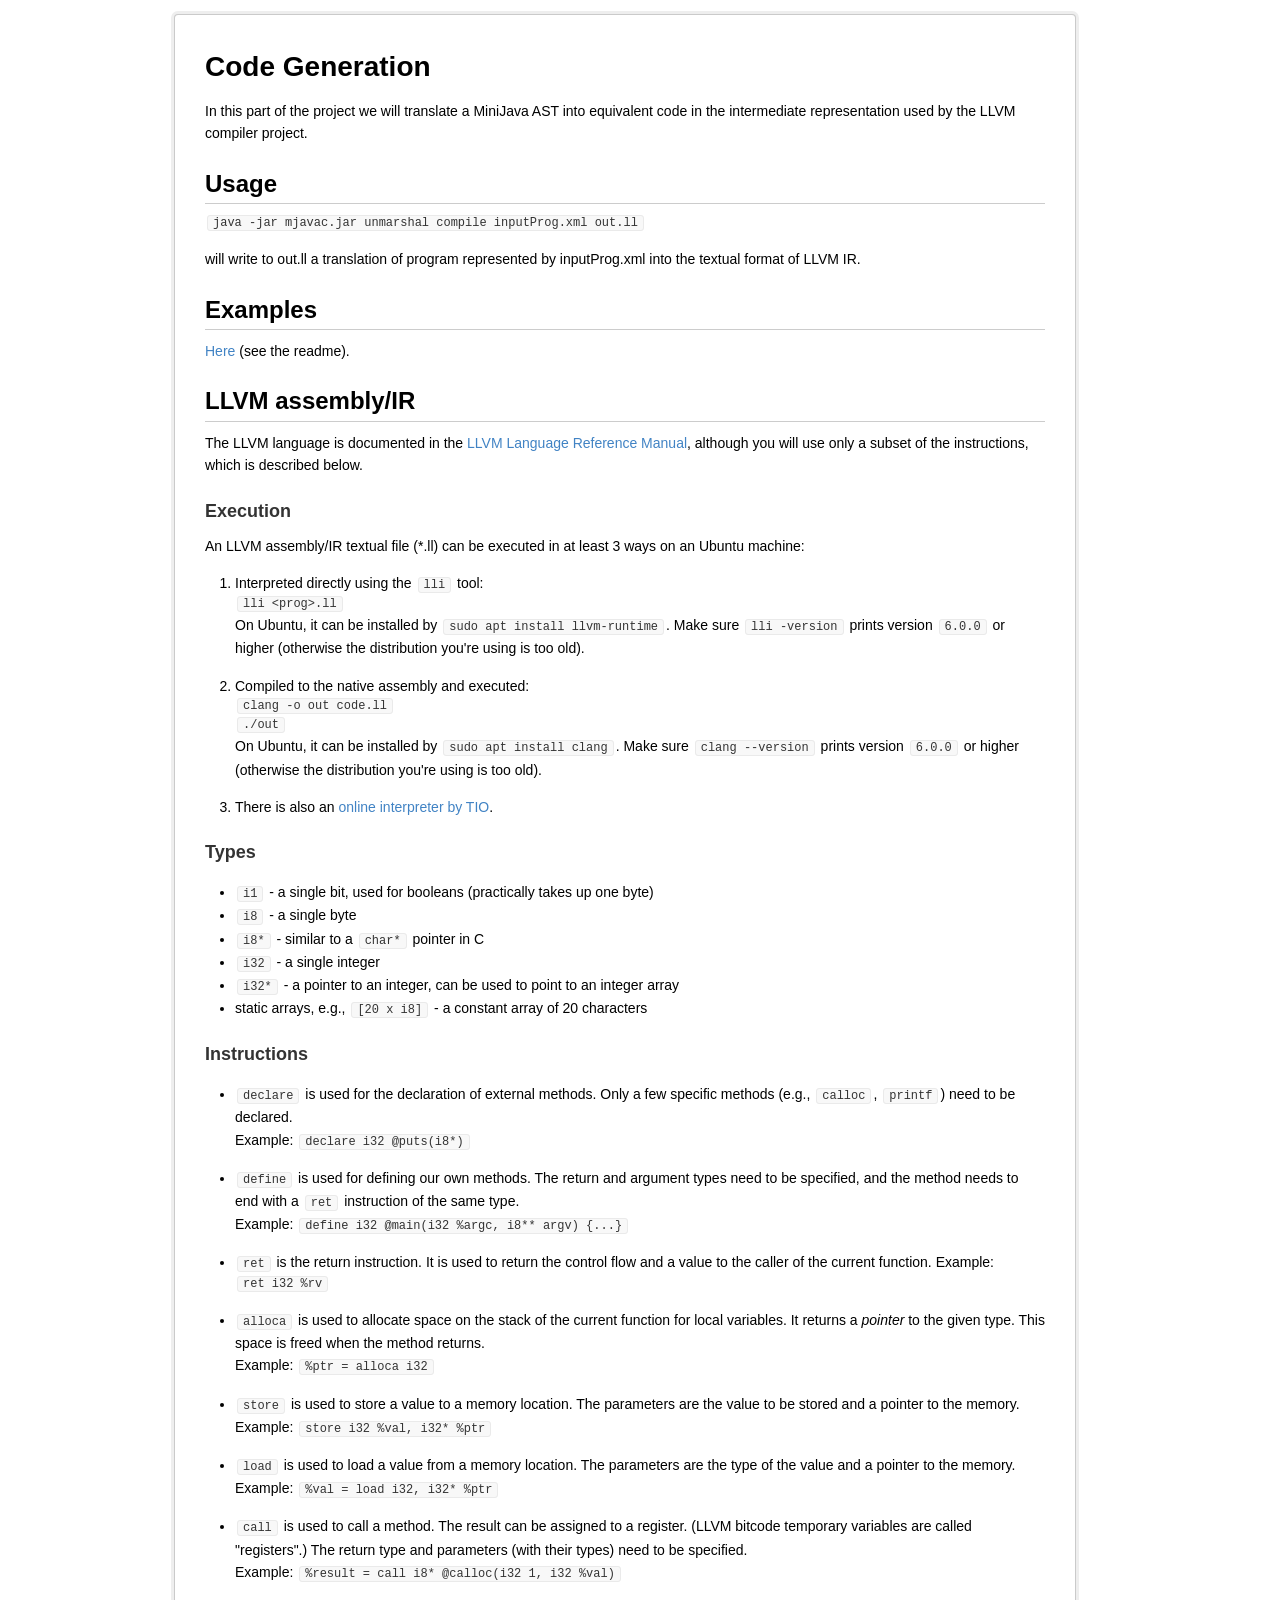
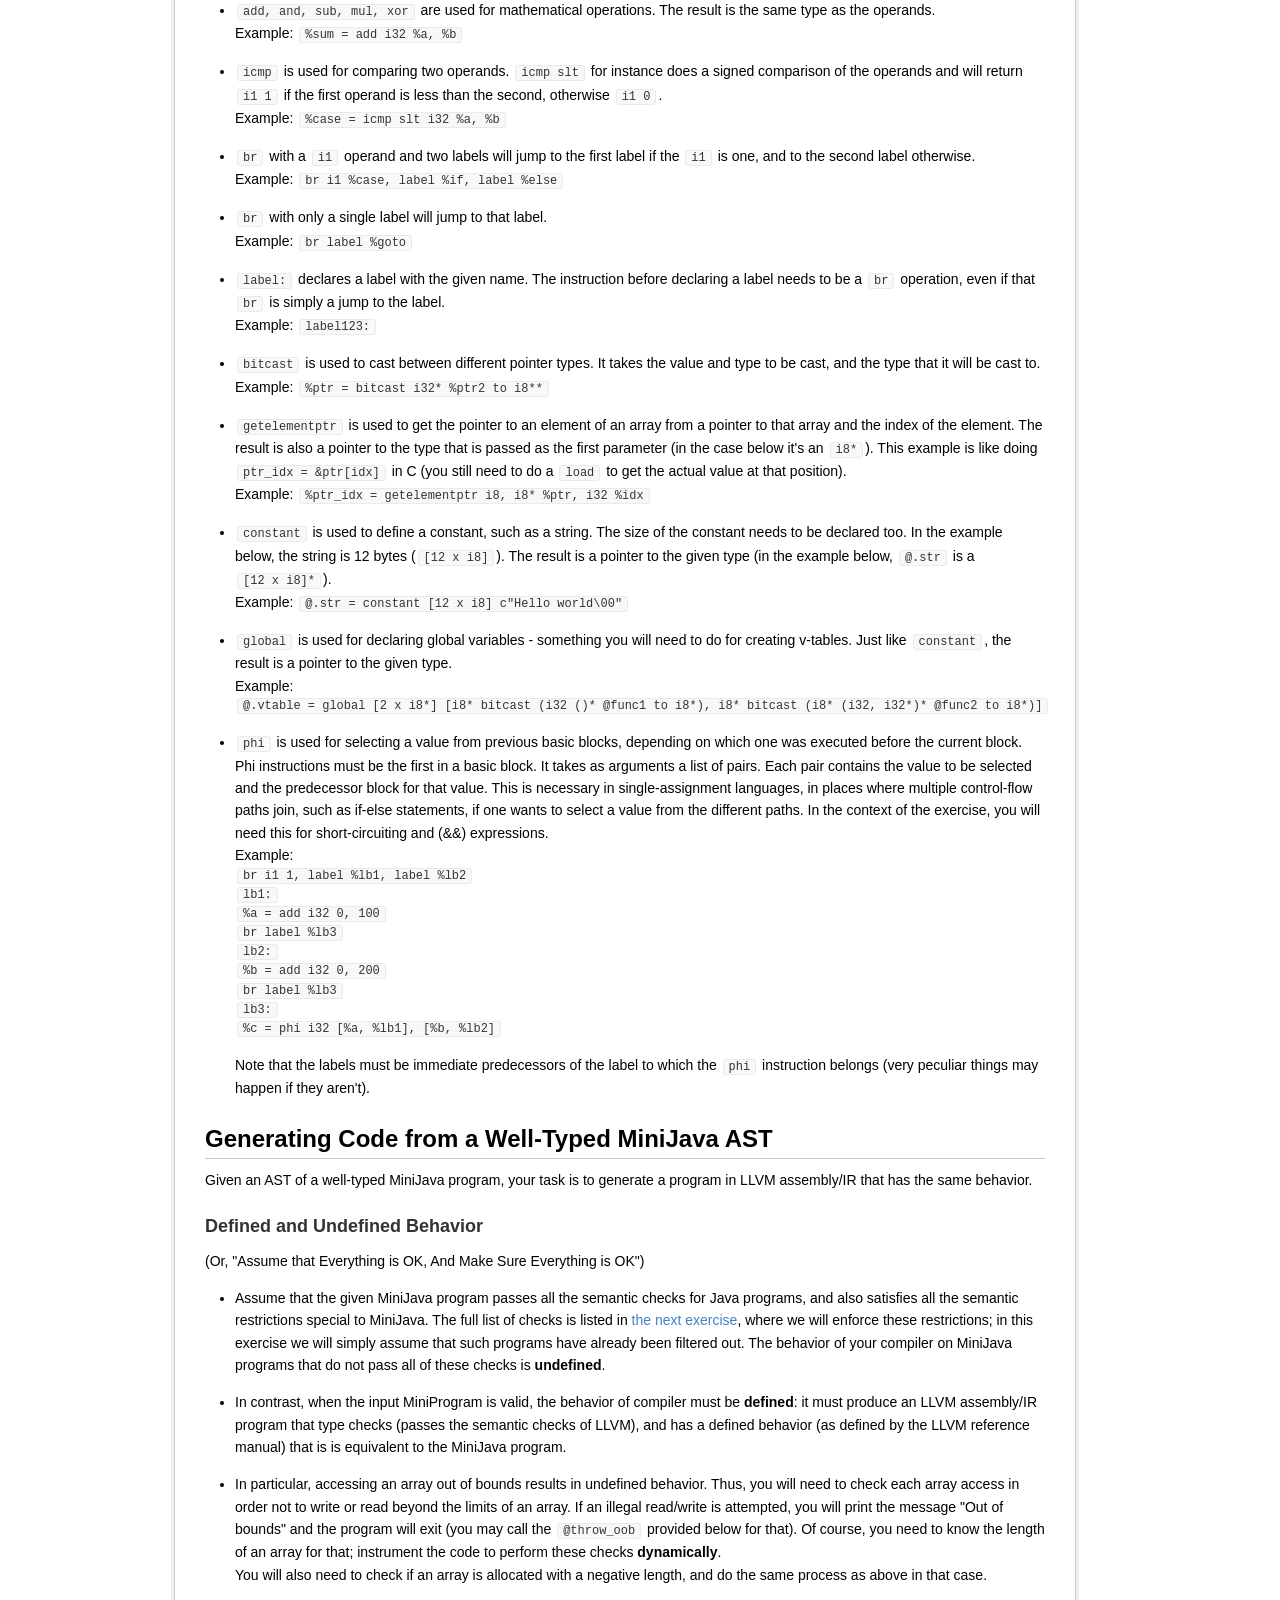
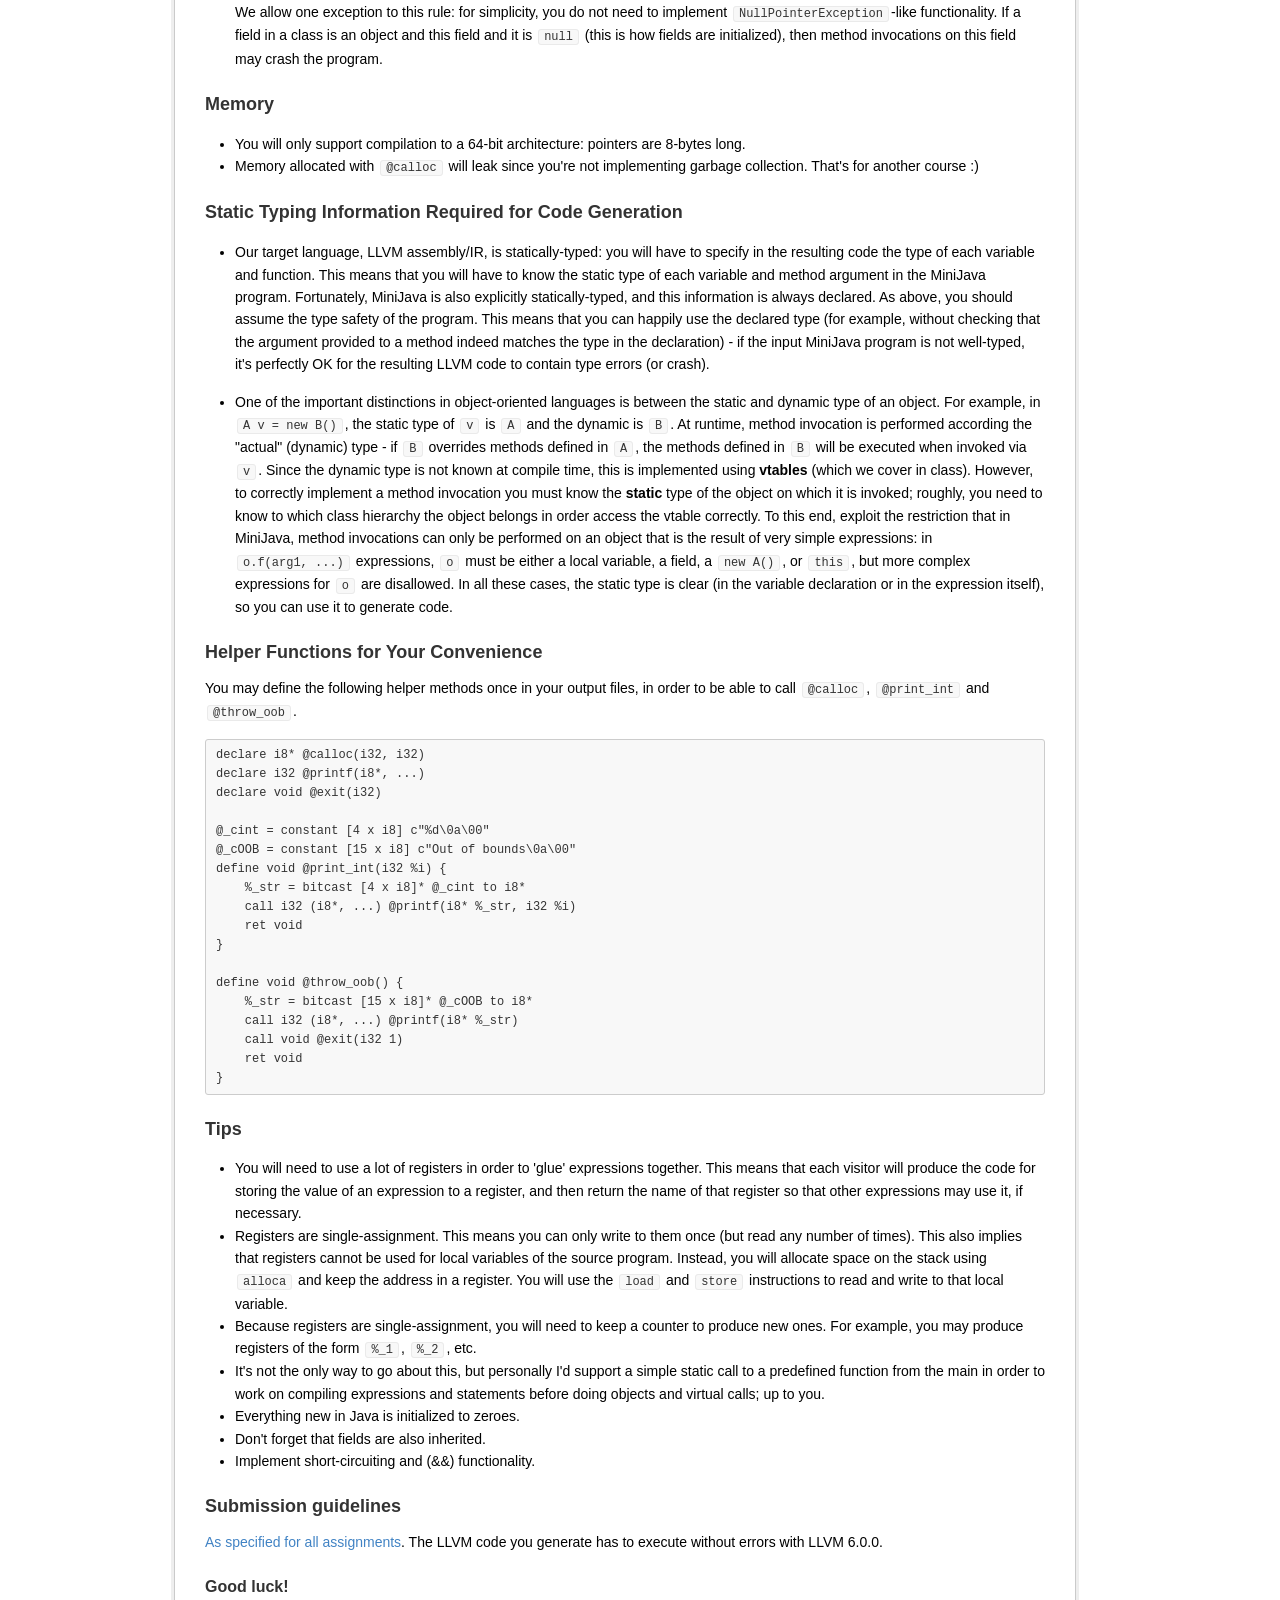
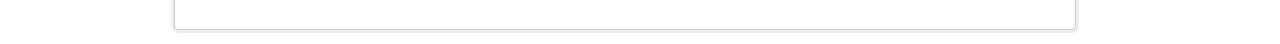
<file: assets/courses/wcc20/codegen.html>
<html>
<head>
  <meta http-equiv="Content-Type" content="text/html; charset=utf-8" />
  <meta http-equiv="Content-Style-Type" content="text/css" />
  <meta name="generator" content="pandoc" />
  <title>Compiler Construction TAU Winter 2020</title>
  <style type="text/css">code{white-space: pre;}</style>
  <link href="data:text/css,%2F%2A%21%20normalize%2Ecss%20v2%2E1%2E3%20%7C%20MIT%20License%20%7C%20git%2Eio%2Fnormalize%20%2A%2F%0A%0A%2F%2A%20obtained%20from%3A%20https%3A%2F%2Fgist%2Egithub%2Ecom%2Fdashed%2F6714393%20%2A%2F%0A%0A%2F%2A%20%3D%3D%3D%3D%3D%3D%3D%3D%3D%3D%3D%3D%3D%3D%3D%3D%3D%3D%3D%3D%3D%3D%3D%3D%3D%3D%3D%3D%3D%3D%3D%3D%3D%3D%3D%3D%3D%3D%3D%3D%3D%3D%3D%3D%3D%3D%3D%3D%3D%3D%3D%3D%3D%3D%3D%3D%3D%3D%3D%3D%3D%3D%3D%3D%3D%3D%3D%3D%3D%3D%3D%3D%3D%3D%0A%20%20%20HTML5%20display%20definitions%0A%20%20%20%3D%3D%3D%3D%3D%3D%3D%3D%3D%3D%3D%3D%3D%3D%3D%3D%3D%3D%3D%3D%3D%3D%3D%3D%3D%3D%3D%3D%3D%3D%3D%3D%3D%3D%3D%3D%3D%3D%3D%3D%3D%3D%3D%3D%3D%3D%3D%3D%3D%3D%3D%3D%3D%3D%3D%3D%3D%3D%3D%3D%3D%3D%3D%3D%3D%3D%3D%3D%3D%3D%3D%3D%3D%3D%20%2A%2F%0A%0A%2F%2A%2A%0A%20%2A%20Correct%20%60block%60%20display%20not%20defined%20in%20IE%208%2F9%2E%0A%20%2A%2F%0A%0Aarticle%2C%0Aaside%2C%0Adetails%2C%0Afigcaption%2C%0Afigure%2C%0Afooter%2C%0Aheader%2C%0Ahgroup%2C%0Amain%2C%0Anav%2C%0Asection%2C%0Asummary%20%7B%0A%20%20%20%20display%3A%20block%3B%0A%7D%0A%0A%2F%2A%2A%0A%20%2A%20Correct%20%60inline%2Dblock%60%20display%20not%20defined%20in%20IE%208%2F9%2E%0A%20%2A%2F%0A%0Aaudio%2C%0Acanvas%2C%0Avideo%20%7B%0A%20%20%20%20display%3A%20inline%2Dblock%3B%0A%7D%0A%0A%2F%2A%2A%0A%20%2A%20Prevent%20modern%20browsers%20from%20displaying%20%60audio%60%20without%20controls%2E%0A%20%2A%20Remove%20excess%20height%20in%20iOS%205%20devices%2E%0A%20%2A%2F%0A%0Aaudio%3Anot%28%5Bcontrols%5D%29%20%7B%0A%20%20%20%20display%3A%20none%3B%0A%20%20%20%20height%3A%200%3B%0A%7D%0A%0A%2F%2A%2A%0A%20%2A%20Address%20%60%5Bhidden%5D%60%20styling%20not%20present%20in%20IE%208%2F9%2E%0A%20%2A%20Hide%20the%20%60template%60%20element%20in%20IE%2C%20Safari%2C%20and%20Firefox%20%3C%2022%2E%0A%20%2A%2F%0A%0A%5Bhidden%5D%2C%0Atemplate%20%7B%0A%20%20%20%20display%3A%20none%3B%0A%7D%0A%0A%2F%2A%20%3D%3D%3D%3D%3D%3D%3D%3D%3D%3D%3D%3D%3D%3D%3D%3D%3D%3D%3D%3D%3D%3D%3D%3D%3D%3D%3D%3D%3D%3D%3D%3D%3D%3D%3D%3D%3D%3D%3D%3D%3D%3D%3D%3D%3D%3D%3D%3D%3D%3D%3D%3D%3D%3D%3D%3D%3D%3D%3D%3D%3D%3D%3D%3D%3D%3D%3D%3D%3D%3D%3D%3D%3D%3D%0A%20%20%20Base%0A%20%20%20%3D%3D%3D%3D%3D%3D%3D%3D%3D%3D%3D%3D%3D%3D%3D%3D%3D%3D%3D%3D%3D%3D%3D%3D%3D%3D%3D%3D%3D%3D%3D%3D%3D%3D%3D%3D%3D%3D%3D%3D%3D%3D%3D%3D%3D%3D%3D%3D%3D%3D%3D%3D%3D%3D%3D%3D%3D%3D%3D%3D%3D%3D%3D%3D%3D%3D%3D%3D%3D%3D%3D%3D%3D%3D%20%2A%2F%0A%0A%2F%2A%2A%0A%20%2A%201%2E%20Set%20default%20font%20family%20to%20sans%2Dserif%2E%0A%20%2A%202%2E%20Prevent%20iOS%20text%20size%20adjust%20after%20orientation%20change%2C%20without%20disabling%0A%20%2A%20%20%20%20user%20zoom%2E%0A%20%2A%2F%0A%0Ahtml%20%7B%0A%20%20%20%20font%2Dfamily%3A%20sans%2Dserif%3B%20%2F%2A%201%20%2A%2F%0A%20%20%20%20%2Dms%2Dtext%2Dsize%2Dadjust%3A%20100%25%3B%20%2F%2A%202%20%2A%2F%0A%20%20%20%20%2Dwebkit%2Dtext%2Dsize%2Dadjust%3A%20100%25%3B%20%2F%2A%202%20%2A%2F%0A%7D%0A%0A%2F%2A%2A%0A%20%2A%20Remove%20default%20margin%2E%0A%20%2A%2F%0A%0Abody%20%7B%0A%20%20%20%20margin%3A%200%3B%0A%7D%0A%0A%2F%2A%20%3D%3D%3D%3D%3D%3D%3D%3D%3D%3D%3D%3D%3D%3D%3D%3D%3D%3D%3D%3D%3D%3D%3D%3D%3D%3D%3D%3D%3D%3D%3D%3D%3D%3D%3D%3D%3D%3D%3D%3D%3D%3D%3D%3D%3D%3D%3D%3D%3D%3D%3D%3D%3D%3D%3D%3D%3D%3D%3D%3D%3D%3D%3D%3D%3D%3D%3D%3D%3D%3D%3D%3D%3D%3D%0A%20%20%20Links%0A%20%20%20%3D%3D%3D%3D%3D%3D%3D%3D%3D%3D%3D%3D%3D%3D%3D%3D%3D%3D%3D%3D%3D%3D%3D%3D%3D%3D%3D%3D%3D%3D%3D%3D%3D%3D%3D%3D%3D%3D%3D%3D%3D%3D%3D%3D%3D%3D%3D%3D%3D%3D%3D%3D%3D%3D%3D%3D%3D%3D%3D%3D%3D%3D%3D%3D%3D%3D%3D%3D%3D%3D%3D%3D%3D%3D%20%2A%2F%0A%0A%2F%2A%2A%0A%20%2A%20Remove%20the%20gray%20background%20color%20from%20active%20links%20in%20IE%2010%2E%0A%20%2A%2F%0A%0Aa%20%7B%0A%20%20%20%20background%3A%20transparent%3B%0A%7D%0A%0A%2F%2A%2A%0A%20%2A%20Address%20%60outline%60%20inconsistency%20between%20Chrome%20and%20other%20browsers%2E%0A%20%2A%2F%0A%0Aa%3Afocus%20%7B%0A%20%20%20%20outline%3A%20thin%20dotted%3B%0A%7D%0A%0A%2F%2A%2A%0A%20%2A%20Improve%20readability%20when%20focused%20and%20also%20mouse%20hovered%20in%20all%20browsers%2E%0A%20%2A%2F%0A%0Aa%3Aactive%2C%0Aa%3Ahover%20%7B%0A%20%20%20%20outline%3A%200%3B%0A%7D%0A%0A%2F%2A%20%3D%3D%3D%3D%3D%3D%3D%3D%3D%3D%3D%3D%3D%3D%3D%3D%3D%3D%3D%3D%3D%3D%3D%3D%3D%3D%3D%3D%3D%3D%3D%3D%3D%3D%3D%3D%3D%3D%3D%3D%3D%3D%3D%3D%3D%3D%3D%3D%3D%3D%3D%3D%3D%3D%3D%3D%3D%3D%3D%3D%3D%3D%3D%3D%3D%3D%3D%3D%3D%3D%3D%3D%3D%3D%0A%20%20%20Typography%0A%20%20%20%3D%3D%3D%3D%3D%3D%3D%3D%3D%3D%3D%3D%3D%3D%3D%3D%3D%3D%3D%3D%3D%3D%3D%3D%3D%3D%3D%3D%3D%3D%3D%3D%3D%3D%3D%3D%3D%3D%3D%3D%3D%3D%3D%3D%3D%3D%3D%3D%3D%3D%3D%3D%3D%3D%3D%3D%3D%3D%3D%3D%3D%3D%3D%3D%3D%3D%3D%3D%3D%3D%3D%3D%3D%3D%20%2A%2F%0A%0A%2F%2A%2A%0A%20%2A%20Address%20variable%20%60h1%60%20font%2Dsize%20and%20margin%20within%20%60section%60%20and%20%60article%60%0A%20%2A%20contexts%20in%20Firefox%204%2B%2C%20Safari%205%2C%20and%20Chrome%2E%0A%20%2A%2F%0A%0Ah1%20%7B%0A%20%20%20%20font%2Dsize%3A%202em%3B%0A%20%20%20%20margin%3A%200%2E67em%200%3B%0A%7D%0A%0A%2F%2A%2A%0A%20%2A%20Address%20styling%20not%20present%20in%20IE%208%2F9%2C%20Safari%205%2C%20and%20Chrome%2E%0A%20%2A%2F%0A%0Aabbr%5Btitle%5D%20%7B%0A%20%20%20%20border%2Dbottom%3A%201px%20dotted%3B%0A%7D%0A%0A%2F%2A%2A%0A%20%2A%20Address%20style%20set%20to%20%60bolder%60%20in%20Firefox%204%2B%2C%20Safari%205%2C%20and%20Chrome%2E%0A%20%2A%2F%0A%0Ab%2C%0Astrong%20%7B%0A%20%20%20%20font%2Dweight%3A%20bold%3B%0A%7D%0A%0A%2F%2A%2A%0A%20%2A%20Address%20styling%20not%20present%20in%20Safari%205%20and%20Chrome%2E%0A%20%2A%2F%0A%0Adfn%20%7B%0A%20%20%20%20font%2Dstyle%3A%20italic%3B%0A%7D%0A%0A%2F%2A%2A%0A%20%2A%20Address%20differences%20between%20Firefox%20and%20other%20browsers%2E%0A%20%2A%2F%0A%0Ahr%20%7B%0A%20%20%20%20%2Dmoz%2Dbox%2Dsizing%3A%20content%2Dbox%3B%0A%20%20%20%20box%2Dsizing%3A%20content%2Dbox%3B%0A%20%20%20%20height%3A%200%3B%0A%7D%0A%0A%2F%2A%2A%0A%20%2A%20Address%20styling%20not%20present%20in%20IE%208%2F9%2E%0A%20%2A%2F%0A%0Amark%20%7B%0A%20%20%20%20background%3A%20%23ff0%3B%0A%20%20%20%20color%3A%20%23000%3B%0A%7D%0A%0A%2F%2A%2A%0A%20%2A%20Correct%20font%20family%20set%20oddly%20in%20Safari%205%20and%20Chrome%2E%0A%20%2A%2F%0A%0Acode%2C%0Akbd%2C%0Apre%2C%0Asamp%20%7B%0A%20%20%20%20font%2Dfamily%3A%20monospace%2C%20serif%3B%0A%20%20%20%20font%2Dsize%3A%201em%3B%0A%7D%0A%0A%2F%2A%2A%0A%20%2A%20Improve%20readability%20of%20pre%2Dformatted%20text%20in%20all%20browsers%2E%0A%20%2A%2F%0A%0Apre%20%7B%0A%20%20%20%20white%2Dspace%3A%20pre%2Dwrap%3B%0A%7D%0A%0A%2F%2A%2A%0A%20%2A%20Set%20consistent%20quote%20types%2E%0A%20%2A%2F%0A%0Aq%20%7B%0A%20%20%20%20quotes%3A%20%22%5C201C%22%20%22%5C201D%22%20%22%5C2018%22%20%22%5C2019%22%3B%0A%7D%0A%0A%2F%2A%2A%0A%20%2A%20Address%20inconsistent%20and%20variable%20font%20size%20in%20all%20browsers%2E%0A%20%2A%2F%0A%0Asmall%20%7B%0A%20%20%20%20font%2Dsize%3A%2080%25%3B%0A%7D%0A%0A%2F%2A%2A%0A%20%2A%20Prevent%20%60sub%60%20and%20%60sup%60%20affecting%20%60line%2Dheight%60%20in%20all%20browsers%2E%0A%20%2A%2F%0A%0Asub%2C%0Asup%20%7B%0A%20%20%20%20font%2Dsize%3A%2075%25%3B%0A%20%20%20%20line%2Dheight%3A%200%3B%0A%20%20%20%20position%3A%20relative%3B%0A%20%20%20%20vertical%2Dalign%3A%20baseline%3B%0A%7D%0A%0Asup%20%7B%0A%20%20%20%20top%3A%20%2D0%2E5em%3B%0A%7D%0A%0Asub%20%7B%0A%20%20%20%20bottom%3A%20%2D0%2E25em%3B%0A%7D%0A%0A%2F%2A%20%3D%3D%3D%3D%3D%3D%3D%3D%3D%3D%3D%3D%3D%3D%3D%3D%3D%3D%3D%3D%3D%3D%3D%3D%3D%3D%3D%3D%3D%3D%3D%3D%3D%3D%3D%3D%3D%3D%3D%3D%3D%3D%3D%3D%3D%3D%3D%3D%3D%3D%3D%3D%3D%3D%3D%3D%3D%3D%3D%3D%3D%3D%3D%3D%3D%3D%3D%3D%3D%3D%3D%3D%3D%3D%0A%20%20%20Embedded%20content%0A%20%20%20%3D%3D%3D%3D%3D%3D%3D%3D%3D%3D%3D%3D%3D%3D%3D%3D%3D%3D%3D%3D%3D%3D%3D%3D%3D%3D%3D%3D%3D%3D%3D%3D%3D%3D%3D%3D%3D%3D%3D%3D%3D%3D%3D%3D%3D%3D%3D%3D%3D%3D%3D%3D%3D%3D%3D%3D%3D%3D%3D%3D%3D%3D%3D%3D%3D%3D%3D%3D%3D%3D%3D%3D%3D%3D%20%2A%2F%0A%0A%2F%2A%2A%0A%20%2A%20Remove%20border%20when%20inside%20%60a%60%20element%20in%20IE%208%2F9%2E%0A%20%2A%2F%0A%0Aimg%20%7B%0A%20%20%20%20border%3A%200%3B%0A%7D%0A%0A%2F%2A%2A%0A%20%2A%20Correct%20overflow%20displayed%20oddly%20in%20IE%209%2E%0A%20%2A%2F%0A%0Asvg%3Anot%28%3Aroot%29%20%7B%0A%20%20%20%20overflow%3A%20hidden%3B%0A%7D%0A%0A%2F%2A%20%3D%3D%3D%3D%3D%3D%3D%3D%3D%3D%3D%3D%3D%3D%3D%3D%3D%3D%3D%3D%3D%3D%3D%3D%3D%3D%3D%3D%3D%3D%3D%3D%3D%3D%3D%3D%3D%3D%3D%3D%3D%3D%3D%3D%3D%3D%3D%3D%3D%3D%3D%3D%3D%3D%3D%3D%3D%3D%3D%3D%3D%3D%3D%3D%3D%3D%3D%3D%3D%3D%3D%3D%3D%3D%0A%20%20%20Figures%0A%20%20%20%3D%3D%3D%3D%3D%3D%3D%3D%3D%3D%3D%3D%3D%3D%3D%3D%3D%3D%3D%3D%3D%3D%3D%3D%3D%3D%3D%3D%3D%3D%3D%3D%3D%3D%3D%3D%3D%3D%3D%3D%3D%3D%3D%3D%3D%3D%3D%3D%3D%3D%3D%3D%3D%3D%3D%3D%3D%3D%3D%3D%3D%3D%3D%3D%3D%3D%3D%3D%3D%3D%3D%3D%3D%3D%20%2A%2F%0A%0A%2F%2A%2A%0A%20%2A%20Address%20margin%20not%20present%20in%20IE%208%2F9%20and%20Safari%205%2E%0A%20%2A%2F%0A%0Afigure%20%7B%0A%20%20%20%20margin%3A%200%3B%0A%7D%0A%0A%2F%2A%20%3D%3D%3D%3D%3D%3D%3D%3D%3D%3D%3D%3D%3D%3D%3D%3D%3D%3D%3D%3D%3D%3D%3D%3D%3D%3D%3D%3D%3D%3D%3D%3D%3D%3D%3D%3D%3D%3D%3D%3D%3D%3D%3D%3D%3D%3D%3D%3D%3D%3D%3D%3D%3D%3D%3D%3D%3D%3D%3D%3D%3D%3D%3D%3D%3D%3D%3D%3D%3D%3D%3D%3D%3D%3D%0A%20%20%20Forms%0A%20%20%20%3D%3D%3D%3D%3D%3D%3D%3D%3D%3D%3D%3D%3D%3D%3D%3D%3D%3D%3D%3D%3D%3D%3D%3D%3D%3D%3D%3D%3D%3D%3D%3D%3D%3D%3D%3D%3D%3D%3D%3D%3D%3D%3D%3D%3D%3D%3D%3D%3D%3D%3D%3D%3D%3D%3D%3D%3D%3D%3D%3D%3D%3D%3D%3D%3D%3D%3D%3D%3D%3D%3D%3D%3D%3D%20%2A%2F%0A%0A%2F%2A%2A%0A%20%2A%20Define%20consistent%20border%2C%20margin%2C%20and%20padding%2E%0A%20%2A%2F%0A%0Afieldset%20%7B%0A%20%20%20%20border%3A%201px%20solid%20%23c0c0c0%3B%0A%20%20%20%20margin%3A%200%202px%3B%0A%20%20%20%20padding%3A%200%2E35em%200%2E625em%200%2E75em%3B%0A%7D%0A%0A%2F%2A%2A%0A%20%2A%201%2E%20Correct%20%60color%60%20not%20being%20inherited%20in%20IE%208%2F9%2E%0A%20%2A%202%2E%20Remove%20padding%20so%20people%20aren%27t%20caught%20out%20if%20they%20zero%20out%20fieldsets%2E%0A%20%2A%2F%0A%0Alegend%20%7B%0A%20%20%20%20border%3A%200%3B%20%2F%2A%201%20%2A%2F%0A%20%20%20%20padding%3A%200%3B%20%2F%2A%202%20%2A%2F%0A%7D%0A%0A%2F%2A%2A%0A%20%2A%201%2E%20Correct%20font%20family%20not%20being%20inherited%20in%20all%20browsers%2E%0A%20%2A%202%2E%20Correct%20font%20size%20not%20being%20inherited%20in%20all%20browsers%2E%0A%20%2A%203%2E%20Address%20margins%20set%20differently%20in%20Firefox%204%2B%2C%20Safari%205%2C%20and%20Chrome%2E%0A%20%2A%2F%0A%0Abutton%2C%0Ainput%2C%0Aselect%2C%0Atextarea%20%7B%0A%20%20%20%20font%2Dfamily%3A%20inherit%3B%20%2F%2A%201%20%2A%2F%0A%20%20%20%20font%2Dsize%3A%20100%25%3B%20%2F%2A%202%20%2A%2F%0A%20%20%20%20margin%3A%200%3B%20%2F%2A%203%20%2A%2F%0A%7D%0A%0A%2F%2A%2A%0A%20%2A%20Address%20Firefox%204%2B%20setting%20%60line%2Dheight%60%20on%20%60input%60%20using%20%60%21important%60%20in%0A%20%2A%20the%20UA%20stylesheet%2E%0A%20%2A%2F%0A%0Abutton%2C%0Ainput%20%7B%0A%20%20%20%20line%2Dheight%3A%20normal%3B%0A%7D%0A%0A%2F%2A%2A%0A%20%2A%20Address%20inconsistent%20%60text%2Dtransform%60%20inheritance%20for%20%60button%60%20and%20%60select%60%2E%0A%20%2A%20All%20other%20form%20control%20elements%20do%20not%20inherit%20%60text%2Dtransform%60%20values%2E%0A%20%2A%20Correct%20%60button%60%20style%20inheritance%20in%20Chrome%2C%20Safari%205%2B%2C%20and%20IE%208%2B%2E%0A%20%2A%20Correct%20%60select%60%20style%20inheritance%20in%20Firefox%204%2B%20and%20Opera%2E%0A%20%2A%2F%0A%0Abutton%2C%0Aselect%20%7B%0A%20%20%20%20text%2Dtransform%3A%20none%3B%0A%7D%0A%0A%2F%2A%2A%0A%20%2A%201%2E%20Avoid%20the%20WebKit%20bug%20in%20Android%204%2E0%2E%2A%20where%20%282%29%20destroys%20native%20%60audio%60%0A%20%2A%20%20%20%20and%20%60video%60%20controls%2E%0A%20%2A%202%2E%20Correct%20inability%20to%20style%20clickable%20%60input%60%20types%20in%20iOS%2E%0A%20%2A%203%2E%20Improve%20usability%20and%20consistency%20of%20cursor%20style%20between%20image%2Dtype%0A%20%2A%20%20%20%20%60input%60%20and%20others%2E%0A%20%2A%2F%0A%0Abutton%2C%0Ahtml%20input%5Btype%3D%22button%22%5D%2C%20%2F%2A%201%20%2A%2F%0Ainput%5Btype%3D%22reset%22%5D%2C%0Ainput%5Btype%3D%22submit%22%5D%20%7B%0A%20%20%20%20%2Dwebkit%2Dappearance%3A%20button%3B%20%2F%2A%202%20%2A%2F%0A%20%20%20%20cursor%3A%20pointer%3B%20%2F%2A%203%20%2A%2F%0A%7D%0A%0A%2F%2A%2A%0A%20%2A%20Re%2Dset%20default%20cursor%20for%20disabled%20elements%2E%0A%20%2A%2F%0A%0Abutton%5Bdisabled%5D%2C%0Ahtml%20input%5Bdisabled%5D%20%7B%0A%20%20%20%20cursor%3A%20default%3B%0A%7D%0A%0A%2F%2A%2A%0A%20%2A%201%2E%20Address%20box%20sizing%20set%20to%20%60content%2Dbox%60%20in%20IE%208%2F9%2F10%2E%0A%20%2A%202%2E%20Remove%20excess%20padding%20in%20IE%208%2F9%2F10%2E%0A%20%2A%2F%0A%0Ainput%5Btype%3D%22checkbox%22%5D%2C%0Ainput%5Btype%3D%22radio%22%5D%20%7B%0A%20%20%20%20box%2Dsizing%3A%20border%2Dbox%3B%20%2F%2A%201%20%2A%2F%0A%20%20%20%20padding%3A%200%3B%20%2F%2A%202%20%2A%2F%0A%7D%0A%0A%2F%2A%2A%0A%20%2A%201%2E%20Address%20%60appearance%60%20set%20to%20%60searchfield%60%20in%20Safari%205%20and%20Chrome%2E%0A%20%2A%202%2E%20Address%20%60box%2Dsizing%60%20set%20to%20%60border%2Dbox%60%20in%20Safari%205%20and%20Chrome%0A%20%2A%20%20%20%20%28include%20%60%2Dmoz%60%20to%20future%2Dproof%29%2E%0A%20%2A%2F%0A%0Ainput%5Btype%3D%22search%22%5D%20%7B%0A%20%20%20%20%2Dwebkit%2Dappearance%3A%20textfield%3B%20%2F%2A%201%20%2A%2F%0A%20%20%20%20%2Dmoz%2Dbox%2Dsizing%3A%20content%2Dbox%3B%0A%20%20%20%20%2Dwebkit%2Dbox%2Dsizing%3A%20content%2Dbox%3B%20%2F%2A%202%20%2A%2F%0A%20%20%20%20box%2Dsizing%3A%20content%2Dbox%3B%0A%7D%0A%0A%2F%2A%2A%0A%20%2A%20Remove%20inner%20padding%20and%20search%20cancel%20button%20in%20Safari%205%20and%20Chrome%0A%20%2A%20on%20OS%20X%2E%0A%20%2A%2F%0A%0Ainput%5Btype%3D%22search%22%5D%3A%3A%2Dwebkit%2Dsearch%2Dcancel%2Dbutton%2C%0Ainput%5Btype%3D%22search%22%5D%3A%3A%2Dwebkit%2Dsearch%2Ddecoration%20%7B%0A%20%20%20%20%2Dwebkit%2Dappearance%3A%20none%3B%0A%7D%0A%0A%2F%2A%2A%0A%20%2A%20Remove%20inner%20padding%20and%20border%20in%20Firefox%204%2B%2E%0A%20%2A%2F%0A%0Abutton%3A%3A%2Dmoz%2Dfocus%2Dinner%2C%0Ainput%3A%3A%2Dmoz%2Dfocus%2Dinner%20%7B%0A%20%20%20%20border%3A%200%3B%0A%20%20%20%20padding%3A%200%3B%0A%7D%0A%0A%2F%2A%2A%0A%20%2A%201%2E%20Remove%20default%20vertical%20scrollbar%20in%20IE%208%2F9%2E%0A%20%2A%202%2E%20Improve%20readability%20and%20alignment%20in%20all%20browsers%2E%0A%20%2A%2F%0A%0Atextarea%20%7B%0A%20%20%20%20overflow%3A%20auto%3B%20%2F%2A%201%20%2A%2F%0A%20%20%20%20vertical%2Dalign%3A%20top%3B%20%2F%2A%202%20%2A%2F%0A%7D%0A%0A%2F%2A%20%3D%3D%3D%3D%3D%3D%3D%3D%3D%3D%3D%3D%3D%3D%3D%3D%3D%3D%3D%3D%3D%3D%3D%3D%3D%3D%3D%3D%3D%3D%3D%3D%3D%3D%3D%3D%3D%3D%3D%3D%3D%3D%3D%3D%3D%3D%3D%3D%3D%3D%3D%3D%3D%3D%3D%3D%3D%3D%3D%3D%3D%3D%3D%3D%3D%3D%3D%3D%3D%3D%3D%3D%3D%3D%0A%20%20%20Tables%0A%20%20%20%3D%3D%3D%3D%3D%3D%3D%3D%3D%3D%3D%3D%3D%3D%3D%3D%3D%3D%3D%3D%3D%3D%3D%3D%3D%3D%3D%3D%3D%3D%3D%3D%3D%3D%3D%3D%3D%3D%3D%3D%3D%3D%3D%3D%3D%3D%3D%3D%3D%3D%3D%3D%3D%3D%3D%3D%3D%3D%3D%3D%3D%3D%3D%3D%3D%3D%3D%3D%3D%3D%3D%3D%3D%3D%20%2A%2F%0A%0A%2F%2A%2A%0A%20%2A%20Remove%20most%20spacing%20between%20table%20cells%2E%0A%20%2A%2F%0A%0Atable%20%7B%0A%20%20%20%20border%2Dcollapse%3A%20collapse%3B%0A%20%20%20%20border%2Dspacing%3A%200%3B%0A%7D%0A%0A%2Ego%2Dtop%20%7B%0Aposition%3A%20fixed%3B%0Abottom%3A%202em%3B%0Aright%3A%202em%3B%0Atext%2Ddecoration%3A%20none%3B%0Abackground%2Dcolor%3A%20%23E0E0E0%3B%0Afont%2Dsize%3A%2012px%3B%0Apadding%3A%201em%3B%0Adisplay%3A%20inline%3B%0A%7D%0A%0A%2F%2A%20Github%20css%20%2A%2F%0A%0Ahtml%2Cbody%7B%20%20%20%20%20%20%20%20margin%3A%20auto%3B%0A%20%20%20%20padding%2Dright%3A%201em%3B%0A%20%20%20%20padding%2Dleft%3A%201em%3B%0A%20%20%20%20max%2Dwidth%3A%2060em%3B%20color%3Ablack%3B%7D%2A%3Anot%28%27%23mkdbuttons%27%29%7Bmargin%3A0%3Bpadding%3A0%7Dbody%7Bfont%3A13%2E34px%20helvetica%2Carial%2Cfreesans%2Cclean%2Csans%2Dserif%3B%2Dwebkit%2Dfont%2Dsmoothing%3Asubpixel%2Dantialiased%3Bline%2Dheight%3A1%2E4%3Bpadding%3A3px%3Bbackground%3A%23fff%3Bborder%2Dradius%3A3px%3B%2Dmoz%2Dborder%2Dradius%3A3px%3B%2Dwebkit%2Dborder%2Dradius%3A3px%7Dp%7Bmargin%3A1em%200%7Da%7Bcolor%3A%234183c4%3Btext%2Ddecoration%3Anone%7Dbody%7Bbackground%2Dcolor%3A%23fff%3Bpadding%3A30px%3Bmargin%3A15px%3Bfont%2Dsize%3A14px%3Bline%2Dheight%3A1%2E6%7Dbody%3E%2A%3Afirst%2Dchild%7Bmargin%2Dtop%3A0%21important%7Dbody%3E%2A%3Alast%2Dchild%7Bmargin%2Dbottom%3A0%21important%7D%40media%20screen%7Bbody%7Bbox%2Dshadow%3A0%200%200%201px%20%23cacaca%2C0%200%200%204px%20%23eee%7D%7Dh1%2Ch2%2Ch3%2Ch4%2Ch5%2Ch6%7Bmargin%3A20px%200%2010px%3Bpadding%3A0%3Bfont%2Dweight%3Abold%3B%2Dwebkit%2Dfont%2Dsmoothing%3Asubpixel%2Dantialiased%3Bcursor%3Atext%7Dh1%7Bfont%2Dsize%3A28px%3Bcolor%3A%23000%7Dh2%7Bfont%2Dsize%3A24px%3Bborder%2Dbottom%3A1px%20solid%20%23ccc%3Bcolor%3A%23000%7Dh3%7Bfont%2Dsize%3A18px%3Bcolor%3A%23333%7Dh4%7Bfont%2Dsize%3A16px%3Bcolor%3A%23333%7Dh5%7Bfont%2Dsize%3A14px%3Bcolor%3A%23333%7Dh6%7Bcolor%3A%23777%3Bfont%2Dsize%3A14px%7Dp%2Cblockquote%2Ctable%2Cpre%7Bmargin%3A15px%200%7Dul%7Bpadding%2Dleft%3A30px%7Dol%7Bpadding%2Dleft%3A30px%7Dol%20li%20ul%3Afirst%2Dof%2Dtype%7Bmargin%2Dtop%3A0%7Dhr%7Bbackground%3Atransparent%20url%28data%3Aimage%2Fpng%3Bbase64%3Bbase64%2CiVBORw0KGgoAAAANSUhEUgAAAAYAAAAECAYAAACtBE5DAAAAGXRFWHRTb2Z0d2FyZQBBZG9iZSBJbWFnZVJlYWR5ccllPAAAAyJpVFh0WE1MOmNvbS5hZG9iZS54bXAAAAAAADw%2FeHBhY2tldCBiZWdpbj0i77u%2FIiBpZD0iVzVNME1wQ2VoaUh6cmVTek5UY3prYzlkIj8%[base64]%2FPqqezsUAAAAfSURBVHjaYmRABcYwBiM2QSA4y4hNEKYDQxAEAAIMAHNGAzhkPOlYAAAAAElFTkSuQmCC%29%20repeat%2Dx%200%200%3Bborder%3A0%20none%3Bcolor%3A%23ccc%3Bheight%3A4px%3Bpadding%3A0%7Dbody%3Eh2%3Afirst%2Dchild%7Bmargin%2Dtop%3A0%3Bpadding%2Dtop%3A0%7Dbody%3Eh1%3Afirst%2Dchild%7Bmargin%2Dtop%3A0%3Bpadding%2Dtop%3A0%7Dbody%3Eh1%3Afirst%2Dchild%2Bh2%7Bmargin%2Dtop%3A0%3Bpadding%2Dtop%3A0%7Dbody%3Eh3%3Afirst%2Dchild%2Cbody%3Eh4%3Afirst%2Dchild%2Cbody%3Eh5%3Afirst%2Dchild%2Cbody%3Eh6%3Afirst%2Dchild%7Bmargin%2Dtop%3A0%3Bpadding%2Dtop%3A0%7Da%3Afirst%2Dchild%20h1%2Ca%3Afirst%2Dchild%20h2%2Ca%3Afirst%2Dchild%20h3%2Ca%3Afirst%2Dchild%20h4%2Ca%3Afirst%2Dchild%20h5%2Ca%3Afirst%2Dchild%20h6%7Bmargin%2Dtop%3A0%3Bpadding%2Dtop%3A0%7Dh1%2Bp%2Ch2%2Bp%2Ch3%2Bp%2Ch4%2Bp%2Ch5%2Bp%2Ch6%2Bp%2Cul%20li%3E%3Afirst%2Dchild%2Col%20li%3E%3Afirst%2Dchild%7Bmargin%2Dtop%3A0%7Ddl%7Bpadding%3A0%7Ddl%20dt%7Bfont%2Dsize%3A14px%3Bfont%2Dweight%3Abold%3Bfont%2Dstyle%3Aitalic%3Bpadding%3A0%3Bmargin%3A15px%200%205px%7Ddl%20dt%3Afirst%2Dchild%7Bpadding%3A0%7Ddl%20dt%3E%3Afirst%2Dchild%7Bmargin%2Dtop%3A0%7Ddl%20dt%3E%3Alast%2Dchild%7Bmargin%2Dbottom%3A0%7Ddl%20dd%7Bmargin%3A0%200%2015px%3Bpadding%3A0%2015px%7Ddl%20dd%3E%3Afirst%2Dchild%7Bmargin%2Dtop%3A0%7Ddl%20dd%3E%3Alast%2Dchild%7Bmargin%2Dbottom%3A0%7Dblockquote%7Bborder%2Dleft%3A4px%20solid%20%23DDD%3Bpadding%3A0%2015px%3Bcolor%3A%23777%7Dblockquote%3E%3Afirst%2Dchild%7Bmargin%2Dtop%3A0%7Dblockquote%3E%3Alast%2Dchild%7Bmargin%2Dbottom%3A0%7Dtable%7Bborder%2Dcollapse%3Acollapse%3Bborder%2Dspacing%3A0%3Bfont%2Dsize%3A100%25%3Bfont%3Ainherit%7Dtable%20th%7Bfont%2Dweight%3Abold%3Bborder%3A1px%20solid%20%23ccc%3Bpadding%3A6px%2013px%7Dtable%20td%7Bborder%3A1px%20solid%20%23ccc%3Bpadding%3A6px%2013px%7Dtable%20tr%7Bborder%2Dtop%3A1px%20solid%20%23ccc%3Bbackground%2Dcolor%3A%23fff%7Dtable%20tr%3Anth%2Dchild%282n%29%7Bbackground%2Dcolor%3A%23f8f8f8%7Dimg%7Bmax%2Dwidth%3A100%25%7Dcode%2Ctt%7Bmargin%3A0%202px%3Bpadding%3A0%205px%3Bwhite%2Dspace%3Anowrap%3Bborder%3A1px%20solid%20%23eaeaea%3Bbackground%2Dcolor%3A%23f8f8f8%3Bborder%2Dradius%3A3px%3Bfont%2Dfamily%3AConsolas%2C%27Liberation%20Mono%27%2CCourier%2Cmonospace%3Bfont%2Dsize%3A12px%3Bcolor%3A%23333%7Dpre%3Ecode%7Bmargin%3A0%3Bpadding%3A0%3Bwhite%2Dspace%3Apre%3Bborder%3A0%3Bbackground%3Atransparent%7D%2Ehighlight%20pre%7Bbackground%2Dcolor%3A%23f8f8f8%3Bborder%3A1px%20solid%20%23ccc%3Bfont%2Dsize%3A13px%3Bline%2Dheight%3A19px%3Boverflow%3Aauto%3Bpadding%3A6px%2010px%3Bborder%2Dradius%3A3px%7Dpre%7Bbackground%2Dcolor%3A%23f8f8f8%3Bborder%3A1px%20solid%20%23ccc%3Bfont%2Dsize%3A13px%3Bline%2Dheight%3A19px%3Boverflow%3Aauto%3Bpadding%3A6px%2010px%3Bborder%2Dradius%3A3px%7Dpre%20code%2Cpre%20tt%7Bbackground%2Dcolor%3Atransparent%3Bborder%3A0%7D%2Epoetry%20pre%7Bfont%2Dfamily%3AGeorgia%2CGaramond%2Cserif%21important%3Bfont%2Dstyle%3Aitalic%3Bfont%2Dsize%3A110%25%21important%3Bline%2Dheight%3A1%2E6em%3Bdisplay%3Ablock%3Bmargin%2Dleft%3A1em%7D%2Epoetry%20pre%20code%7Bfont%2Dfamily%3AGeorgia%2CGaramond%2Cserif%21important%3Bword%2Dbreak%3Abreak%2Dall%3Bword%2Dbreak%3Abreak%2Dword%3B%2Dwebkit%2Dhyphens%3Aauto%3B%2Dmoz%2Dhyphens%3Aauto%3Bhyphens%3Aauto%3Bwhite%2Dspace%3Apre%2Dwrap%7Dsup%2Csub%2Ca%2Efootnote%7Bfont%2Dsize%3A1%2E4ex%3Bheight%3A0%3Bline%2Dheight%3A1%3Bvertical%2Dalign%3Asuper%3Bposition%3Arelative%7Dsub%7Bvertical%2Dalign%3Asub%3Btop%3A%2D1px%7D%40media%20print%7Bbody%7Bbackground%3A%23fff%7Dimg%2Cpre%2Cblockquote%2Ctable%2Cfigure%7Bpage%2Dbreak%2Dinside%3Aavoid%7Dbody%7Bbackground%3A%23fff%3Bborder%3A0%7Dcode%7Bbackground%2Dcolor%3A%23fff%3Bcolor%3A%23333%21important%3Bpadding%3A0%20%2E2em%3Bborder%3A1px%20solid%20%23dedede%7Dpre%7Bbackground%3A%23fff%7Dpre%20code%7Bbackground%2Dcolor%3Awhite%21important%3Boverflow%3Avisible%7D%7D%40media%20screen%7Bbody%2Einverted%7Bcolor%3A%23eee%21important%3Bborder%2Dcolor%3A%23555%3Bbox%2Dshadow%3Anone%7D%2Einverted%20body%2C%2Einverted%20hr%20%2Einverted%20p%2C%2Einverted%20td%2C%2Einverted%20li%2C%2Einverted%20h1%2C%2Einverted%20h2%2C%2Einverted%20h3%2C%2Einverted%20h4%2C%2Einverted%20h5%2C%2Einverted%20h6%2C%2Einverted%20th%2C%2Einverted%20%2Emath%2C%2Einverted%20caption%2C%2Einverted%20dd%2C%2Einverted%20dt%2C%2Einverted%20blockquote%7Bcolor%3A%23eee%21important%3Bborder%2Dcolor%3A%23555%3Bbox%2Dshadow%3Anone%7D%2Einverted%20td%2C%2Einverted%20th%7Bbackground%3A%23333%7D%2Einverted%20h2%7Bborder%2Dcolor%3A%23555%7D%2Einverted%20hr%7Bborder%2Dcolor%3A%23777%3Bborder%2Dwidth%3A1px%21important%7D%3A%3Aselection%7Bbackground%3Argba%28157%2C193%2C200%2C0%2E5%29%7Dh1%3A%3Aselection%7Bbackground%2Dcolor%3Argba%2845%2C156%2C208%2C0%2E3%29%7Dh2%3A%3Aselection%7Bbackground%2Dcolor%3Argba%2890%2C182%2C224%2C0%2E3%29%7Dh3%3A%3Aselection%2Ch4%3A%3Aselection%2Ch5%3A%3Aselection%2Ch6%3A%3Aselection%2Cli%3A%3Aselection%2Col%3A%3Aselection%7Bbackground%2Dcolor%3Argba%28133%2C201%2C232%2C0%2E3%29%7Dcode%3A%3Aselection%7Bbackground%2Dcolor%3Argba%280%2C0%2C0%2C0%2E7%29%3Bcolor%3A%23eee%7Dcode%20span%3A%3Aselection%7Bbackground%2Dcolor%3Argba%280%2C0%2C0%2C0%2E7%29%21important%3Bcolor%3A%23eee%21important%7Da%3A%3Aselection%7Bbackground%2Dcolor%3Argba%28255%2C230%2C102%2C0%2E2%29%7D%2Einverted%20a%3A%3Aselection%7Bbackground%2Dcolor%3Argba%28255%2C230%2C102%2C0%2E6%29%7Dtd%3A%3Aselection%2Cth%3A%3Aselection%2Ccaption%3A%3Aselection%7Bbackground%2Dcolor%3Argba%28180%2C237%2C95%2C0%2E5%29%7D%2Einverted%7Bbackground%3A%230b2531%3Bbackground%3A%23252a2a%7D%2Einverted%20body%7Bbackground%3A%23252a2a%7D%2Einverted%20a%7Bcolor%3A%23acd1d5%7D%7D%2Ehighlight%20%2Ec%7Bcolor%3A%23998%3Bfont%2Dstyle%3Aitalic%7D%2Ehighlight%20%2Eerr%7Bcolor%3A%23a61717%3Bbackground%2Dcolor%3A%23e3d2d2%7D%2Ehighlight%20%2Ek%2C%2Ehighlight%20%2Eo%7Bfont%2Dweight%3Abold%7D%2Ehighlight%20%2Ecm%7Bcolor%3A%23998%3Bfont%2Dstyle%3Aitalic%7D%2Ehighlight%20%2Ecp%7Bcolor%3A%23999%3Bfont%2Dweight%3Abold%7D%2Ehighlight%20%2Ec1%7Bcolor%3A%23998%3Bfont%2Dstyle%3Aitalic%7D%2Ehighlight%20%2Ecs%7Bcolor%3A%23999%3Bfont%2Dweight%3Abold%3Bfont%2Dstyle%3Aitalic%7D%2Ehighlight%20%2Egd%7Bcolor%3A%23000%3Bbackground%2Dcolor%3A%23fdd%7D%2Ehighlight%20%2Egd%20%2Ex%7Bcolor%3A%23000%3Bbackground%2Dcolor%3A%23faa%7D%2Ehighlight%20%2Ege%7Bfont%2Dstyle%3Aitalic%7D%2Ehighlight%20%2Egr%7Bcolor%3A%23a00%7D%2Ehighlight%20%2Egh%7Bcolor%3A%23999%7D%2Ehighlight%20%2Egi%7Bcolor%3A%23000%3Bbackground%2Dcolor%3A%23dfd%7D%2Ehighlight%20%2Egi%20%2Ex%7Bcolor%3A%23000%3Bbackground%2Dcolor%3A%23afa%7D%2Ehighlight%20%2Ego%7Bcolor%3A%23888%7D%2Ehighlight%20%2Egp%7Bcolor%3A%23555%7D%2Ehighlight%20%2Egs%7Bfont%2Dweight%3Abold%7D%2Ehighlight%20%2Egu%7Bcolor%3A%23800080%3Bfont%2Dweight%3Abold%7D%2Ehighlight%20%2Egt%7Bcolor%3A%23a00%7D%2Ehighlight%20%2Ekc%2C%2Ehighlight%20%2Ekd%2C%2Ehighlight%20%2Ekn%2C%2Ehighlight%20%2Ekp%2C%2Ehighlight%20%2Ekr%7Bfont%2Dweight%3Abold%7D%2Ehighlight%20%2Ekt%7Bcolor%3A%23458%3Bfont%2Dweight%3Abold%7D%2Ehighlight%20%2Em%7Bcolor%3A%23099%7D%2Ehighlight%20%2Es%7Bcolor%3A%23d14%7D%2Ehighlight%20%2Ena%7Bcolor%3A%23008080%7D%2Ehighlight%20%2Enb%7Bcolor%3A%230086b3%7D%2Ehighlight%20%2Enc%7Bcolor%3A%23458%3Bfont%2Dweight%3Abold%7D%2Ehighlight%20%2Eno%7Bcolor%3A%23008080%7D%2Ehighlight%20%2Eni%7Bcolor%3A%23800080%7D%2Ehighlight%20%2Ene%2C%2Ehighlight%20%2Enf%7Bcolor%3A%23900%3Bfont%2Dweight%3Abold%7D%2Ehighlight%20%2Enn%7Bcolor%3A%23555%7D%2Ehighlight%20%2Ent%7Bcolor%3A%23000080%7D%2Ehighlight%20%2Env%7Bcolor%3A%23008080%7D%2Ehighlight%20%2Eow%7Bfont%2Dweight%3Abold%7D%2Ehighlight%20%2Ew%7Bcolor%3A%23bbb%7D%2Ehighlight%20%2Emf%2C%2Ehighlight%20%2Emh%2C%2Ehighlight%20%2Emi%2C%2Ehighlight%20%2Emo%7Bcolor%3A%23099%7D%2Ehighlight%20%2Esb%2C%2Ehighlight%20%2Esc%2C%2Ehighlight%20%2Esd%2C%2Ehighlight%20%2Es2%2C%2Ehighlight%20%2Ese%2C%2Ehighlight%20%2Esh%2C%2Ehighlight%20%2Esi%2C%2Ehighlight%20%2Esx%7Bcolor%3A%23d14%7D%2Ehighlight%20%2Esr%7Bcolor%3A%23009926%7D%2Ehighlight%20%2Es1%7Bcolor%3A%23d14%7D%2Ehighlight%20%2Ess%7Bcolor%3A%23990073%7D%2Ehighlight%20%2Ebp%7Bcolor%3A%23999%7D%2Ehighlight%20%2Evc%2C%2Ehighlight%20%2Evg%2C%2Ehighlight%20%2Evi%7Bcolor%3A%23008080%7D%2Ehighlight%20%2Eil%7Bcolor%3A%23099%7D%2Ehighlight%20%2Egc%7Bcolor%3A%23999%3Bbackground%2Dcolor%3A%23eaf2f5%7D%2Etype%2Dcsharp%20%2Ehighlight%20%2Ek%2C%2Etype%2Dcsharp%20%2Ehighlight%20%2Ekt%7Bcolor%3A%2300F%7D%2Etype%2Dcsharp%20%2Ehighlight%20%2Enf%7Bcolor%3A%23000%3Bfont%2Dweight%3Anormal%7D%2Etype%2Dcsharp%20%2Ehighlight%20%2Enc%7Bcolor%3A%232b91af%7D%2Etype%2Dcsharp%20%2Ehighlight%20%2Enn%7Bcolor%3A%23000%7D%2Etype%2Dcsharp%20%2Ehighlight%20%2Es%2C%2Etype%2Dcsharp%20%2Ehighlight%20%2Esc%7Bcolor%3A%23a31515%7D%0A" rel="stylesheet" type="text/css" />
</head>


		<body>
<h1>Code Generation</h1>
<p>In this part of the project we will translate a MiniJava AST into equivalent code in the intermediate representation used by the LLVM compiler project.</p>

<h2>Usage</h2>
<p>
	<code>
		java -jar mjavac.jar unmarshal compile inputProg.xml out.ll
	</code>
</p>
will write to out.ll a translation of program represented by inputProg.xml into the textual format of LLVM IR.

<h2>Examples</h2>
<a href="https://github.com/yotamfe/compilers-project-2020-public/tree/master/examples/ex2">Here</a> (see the readme).

<h2>LLVM assembly/IR</h2>
<p>The LLVM language is documented in the <a href="https://llvm.org/docs/LangRef.html#instruction-reference">LLVM Language Reference Manual</a>, although you will use only a subset of the instructions, which is described below.</p>

<h3 id="execution">Execution</h3>
An LLVM assembly/IR textual file (*.ll) can be executed in at least 3 ways on an Ubuntu machine:
<ol>
	<li><p>
		Interpreted directly using the <code>lli</code> tool:
		<br>
		<code>
			lli &lt;prog&gt;.ll
		</code>
		<br>
		On Ubuntu, it can be installed by <code>sudo apt install llvm-runtime</code>. 
		Make sure <code>lli -version</code> prints version <code>6.0.0</code> or higher (otherwise the distribution you're using is too old).
	</p></li>

	<li><p>
		Compiled to the native assembly and executed:
		<br>
		<code>
			clang -o out code.ll
		</code>
		<br>
		<code>
			./out
		</code>
		<br>
		On Ubuntu, it can be installed by <code>sudo apt install clang</code>.
		Make sure <code>clang --version</code> prints version <code>6.0.0</code> or higher (otherwise the distribution you're using is too old).
	</p></li>
		
	<li><p>
		There is also an <a href="https://tio.run/#llvm">online interpreter by TIO</a>.
	</p></li>
</ol>
<!--
<p>You will need to execute the produced LLVM IR files in order to see that their output is the same as compiling the input java file with <code>javac</code> and executing it with <code>java</code>. To do that, you will need Clang with version &gt;=4.0.0. You may download it on your Linux machine, or use it via SSH on the linuxvm machines.</p>
<h3 id="in-ubuntu-trusty">In Ubuntu Trusty</h3>
<ol style="list-style-type: decimal">
<li><code>sudo apt update &amp;&amp; sudo apt install clang-4.0</code></li>
<li>Save the code to a file (e.g. <code>ex.ll</code>)</li>
<li><code>clang-4.0 -o out1 ex.ll</code></li>
<li><code>./out1</code></li>
</ol>
<h3 id="in-linuxvm-machines">In linuxvm machines</h3>
<ol style="list-style-type: decimal">
<li><code>/home/users/thp06/clang/clang -o out1 ex.ll</code></li>
<li><code>./out1</code></li>
</ol>
-->

<h3 id="types">Types</h3>
<ul>
<li><code>i1</code> - a single bit, used for booleans (practically takes up one byte)</li>
<li><code>i8</code> - a single byte</li>
<li><code>i8*</code> - similar to a <code>char*</code> pointer in C</li>
<li><code>i32</code> - a single integer</li>
<li><code>i32*</code> - a pointer to an integer, can be used to point to an integer array</li>
<li>static arrays, e.g., <code>[20 x i8]</code> - a constant array of 20 characters</li>
</ul>
<h3 id="instructions-to-be-used">Instructions</h3>
<ul>
<li><p><code>declare</code> is used for the declaration of external methods. Only a few specific methods (e.g., <code>calloc</code>, <code>printf</code>) need to be declared.<br />
Example: <code>declare i32 @puts(i8*)</code></p></li>
<li><p><code>define</code> is used for defining our own methods. The return and argument types need to be specified, and the method needs to end with a <code>ret</code> instruction of the same type.<br />
Example: <code>define i32 @main(i32 %argc, i8** argv) {...}</code></p></li>
<li><p><code>ret</code> is the return instruction. It is used to return the control flow and a value to the caller of the current function. Example: <code>ret i32 %rv</code></p></li>
<li><p><code>alloca</code> is used to allocate space on the stack of the current function for local variables. It returns a <em>pointer</em> to the given type. This space is freed when the method returns.<br />
Example: <code>%ptr = alloca i32</code></p></li>
<li><p><code>store</code> is used to store a value to a memory location. The parameters are the value to be stored and a pointer to the memory.<br />
Example: <code>store i32 %val, i32* %ptr</code></p></li>
<li><p><code>load</code> is used to load a value from a memory location. The parameters are the type of the value and a pointer to the memory.<br />
Example: <code>%val = load i32, i32* %ptr</code></p></li>
<li><p><code>call</code> is used to call a method. The result can be assigned to a register. (LLVM bitcode temporary variables are called &quot;registers&quot;.) The return type and parameters (with their types) need to be specified.<br />
Example: <code>%result = call i8* @calloc(i32 1, i32 %val)</code></p></li>
<li><p><code>add, and, sub, mul, xor</code> are used for mathematical operations. The result is the same type as the operands.<br />
Example: <code>%sum = add i32 %a, %b</code></p></li>
<li><p><code>icmp</code> is used for comparing two operands. <code>icmp slt</code> for instance does a signed comparison of the operands and will return <code>i1 1</code> if the first operand is less than the second, otherwise <code>i1 0</code>.<br />
Example: <code>%case = icmp slt i32 %a, %b</code></p></li>
<li><p><code>br</code> with a <code>i1</code> operand and two labels will jump to the first label if the <code>i1</code> is one, and to the second label otherwise.<br />
Example: <code>br i1 %case, label %if, label %else</code></p></li>
<li><p><code>br</code> with only a single label will jump to that label.<br />
Example: <code>br label %goto</code></p></li>
<li><p><code>label:</code> declares a label with the given name. The instruction before declaring a label needs to be a <code>br</code> operation, even if that <code>br</code> is simply a jump to the label.<br />
Example: <code>label123:</code></p></li>
<li><p><code>bitcast</code> is used to cast between different pointer types. It takes the value and type to be cast, and the type that it will be cast to.<br />
Example: <code>%ptr = bitcast i32* %ptr2 to i8**</code></p></li>
<li><p><code>getelementptr</code> is used to get the pointer to an element of an array from a pointer to that array and the index of the element. The result is also a pointer to the type that is passed as the first parameter (in the case below it's an <code>i8*</code>). This example is like doing <code>ptr_idx = &amp;ptr[idx]</code> in C (you still need to do a <code>load</code> to get the actual value at that position).<br />
Example: <code>%ptr_idx = getelementptr i8, i8* %ptr, i32 %idx</code></p></li>
<li><p><code>constant</code> is used to define a constant, such as a string. The size of the constant needs to be declared too. In the example below, the string is 12 bytes (<code>[12 x i8]</code>). The result is a pointer to the given type (in the example below, <code>@.str</code> is a <code>[12 x i8]*</code>).<br />
Example: <code>@.str = constant [12 x i8] c&quot;Hello world\00&quot;</code></p></li>
<li><p><code>global</code> is used for declaring global variables - something you will need to do for creating v-tables. Just like <code>constant</code>, the result is a pointer to the given type.<br />
Example:<br />
<code>@.vtable = global [2 x i8*] [i8* bitcast (i32 ()* @func1 to i8*), i8* bitcast (i8* (i32, i32*)* @func2 to i8*)]</code></p></li>
<li><p><code>phi</code> is used for selecting a value from previous basic blocks, depending on which one was executed before the current block. Phi instructions must be the first in a basic block. It takes as arguments a list of pairs. Each pair contains the value to be selected and the predecessor block for that value. This is necessary in single-assignment languages, in places where multiple control-flow paths join, such as if-else statements, if one wants to select a value from the different paths. In the context of the exercise, you will need this for short-circuiting and (&amp;&amp;) expressions.<br />
Example:<br />
<code>br i1 1, label %lb1, label %lb2</code><br />
<code>lb1:</code><br />
    <code>%a = add i32 0, 100</code><br />
    <code>br label %lb3</code><br />
<code>lb2:</code><br />
    <code>%b = add i32 0, 200</code><br />
    <code>br label %lb3</code><br />
<code>lb3:</code><br />
    <code>%c = phi i32 [%a, %lb1], [%b, %lb2]</code></p></li>
Note that the labels must be immediate predecessors of the label to which the <code>phi</code> instruction belongs (very peculiar things may happen if they aren't).
</ul>
<!-- <h2 id="v-table">V-table</h2>
<p>If you do not remember or haven't seen how a virtual table (v-table) is constructed, essentially it is a table of function pointers, pointed at by the first 8 bytes of an object. The v-table defines an address for each dynamic function the object supports. Consider a function <code>foo</code> in position 0 and <code>bar</code> in position 1 of the table (with actual offset 8). If a method is overridden, the overriding version is inserted in the same location of the virtual table as the overridden version. Virtual calls are implemented by finding the address of the function to call through the virtual table. If we wanted to depict this in C, imagine that object <code>obj</code> is located at location <code>x</code> and we are calling <code>foo</code> which is in the 3rd position (offset 16) of the v-table. The address of the function that is going to be called is in memory location <code>(*x) + 16</code>.</p> !-->
<!--
<h3 id="example-program">Example program</h3>
<p>The program below demonstrates all of the above instructions. It creates an array of 3 methods (add, sub and mul), calls all of them with the same arguments and prints the results.</p>
<div class="sourceCode"><pre class="sourceCode llvm"><code class="sourceCode llvm"><span class="fu">@.funcs</span> = <span class="kw">global</span> [<span class="dv">3</span> x <span class="dt">i8</span>*] [<span class="dt">i8</span>* <span class="kw">bitcast</span> (<span class="dt">i32</span> (<span class="dt">i32</span>*, <span class="dt">i32</span>*)* <span class="fu">@add</span> <span class="kw">to</span> <span class="dt">i8</span>*),
                            <span class="dt">i8</span>* <span class="kw">bitcast</span> (<span class="dt">i32</span> (<span class="dt">i32</span>*, <span class="dt">i32</span>*)* <span class="fu">@sub</span> <span class="kw">to</span> <span class="dt">i8</span>*),
                            <span class="dt">i8</span>* <span class="kw">bitcast</span> (<span class="dt">i32</span> (<span class="dt">i32</span>*, <span class="dt">i32</span>*)* <span class="fu">@mul</span> <span class="kw">to</span> <span class="dt">i8</span>*)]

<span class="kw">declare</span> <span class="dt">i32</span> <span class="fu">@printf</span>(<span class="dt">i8</span>*, ...)
<span class="fu">@.comp_str</span> = <span class="kw">constant</span> [<span class="dv">15</span> x <span class="dt">i8</span>] c<span class="st">&quot;%d %c %d = %d\0A\00&quot;</span>
<span class="fu">@.ret_val</span> = <span class="kw">constant</span> [<span class="dv">20</span> x <span class="dt">i8</span>] c<span class="st">&quot;Returned value: %d\0A\00&quot;</span>

<span class="kw">define</span> <span class="dt">i32</span> <span class="fu">@main</span>() {
    <span class="co">; allocate local variables</span>
    <span class="fu">%ptr_a</span> = <span class="kw">alloca</span> <span class="dt">i32</span>
    <span class="fu">%ptr_b</span> = <span class="kw">alloca</span> <span class="dt">i32</span>
    <span class="fu">%count</span> = <span class="kw">alloca</span> <span class="dt">i32</span>

    <span class="co">; initialize var values</span>
    <span class="kw">store</span> <span class="dt">i32</span> <span class="dv">100</span>, <span class="dt">i32</span>* <span class="fu">%ptr_a</span>
    <span class="kw">store</span> <span class="dt">i32</span> <span class="dv">50</span>, <span class="dt">i32</span>* <span class="fu">%ptr_b</span>
    <span class="kw">store</span> <span class="dt">i32</span> <span class="dv">0</span>, <span class="dt">i32</span>* <span class="fu">%count</span>
    <span class="kw">br</span> <span class="dt">label</span> <span class="fu">%loopstart</span>

  <span class="fu">loopstart:</span>
    <span class="co">;load %i from %count</span>
    <span class="fu">%i</span> = <span class="kw">load</span> <span class="dt">i32</span>, <span class="dt">i32</span>* <span class="fu">%count</span>
    <span class="co">; while %i &lt; 3</span>
    <span class="fu">%fin</span> = <span class="kw">icmp</span> <span class="kw">slt</span> <span class="dt">i32</span> <span class="fu">%i</span>, <span class="dv">3</span>
    <span class="kw">br</span> <span class="dt">i1</span> <span class="fu">%fin</span>, <span class="dt">label</span> <span class="fu">%next</span>, <span class="dt">label</span> <span class="fu">%end</span>

  <span class="fu">next:</span>
    <span class="co">; get pointer to %i&#39;th element of the @.funcs array</span>
    <span class="fu">%func_ptr</span> = <span class="kw">getelementptr</span> [<span class="dv">3</span> x <span class="dt">i8</span>*], [<span class="dv">3</span> x <span class="dt">i8</span>*]* <span class="fu">@.funcs</span>, <span class="dt">i32</span> <span class="dv">0</span>, <span class="dt">i32</span> <span class="fu">%i</span>
    <span class="co">; load %i&#39;th element that contains an i8* to the method</span>
    <span class="fu">%func_addr</span> = <span class="kw">load</span> <span class="dt">i8</span>*, <span class="dt">i8</span>** <span class="fu">%func_ptr</span>
    <span class="co">; cast i8* to actual method type in order to call it</span>
    <span class="fu">%func</span> = <span class="kw">bitcast</span> <span class="dt">i8</span>* <span class="fu">%func_addr</span> <span class="kw">to</span> <span class="dt">i32</span> (<span class="dt">i32</span>*, <span class="dt">i32</span>*)*
    <span class="co">; call casted method</span>
    <span class="fu">%result</span> = <span class="kw">call</span> <span class="dt">i32</span> <span class="fu">%func</span>(<span class="dt">i32</span>* <span class="fu">%ptr_a</span>, <span class="dt">i32</span>* <span class="fu">%ptr_b</span>)

    <span class="co">; print result</span>
    <span class="fu">%str</span> = <span class="kw">bitcast</span> [<span class="dv">20</span> x <span class="dt">i8</span>]* <span class="fu">@.ret_val</span> <span class="kw">to</span> <span class="dt">i8</span>*
    <span class="kw">call</span> <span class="dt">i32</span> (<span class="dt">i8</span>*, ...) <span class="fu">@printf</span>(<span class="dt">i8</span>* <span class="fu">%str</span>, <span class="dt">i32</span> <span class="fu">%result</span>)

    <span class="co">; increase %i and store to %count</span>
    <span class="fu">%next_i</span> = <span class="kw">add</span> <span class="dt">i32</span> <span class="fu">%i</span>, <span class="dv">1</span>
    <span class="kw">store</span> <span class="dt">i32</span> <span class="fu">%next_i</span>, <span class="dt">i32</span>* <span class="fu">%count</span>
    <span class="co">; go to loopstart</span>
    <span class="kw">br</span> <span class="dt">label</span> <span class="fu">%loopstart</span>

  <span class="fu">end:</span>
    <span class="kw">ret</span> <span class="dt">i32</span> <span class="dv">0</span>
}

<span class="kw">define</span> <span class="dt">i32</span> <span class="fu">@add</span>(<span class="dt">i32</span>* <span class="fu">%a</span>, <span class="dt">i32</span>* <span class="fu">%b</span>) {
    <span class="fu">%str</span> = <span class="kw">bitcast</span> [<span class="dv">15</span> x <span class="dt">i8</span>]* <span class="fu">@.comp_str</span> <span class="kw">to</span> <span class="dt">i8</span>*

    <span class="co">; load values from addresses</span>
    <span class="fu">%val_a</span> = <span class="kw">load</span> <span class="dt">i32</span>, <span class="dt">i32</span>* <span class="fu">%a</span>
    <span class="fu">%val_b</span> = <span class="kw">load</span> <span class="dt">i32</span>, <span class="dt">i32</span>* <span class="fu">%b</span>

    <span class="co">; add them and print the result</span>
    <span class="fu">%res</span> = <span class="kw">add</span> <span class="dt">i32</span> <span class="fu">%val_a</span>, <span class="fu">%val_b</span>
    <span class="kw">call</span> <span class="dt">i32</span> (<span class="dt">i8</span>*, ...) <span class="fu">@printf</span>(<span class="dt">i8</span>* <span class="fu">%str</span>, <span class="dt">i32</span> <span class="fu">%val_a</span>, [<span class="dv">1</span> x <span class="dt">i8</span>] c<span class="st">&quot;+&quot;</span>, <span class="dt">i32</span> <span class="fu">%val_b</span>, <span class="dt">i32</span> <span class="fu">%res</span>)

    <span class="co">; return the result</span>
    <span class="kw">ret</span> <span class="dt">i32</span> <span class="fu">%res</span>
}

<span class="kw">define</span> <span class="dt">i32</span> <span class="fu">@sub</span>(<span class="dt">i32</span>* <span class="fu">%a</span>, <span class="dt">i32</span>* <span class="fu">%b</span>) {
    <span class="co">; similar as above</span>
    <span class="fu">%str</span> = <span class="kw">bitcast</span> [<span class="dv">15</span> x <span class="dt">i8</span>]* <span class="fu">@.comp_str</span> <span class="kw">to</span> <span class="dt">i8</span>*
    <span class="fu">%val_a</span> = <span class="kw">load</span> <span class="dt">i32</span>, <span class="dt">i32</span>* <span class="fu">%a</span>
    <span class="fu">%val_b</span> = <span class="kw">load</span> <span class="dt">i32</span>, <span class="dt">i32</span>* <span class="fu">%b</span>
    <span class="fu">%res</span> = <span class="kw">sub</span> <span class="dt">i32</span> <span class="fu">%val_a</span>, <span class="fu">%val_b</span>
    <span class="kw">call</span> <span class="dt">i32</span> (<span class="dt">i8</span>*, ...) <span class="fu">@printf</span>(<span class="dt">i8</span>* <span class="fu">%str</span>, <span class="dt">i32</span> <span class="fu">%val_a</span>, [<span class="dv">1</span> x <span class="dt">i8</span>] c<span class="st">&quot;-&quot;</span>, <span class="dt">i32</span> <span class="fu">%val_b</span>, <span class="dt">i32</span> <span class="fu">%res</span>)
    <span class="kw">ret</span> <span class="dt">i32</span> <span class="fu">%res</span>
}

<span class="kw">define</span> <span class="dt">i32</span> <span class="fu">@mul</span>(<span class="dt">i32</span>* <span class="fu">%a</span>, <span class="dt">i32</span>* <span class="fu">%b</span>) {
    <span class="co">; similar as above</span>
    <span class="fu">%str</span> = <span class="kw">bitcast</span> [<span class="dv">15</span> x <span class="dt">i8</span>]* <span class="fu">@.comp_str</span> <span class="kw">to</span> <span class="dt">i8</span>*
    <span class="fu">%val_a</span> = <span class="kw">load</span> <span class="dt">i32</span>, <span class="dt">i32</span>* <span class="fu">%a</span>
    <span class="fu">%val_b</span> = <span class="kw">load</span> <span class="dt">i32</span>, <span class="dt">i32</span>* <span class="fu">%b</span>
    <span class="fu">%res</span> = <span class="kw">mul</span> <span class="dt">i32</span> <span class="fu">%val_a</span>, <span class="fu">%val_b</span>
    <span class="kw">call</span> <span class="dt">i32</span> (<span class="dt">i8</span>*, ...) <span class="fu">@printf</span>(<span class="dt">i8</span>* <span class="fu">%str</span>, <span class="dt">i32</span> <span class="fu">%val_a</span>, [<span class="dv">1</span> x <span class="dt">i8</span>] c<span class="st">&quot;*&quot;</span>, <span class="dt">i32</span> <span class="fu">%val_b</span>, <span class="dt">i32</span> <span class="fu">%res</span>)
    <span class="kw">ret</span> <span class="dt">i32</span> <span class="fu">%res</span>
}</code></pre></div>
-->


			
		</body>
</html>


<h2>Generating Code from a Well-Typed MiniJava AST</h2>
Given an AST of a well-typed MiniJava program, your task is to generate a program in LLVM assembly/IR that has the same behavior.

<h3>Defined and Undefined Behavior</h3>
(Or, "Assume that Everything is OK, And Make Sure Everything is OK")
<ul>
    <li><p>Assume that the given MiniJava program passes all the semantic checks for Java programs, and also satisfies all the semantic restrictions special to MiniJava. The full list of checks is listed in <a href="semantic.html#semantic-checks">the next exercise</a>, where we will enforce these restrictions; in this exercise we will simply assume that such programs have already been filtered out. The behavior of your compiler on MiniJava programs that do not pass all of these checks is <strong>undefined</strong>.
    </p></li>
    <li><p>In contrast, when the input MiniProgram is valid, the behavior of compiler must be <strong>defined</strong>: it must produce an LLVM assembly/IR program that type checks (passes the semantic checks of LLVM), and has a defined behavior (as defined by the LLVM reference manual) that is is equivalent to the MiniJava program.</p></li>
    <li><p>In particular, accessing an array out of bounds results in undefined behavior.
        Thus, you will need to check each array access in order not to write or read beyond the limits of an array. If an illegal read/write is attempted, you will print the message &quot;Out of bounds&quot; and the program will exit (you may call the <code>@throw_oob</code> provided below for that). Of course, you need to know the length of an array for that; instrument the code to perform these checks <strong>dynamically</strong>.
    <br>You will also need to check if an array is allocated with a negative length, and do the same process as above in that case.</p></li>
    <p>
    	We allow one exception to this rule: for simplicity, you do not need to implement <code>NullPointerException</code>-like functionality. If a field in a class is an object and this field and it is <code>null</code> (this is how fields are initialized), then method invocations on this field may crash the program.
    </p>
</ul>

<h3>Memory</h3>
<ul>
    <li>You will only support compilation to a 64-bit architecture: pointers are 8-bytes long.</li>
    <li>Memory allocated with <code>@calloc</code> will leak since you're not implementing garbage collection. That's for another course :)</li>
</ul>

<h3>Static Typing Information Required for Code Generation</h3>
<ul>
<li><p>
    Our target language, LLVM assembly/IR, is statically-typed: you will have to specify in the resulting code the type of each variable and function. This means that you will have to know the static type of each variable and method argument in the MiniJava program. Fortunately, MiniJava is also explicitly statically-typed, and this information is always declared. 
    As above, you should assume the type safety of the program. This means that you can happily use the declared type (for example, without checking that the argument provided to a method indeed matches the type in the declaration) - if the input MiniJava program is not well-typed, it's perfectly OK for the resulting LLVM code to contain type errors (or crash).
</p></li>
<li><p>
    One of the important distinctions in object-oriented languages is between the static and dynamic type of an object. For example, in <code>A v = new B()</code>, the static type of <code>v</code> is <code>A</code> and the dynamic is <code>B</code>. At runtime, method invocation is performed according the "actual" (dynamic) type - if <code>B</code> overrides methods defined in <code>A</code>, the methods defined in <code>B</code> will be executed when invoked via <code>v</code>. Since the dynamic type is not known at compile time, this is implemented using <strong>vtables</strong> (which we cover in class).
    However, to correctly implement a method invocation you must know the <strong>static</strong> type of the object on which it is invoked; roughly, you need to know to which class hierarchy the object belongs in order access the vtable correctly. To this end, exploit the restriction that in MiniJava, method invocations can only be performed on an object that is the result of very simple expressions: in <code>o.f(arg1, ...)</code> expressions, <code>o</code> must be either a local variable, a field, a <code>new A()</code>, or <code>this</code>, but more complex expressions for <code>o</code> are disallowed. In all these cases, the static type is clear (in the variable declaration or in the expression itself), so you can use it to generate code.
</p></li>
</ul>


<h3>Helper Functions for Your Convenience</h3>
You may define the following helper methods once in your output files, in order to be able to call <code>@calloc</code>, <code>@print_int</code> and <code>@throw_oob</code>.</li>
</ul>
<div class="sourceCode"><pre class="sourceCode llvm"><code class="sourceCode llvm"><span class="kw">declare</span> <span class="dt">i8</span>* <span class="fu">@calloc</span>(<span class="dt">i32</span>, <span class="dt">i32</span>)
<span class="kw">declare</span> <span class="dt">i32</span> <span class="fu">@printf</span>(<span class="dt">i8</span>*, ...)
<span class="kw">declare</span> <span class="dt">void</span> <span class="fu">@exit</span>(<span class="dt">i32</span>)

<span class="fu">@_cint</span> = <span class="kw">constant</span> [<span class="dv">4</span> x <span class="dt">i8</span>] c<span class="st">&quot;%d\0a\00&quot;</span>
<span class="fu">@_cOOB</span> = <span class="kw">constant</span> [<span class="dv">15</span> x <span class="dt">i8</span>] c<span class="st">&quot;Out of bounds\0a\00&quot;</span>
<span class="kw">define</span> <span class="dt">void</span> <span class="fu">@print_int</span>(<span class="dt">i32</span> <span class="fu">%i</span>) {
    <span class="fu">%_str</span> = <span class="kw">bitcast</span> [<span class="dv">4</span> x <span class="dt">i8</span>]* <span class="fu">@_cint</span> <span class="kw">to</span> <span class="dt">i8</span>*
    <span class="kw">call</span> <span class="dt">i32</span> (<span class="dt">i8</span>*, ...) <span class="fu">@printf</span>(<span class="dt">i8</span>* <span class="fu">%_str</span>, <span class="dt">i32</span> <span class="fu">%i</span>)
    <span class="kw">ret</span> <span class="dt">void</span>
}

<span class="kw">define</span> <span class="dt">void</span> <span class="fu">@throw_oob</span>() {
    <span class="fu">%_str</span> = <span class="kw">bitcast</span> [<span class="dv">15</span> x <span class="dt">i8</span>]* <span class="fu">@_cOOB</span> <span class="kw">to</span> <span class="dt">i8</span>*
    <span class="kw">call</span> <span class="dt">i32</span> (<span class="dt">i8</span>*, ...) <span class="fu">@printf</span>(<span class="dt">i8</span>* <span class="fu">%_str</span>)
    <span class="kw">call</span> <span class="dt">void</span> <span class="fu">@exit</span>(<span class="dt">i32</span> <span class="dv">1</span>)
    <span class="kw">ret</span> <span class="dt">void</span>
}</code></pre></div>

<h3 id="tips">Tips</h3>
<ul>
<li>You will need to use a lot of registers in order to 'glue' expressions together. This means that each visitor will produce the code for storing the value of an expression to a register, and then return the name of that register so that other expressions may use it, if necessary.</li>
<li>Registers are single-assignment. This means you can only write to them once (but read any number of times). This also implies that registers cannot be used for local variables of the source program. Instead, you will allocate space on the stack using <code>alloca</code> and keep the address in a register. You will use the <code>load</code> and <code>store</code> instructions to read and write to that local variable.</li>
<li>Because registers are single-assignment, you will need to keep a counter to produce new ones. For example, you may produce registers of the form <code>%_1</code>, <code>%_2</code>, etc.</li>
<li>It's not the only way to go about this, but personally I'd support a simple static call to a predefined function from the main in order to work on compiling expressions and statements before doing objects and virtual calls; up to you.</li>
<li>Everything new in Java is initialized to zeroes.</li>
<li>Don't forget that fields are also inherited.</li>
<li>Implement short-circuiting and (&amp;&amp;) functionality.</li>
</ul>

<h3 id="submission">Submission guidelines</h3>
<a href="project.html#submission">As specified for all assignments</a>. The LLVM code you generate has to execute without errors with LLVM 6.0.0.

<h4>Good luck!</h4>
</file>
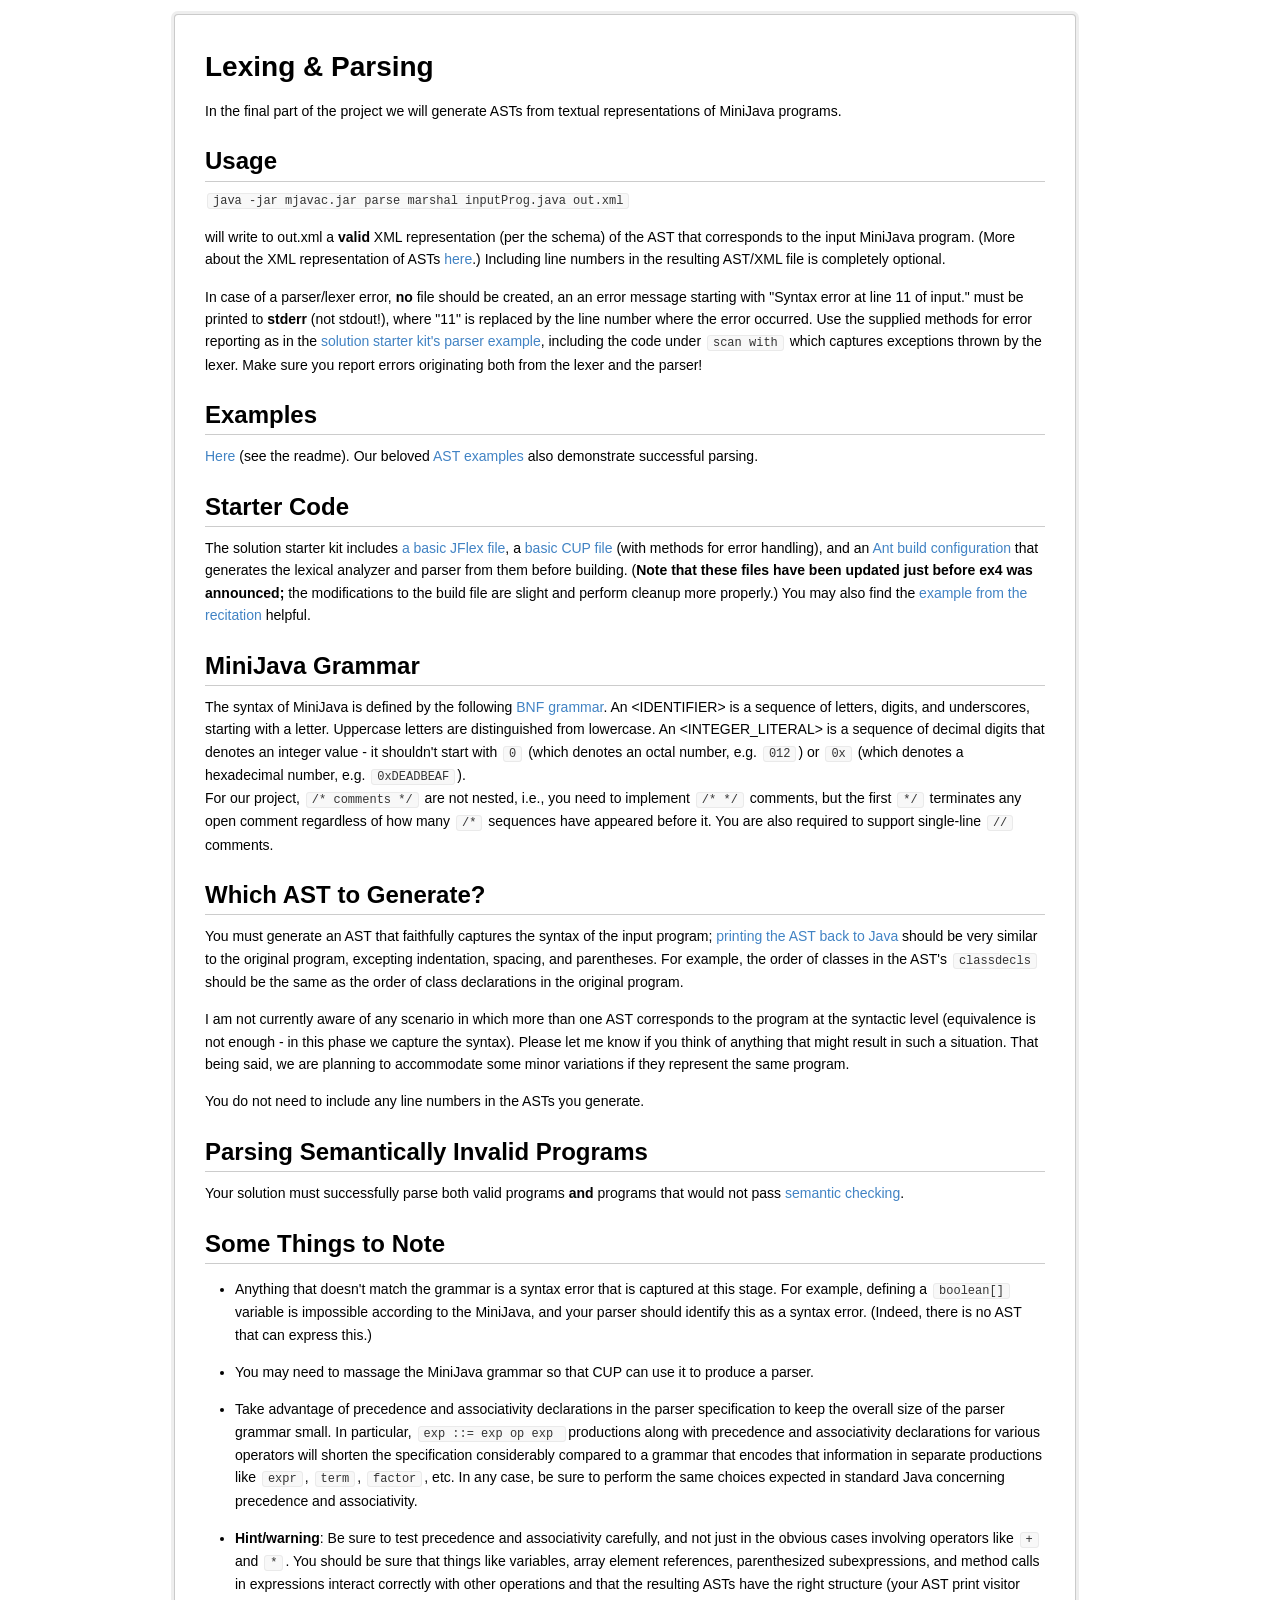
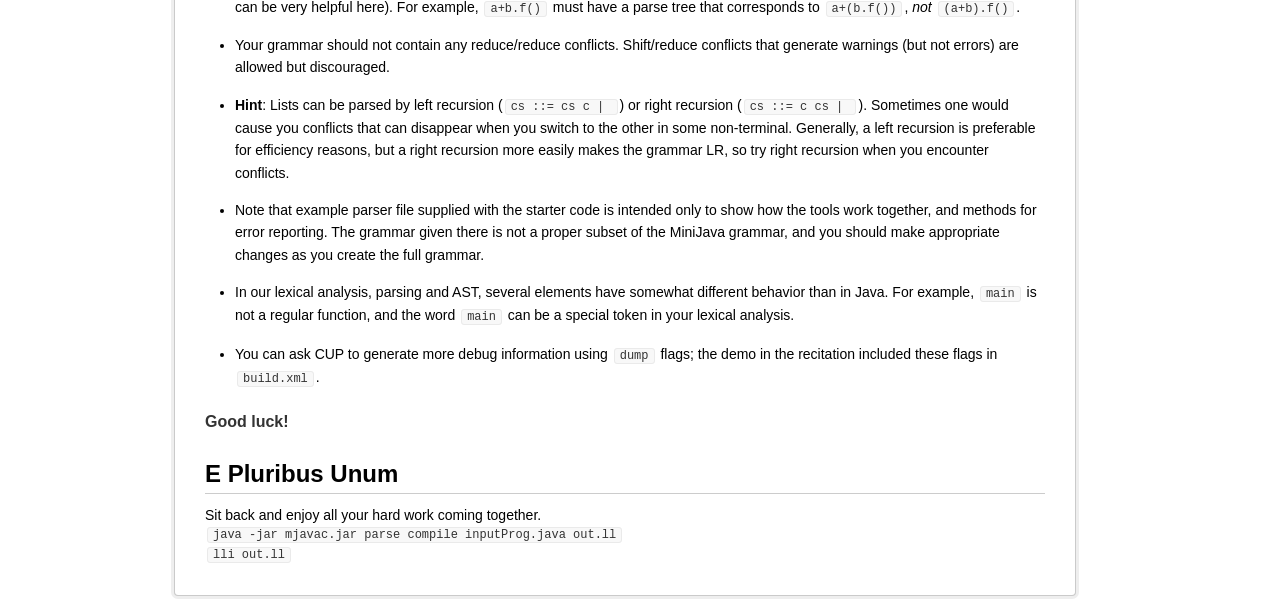
<file: assets/courses/wcc20/parsing.html>
<html>
<head>
  <meta http-equiv="Content-Type" content="text/html; charset=utf-8" />
  <meta http-equiv="Content-Style-Type" content="text/css" />
  <meta name="generator" content="pandoc" />
  <style type="text/css">code{white-space: pre;}</style>
  <link href="data:text/css,%2F%2A%21%20normalize%2Ecss%20v2%2E1%2E3%20%7C%20MIT%20License%20%7C%20git%2Eio%2Fnormalize%20%2A%2F%0A%0A%2F%2A%20obtained%20from%3A%20https%3A%2F%2Fgist%2Egithub%2Ecom%2Fdashed%2F6714393%20%2A%2F%0A%0A%2F%2A%20%3D%3D%3D%3D%3D%3D%3D%3D%3D%3D%3D%3D%3D%3D%3D%3D%3D%3D%3D%3D%3D%3D%3D%3D%3D%3D%3D%3D%3D%3D%3D%3D%3D%3D%3D%3D%3D%3D%3D%3D%3D%3D%3D%3D%3D%3D%3D%3D%3D%3D%3D%3D%3D%3D%3D%3D%3D%3D%3D%3D%3D%3D%3D%3D%3D%3D%3D%3D%3D%3D%3D%3D%3D%3D%0A%20%20%20HTML5%20display%20definitions%0A%20%20%20%3D%3D%3D%3D%3D%3D%3D%3D%3D%3D%3D%3D%3D%3D%3D%3D%3D%3D%3D%3D%3D%3D%3D%3D%3D%3D%3D%3D%3D%3D%3D%3D%3D%3D%3D%3D%3D%3D%3D%3D%3D%3D%3D%3D%3D%3D%3D%3D%3D%3D%3D%3D%3D%3D%3D%3D%3D%3D%3D%3D%3D%3D%3D%3D%3D%3D%3D%3D%3D%3D%3D%3D%3D%3D%20%2A%2F%0A%0A%2F%2A%2A%0A%20%2A%20Correct%20%60block%60%20display%20not%20defined%20in%20IE%208%2F9%2E%0A%20%2A%2F%0A%0Aarticle%2C%0Aaside%2C%0Adetails%2C%0Afigcaption%2C%0Afigure%2C%0Afooter%2C%0Aheader%2C%0Ahgroup%2C%0Amain%2C%0Anav%2C%0Asection%2C%0Asummary%20%7B%0A%20%20%20%20display%3A%20block%3B%0A%7D%0A%0A%2F%2A%2A%0A%20%2A%20Correct%20%60inline%2Dblock%60%20display%20not%20defined%20in%20IE%208%2F9%2E%0A%20%2A%2F%0A%0Aaudio%2C%0Acanvas%2C%0Avideo%20%7B%0A%20%20%20%20display%3A%20inline%2Dblock%3B%0A%7D%0A%0A%2F%2A%2A%0A%20%2A%20Prevent%20modern%20browsers%20from%20displaying%20%60audio%60%20without%20controls%2E%0A%20%2A%20Remove%20excess%20height%20in%20iOS%205%20devices%2E%0A%20%2A%2F%0A%0Aaudio%3Anot%28%5Bcontrols%5D%29%20%7B%0A%20%20%20%20display%3A%20none%3B%0A%20%20%20%20height%3A%200%3B%0A%7D%0A%0A%2F%2A%2A%0A%20%2A%20Address%20%60%5Bhidden%5D%60%20styling%20not%20present%20in%20IE%208%2F9%2E%0A%20%2A%20Hide%20the%20%60template%60%20element%20in%20IE%2C%20Safari%2C%20and%20Firefox%20%3C%2022%2E%0A%20%2A%2F%0A%0A%5Bhidden%5D%2C%0Atemplate%20%7B%0A%20%20%20%20display%3A%20none%3B%0A%7D%0A%0A%2F%2A%20%3D%3D%3D%3D%3D%3D%3D%3D%3D%3D%3D%3D%3D%3D%3D%3D%3D%3D%3D%3D%3D%3D%3D%3D%3D%3D%3D%3D%3D%3D%3D%3D%3D%3D%3D%3D%3D%3D%3D%3D%3D%3D%3D%3D%3D%3D%3D%3D%3D%3D%3D%3D%3D%3D%3D%3D%3D%3D%3D%3D%3D%3D%3D%3D%3D%3D%3D%3D%3D%3D%3D%3D%3D%3D%0A%20%20%20Base%0A%20%20%20%3D%3D%3D%3D%3D%3D%3D%3D%3D%3D%3D%3D%3D%3D%3D%3D%3D%3D%3D%3D%3D%3D%3D%3D%3D%3D%3D%3D%3D%3D%3D%3D%3D%3D%3D%3D%3D%3D%3D%3D%3D%3D%3D%3D%3D%3D%3D%3D%3D%3D%3D%3D%3D%3D%3D%3D%3D%3D%3D%3D%3D%3D%3D%3D%3D%3D%3D%3D%3D%3D%3D%3D%3D%3D%20%2A%2F%0A%0A%2F%2A%2A%0A%20%2A%201%2E%20Set%20default%20font%20family%20to%20sans%2Dserif%2E%0A%20%2A%202%2E%20Prevent%20iOS%20text%20size%20adjust%20after%20orientation%20change%2C%20without%20disabling%0A%20%2A%20%20%20%20user%20zoom%2E%0A%20%2A%2F%0A%0Ahtml%20%7B%0A%20%20%20%20font%2Dfamily%3A%20sans%2Dserif%3B%20%2F%2A%201%20%2A%2F%0A%20%20%20%20%2Dms%2Dtext%2Dsize%2Dadjust%3A%20100%25%3B%20%2F%2A%202%20%2A%2F%0A%20%20%20%20%2Dwebkit%2Dtext%2Dsize%2Dadjust%3A%20100%25%3B%20%2F%2A%202%20%2A%2F%0A%7D%0A%0A%2F%2A%2A%0A%20%2A%20Remove%20default%20margin%2E%0A%20%2A%2F%0A%0Abody%20%7B%0A%20%20%20%20margin%3A%200%3B%0A%7D%0A%0A%2F%2A%20%3D%3D%3D%3D%3D%3D%3D%3D%3D%3D%3D%3D%3D%3D%3D%3D%3D%3D%3D%3D%3D%3D%3D%3D%3D%3D%3D%3D%3D%3D%3D%3D%3D%3D%3D%3D%3D%3D%3D%3D%3D%3D%3D%3D%3D%3D%3D%3D%3D%3D%3D%3D%3D%3D%3D%3D%3D%3D%3D%3D%3D%3D%3D%3D%3D%3D%3D%3D%3D%3D%3D%3D%3D%3D%0A%20%20%20Links%0A%20%20%20%3D%3D%3D%3D%3D%3D%3D%3D%3D%3D%3D%3D%3D%3D%3D%3D%3D%3D%3D%3D%3D%3D%3D%3D%3D%3D%3D%3D%3D%3D%3D%3D%3D%3D%3D%3D%3D%3D%3D%3D%3D%3D%3D%3D%3D%3D%3D%3D%3D%3D%3D%3D%3D%3D%3D%3D%3D%3D%3D%3D%3D%3D%3D%3D%3D%3D%3D%3D%3D%3D%3D%3D%3D%3D%20%2A%2F%0A%0A%2F%2A%2A%0A%20%2A%20Remove%20the%20gray%20background%20color%20from%20active%20links%20in%20IE%2010%2E%0A%20%2A%2F%0A%0Aa%20%7B%0A%20%20%20%20background%3A%20transparent%3B%0A%7D%0A%0A%2F%2A%2A%0A%20%2A%20Address%20%60outline%60%20inconsistency%20between%20Chrome%20and%20other%20browsers%2E%0A%20%2A%2F%0A%0Aa%3Afocus%20%7B%0A%20%20%20%20outline%3A%20thin%20dotted%3B%0A%7D%0A%0A%2F%2A%2A%0A%20%2A%20Improve%20readability%20when%20focused%20and%20also%20mouse%20hovered%20in%20all%20browsers%2E%0A%20%2A%2F%0A%0Aa%3Aactive%2C%0Aa%3Ahover%20%7B%0A%20%20%20%20outline%3A%200%3B%0A%7D%0A%0A%2F%2A%20%3D%3D%3D%3D%3D%3D%3D%3D%3D%3D%3D%3D%3D%3D%3D%3D%3D%3D%3D%3D%3D%3D%3D%3D%3D%3D%3D%3D%3D%3D%3D%3D%3D%3D%3D%3D%3D%3D%3D%3D%3D%3D%3D%3D%3D%3D%3D%3D%3D%3D%3D%3D%3D%3D%3D%3D%3D%3D%3D%3D%3D%3D%3D%3D%3D%3D%3D%3D%3D%3D%3D%3D%3D%3D%0A%20%20%20Typography%0A%20%20%20%3D%3D%3D%3D%3D%3D%3D%3D%3D%3D%3D%3D%3D%3D%3D%3D%3D%3D%3D%3D%3D%3D%3D%3D%3D%3D%3D%3D%3D%3D%3D%3D%3D%3D%3D%3D%3D%3D%3D%3D%3D%3D%3D%3D%3D%3D%3D%3D%3D%3D%3D%3D%3D%3D%3D%3D%3D%3D%3D%3D%3D%3D%3D%3D%3D%3D%3D%3D%3D%3D%3D%3D%3D%3D%20%2A%2F%0A%0A%2F%2A%2A%0A%20%2A%20Address%20variable%20%60h1%60%20font%2Dsize%20and%20margin%20within%20%60section%60%20and%20%60article%60%0A%20%2A%20contexts%20in%20Firefox%204%2B%2C%20Safari%205%2C%20and%20Chrome%2E%0A%20%2A%2F%0A%0Ah1%20%7B%0A%20%20%20%20font%2Dsize%3A%202em%3B%0A%20%20%20%20margin%3A%200%2E67em%200%3B%0A%7D%0A%0A%2F%2A%2A%0A%20%2A%20Address%20styling%20not%20present%20in%20IE%208%2F9%2C%20Safari%205%2C%20and%20Chrome%2E%0A%20%2A%2F%0A%0Aabbr%5Btitle%5D%20%7B%0A%20%20%20%20border%2Dbottom%3A%201px%20dotted%3B%0A%7D%0A%0A%2F%2A%2A%0A%20%2A%20Address%20style%20set%20to%20%60bolder%60%20in%20Firefox%204%2B%2C%20Safari%205%2C%20and%20Chrome%2E%0A%20%2A%2F%0A%0Ab%2C%0Astrong%20%7B%0A%20%20%20%20font%2Dweight%3A%20bold%3B%0A%7D%0A%0A%2F%2A%2A%0A%20%2A%20Address%20styling%20not%20present%20in%20Safari%205%20and%20Chrome%2E%0A%20%2A%2F%0A%0Adfn%20%7B%0A%20%20%20%20font%2Dstyle%3A%20italic%3B%0A%7D%0A%0A%2F%2A%2A%0A%20%2A%20Address%20differences%20between%20Firefox%20and%20other%20browsers%2E%0A%20%2A%2F%0A%0Ahr%20%7B%0A%20%20%20%20%2Dmoz%2Dbox%2Dsizing%3A%20content%2Dbox%3B%0A%20%20%20%20box%2Dsizing%3A%20content%2Dbox%3B%0A%20%20%20%20height%3A%200%3B%0A%7D%0A%0A%2F%2A%2A%0A%20%2A%20Address%20styling%20not%20present%20in%20IE%208%2F9%2E%0A%20%2A%2F%0A%0Amark%20%7B%0A%20%20%20%20background%3A%20%23ff0%3B%0A%20%20%20%20color%3A%20%23000%3B%0A%7D%0A%0A%2F%2A%2A%0A%20%2A%20Correct%20font%20family%20set%20oddly%20in%20Safari%205%20and%20Chrome%2E%0A%20%2A%2F%0A%0Acode%2C%0Akbd%2C%0Apre%2C%0Asamp%20%7B%0A%20%20%20%20font%2Dfamily%3A%20monospace%2C%20serif%3B%0A%20%20%20%20font%2Dsize%3A%201em%3B%0A%7D%0A%0A%2F%2A%2A%0A%20%2A%20Improve%20readability%20of%20pre%2Dformatted%20text%20in%20all%20browsers%2E%0A%20%2A%2F%0A%0Apre%20%7B%0A%20%20%20%20white%2Dspace%3A%20pre%2Dwrap%3B%0A%7D%0A%0A%2F%2A%2A%0A%20%2A%20Set%20consistent%20quote%20types%2E%0A%20%2A%2F%0A%0Aq%20%7B%0A%20%20%20%20quotes%3A%20%22%5C201C%22%20%22%5C201D%22%20%22%5C2018%22%20%22%5C2019%22%3B%0A%7D%0A%0A%2F%2A%2A%0A%20%2A%20Address%20inconsistent%20and%20variable%20font%20size%20in%20all%20browsers%2E%0A%20%2A%2F%0A%0Asmall%20%7B%0A%20%20%20%20font%2Dsize%3A%2080%25%3B%0A%7D%0A%0A%2F%2A%2A%0A%20%2A%20Prevent%20%60sub%60%20and%20%60sup%60%20affecting%20%60line%2Dheight%60%20in%20all%20browsers%2E%0A%20%2A%2F%0A%0Asub%2C%0Asup%20%7B%0A%20%20%20%20font%2Dsize%3A%2075%25%3B%0A%20%20%20%20line%2Dheight%3A%200%3B%0A%20%20%20%20position%3A%20relative%3B%0A%20%20%20%20vertical%2Dalign%3A%20baseline%3B%0A%7D%0A%0Asup%20%7B%0A%20%20%20%20top%3A%20%2D0%2E5em%3B%0A%7D%0A%0Asub%20%7B%0A%20%20%20%20bottom%3A%20%2D0%2E25em%3B%0A%7D%0A%0A%2F%2A%20%3D%3D%3D%3D%3D%3D%3D%3D%3D%3D%3D%3D%3D%3D%3D%3D%3D%3D%3D%3D%3D%3D%3D%3D%3D%3D%3D%3D%3D%3D%3D%3D%3D%3D%3D%3D%3D%3D%3D%3D%3D%3D%3D%3D%3D%3D%3D%3D%3D%3D%3D%3D%3D%3D%3D%3D%3D%3D%3D%3D%3D%3D%3D%3D%3D%3D%3D%3D%3D%3D%3D%3D%3D%3D%0A%20%20%20Embedded%20content%0A%20%20%20%3D%3D%3D%3D%3D%3D%3D%3D%3D%3D%3D%3D%3D%3D%3D%3D%3D%3D%3D%3D%3D%3D%3D%3D%3D%3D%3D%3D%3D%3D%3D%3D%3D%3D%3D%3D%3D%3D%3D%3D%3D%3D%3D%3D%3D%3D%3D%3D%3D%3D%3D%3D%3D%3D%3D%3D%3D%3D%3D%3D%3D%3D%3D%3D%3D%3D%3D%3D%3D%3D%3D%3D%3D%3D%20%2A%2F%0A%0A%2F%2A%2A%0A%20%2A%20Remove%20border%20when%20inside%20%60a%60%20element%20in%20IE%208%2F9%2E%0A%20%2A%2F%0A%0Aimg%20%7B%0A%20%20%20%20border%3A%200%3B%0A%7D%0A%0A%2F%2A%2A%0A%20%2A%20Correct%20overflow%20displayed%20oddly%20in%20IE%209%2E%0A%20%2A%2F%0A%0Asvg%3Anot%28%3Aroot%29%20%7B%0A%20%20%20%20overflow%3A%20hidden%3B%0A%7D%0A%0A%2F%2A%20%3D%3D%3D%3D%3D%3D%3D%3D%3D%3D%3D%3D%3D%3D%3D%3D%3D%3D%3D%3D%3D%3D%3D%3D%3D%3D%3D%3D%3D%3D%3D%3D%3D%3D%3D%3D%3D%3D%3D%3D%3D%3D%3D%3D%3D%3D%3D%3D%3D%3D%3D%3D%3D%3D%3D%3D%3D%3D%3D%3D%3D%3D%3D%3D%3D%3D%3D%3D%3D%3D%3D%3D%3D%3D%0A%20%20%20Figures%0A%20%20%20%3D%3D%3D%3D%3D%3D%3D%3D%3D%3D%3D%3D%3D%3D%3D%3D%3D%3D%3D%3D%3D%3D%3D%3D%3D%3D%3D%3D%3D%3D%3D%3D%3D%3D%3D%3D%3D%3D%3D%3D%3D%3D%3D%3D%3D%3D%3D%3D%3D%3D%3D%3D%3D%3D%3D%3D%3D%3D%3D%3D%3D%3D%3D%3D%3D%3D%3D%3D%3D%3D%3D%3D%3D%3D%20%2A%2F%0A%0A%2F%2A%2A%0A%20%2A%20Address%20margin%20not%20present%20in%20IE%208%2F9%20and%20Safari%205%2E%0A%20%2A%2F%0A%0Afigure%20%7B%0A%20%20%20%20margin%3A%200%3B%0A%7D%0A%0A%2F%2A%20%3D%3D%3D%3D%3D%3D%3D%3D%3D%3D%3D%3D%3D%3D%3D%3D%3D%3D%3D%3D%3D%3D%3D%3D%3D%3D%3D%3D%3D%3D%3D%3D%3D%3D%3D%3D%3D%3D%3D%3D%3D%3D%3D%3D%3D%3D%3D%3D%3D%3D%3D%3D%3D%3D%3D%3D%3D%3D%3D%3D%3D%3D%3D%3D%3D%3D%3D%3D%3D%3D%3D%3D%3D%3D%0A%20%20%20Forms%0A%20%20%20%3D%3D%3D%3D%3D%3D%3D%3D%3D%3D%3D%3D%3D%3D%3D%3D%3D%3D%3D%3D%3D%3D%3D%3D%3D%3D%3D%3D%3D%3D%3D%3D%3D%3D%3D%3D%3D%3D%3D%3D%3D%3D%3D%3D%3D%3D%3D%3D%3D%3D%3D%3D%3D%3D%3D%3D%3D%3D%3D%3D%3D%3D%3D%3D%3D%3D%3D%3D%3D%3D%3D%3D%3D%3D%20%2A%2F%0A%0A%2F%2A%2A%0A%20%2A%20Define%20consistent%20border%2C%20margin%2C%20and%20padding%2E%0A%20%2A%2F%0A%0Afieldset%20%7B%0A%20%20%20%20border%3A%201px%20solid%20%23c0c0c0%3B%0A%20%20%20%20margin%3A%200%202px%3B%0A%20%20%20%20padding%3A%200%2E35em%200%2E625em%200%2E75em%3B%0A%7D%0A%0A%2F%2A%2A%0A%20%2A%201%2E%20Correct%20%60color%60%20not%20being%20inherited%20in%20IE%208%2F9%2E%0A%20%2A%202%2E%20Remove%20padding%20so%20people%20aren%27t%20caught%20out%20if%20they%20zero%20out%20fieldsets%2E%0A%20%2A%2F%0A%0Alegend%20%7B%0A%20%20%20%20border%3A%200%3B%20%2F%2A%201%20%2A%2F%0A%20%20%20%20padding%3A%200%3B%20%2F%2A%202%20%2A%2F%0A%7D%0A%0A%2F%2A%2A%0A%20%2A%201%2E%20Correct%20font%20family%20not%20being%20inherited%20in%20all%20browsers%2E%0A%20%2A%202%2E%20Correct%20font%20size%20not%20being%20inherited%20in%20all%20browsers%2E%0A%20%2A%203%2E%20Address%20margins%20set%20differently%20in%20Firefox%204%2B%2C%20Safari%205%2C%20and%20Chrome%2E%0A%20%2A%2F%0A%0Abutton%2C%0Ainput%2C%0Aselect%2C%0Atextarea%20%7B%0A%20%20%20%20font%2Dfamily%3A%20inherit%3B%20%2F%2A%201%20%2A%2F%0A%20%20%20%20font%2Dsize%3A%20100%25%3B%20%2F%2A%202%20%2A%2F%0A%20%20%20%20margin%3A%200%3B%20%2F%2A%203%20%2A%2F%0A%7D%0A%0A%2F%2A%2A%0A%20%2A%20Address%20Firefox%204%2B%20setting%20%60line%2Dheight%60%20on%20%60input%60%20using%20%60%21important%60%20in%0A%20%2A%20the%20UA%20stylesheet%2E%0A%20%2A%2F%0A%0Abutton%2C%0Ainput%20%7B%0A%20%20%20%20line%2Dheight%3A%20normal%3B%0A%7D%0A%0A%2F%2A%2A%0A%20%2A%20Address%20inconsistent%20%60text%2Dtransform%60%20inheritance%20for%20%60button%60%20and%20%60select%60%2E%0A%20%2A%20All%20other%20form%20control%20elements%20do%20not%20inherit%20%60text%2Dtransform%60%20values%2E%0A%20%2A%20Correct%20%60button%60%20style%20inheritance%20in%20Chrome%2C%20Safari%205%2B%2C%20and%20IE%208%2B%2E%0A%20%2A%20Correct%20%60select%60%20style%20inheritance%20in%20Firefox%204%2B%20and%20Opera%2E%0A%20%2A%2F%0A%0Abutton%2C%0Aselect%20%7B%0A%20%20%20%20text%2Dtransform%3A%20none%3B%0A%7D%0A%0A%2F%2A%2A%0A%20%2A%201%2E%20Avoid%20the%20WebKit%20bug%20in%20Android%204%2E0%2E%2A%20where%20%282%29%20destroys%20native%20%60audio%60%0A%20%2A%20%20%20%20and%20%60video%60%20controls%2E%0A%20%2A%202%2E%20Correct%20inability%20to%20style%20clickable%20%60input%60%20types%20in%20iOS%2E%0A%20%2A%203%2E%20Improve%20usability%20and%20consistency%20of%20cursor%20style%20between%20image%2Dtype%0A%20%2A%20%20%20%20%60input%60%20and%20others%2E%0A%20%2A%2F%0A%0Abutton%2C%0Ahtml%20input%5Btype%3D%22button%22%5D%2C%20%2F%2A%201%20%2A%2F%0Ainput%5Btype%3D%22reset%22%5D%2C%0Ainput%5Btype%3D%22submit%22%5D%20%7B%0A%20%20%20%20%2Dwebkit%2Dappearance%3A%20button%3B%20%2F%2A%202%20%2A%2F%0A%20%20%20%20cursor%3A%20pointer%3B%20%2F%2A%203%20%2A%2F%0A%7D%0A%0A%2F%2A%2A%0A%20%2A%20Re%2Dset%20default%20cursor%20for%20disabled%20elements%2E%0A%20%2A%2F%0A%0Abutton%5Bdisabled%5D%2C%0Ahtml%20input%5Bdisabled%5D%20%7B%0A%20%20%20%20cursor%3A%20default%3B%0A%7D%0A%0A%2F%2A%2A%0A%20%2A%201%2E%20Address%20box%20sizing%20set%20to%20%60content%2Dbox%60%20in%20IE%208%2F9%2F10%2E%0A%20%2A%202%2E%20Remove%20excess%20padding%20in%20IE%208%2F9%2F10%2E%0A%20%2A%2F%0A%0Ainput%5Btype%3D%22checkbox%22%5D%2C%0Ainput%5Btype%3D%22radio%22%5D%20%7B%0A%20%20%20%20box%2Dsizing%3A%20border%2Dbox%3B%20%2F%2A%201%20%2A%2F%0A%20%20%20%20padding%3A%200%3B%20%2F%2A%202%20%2A%2F%0A%7D%0A%0A%2F%2A%2A%0A%20%2A%201%2E%20Address%20%60appearance%60%20set%20to%20%60searchfield%60%20in%20Safari%205%20and%20Chrome%2E%0A%20%2A%202%2E%20Address%20%60box%2Dsizing%60%20set%20to%20%60border%2Dbox%60%20in%20Safari%205%20and%20Chrome%0A%20%2A%20%20%20%20%28include%20%60%2Dmoz%60%20to%20future%2Dproof%29%2E%0A%20%2A%2F%0A%0Ainput%5Btype%3D%22search%22%5D%20%7B%0A%20%20%20%20%2Dwebkit%2Dappearance%3A%20textfield%3B%20%2F%2A%201%20%2A%2F%0A%20%20%20%20%2Dmoz%2Dbox%2Dsizing%3A%20content%2Dbox%3B%0A%20%20%20%20%2Dwebkit%2Dbox%2Dsizing%3A%20content%2Dbox%3B%20%2F%2A%202%20%2A%2F%0A%20%20%20%20box%2Dsizing%3A%20content%2Dbox%3B%0A%7D%0A%0A%2F%2A%2A%0A%20%2A%20Remove%20inner%20padding%20and%20search%20cancel%20button%20in%20Safari%205%20and%20Chrome%0A%20%2A%20on%20OS%20X%2E%0A%20%2A%2F%0A%0Ainput%5Btype%3D%22search%22%5D%3A%3A%2Dwebkit%2Dsearch%2Dcancel%2Dbutton%2C%0Ainput%5Btype%3D%22search%22%5D%3A%3A%2Dwebkit%2Dsearch%2Ddecoration%20%7B%0A%20%20%20%20%2Dwebkit%2Dappearance%3A%20none%3B%0A%7D%0A%0A%2F%2A%2A%0A%20%2A%20Remove%20inner%20padding%20and%20border%20in%20Firefox%204%2B%2E%0A%20%2A%2F%0A%0Abutton%3A%3A%2Dmoz%2Dfocus%2Dinner%2C%0Ainput%3A%3A%2Dmoz%2Dfocus%2Dinner%20%7B%0A%20%20%20%20border%3A%200%3B%0A%20%20%20%20padding%3A%200%3B%0A%7D%0A%0A%2F%2A%2A%0A%20%2A%201%2E%20Remove%20default%20vertical%20scrollbar%20in%20IE%208%2F9%2E%0A%20%2A%202%2E%20Improve%20readability%20and%20alignment%20in%20all%20browsers%2E%0A%20%2A%2F%0A%0Atextarea%20%7B%0A%20%20%20%20overflow%3A%20auto%3B%20%2F%2A%201%20%2A%2F%0A%20%20%20%20vertical%2Dalign%3A%20top%3B%20%2F%2A%202%20%2A%2F%0A%7D%0A%0A%2F%2A%20%3D%3D%3D%3D%3D%3D%3D%3D%3D%3D%3D%3D%3D%3D%3D%3D%3D%3D%3D%3D%3D%3D%3D%3D%3D%3D%3D%3D%3D%3D%3D%3D%3D%3D%3D%3D%3D%3D%3D%3D%3D%3D%3D%3D%3D%3D%3D%3D%3D%3D%3D%3D%3D%3D%3D%3D%3D%3D%3D%3D%3D%3D%3D%3D%3D%3D%3D%3D%3D%3D%3D%3D%3D%3D%0A%20%20%20Tables%0A%20%20%20%3D%3D%3D%3D%3D%3D%3D%3D%3D%3D%3D%3D%3D%3D%3D%3D%3D%3D%3D%3D%3D%3D%3D%3D%3D%3D%3D%3D%3D%3D%3D%3D%3D%3D%3D%3D%3D%3D%3D%3D%3D%3D%3D%3D%3D%3D%3D%3D%3D%3D%3D%3D%3D%3D%3D%3D%3D%3D%3D%3D%3D%3D%3D%3D%3D%3D%3D%3D%3D%3D%3D%3D%3D%3D%20%2A%2F%0A%0A%2F%2A%2A%0A%20%2A%20Remove%20most%20spacing%20between%20table%20cells%2E%0A%20%2A%2F%0A%0Atable%20%7B%0A%20%20%20%20border%2Dcollapse%3A%20collapse%3B%0A%20%20%20%20border%2Dspacing%3A%200%3B%0A%7D%0A%0A%2Ego%2Dtop%20%7B%0Aposition%3A%20fixed%3B%0Abottom%3A%202em%3B%0Aright%3A%202em%3B%0Atext%2Ddecoration%3A%20none%3B%0Abackground%2Dcolor%3A%20%23E0E0E0%3B%0Afont%2Dsize%3A%2012px%3B%0Apadding%3A%201em%3B%0Adisplay%3A%20inline%3B%0A%7D%0A%0A%2F%2A%20Github%20css%20%2A%2F%0A%0Ahtml%2Cbody%7B%20%20%20%20%20%20%20%20margin%3A%20auto%3B%0A%20%20%20%20padding%2Dright%3A%201em%3B%0A%20%20%20%20padding%2Dleft%3A%201em%3B%0A%20%20%20%20max%2Dwidth%3A%2060em%3B%20color%3Ablack%3B%7D%2A%3Anot%28%27%23mkdbuttons%27%29%7Bmargin%3A0%3Bpadding%3A0%7Dbody%7Bfont%3A13%2E34px%20helvetica%2Carial%2Cfreesans%2Cclean%2Csans%2Dserif%3B%2Dwebkit%2Dfont%2Dsmoothing%3Asubpixel%2Dantialiased%3Bline%2Dheight%3A1%2E4%3Bpadding%3A3px%3Bbackground%3A%23fff%3Bborder%2Dradius%3A3px%3B%2Dmoz%2Dborder%2Dradius%3A3px%3B%2Dwebkit%2Dborder%2Dradius%3A3px%7Dp%7Bmargin%3A1em%200%7Da%7Bcolor%3A%234183c4%3Btext%2Ddecoration%3Anone%7Dbody%7Bbackground%2Dcolor%3A%23fff%3Bpadding%3A30px%3Bmargin%3A15px%3Bfont%2Dsize%3A14px%3Bline%2Dheight%3A1%2E6%7Dbody%3E%2A%3Afirst%2Dchild%7Bmargin%2Dtop%3A0%21important%7Dbody%3E%2A%3Alast%2Dchild%7Bmargin%2Dbottom%3A0%21important%7D%40media%20screen%7Bbody%7Bbox%2Dshadow%3A0%200%200%201px%20%23cacaca%2C0%200%200%204px%20%23eee%7D%7Dh1%2Ch2%2Ch3%2Ch4%2Ch5%2Ch6%7Bmargin%3A20px%200%2010px%3Bpadding%3A0%3Bfont%2Dweight%3Abold%3B%2Dwebkit%2Dfont%2Dsmoothing%3Asubpixel%2Dantialiased%3Bcursor%3Atext%7Dh1%7Bfont%2Dsize%3A28px%3Bcolor%3A%23000%7Dh2%7Bfont%2Dsize%3A24px%3Bborder%2Dbottom%3A1px%20solid%20%23ccc%3Bcolor%3A%23000%7Dh3%7Bfont%2Dsize%3A18px%3Bcolor%3A%23333%7Dh4%7Bfont%2Dsize%3A16px%3Bcolor%3A%23333%7Dh5%7Bfont%2Dsize%3A14px%3Bcolor%3A%23333%7Dh6%7Bcolor%3A%23777%3Bfont%2Dsize%3A14px%7Dp%2Cblockquote%2Ctable%2Cpre%7Bmargin%3A15px%200%7Dul%7Bpadding%2Dleft%3A30px%7Dol%7Bpadding%2Dleft%3A30px%7Dol%20li%20ul%3Afirst%2Dof%2Dtype%7Bmargin%2Dtop%3A0%7Dhr%7Bbackground%3Atransparent%20url%28data%3Aimage%2Fpng%3Bbase64%3Bbase64%2CiVBORw0KGgoAAAANSUhEUgAAAAYAAAAECAYAAACtBE5DAAAAGXRFWHRTb2Z0d2FyZQBBZG9iZSBJbWFnZVJlYWR5ccllPAAAAyJpVFh0WE1MOmNvbS5hZG9iZS54bXAAAAAAADw%2FeHBhY2tldCBiZWdpbj0i77u%2FIiBpZD0iVzVNME1wQ2VoaUh6cmVTek5UY3prYzlkIj8%[base64]%2FPqqezsUAAAAfSURBVHjaYmRABcYwBiM2QSA4y4hNEKYDQxAEAAIMAHNGAzhkPOlYAAAAAElFTkSuQmCC%29%20repeat%2Dx%200%200%3Bborder%3A0%20none%3Bcolor%3A%23ccc%3Bheight%3A4px%3Bpadding%3A0%7Dbody%3Eh2%3Afirst%2Dchild%7Bmargin%2Dtop%3A0%3Bpadding%2Dtop%3A0%7Dbody%3Eh1%3Afirst%2Dchild%7Bmargin%2Dtop%3A0%3Bpadding%2Dtop%3A0%7Dbody%3Eh1%3Afirst%2Dchild%2Bh2%7Bmargin%2Dtop%3A0%3Bpadding%2Dtop%3A0%7Dbody%3Eh3%3Afirst%2Dchild%2Cbody%3Eh4%3Afirst%2Dchild%2Cbody%3Eh5%3Afirst%2Dchild%2Cbody%3Eh6%3Afirst%2Dchild%7Bmargin%2Dtop%3A0%3Bpadding%2Dtop%3A0%7Da%3Afirst%2Dchild%20h1%2Ca%3Afirst%2Dchild%20h2%2Ca%3Afirst%2Dchild%20h3%2Ca%3Afirst%2Dchild%20h4%2Ca%3Afirst%2Dchild%20h5%2Ca%3Afirst%2Dchild%20h6%7Bmargin%2Dtop%3A0%3Bpadding%2Dtop%3A0%7Dh1%2Bp%2Ch2%2Bp%2Ch3%2Bp%2Ch4%2Bp%2Ch5%2Bp%2Ch6%2Bp%2Cul%20li%3E%3Afirst%2Dchild%2Col%20li%3E%3Afirst%2Dchild%7Bmargin%2Dtop%3A0%7Ddl%7Bpadding%3A0%7Ddl%20dt%7Bfont%2Dsize%3A14px%3Bfont%2Dweight%3Abold%3Bfont%2Dstyle%3Aitalic%3Bpadding%3A0%3Bmargin%3A15px%200%205px%7Ddl%20dt%3Afirst%2Dchild%7Bpadding%3A0%7Ddl%20dt%3E%3Afirst%2Dchild%7Bmargin%2Dtop%3A0%7Ddl%20dt%3E%3Alast%2Dchild%7Bmargin%2Dbottom%3A0%7Ddl%20dd%7Bmargin%3A0%200%2015px%3Bpadding%3A0%2015px%7Ddl%20dd%3E%3Afirst%2Dchild%7Bmargin%2Dtop%3A0%7Ddl%20dd%3E%3Alast%2Dchild%7Bmargin%2Dbottom%3A0%7Dblockquote%7Bborder%2Dleft%3A4px%20solid%20%23DDD%3Bpadding%3A0%2015px%3Bcolor%3A%23777%7Dblockquote%3E%3Afirst%2Dchild%7Bmargin%2Dtop%3A0%7Dblockquote%3E%3Alast%2Dchild%7Bmargin%2Dbottom%3A0%7Dtable%7Bborder%2Dcollapse%3Acollapse%3Bborder%2Dspacing%3A0%3Bfont%2Dsize%3A100%25%3Bfont%3Ainherit%7Dtable%20th%7Bfont%2Dweight%3Abold%3Bborder%3A1px%20solid%20%23ccc%3Bpadding%3A6px%2013px%7Dtable%20td%7Bborder%3A1px%20solid%20%23ccc%3Bpadding%3A6px%2013px%7Dtable%20tr%7Bborder%2Dtop%3A1px%20solid%20%23ccc%3Bbackground%2Dcolor%3A%23fff%7Dtable%20tr%3Anth%2Dchild%282n%29%7Bbackground%2Dcolor%3A%23f8f8f8%7Dimg%7Bmax%2Dwidth%3A100%25%7Dcode%2Ctt%7Bmargin%3A0%202px%3Bpadding%3A0%205px%3Bwhite%2Dspace%3Anowrap%3Bborder%3A1px%20solid%20%23eaeaea%3Bbackground%2Dcolor%3A%23f8f8f8%3Bborder%2Dradius%3A3px%3Bfont%2Dfamily%3AConsolas%2C%27Liberation%20Mono%27%2CCourier%2Cmonospace%3Bfont%2Dsize%3A12px%3Bcolor%3A%23333%7Dpre%3Ecode%7Bmargin%3A0%3Bpadding%3A0%3Bwhite%2Dspace%3Apre%3Bborder%3A0%3Bbackground%3Atransparent%7D%2Ehighlight%20pre%7Bbackground%2Dcolor%3A%23f8f8f8%3Bborder%3A1px%20solid%20%23ccc%3Bfont%2Dsize%3A13px%3Bline%2Dheight%3A19px%3Boverflow%3Aauto%3Bpadding%3A6px%2010px%3Bborder%2Dradius%3A3px%7Dpre%7Bbackground%2Dcolor%3A%23f8f8f8%3Bborder%3A1px%20solid%20%23ccc%3Bfont%2Dsize%3A13px%3Bline%2Dheight%3A19px%3Boverflow%3Aauto%3Bpadding%3A6px%2010px%3Bborder%2Dradius%3A3px%7Dpre%20code%2Cpre%20tt%7Bbackground%2Dcolor%3Atransparent%3Bborder%3A0%7D%2Epoetry%20pre%7Bfont%2Dfamily%3AGeorgia%2CGaramond%2Cserif%21important%3Bfont%2Dstyle%3Aitalic%3Bfont%2Dsize%3A110%25%21important%3Bline%2Dheight%3A1%2E6em%3Bdisplay%3Ablock%3Bmargin%2Dleft%3A1em%7D%2Epoetry%20pre%20code%7Bfont%2Dfamily%3AGeorgia%2CGaramond%2Cserif%21important%3Bword%2Dbreak%3Abreak%2Dall%3Bword%2Dbreak%3Abreak%2Dword%3B%2Dwebkit%2Dhyphens%3Aauto%3B%2Dmoz%2Dhyphens%3Aauto%3Bhyphens%3Aauto%3Bwhite%2Dspace%3Apre%2Dwrap%7Dsup%2Csub%2Ca%2Efootnote%7Bfont%2Dsize%3A1%2E4ex%3Bheight%3A0%3Bline%2Dheight%3A1%3Bvertical%2Dalign%3Asuper%3Bposition%3Arelative%7Dsub%7Bvertical%2Dalign%3Asub%3Btop%3A%2D1px%7D%40media%20print%7Bbody%7Bbackground%3A%23fff%7Dimg%2Cpre%2Cblockquote%2Ctable%2Cfigure%7Bpage%2Dbreak%2Dinside%3Aavoid%7Dbody%7Bbackground%3A%23fff%3Bborder%3A0%7Dcode%7Bbackground%2Dcolor%3A%23fff%3Bcolor%3A%23333%21important%3Bpadding%3A0%20%2E2em%3Bborder%3A1px%20solid%20%23dedede%7Dpre%7Bbackground%3A%23fff%7Dpre%20code%7Bbackground%2Dcolor%3Awhite%21important%3Boverflow%3Avisible%7D%7D%40media%20screen%7Bbody%2Einverted%7Bcolor%3A%23eee%21important%3Bborder%2Dcolor%3A%23555%3Bbox%2Dshadow%3Anone%7D%2Einverted%20body%2C%2Einverted%20hr%20%2Einverted%20p%2C%2Einverted%20td%2C%2Einverted%20li%2C%2Einverted%20h1%2C%2Einverted%20h2%2C%2Einverted%20h3%2C%2Einverted%20h4%2C%2Einverted%20h5%2C%2Einverted%20h6%2C%2Einverted%20th%2C%2Einverted%20%2Emath%2C%2Einverted%20caption%2C%2Einverted%20dd%2C%2Einverted%20dt%2C%2Einverted%20blockquote%7Bcolor%3A%23eee%21important%3Bborder%2Dcolor%3A%23555%3Bbox%2Dshadow%3Anone%7D%2Einverted%20td%2C%2Einverted%20th%7Bbackground%3A%23333%7D%2Einverted%20h2%7Bborder%2Dcolor%3A%23555%7D%2Einverted%20hr%7Bborder%2Dcolor%3A%23777%3Bborder%2Dwidth%3A1px%21important%7D%3A%3Aselection%7Bbackground%3Argba%28157%2C193%2C200%2C0%2E5%29%7Dh1%3A%3Aselection%7Bbackground%2Dcolor%3Argba%2845%2C156%2C208%2C0%2E3%29%7Dh2%3A%3Aselection%7Bbackground%2Dcolor%3Argba%2890%2C182%2C224%2C0%2E3%29%7Dh3%3A%3Aselection%2Ch4%3A%3Aselection%2Ch5%3A%3Aselection%2Ch6%3A%3Aselection%2Cli%3A%3Aselection%2Col%3A%3Aselection%7Bbackground%2Dcolor%3Argba%28133%2C201%2C232%2C0%2E3%29%7Dcode%3A%3Aselection%7Bbackground%2Dcolor%3Argba%280%2C0%2C0%2C0%2E7%29%3Bcolor%3A%23eee%7Dcode%20span%3A%3Aselection%7Bbackground%2Dcolor%3Argba%280%2C0%2C0%2C0%2E7%29%21important%3Bcolor%3A%23eee%21important%7Da%3A%3Aselection%7Bbackground%2Dcolor%3Argba%28255%2C230%2C102%2C0%2E2%29%7D%2Einverted%20a%3A%3Aselection%7Bbackground%2Dcolor%3Argba%28255%2C230%2C102%2C0%2E6%29%7Dtd%3A%3Aselection%2Cth%3A%3Aselection%2Ccaption%3A%3Aselection%7Bbackground%2Dcolor%3Argba%28180%2C237%2C95%2C0%2E5%29%7D%2Einverted%7Bbackground%3A%230b2531%3Bbackground%3A%23252a2a%7D%2Einverted%20body%7Bbackground%3A%23252a2a%7D%2Einverted%20a%7Bcolor%3A%23acd1d5%7D%7D%2Ehighlight%20%2Ec%7Bcolor%3A%23998%3Bfont%2Dstyle%3Aitalic%7D%2Ehighlight%20%2Eerr%7Bcolor%3A%23a61717%3Bbackground%2Dcolor%3A%23e3d2d2%7D%2Ehighlight%20%2Ek%2C%2Ehighlight%20%2Eo%7Bfont%2Dweight%3Abold%7D%2Ehighlight%20%2Ecm%7Bcolor%3A%23998%3Bfont%2Dstyle%3Aitalic%7D%2Ehighlight%20%2Ecp%7Bcolor%3A%23999%3Bfont%2Dweight%3Abold%7D%2Ehighlight%20%2Ec1%7Bcolor%3A%23998%3Bfont%2Dstyle%3Aitalic%7D%2Ehighlight%20%2Ecs%7Bcolor%3A%23999%3Bfont%2Dweight%3Abold%3Bfont%2Dstyle%3Aitalic%7D%2Ehighlight%20%2Egd%7Bcolor%3A%23000%3Bbackground%2Dcolor%3A%23fdd%7D%2Ehighlight%20%2Egd%20%2Ex%7Bcolor%3A%23000%3Bbackground%2Dcolor%3A%23faa%7D%2Ehighlight%20%2Ege%7Bfont%2Dstyle%3Aitalic%7D%2Ehighlight%20%2Egr%7Bcolor%3A%23a00%7D%2Ehighlight%20%2Egh%7Bcolor%3A%23999%7D%2Ehighlight%20%2Egi%7Bcolor%3A%23000%3Bbackground%2Dcolor%3A%23dfd%7D%2Ehighlight%20%2Egi%20%2Ex%7Bcolor%3A%23000%3Bbackground%2Dcolor%3A%23afa%7D%2Ehighlight%20%2Ego%7Bcolor%3A%23888%7D%2Ehighlight%20%2Egp%7Bcolor%3A%23555%7D%2Ehighlight%20%2Egs%7Bfont%2Dweight%3Abold%7D%2Ehighlight%20%2Egu%7Bcolor%3A%23800080%3Bfont%2Dweight%3Abold%7D%2Ehighlight%20%2Egt%7Bcolor%3A%23a00%7D%2Ehighlight%20%2Ekc%2C%2Ehighlight%20%2Ekd%2C%2Ehighlight%20%2Ekn%2C%2Ehighlight%20%2Ekp%2C%2Ehighlight%20%2Ekr%7Bfont%2Dweight%3Abold%7D%2Ehighlight%20%2Ekt%7Bcolor%3A%23458%3Bfont%2Dweight%3Abold%7D%2Ehighlight%20%2Em%7Bcolor%3A%23099%7D%2Ehighlight%20%2Es%7Bcolor%3A%23d14%7D%2Ehighlight%20%2Ena%7Bcolor%3A%23008080%7D%2Ehighlight%20%2Enb%7Bcolor%3A%230086b3%7D%2Ehighlight%20%2Enc%7Bcolor%3A%23458%3Bfont%2Dweight%3Abold%7D%2Ehighlight%20%2Eno%7Bcolor%3A%23008080%7D%2Ehighlight%20%2Eni%7Bcolor%3A%23800080%7D%2Ehighlight%20%2Ene%2C%2Ehighlight%20%2Enf%7Bcolor%3A%23900%3Bfont%2Dweight%3Abold%7D%2Ehighlight%20%2Enn%7Bcolor%3A%23555%7D%2Ehighlight%20%2Ent%7Bcolor%3A%23000080%7D%2Ehighlight%20%2Env%7Bcolor%3A%23008080%7D%2Ehighlight%20%2Eow%7Bfont%2Dweight%3Abold%7D%2Ehighlight%20%2Ew%7Bcolor%3A%23bbb%7D%2Ehighlight%20%2Emf%2C%2Ehighlight%20%2Emh%2C%2Ehighlight%20%2Emi%2C%2Ehighlight%20%2Emo%7Bcolor%3A%23099%7D%2Ehighlight%20%2Esb%2C%2Ehighlight%20%2Esc%2C%2Ehighlight%20%2Esd%2C%2Ehighlight%20%2Es2%2C%2Ehighlight%20%2Ese%2C%2Ehighlight%20%2Esh%2C%2Ehighlight%20%2Esi%2C%2Ehighlight%20%2Esx%7Bcolor%3A%23d14%7D%2Ehighlight%20%2Esr%7Bcolor%3A%23009926%7D%2Ehighlight%20%2Es1%7Bcolor%3A%23d14%7D%2Ehighlight%20%2Ess%7Bcolor%3A%23990073%7D%2Ehighlight%20%2Ebp%7Bcolor%3A%23999%7D%2Ehighlight%20%2Evc%2C%2Ehighlight%20%2Evg%2C%2Ehighlight%20%2Evi%7Bcolor%3A%23008080%7D%2Ehighlight%20%2Eil%7Bcolor%3A%23099%7D%2Ehighlight%20%2Egc%7Bcolor%3A%23999%3Bbackground%2Dcolor%3A%23eaf2f5%7D%2Etype%2Dcsharp%20%2Ehighlight%20%2Ek%2C%2Etype%2Dcsharp%20%2Ehighlight%20%2Ekt%7Bcolor%3A%2300F%7D%2Etype%2Dcsharp%20%2Ehighlight%20%2Enf%7Bcolor%3A%23000%3Bfont%2Dweight%3Anormal%7D%2Etype%2Dcsharp%20%2Ehighlight%20%2Enc%7Bcolor%3A%232b91af%7D%2Etype%2Dcsharp%20%2Ehighlight%20%2Enn%7Bcolor%3A%23000%7D%2Etype%2Dcsharp%20%2Ehighlight%20%2Es%2C%2Etype%2Dcsharp%20%2Ehighlight%20%2Esc%7Bcolor%3A%23a31515%7D%0A" rel="stylesheet" type="text/css" />
</head>

		<body>
			<h1>Lexing &amp; Parsing</h1>
<p>In the final part of the project we will generate ASTs from textual representations of MiniJava programs.
</p>

<h2>Usage</h2>
<p>
	<code>
		java -jar mjavac.jar parse marshal inputProg.java out.xml
	</code>
</p>
<p>
will write to out.xml a <strong>valid</strong> XML representation (per the schema) of the AST that corresponds to the input MiniJava program. (More about the XML representation of ASTs <a href="project.html#ast">here</a>.)
Including line numbers in the resulting AST/XML file is completely optional.
</p>
<p>
In case of a parser/lexer error, <strong>no</strong> file should be created, an an error message starting with "Syntax error at line 11 of input." must be printed to <strong>stderr</strong> (not stdout!), where "11" is replaced by the line number where the error occurred. Use the supplied methods for error reporting as in the <a href="https://github.com/yotamfe/compilers-project-2020-public/blob/master/src/cup/Parser.cup">solution starter kit's parser example</a>, including the code under <code>scan with</code> which captures exceptions thrown by the lexer.
Make sure you report errors originating both from the lexer and the parser!
</p>

<h2>Examples</h2>
<a href="https://github.com/yotamfe/compilers-project-2020-public/tree/master/examples/ex4">Here</a> (see the readme).
Our beloved <a href="https://github.com/yotamfe/compilers-project-2020-public/tree/master/examples/ast">AST examples</a> also demonstrate successful parsing.

<h2>Starter Code</h2>
The solution starter kit includes <a href="https://github.com/yotamfe/compilers-project-2020-public/tree/master/src/jflex">a basic JFlex file</a>, a <a href="https://github.com/yotamfe/compilers-project-2020-public/blob/master/src/cup/Parser.cup">basic CUP file</a> (with methods for error handling), and an <a href="https://github.com/yotamfe/compilers-project-2020-public/blob/master/build.xml">Ant build configuration</a> that generates the lexical analyzer and parser from them before building. (<strong>Note that these files have been updated just before ex4 was announced;</strong> the modifications to the build file are slight and perform cleanup more properly.)
You may also find the <a href="recitations/10_parsing_expr.zip">example from the recitation</a> helpful.

<h2>MiniJava Grammar</h2>
The syntax of MiniJava is defined by the following <a href="http://www.cambridge.org/resources/052182060X/MCIIJ2e/grammar.htm">BNF grammar</a>. 
	  An &lt;IDENTIFIER&gt; is a sequence of letters,
      digits, and underscores, starting with a letter. Uppercase
      letters are distinguished from lowercase. An
      &lt;INTEGER_LITERAL&gt; is a sequence of decimal digits that
      denotes an integer value - it shouldn't start with <code>0</code> (which denotes an octal number, e.g. <code>012</code>) or <code>0x</code> (which denotes a hexadecimal number, e.g. <code>0xDEADBEAF</code>).
      <br>
      For our project, <code>/* comments */</code> are not nested, i.e.,
	you need to implement <code>/* */</code> comments, but the
	first <code>*/</code> terminates any open comment regardless
	of how many <code>/*</code> sequences have appeared before it. 
	You are also required to support single-line <code>//</code> comments.

<h2>Which AST to Generate?</h2>
<p>
	You must generate an AST that faithfully captures the syntax of the input program; <a href="project.html/#provided-basic">printing the AST back to Java</a> should be very similar to the original program, excepting indentation, spacing, and parentheses.
	For example, the order of classes in the AST's <code>classdecls</code> should be the same as the order of class declarations in the original program.
</p>
	I am not currently aware of any scenario in which more than one AST corresponds to the program at the syntactic level (equivalence is not enough - in this phase we capture the syntax). 
	Please let me know if you think of anything that might result in such a situation.
	That being said, we are planning to accommodate some minor variations if they represent the same program.
<p>

<p>
	You do not need to include any line numbers in the ASTs you generate.
</p>

<h2>Parsing Semantically Invalid Programs</h2>
Your solution must successfully parse both valid programs <strong>and</strong> programs that would not pass <a href="semantic.html">semantic checking</a>.

<h2>Some Things to Note</h2>
<ul>
	<li><p>
		Anything that doesn't match the grammar is a syntax error that is captured at this stage. For example, defining a <code>boolean[]</code> variable is impossible according to the MiniJava, and your parser should identify this as a syntax error. (Indeed, there is no AST that can express this.)
	</p></li>

	<li>
<p>You may need to massage the MiniJava grammar so
	that CUP can use it to produce a parser.</p></li>

      <li><p>Take advantage of precedence and associativity declarations in the
	parser specification to keep the overall size of the parser
	grammar small.  In particular, <code>exp ::= exp op exp </code>
	productions along with precedence and associativity declarations
	for various operators will shorten the specification considerably
	compared to a grammar that encodes that information in separate
	productions like <code>expr</code>, <code>term</code>, <code>factor</code>,
	etc. In any case, be sure to perform the same choices expected in standard Java concerning precedence and associativity.
	</p>
	</li>


	<li><p>
     <strong>Hint/warning</strong>: Be sure to test precedence and associativity
	carefully, and not just in the obvious cases involving operators
	like <code>+</code> and <code>*</code>.  You should be sure that
	things like variables, array element references, parenthesized
	subexpressions, and method calls in expressions interact correctly
	with other operations and that the resulting ASTs have the right
	structure (your AST print visitor can be very helpful here).
	For example, <code>a+b.f()</code> must have a parse tree that
	corresponds to <code>a+(b.f())</code>, <i>not</i>
	<code>(a+b).f()</code>.</p></li>

<li><p>
	Your grammar should not contain any reduce/reduce conflicts. Shift/reduce conflicts that generate warnings (but not errors) are allowed but discouraged. <!--, and should have as few shift-reduce conflicts as possible. -->
</p></li>

<li><p>
	<strong>Hint</strong>: Lists can be parsed by left recursion (<code>cs ::= cs c | </code>) or right recursion (<code>cs ::= c cs | </code>). Sometimes one would cause you conflicts that can disappear when you switch to the other in some non-terminal. Generally, a left recursion is preferable for efficiency reasons, but a right recursion more easily makes the grammar LR, so try right recursion when you encounter conflicts.
</p></li>

<li><p>
	Note that <href a="https://github.com/yotamfe/compilers-project-2020-public/blob/master/src/cup/Parser.cup">example parser file</href> supplied
	with the starter code is intended only to show how the tools work together, and methods for error reporting.
	The grammar given there is not a proper subset of the MiniJava grammar,
	and you should make appropriate changes as you create the full grammar.
</p></li>

<li><p>
	In our lexical analysis, parsing and AST, several elements have somewhat different behavior than in Java.
	For example, <code>main</code> is not a regular function, and the word <code>main</code> can be a special token in your lexical analysis.
</p></li>

<li><p>
	You can ask CUP to generate more debug information using <code>dump</code> flags; the demo in the recitation included these flags in <code>build.xml</code>.
</p></li>
</ul>

<h4>Good luck!</h4>

<h2>E Pluribus Unum</h2>
<p>
	Sit back and enjoy all your hard work coming together.
	<br>
	<code>
		java -jar mjavac.jar parse compile inputProg.java out.ll
	</code>
	<br>
	<code>
		lli out.ll
	</code>
</p>

</body>
</html>
</file>
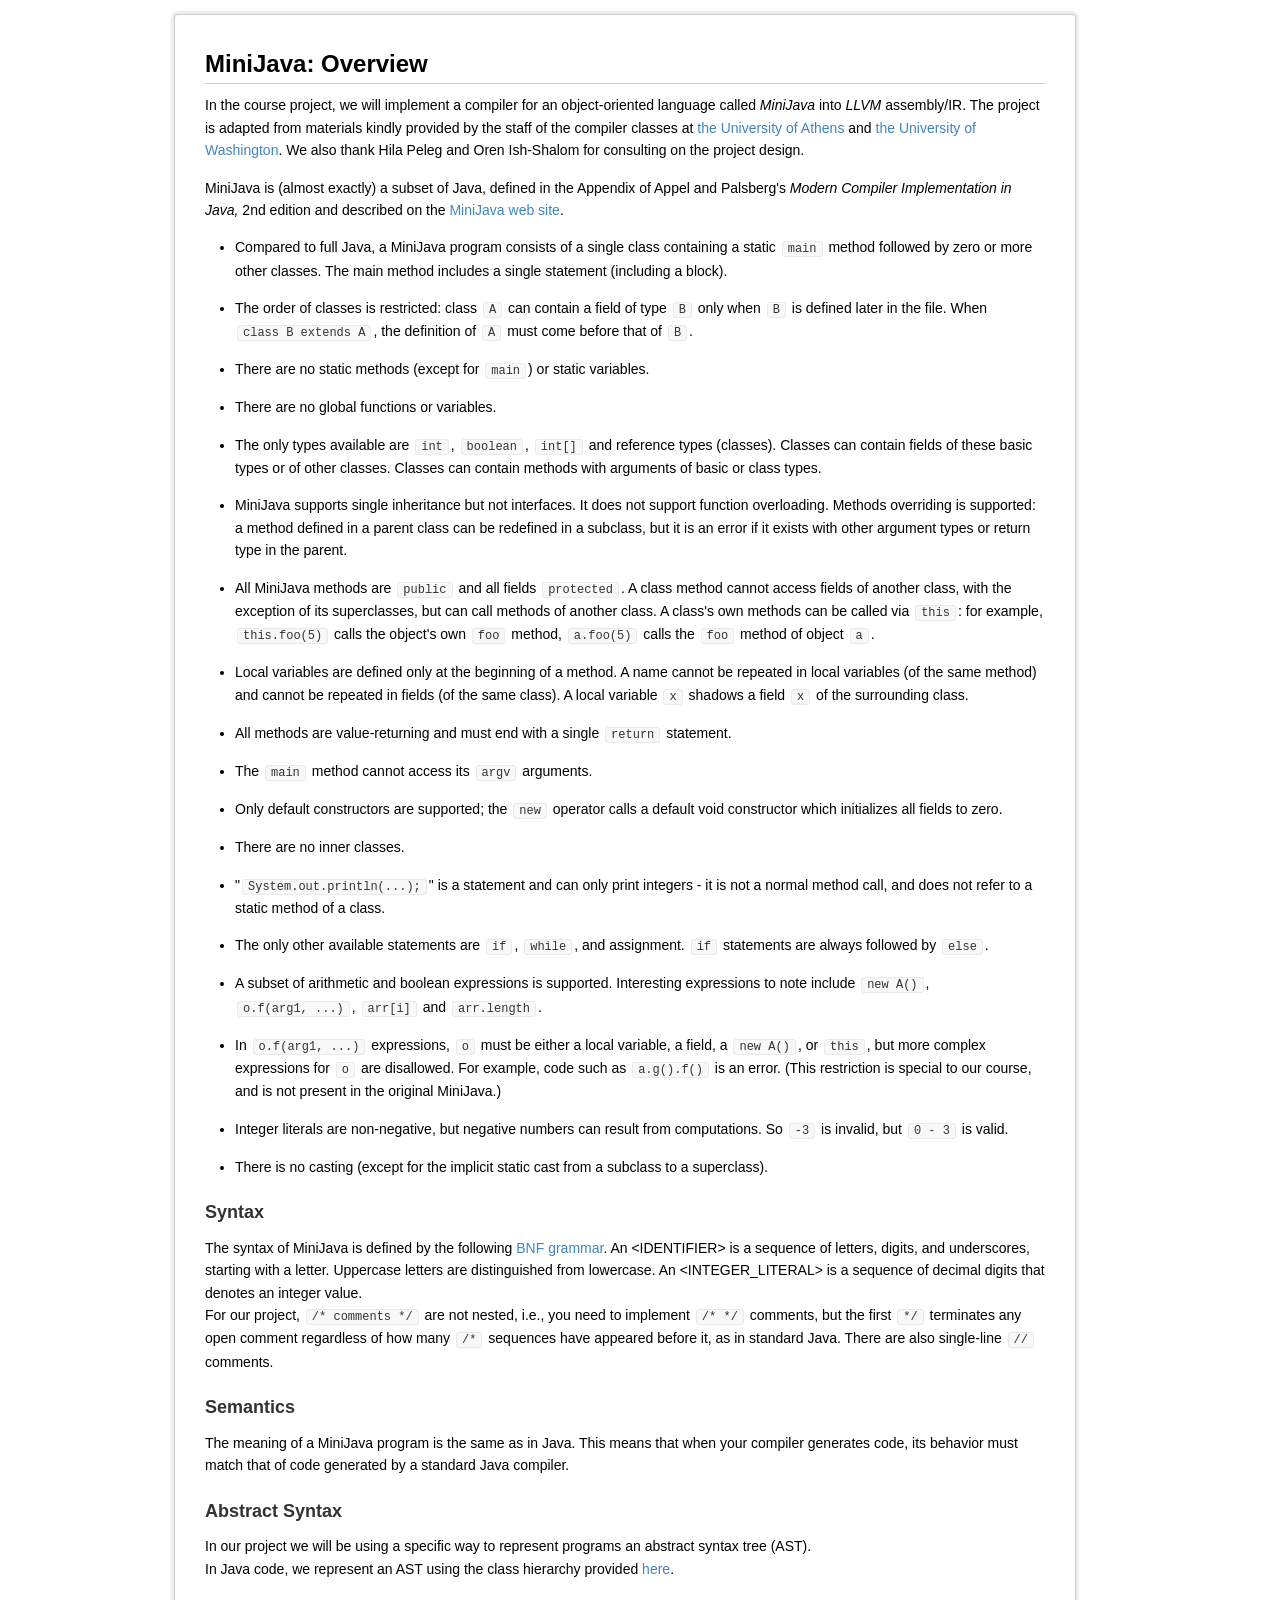
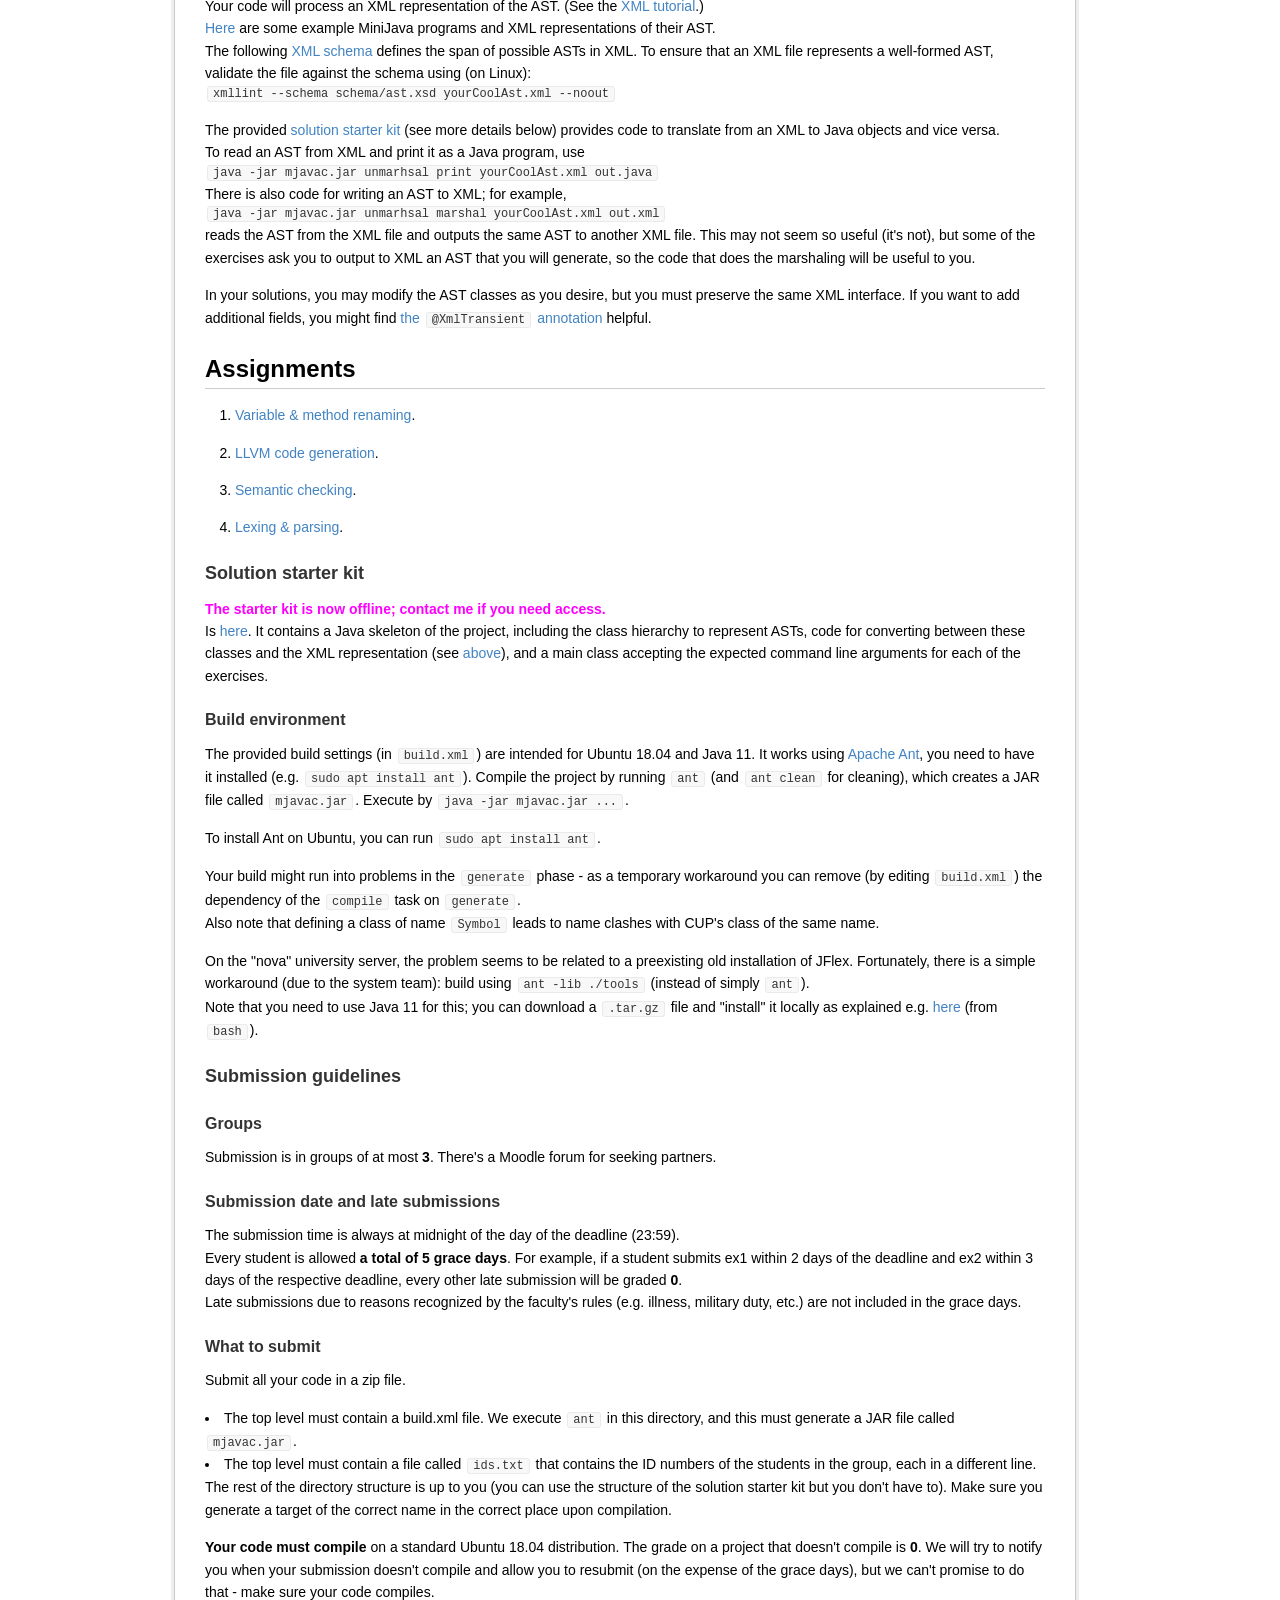
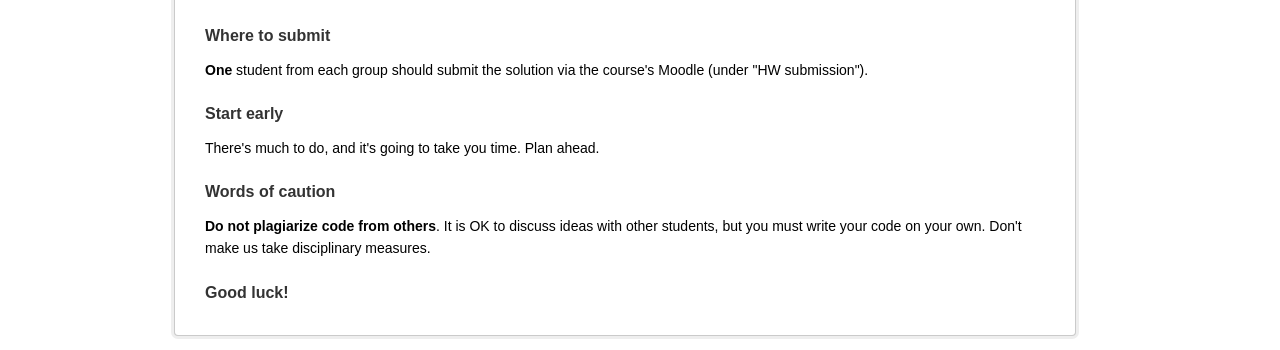
<file: assets/courses/wcc20/project.html>
<html>
<head>
  <meta http-equiv="Content-Type" content="text/html; charset=utf-8" />
  <meta http-equiv="Content-Style-Type" content="text/css" />
  <meta name="generator" content="pandoc" />
  <style type="text/css">code{white-space: pre;}</style>
  <link href="data:text/css,%2F%2A%21%20normalize%2Ecss%20v2%2E1%2E3%20%7C%20MIT%20License%20%7C%20git%2Eio%2Fnormalize%20%2A%2F%0A%0A%2F%2A%20obtained%20from%3A%20https%3A%2F%2Fgist%2Egithub%2Ecom%2Fdashed%2F6714393%20%2A%2F%0A%0A%2F%2A%20%3D%3D%3D%3D%3D%3D%3D%3D%3D%3D%3D%3D%3D%3D%3D%3D%3D%3D%3D%3D%3D%3D%3D%3D%3D%3D%3D%3D%3D%3D%3D%3D%3D%3D%3D%3D%3D%3D%3D%3D%3D%3D%3D%3D%3D%3D%3D%3D%3D%3D%3D%3D%3D%3D%3D%3D%3D%3D%3D%3D%3D%3D%3D%3D%3D%3D%3D%3D%3D%3D%3D%3D%3D%3D%0A%20%20%20HTML5%20display%20definitions%0A%20%20%20%3D%3D%3D%3D%3D%3D%3D%3D%3D%3D%3D%3D%3D%3D%3D%3D%3D%3D%3D%3D%3D%3D%3D%3D%3D%3D%3D%3D%3D%3D%3D%3D%3D%3D%3D%3D%3D%3D%3D%3D%3D%3D%3D%3D%3D%3D%3D%3D%3D%3D%3D%3D%3D%3D%3D%3D%3D%3D%3D%3D%3D%3D%3D%3D%3D%3D%3D%3D%3D%3D%3D%3D%3D%3D%20%2A%2F%0A%0A%2F%2A%2A%0A%20%2A%20Correct%20%60block%60%20display%20not%20defined%20in%20IE%208%2F9%2E%0A%20%2A%2F%0A%0Aarticle%2C%0Aaside%2C%0Adetails%2C%0Afigcaption%2C%0Afigure%2C%0Afooter%2C%0Aheader%2C%0Ahgroup%2C%0Amain%2C%0Anav%2C%0Asection%2C%0Asummary%20%7B%0A%20%20%20%20display%3A%20block%3B%0A%7D%0A%0A%2F%2A%2A%0A%20%2A%20Correct%20%60inline%2Dblock%60%20display%20not%20defined%20in%20IE%208%2F9%2E%0A%20%2A%2F%0A%0Aaudio%2C%0Acanvas%2C%0Avideo%20%7B%0A%20%20%20%20display%3A%20inline%2Dblock%3B%0A%7D%0A%0A%2F%2A%2A%0A%20%2A%20Prevent%20modern%20browsers%20from%20displaying%20%60audio%60%20without%20controls%2E%0A%20%2A%20Remove%20excess%20height%20in%20iOS%205%20devices%2E%0A%20%2A%2F%0A%0Aaudio%3Anot%28%5Bcontrols%5D%29%20%7B%0A%20%20%20%20display%3A%20none%3B%0A%20%20%20%20height%3A%200%3B%0A%7D%0A%0A%2F%2A%2A%0A%20%2A%20Address%20%60%5Bhidden%5D%60%20styling%20not%20present%20in%20IE%208%2F9%2E%0A%20%2A%20Hide%20the%20%60template%60%20element%20in%20IE%2C%20Safari%2C%20and%20Firefox%20%3C%2022%2E%0A%20%2A%2F%0A%0A%5Bhidden%5D%2C%0Atemplate%20%7B%0A%20%20%20%20display%3A%20none%3B%0A%7D%0A%0A%2F%2A%20%3D%3D%3D%3D%3D%3D%3D%3D%3D%3D%3D%3D%3D%3D%3D%3D%3D%3D%3D%3D%3D%3D%3D%3D%3D%3D%3D%3D%3D%3D%3D%3D%3D%3D%3D%3D%3D%3D%3D%3D%3D%3D%3D%3D%3D%3D%3D%3D%3D%3D%3D%3D%3D%3D%3D%3D%3D%3D%3D%3D%3D%3D%3D%3D%3D%3D%3D%3D%3D%3D%3D%3D%3D%3D%0A%20%20%20Base%0A%20%20%20%3D%3D%3D%3D%3D%3D%3D%3D%3D%3D%3D%3D%3D%3D%3D%3D%3D%3D%3D%3D%3D%3D%3D%3D%3D%3D%3D%3D%3D%3D%3D%3D%3D%3D%3D%3D%3D%3D%3D%3D%3D%3D%3D%3D%3D%3D%3D%3D%3D%3D%3D%3D%3D%3D%3D%3D%3D%3D%3D%3D%3D%3D%3D%3D%3D%3D%3D%3D%3D%3D%3D%3D%3D%3D%20%2A%2F%0A%0A%2F%2A%2A%0A%20%2A%201%2E%20Set%20default%20font%20family%20to%20sans%2Dserif%2E%0A%20%2A%202%2E%20Prevent%20iOS%20text%20size%20adjust%20after%20orientation%20change%2C%20without%20disabling%0A%20%2A%20%20%20%20user%20zoom%2E%0A%20%2A%2F%0A%0Ahtml%20%7B%0A%20%20%20%20font%2Dfamily%3A%20sans%2Dserif%3B%20%2F%2A%201%20%2A%2F%0A%20%20%20%20%2Dms%2Dtext%2Dsize%2Dadjust%3A%20100%25%3B%20%2F%2A%202%20%2A%2F%0A%20%20%20%20%2Dwebkit%2Dtext%2Dsize%2Dadjust%3A%20100%25%3B%20%2F%2A%202%20%2A%2F%0A%7D%0A%0A%2F%2A%2A%0A%20%2A%20Remove%20default%20margin%2E%0A%20%2A%2F%0A%0Abody%20%7B%0A%20%20%20%20margin%3A%200%3B%0A%7D%0A%0A%2F%2A%20%3D%3D%3D%3D%3D%3D%3D%3D%3D%3D%3D%3D%3D%3D%3D%3D%3D%3D%3D%3D%3D%3D%3D%3D%3D%3D%3D%3D%3D%3D%3D%3D%3D%3D%3D%3D%3D%3D%3D%3D%3D%3D%3D%3D%3D%3D%3D%3D%3D%3D%3D%3D%3D%3D%3D%3D%3D%3D%3D%3D%3D%3D%3D%3D%3D%3D%3D%3D%3D%3D%3D%3D%3D%3D%0A%20%20%20Links%0A%20%20%20%3D%3D%3D%3D%3D%3D%3D%3D%3D%3D%3D%3D%3D%3D%3D%3D%3D%3D%3D%3D%3D%3D%3D%3D%3D%3D%3D%3D%3D%3D%3D%3D%3D%3D%3D%3D%3D%3D%3D%3D%3D%3D%3D%3D%3D%3D%3D%3D%3D%3D%3D%3D%3D%3D%3D%3D%3D%3D%3D%3D%3D%3D%3D%3D%3D%3D%3D%3D%3D%3D%3D%3D%3D%3D%20%2A%2F%0A%0A%2F%2A%2A%0A%20%2A%20Remove%20the%20gray%20background%20color%20from%20active%20links%20in%20IE%2010%2E%0A%20%2A%2F%0A%0Aa%20%7B%0A%20%20%20%20background%3A%20transparent%3B%0A%7D%0A%0A%2F%2A%2A%0A%20%2A%20Address%20%60outline%60%20inconsistency%20between%20Chrome%20and%20other%20browsers%2E%0A%20%2A%2F%0A%0Aa%3Afocus%20%7B%0A%20%20%20%20outline%3A%20thin%20dotted%3B%0A%7D%0A%0A%2F%2A%2A%0A%20%2A%20Improve%20readability%20when%20focused%20and%20also%20mouse%20hovered%20in%20all%20browsers%2E%0A%20%2A%2F%0A%0Aa%3Aactive%2C%0Aa%3Ahover%20%7B%0A%20%20%20%20outline%3A%200%3B%0A%7D%0A%0A%2F%2A%20%3D%3D%3D%3D%3D%3D%3D%3D%3D%3D%3D%3D%3D%3D%3D%3D%3D%3D%3D%3D%3D%3D%3D%3D%3D%3D%3D%3D%3D%3D%3D%3D%3D%3D%3D%3D%3D%3D%3D%3D%3D%3D%3D%3D%3D%3D%3D%3D%3D%3D%3D%3D%3D%3D%3D%3D%3D%3D%3D%3D%3D%3D%3D%3D%3D%3D%3D%3D%3D%3D%3D%3D%3D%3D%0A%20%20%20Typography%0A%20%20%20%3D%3D%3D%3D%3D%3D%3D%3D%3D%3D%3D%3D%3D%3D%3D%3D%3D%3D%3D%3D%3D%3D%3D%3D%3D%3D%3D%3D%3D%3D%3D%3D%3D%3D%3D%3D%3D%3D%3D%3D%3D%3D%3D%3D%3D%3D%3D%3D%3D%3D%3D%3D%3D%3D%3D%3D%3D%3D%3D%3D%3D%3D%3D%3D%3D%3D%3D%3D%3D%3D%3D%3D%3D%3D%20%2A%2F%0A%0A%2F%2A%2A%0A%20%2A%20Address%20variable%20%60h1%60%20font%2Dsize%20and%20margin%20within%20%60section%60%20and%20%60article%60%0A%20%2A%20contexts%20in%20Firefox%204%2B%2C%20Safari%205%2C%20and%20Chrome%2E%0A%20%2A%2F%0A%0Ah1%20%7B%0A%20%20%20%20font%2Dsize%3A%202em%3B%0A%20%20%20%20margin%3A%200%2E67em%200%3B%0A%7D%0A%0A%2F%2A%2A%0A%20%2A%20Address%20styling%20not%20present%20in%20IE%208%2F9%2C%20Safari%205%2C%20and%20Chrome%2E%0A%20%2A%2F%0A%0Aabbr%5Btitle%5D%20%7B%0A%20%20%20%20border%2Dbottom%3A%201px%20dotted%3B%0A%7D%0A%0A%2F%2A%2A%0A%20%2A%20Address%20style%20set%20to%20%60bolder%60%20in%20Firefox%204%2B%2C%20Safari%205%2C%20and%20Chrome%2E%0A%20%2A%2F%0A%0Ab%2C%0Astrong%20%7B%0A%20%20%20%20font%2Dweight%3A%20bold%3B%0A%7D%0A%0A%2F%2A%2A%0A%20%2A%20Address%20styling%20not%20present%20in%20Safari%205%20and%20Chrome%2E%0A%20%2A%2F%0A%0Adfn%20%7B%0A%20%20%20%20font%2Dstyle%3A%20italic%3B%0A%7D%0A%0A%2F%2A%2A%0A%20%2A%20Address%20differences%20between%20Firefox%20and%20other%20browsers%2E%0A%20%2A%2F%0A%0Ahr%20%7B%0A%20%20%20%20%2Dmoz%2Dbox%2Dsizing%3A%20content%2Dbox%3B%0A%20%20%20%20box%2Dsizing%3A%20content%2Dbox%3B%0A%20%20%20%20height%3A%200%3B%0A%7D%0A%0A%2F%2A%2A%0A%20%2A%20Address%20styling%20not%20present%20in%20IE%208%2F9%2E%0A%20%2A%2F%0A%0Amark%20%7B%0A%20%20%20%20background%3A%20%23ff0%3B%0A%20%20%20%20color%3A%20%23000%3B%0A%7D%0A%0A%2F%2A%2A%0A%20%2A%20Correct%20font%20family%20set%20oddly%20in%20Safari%205%20and%20Chrome%2E%0A%20%2A%2F%0A%0Acode%2C%0Akbd%2C%0Apre%2C%0Asamp%20%7B%0A%20%20%20%20font%2Dfamily%3A%20monospace%2C%20serif%3B%0A%20%20%20%20font%2Dsize%3A%201em%3B%0A%7D%0A%0A%2F%2A%2A%0A%20%2A%20Improve%20readability%20of%20pre%2Dformatted%20text%20in%20all%20browsers%2E%0A%20%2A%2F%0A%0Apre%20%7B%0A%20%20%20%20white%2Dspace%3A%20pre%2Dwrap%3B%0A%7D%0A%0A%2F%2A%2A%0A%20%2A%20Set%20consistent%20quote%20types%2E%0A%20%2A%2F%0A%0Aq%20%7B%0A%20%20%20%20quotes%3A%20%22%5C201C%22%20%22%5C201D%22%20%22%5C2018%22%20%22%5C2019%22%3B%0A%7D%0A%0A%2F%2A%2A%0A%20%2A%20Address%20inconsistent%20and%20variable%20font%20size%20in%20all%20browsers%2E%0A%20%2A%2F%0A%0Asmall%20%7B%0A%20%20%20%20font%2Dsize%3A%2080%25%3B%0A%7D%0A%0A%2F%2A%2A%0A%20%2A%20Prevent%20%60sub%60%20and%20%60sup%60%20affecting%20%60line%2Dheight%60%20in%20all%20browsers%2E%0A%20%2A%2F%0A%0Asub%2C%0Asup%20%7B%0A%20%20%20%20font%2Dsize%3A%2075%25%3B%0A%20%20%20%20line%2Dheight%3A%200%3B%0A%20%20%20%20position%3A%20relative%3B%0A%20%20%20%20vertical%2Dalign%3A%20baseline%3B%0A%7D%0A%0Asup%20%7B%0A%20%20%20%20top%3A%20%2D0%2E5em%3B%0A%7D%0A%0Asub%20%7B%0A%20%20%20%20bottom%3A%20%2D0%2E25em%3B%0A%7D%0A%0A%2F%2A%20%3D%3D%3D%3D%3D%3D%3D%3D%3D%3D%3D%3D%3D%3D%3D%3D%3D%3D%3D%3D%3D%3D%3D%3D%3D%3D%3D%3D%3D%3D%3D%3D%3D%3D%3D%3D%3D%3D%3D%3D%3D%3D%3D%3D%3D%3D%3D%3D%3D%3D%3D%3D%3D%3D%3D%3D%3D%3D%3D%3D%3D%3D%3D%3D%3D%3D%3D%3D%3D%3D%3D%3D%3D%3D%0A%20%20%20Embedded%20content%0A%20%20%20%3D%3D%3D%3D%3D%3D%3D%3D%3D%3D%3D%3D%3D%3D%3D%3D%3D%3D%3D%3D%3D%3D%3D%3D%3D%3D%3D%3D%3D%3D%3D%3D%3D%3D%3D%3D%3D%3D%3D%3D%3D%3D%3D%3D%3D%3D%3D%3D%3D%3D%3D%3D%3D%3D%3D%3D%3D%3D%3D%3D%3D%3D%3D%3D%3D%3D%3D%3D%3D%3D%3D%3D%3D%3D%20%2A%2F%0A%0A%2F%2A%2A%0A%20%2A%20Remove%20border%20when%20inside%20%60a%60%20element%20in%20IE%208%2F9%2E%0A%20%2A%2F%0A%0Aimg%20%7B%0A%20%20%20%20border%3A%200%3B%0A%7D%0A%0A%2F%2A%2A%0A%20%2A%20Correct%20overflow%20displayed%20oddly%20in%20IE%209%2E%0A%20%2A%2F%0A%0Asvg%3Anot%28%3Aroot%29%20%7B%0A%20%20%20%20overflow%3A%20hidden%3B%0A%7D%0A%0A%2F%2A%20%3D%3D%3D%3D%3D%3D%3D%3D%3D%3D%3D%3D%3D%3D%3D%3D%3D%3D%3D%3D%3D%3D%3D%3D%3D%3D%3D%3D%3D%3D%3D%3D%3D%3D%3D%3D%3D%3D%3D%3D%3D%3D%3D%3D%3D%3D%3D%3D%3D%3D%3D%3D%3D%3D%3D%3D%3D%3D%3D%3D%3D%3D%3D%3D%3D%3D%3D%3D%3D%3D%3D%3D%3D%3D%0A%20%20%20Figures%0A%20%20%20%3D%3D%3D%3D%3D%3D%3D%3D%3D%3D%3D%3D%3D%3D%3D%3D%3D%3D%3D%3D%3D%3D%3D%3D%3D%3D%3D%3D%3D%3D%3D%3D%3D%3D%3D%3D%3D%3D%3D%3D%3D%3D%3D%3D%3D%3D%3D%3D%3D%3D%3D%3D%3D%3D%3D%3D%3D%3D%3D%3D%3D%3D%3D%3D%3D%3D%3D%3D%3D%3D%3D%3D%3D%3D%20%2A%2F%0A%0A%2F%2A%2A%0A%20%2A%20Address%20margin%20not%20present%20in%20IE%208%2F9%20and%20Safari%205%2E%0A%20%2A%2F%0A%0Afigure%20%7B%0A%20%20%20%20margin%3A%200%3B%0A%7D%0A%0A%2F%2A%20%3D%3D%3D%3D%3D%3D%3D%3D%3D%3D%3D%3D%3D%3D%3D%3D%3D%3D%3D%3D%3D%3D%3D%3D%3D%3D%3D%3D%3D%3D%3D%3D%3D%3D%3D%3D%3D%3D%3D%3D%3D%3D%3D%3D%3D%3D%3D%3D%3D%3D%3D%3D%3D%3D%3D%3D%3D%3D%3D%3D%3D%3D%3D%3D%3D%3D%3D%3D%3D%3D%3D%3D%3D%3D%0A%20%20%20Forms%0A%20%20%20%3D%3D%3D%3D%3D%3D%3D%3D%3D%3D%3D%3D%3D%3D%3D%3D%3D%3D%3D%3D%3D%3D%3D%3D%3D%3D%3D%3D%3D%3D%3D%3D%3D%3D%3D%3D%3D%3D%3D%3D%3D%3D%3D%3D%3D%3D%3D%3D%3D%3D%3D%3D%3D%3D%3D%3D%3D%3D%3D%3D%3D%3D%3D%3D%3D%3D%3D%3D%3D%3D%3D%3D%3D%3D%20%2A%2F%0A%0A%2F%2A%2A%0A%20%2A%20Define%20consistent%20border%2C%20margin%2C%20and%20padding%2E%0A%20%2A%2F%0A%0Afieldset%20%7B%0A%20%20%20%20border%3A%201px%20solid%20%23c0c0c0%3B%0A%20%20%20%20margin%3A%200%202px%3B%0A%20%20%20%20padding%3A%200%2E35em%200%2E625em%200%2E75em%3B%0A%7D%0A%0A%2F%2A%2A%0A%20%2A%201%2E%20Correct%20%60color%60%20not%20being%20inherited%20in%20IE%208%2F9%2E%0A%20%2A%202%2E%20Remove%20padding%20so%20people%20aren%27t%20caught%20out%20if%20they%20zero%20out%20fieldsets%2E%0A%20%2A%2F%0A%0Alegend%20%7B%0A%20%20%20%20border%3A%200%3B%20%2F%2A%201%20%2A%2F%0A%20%20%20%20padding%3A%200%3B%20%2F%2A%202%20%2A%2F%0A%7D%0A%0A%2F%2A%2A%0A%20%2A%201%2E%20Correct%20font%20family%20not%20being%20inherited%20in%20all%20browsers%2E%0A%20%2A%202%2E%20Correct%20font%20size%20not%20being%20inherited%20in%20all%20browsers%2E%0A%20%2A%203%2E%20Address%20margins%20set%20differently%20in%20Firefox%204%2B%2C%20Safari%205%2C%20and%20Chrome%2E%0A%20%2A%2F%0A%0Abutton%2C%0Ainput%2C%0Aselect%2C%0Atextarea%20%7B%0A%20%20%20%20font%2Dfamily%3A%20inherit%3B%20%2F%2A%201%20%2A%2F%0A%20%20%20%20font%2Dsize%3A%20100%25%3B%20%2F%2A%202%20%2A%2F%0A%20%20%20%20margin%3A%200%3B%20%2F%2A%203%20%2A%2F%0A%7D%0A%0A%2F%2A%2A%0A%20%2A%20Address%20Firefox%204%2B%20setting%20%60line%2Dheight%60%20on%20%60input%60%20using%20%60%21important%60%20in%0A%20%2A%20the%20UA%20stylesheet%2E%0A%20%2A%2F%0A%0Abutton%2C%0Ainput%20%7B%0A%20%20%20%20line%2Dheight%3A%20normal%3B%0A%7D%0A%0A%2F%2A%2A%0A%20%2A%20Address%20inconsistent%20%60text%2Dtransform%60%20inheritance%20for%20%60button%60%20and%20%60select%60%2E%0A%20%2A%20All%20other%20form%20control%20elements%20do%20not%20inherit%20%60text%2Dtransform%60%20values%2E%0A%20%2A%20Correct%20%60button%60%20style%20inheritance%20in%20Chrome%2C%20Safari%205%2B%2C%20and%20IE%208%2B%2E%0A%20%2A%20Correct%20%60select%60%20style%20inheritance%20in%20Firefox%204%2B%20and%20Opera%2E%0A%20%2A%2F%0A%0Abutton%2C%0Aselect%20%7B%0A%20%20%20%20text%2Dtransform%3A%20none%3B%0A%7D%0A%0A%2F%2A%2A%0A%20%2A%201%2E%20Avoid%20the%20WebKit%20bug%20in%20Android%204%2E0%2E%2A%20where%20%282%29%20destroys%20native%20%60audio%60%0A%20%2A%20%20%20%20and%20%60video%60%20controls%2E%0A%20%2A%202%2E%20Correct%20inability%20to%20style%20clickable%20%60input%60%20types%20in%20iOS%2E%0A%20%2A%203%2E%20Improve%20usability%20and%20consistency%20of%20cursor%20style%20between%20image%2Dtype%0A%20%2A%20%20%20%20%60input%60%20and%20others%2E%0A%20%2A%2F%0A%0Abutton%2C%0Ahtml%20input%5Btype%3D%22button%22%5D%2C%20%2F%2A%201%20%2A%2F%0Ainput%5Btype%3D%22reset%22%5D%2C%0Ainput%5Btype%3D%22submit%22%5D%20%7B%0A%20%20%20%20%2Dwebkit%2Dappearance%3A%20button%3B%20%2F%2A%202%20%2A%2F%0A%20%20%20%20cursor%3A%20pointer%3B%20%2F%2A%203%20%2A%2F%0A%7D%0A%0A%2F%2A%2A%0A%20%2A%20Re%2Dset%20default%20cursor%20for%20disabled%20elements%2E%0A%20%2A%2F%0A%0Abutton%5Bdisabled%5D%2C%0Ahtml%20input%5Bdisabled%5D%20%7B%0A%20%20%20%20cursor%3A%20default%3B%0A%7D%0A%0A%2F%2A%2A%0A%20%2A%201%2E%20Address%20box%20sizing%20set%20to%20%60content%2Dbox%60%20in%20IE%208%2F9%2F10%2E%0A%20%2A%202%2E%20Remove%20excess%20padding%20in%20IE%208%2F9%2F10%2E%0A%20%2A%2F%0A%0Ainput%5Btype%3D%22checkbox%22%5D%2C%0Ainput%5Btype%3D%22radio%22%5D%20%7B%0A%20%20%20%20box%2Dsizing%3A%20border%2Dbox%3B%20%2F%2A%201%20%2A%2F%0A%20%20%20%20padding%3A%200%3B%20%2F%2A%202%20%2A%2F%0A%7D%0A%0A%2F%2A%2A%0A%20%2A%201%2E%20Address%20%60appearance%60%20set%20to%20%60searchfield%60%20in%20Safari%205%20and%20Chrome%2E%0A%20%2A%202%2E%20Address%20%60box%2Dsizing%60%20set%20to%20%60border%2Dbox%60%20in%20Safari%205%20and%20Chrome%0A%20%2A%20%20%20%20%28include%20%60%2Dmoz%60%20to%20future%2Dproof%29%2E%0A%20%2A%2F%0A%0Ainput%5Btype%3D%22search%22%5D%20%7B%0A%20%20%20%20%2Dwebkit%2Dappearance%3A%20textfield%3B%20%2F%2A%201%20%2A%2F%0A%20%20%20%20%2Dmoz%2Dbox%2Dsizing%3A%20content%2Dbox%3B%0A%20%20%20%20%2Dwebkit%2Dbox%2Dsizing%3A%20content%2Dbox%3B%20%2F%2A%202%20%2A%2F%0A%20%20%20%20box%2Dsizing%3A%20content%2Dbox%3B%0A%7D%0A%0A%2F%2A%2A%0A%20%2A%20Remove%20inner%20padding%20and%20search%20cancel%20button%20in%20Safari%205%20and%20Chrome%0A%20%2A%20on%20OS%20X%2E%0A%20%2A%2F%0A%0Ainput%5Btype%3D%22search%22%5D%3A%3A%2Dwebkit%2Dsearch%2Dcancel%2Dbutton%2C%0Ainput%5Btype%3D%22search%22%5D%3A%3A%2Dwebkit%2Dsearch%2Ddecoration%20%7B%0A%20%20%20%20%2Dwebkit%2Dappearance%3A%20none%3B%0A%7D%0A%0A%2F%2A%2A%0A%20%2A%20Remove%20inner%20padding%20and%20border%20in%20Firefox%204%2B%2E%0A%20%2A%2F%0A%0Abutton%3A%3A%2Dmoz%2Dfocus%2Dinner%2C%0Ainput%3A%3A%2Dmoz%2Dfocus%2Dinner%20%7B%0A%20%20%20%20border%3A%200%3B%0A%20%20%20%20padding%3A%200%3B%0A%7D%0A%0A%2F%2A%2A%0A%20%2A%201%2E%20Remove%20default%20vertical%20scrollbar%20in%20IE%208%2F9%2E%0A%20%2A%202%2E%20Improve%20readability%20and%20alignment%20in%20all%20browsers%2E%0A%20%2A%2F%0A%0Atextarea%20%7B%0A%20%20%20%20overflow%3A%20auto%3B%20%2F%2A%201%20%2A%2F%0A%20%20%20%20vertical%2Dalign%3A%20top%3B%20%2F%2A%202%20%2A%2F%0A%7D%0A%0A%2F%2A%20%3D%3D%3D%3D%3D%3D%3D%3D%3D%3D%3D%3D%3D%3D%3D%3D%3D%3D%3D%3D%3D%3D%3D%3D%3D%3D%3D%3D%3D%3D%3D%3D%3D%3D%3D%3D%3D%3D%3D%3D%3D%3D%3D%3D%3D%3D%3D%3D%3D%3D%3D%3D%3D%3D%3D%3D%3D%3D%3D%3D%3D%3D%3D%3D%3D%3D%3D%3D%3D%3D%3D%3D%3D%3D%0A%20%20%20Tables%0A%20%20%20%3D%3D%3D%3D%3D%3D%3D%3D%3D%3D%3D%3D%3D%3D%3D%3D%3D%3D%3D%3D%3D%3D%3D%3D%3D%3D%3D%3D%3D%3D%3D%3D%3D%3D%3D%3D%3D%3D%3D%3D%3D%3D%3D%3D%3D%3D%3D%3D%3D%3D%3D%3D%3D%3D%3D%3D%3D%3D%3D%3D%3D%3D%3D%3D%3D%3D%3D%3D%3D%3D%3D%3D%3D%3D%20%2A%2F%0A%0A%2F%2A%2A%0A%20%2A%20Remove%20most%20spacing%20between%20table%20cells%2E%0A%20%2A%2F%0A%0Atable%20%7B%0A%20%20%20%20border%2Dcollapse%3A%20collapse%3B%0A%20%20%20%20border%2Dspacing%3A%200%3B%0A%7D%0A%0A%2Ego%2Dtop%20%7B%0Aposition%3A%20fixed%3B%0Abottom%3A%202em%3B%0Aright%3A%202em%3B%0Atext%2Ddecoration%3A%20none%3B%0Abackground%2Dcolor%3A%20%23E0E0E0%3B%0Afont%2Dsize%3A%2012px%3B%0Apadding%3A%201em%3B%0Adisplay%3A%20inline%3B%0A%7D%0A%0A%2F%2A%20Github%20css%20%2A%2F%0A%0Ahtml%2Cbody%7B%20%20%20%20%20%20%20%20margin%3A%20auto%3B%0A%20%20%20%20padding%2Dright%3A%201em%3B%0A%20%20%20%20padding%2Dleft%3A%201em%3B%0A%20%20%20%20max%2Dwidth%3A%2060em%3B%20color%3Ablack%3B%7D%2A%3Anot%28%27%23mkdbuttons%27%29%7Bmargin%3A0%3Bpadding%3A0%7Dbody%7Bfont%3A13%2E34px%20helvetica%2Carial%2Cfreesans%2Cclean%2Csans%2Dserif%3B%2Dwebkit%2Dfont%2Dsmoothing%3Asubpixel%2Dantialiased%3Bline%2Dheight%3A1%2E4%3Bpadding%3A3px%3Bbackground%3A%23fff%3Bborder%2Dradius%3A3px%3B%2Dmoz%2Dborder%2Dradius%3A3px%3B%2Dwebkit%2Dborder%2Dradius%3A3px%7Dp%7Bmargin%3A1em%200%7Da%7Bcolor%3A%234183c4%3Btext%2Ddecoration%3Anone%7Dbody%7Bbackground%2Dcolor%3A%23fff%3Bpadding%3A30px%3Bmargin%3A15px%3Bfont%2Dsize%3A14px%3Bline%2Dheight%3A1%2E6%7Dbody%3E%2A%3Afirst%2Dchild%7Bmargin%2Dtop%3A0%21important%7Dbody%3E%2A%3Alast%2Dchild%7Bmargin%2Dbottom%3A0%21important%7D%40media%20screen%7Bbody%7Bbox%2Dshadow%3A0%200%200%201px%20%23cacaca%2C0%200%200%204px%20%23eee%7D%7Dh1%2Ch2%2Ch3%2Ch4%2Ch5%2Ch6%7Bmargin%3A20px%200%2010px%3Bpadding%3A0%3Bfont%2Dweight%3Abold%3B%2Dwebkit%2Dfont%2Dsmoothing%3Asubpixel%2Dantialiased%3Bcursor%3Atext%7Dh1%7Bfont%2Dsize%3A28px%3Bcolor%3A%23000%7Dh2%7Bfont%2Dsize%3A24px%3Bborder%2Dbottom%3A1px%20solid%20%23ccc%3Bcolor%3A%23000%7Dh3%7Bfont%2Dsize%3A18px%3Bcolor%3A%23333%7Dh4%7Bfont%2Dsize%3A16px%3Bcolor%3A%23333%7Dh5%7Bfont%2Dsize%3A14px%3Bcolor%3A%23333%7Dh6%7Bcolor%3A%23777%3Bfont%2Dsize%3A14px%7Dp%2Cblockquote%2Ctable%2Cpre%7Bmargin%3A15px%200%7Dul%7Bpadding%2Dleft%3A30px%7Dol%7Bpadding%2Dleft%3A30px%7Dol%20li%20ul%3Afirst%2Dof%2Dtype%7Bmargin%2Dtop%3A0%7Dhr%7Bbackground%3Atransparent%20url%28data%3Aimage%2Fpng%3Bbase64%3Bbase64%2CiVBORw0KGgoAAAANSUhEUgAAAAYAAAAECAYAAACtBE5DAAAAGXRFWHRTb2Z0d2FyZQBBZG9iZSBJbWFnZVJlYWR5ccllPAAAAyJpVFh0WE1MOmNvbS5hZG9iZS54bXAAAAAAADw%2FeHBhY2tldCBiZWdpbj0i77u%2FIiBpZD0iVzVNME1wQ2VoaUh6cmVTek5UY3prYzlkIj8%[base64]%2FPqqezsUAAAAfSURBVHjaYmRABcYwBiM2QSA4y4hNEKYDQxAEAAIMAHNGAzhkPOlYAAAAAElFTkSuQmCC%29%20repeat%2Dx%200%200%3Bborder%3A0%20none%3Bcolor%3A%23ccc%3Bheight%3A4px%3Bpadding%3A0%7Dbody%3Eh2%3Afirst%2Dchild%7Bmargin%2Dtop%3A0%3Bpadding%2Dtop%3A0%7Dbody%3Eh1%3Afirst%2Dchild%7Bmargin%2Dtop%3A0%3Bpadding%2Dtop%3A0%7Dbody%3Eh1%3Afirst%2Dchild%2Bh2%7Bmargin%2Dtop%3A0%3Bpadding%2Dtop%3A0%7Dbody%3Eh3%3Afirst%2Dchild%2Cbody%3Eh4%3Afirst%2Dchild%2Cbody%3Eh5%3Afirst%2Dchild%2Cbody%3Eh6%3Afirst%2Dchild%7Bmargin%2Dtop%3A0%3Bpadding%2Dtop%3A0%7Da%3Afirst%2Dchild%20h1%2Ca%3Afirst%2Dchild%20h2%2Ca%3Afirst%2Dchild%20h3%2Ca%3Afirst%2Dchild%20h4%2Ca%3Afirst%2Dchild%20h5%2Ca%3Afirst%2Dchild%20h6%7Bmargin%2Dtop%3A0%3Bpadding%2Dtop%3A0%7Dh1%2Bp%2Ch2%2Bp%2Ch3%2Bp%2Ch4%2Bp%2Ch5%2Bp%2Ch6%2Bp%2Cul%20li%3E%3Afirst%2Dchild%2Col%20li%3E%3Afirst%2Dchild%7Bmargin%2Dtop%3A0%7Ddl%7Bpadding%3A0%7Ddl%20dt%7Bfont%2Dsize%3A14px%3Bfont%2Dweight%3Abold%3Bfont%2Dstyle%3Aitalic%3Bpadding%3A0%3Bmargin%3A15px%200%205px%7Ddl%20dt%3Afirst%2Dchild%7Bpadding%3A0%7Ddl%20dt%3E%3Afirst%2Dchild%7Bmargin%2Dtop%3A0%7Ddl%20dt%3E%3Alast%2Dchild%7Bmargin%2Dbottom%3A0%7Ddl%20dd%7Bmargin%3A0%200%2015px%3Bpadding%3A0%2015px%7Ddl%20dd%3E%3Afirst%2Dchild%7Bmargin%2Dtop%3A0%7Ddl%20dd%3E%3Alast%2Dchild%7Bmargin%2Dbottom%3A0%7Dblockquote%7Bborder%2Dleft%3A4px%20solid%20%23DDD%3Bpadding%3A0%2015px%3Bcolor%3A%23777%7Dblockquote%3E%3Afirst%2Dchild%7Bmargin%2Dtop%3A0%7Dblockquote%3E%3Alast%2Dchild%7Bmargin%2Dbottom%3A0%7Dtable%7Bborder%2Dcollapse%3Acollapse%3Bborder%2Dspacing%3A0%3Bfont%2Dsize%3A100%25%3Bfont%3Ainherit%7Dtable%20th%7Bfont%2Dweight%3Abold%3Bborder%3A1px%20solid%20%23ccc%3Bpadding%3A6px%2013px%7Dtable%20td%7Bborder%3A1px%20solid%20%23ccc%3Bpadding%3A6px%2013px%7Dtable%20tr%7Bborder%2Dtop%3A1px%20solid%20%23ccc%3Bbackground%2Dcolor%3A%23fff%7Dtable%20tr%3Anth%2Dchild%282n%29%7Bbackground%2Dcolor%3A%23f8f8f8%7Dimg%7Bmax%2Dwidth%3A100%25%7Dcode%2Ctt%7Bmargin%3A0%202px%3Bpadding%3A0%205px%3Bwhite%2Dspace%3Anowrap%3Bborder%3A1px%20solid%20%23eaeaea%3Bbackground%2Dcolor%3A%23f8f8f8%3Bborder%2Dradius%3A3px%3Bfont%2Dfamily%3AConsolas%2C%27Liberation%20Mono%27%2CCourier%2Cmonospace%3Bfont%2Dsize%3A12px%3Bcolor%3A%23333%7Dpre%3Ecode%7Bmargin%3A0%3Bpadding%3A0%3Bwhite%2Dspace%3Apre%3Bborder%3A0%3Bbackground%3Atransparent%7D%2Ehighlight%20pre%7Bbackground%2Dcolor%3A%23f8f8f8%3Bborder%3A1px%20solid%20%23ccc%3Bfont%2Dsize%3A13px%3Bline%2Dheight%3A19px%3Boverflow%3Aauto%3Bpadding%3A6px%2010px%3Bborder%2Dradius%3A3px%7Dpre%7Bbackground%2Dcolor%3A%23f8f8f8%3Bborder%3A1px%20solid%20%23ccc%3Bfont%2Dsize%3A13px%3Bline%2Dheight%3A19px%3Boverflow%3Aauto%3Bpadding%3A6px%2010px%3Bborder%2Dradius%3A3px%7Dpre%20code%2Cpre%20tt%7Bbackground%2Dcolor%3Atransparent%3Bborder%3A0%7D%2Epoetry%20pre%7Bfont%2Dfamily%3AGeorgia%2CGaramond%2Cserif%21important%3Bfont%2Dstyle%3Aitalic%3Bfont%2Dsize%3A110%25%21important%3Bline%2Dheight%3A1%2E6em%3Bdisplay%3Ablock%3Bmargin%2Dleft%3A1em%7D%2Epoetry%20pre%20code%7Bfont%2Dfamily%3AGeorgia%2CGaramond%2Cserif%21important%3Bword%2Dbreak%3Abreak%2Dall%3Bword%2Dbreak%3Abreak%2Dword%3B%2Dwebkit%2Dhyphens%3Aauto%3B%2Dmoz%2Dhyphens%3Aauto%3Bhyphens%3Aauto%3Bwhite%2Dspace%3Apre%2Dwrap%7Dsup%2Csub%2Ca%2Efootnote%7Bfont%2Dsize%3A1%2E4ex%3Bheight%3A0%3Bline%2Dheight%3A1%3Bvertical%2Dalign%3Asuper%3Bposition%3Arelative%7Dsub%7Bvertical%2Dalign%3Asub%3Btop%3A%2D1px%7D%40media%20print%7Bbody%7Bbackground%3A%23fff%7Dimg%2Cpre%2Cblockquote%2Ctable%2Cfigure%7Bpage%2Dbreak%2Dinside%3Aavoid%7Dbody%7Bbackground%3A%23fff%3Bborder%3A0%7Dcode%7Bbackground%2Dcolor%3A%23fff%3Bcolor%3A%23333%21important%3Bpadding%3A0%20%2E2em%3Bborder%3A1px%20solid%20%23dedede%7Dpre%7Bbackground%3A%23fff%7Dpre%20code%7Bbackground%2Dcolor%3Awhite%21important%3Boverflow%3Avisible%7D%7D%40media%20screen%7Bbody%2Einverted%7Bcolor%3A%23eee%21important%3Bborder%2Dcolor%3A%23555%3Bbox%2Dshadow%3Anone%7D%2Einverted%20body%2C%2Einverted%20hr%20%2Einverted%20p%2C%2Einverted%20td%2C%2Einverted%20li%2C%2Einverted%20h1%2C%2Einverted%20h2%2C%2Einverted%20h3%2C%2Einverted%20h4%2C%2Einverted%20h5%2C%2Einverted%20h6%2C%2Einverted%20th%2C%2Einverted%20%2Emath%2C%2Einverted%20caption%2C%2Einverted%20dd%2C%2Einverted%20dt%2C%2Einverted%20blockquote%7Bcolor%3A%23eee%21important%3Bborder%2Dcolor%3A%23555%3Bbox%2Dshadow%3Anone%7D%2Einverted%20td%2C%2Einverted%20th%7Bbackground%3A%23333%7D%2Einverted%20h2%7Bborder%2Dcolor%3A%23555%7D%2Einverted%20hr%7Bborder%2Dcolor%3A%23777%3Bborder%2Dwidth%3A1px%21important%7D%3A%3Aselection%7Bbackground%3Argba%28157%2C193%2C200%2C0%2E5%29%7Dh1%3A%3Aselection%7Bbackground%2Dcolor%3Argba%2845%2C156%2C208%2C0%2E3%29%7Dh2%3A%3Aselection%7Bbackground%2Dcolor%3Argba%2890%2C182%2C224%2C0%2E3%29%7Dh3%3A%3Aselection%2Ch4%3A%3Aselection%2Ch5%3A%3Aselection%2Ch6%3A%3Aselection%2Cli%3A%3Aselection%2Col%3A%3Aselection%7Bbackground%2Dcolor%3Argba%28133%2C201%2C232%2C0%2E3%29%7Dcode%3A%3Aselection%7Bbackground%2Dcolor%3Argba%280%2C0%2C0%2C0%2E7%29%3Bcolor%3A%23eee%7Dcode%20span%3A%3Aselection%7Bbackground%2Dcolor%3Argba%280%2C0%2C0%2C0%2E7%29%21important%3Bcolor%3A%23eee%21important%7Da%3A%3Aselection%7Bbackground%2Dcolor%3Argba%28255%2C230%2C102%2C0%2E2%29%7D%2Einverted%20a%3A%3Aselection%7Bbackground%2Dcolor%3Argba%28255%2C230%2C102%2C0%2E6%29%7Dtd%3A%3Aselection%2Cth%3A%3Aselection%2Ccaption%3A%3Aselection%7Bbackground%2Dcolor%3Argba%28180%2C237%2C95%2C0%2E5%29%7D%2Einverted%7Bbackground%3A%230b2531%3Bbackground%3A%23252a2a%7D%2Einverted%20body%7Bbackground%3A%23252a2a%7D%2Einverted%20a%7Bcolor%3A%23acd1d5%7D%7D%2Ehighlight%20%2Ec%7Bcolor%3A%23998%3Bfont%2Dstyle%3Aitalic%7D%2Ehighlight%20%2Eerr%7Bcolor%3A%23a61717%3Bbackground%2Dcolor%3A%23e3d2d2%7D%2Ehighlight%20%2Ek%2C%2Ehighlight%20%2Eo%7Bfont%2Dweight%3Abold%7D%2Ehighlight%20%2Ecm%7Bcolor%3A%23998%3Bfont%2Dstyle%3Aitalic%7D%2Ehighlight%20%2Ecp%7Bcolor%3A%23999%3Bfont%2Dweight%3Abold%7D%2Ehighlight%20%2Ec1%7Bcolor%3A%23998%3Bfont%2Dstyle%3Aitalic%7D%2Ehighlight%20%2Ecs%7Bcolor%3A%23999%3Bfont%2Dweight%3Abold%3Bfont%2Dstyle%3Aitalic%7D%2Ehighlight%20%2Egd%7Bcolor%3A%23000%3Bbackground%2Dcolor%3A%23fdd%7D%2Ehighlight%20%2Egd%20%2Ex%7Bcolor%3A%23000%3Bbackground%2Dcolor%3A%23faa%7D%2Ehighlight%20%2Ege%7Bfont%2Dstyle%3Aitalic%7D%2Ehighlight%20%2Egr%7Bcolor%3A%23a00%7D%2Ehighlight%20%2Egh%7Bcolor%3A%23999%7D%2Ehighlight%20%2Egi%7Bcolor%3A%23000%3Bbackground%2Dcolor%3A%23dfd%7D%2Ehighlight%20%2Egi%20%2Ex%7Bcolor%3A%23000%3Bbackground%2Dcolor%3A%23afa%7D%2Ehighlight%20%2Ego%7Bcolor%3A%23888%7D%2Ehighlight%20%2Egp%7Bcolor%3A%23555%7D%2Ehighlight%20%2Egs%7Bfont%2Dweight%3Abold%7D%2Ehighlight%20%2Egu%7Bcolor%3A%23800080%3Bfont%2Dweight%3Abold%7D%2Ehighlight%20%2Egt%7Bcolor%3A%23a00%7D%2Ehighlight%20%2Ekc%2C%2Ehighlight%20%2Ekd%2C%2Ehighlight%20%2Ekn%2C%2Ehighlight%20%2Ekp%2C%2Ehighlight%20%2Ekr%7Bfont%2Dweight%3Abold%7D%2Ehighlight%20%2Ekt%7Bcolor%3A%23458%3Bfont%2Dweight%3Abold%7D%2Ehighlight%20%2Em%7Bcolor%3A%23099%7D%2Ehighlight%20%2Es%7Bcolor%3A%23d14%7D%2Ehighlight%20%2Ena%7Bcolor%3A%23008080%7D%2Ehighlight%20%2Enb%7Bcolor%3A%230086b3%7D%2Ehighlight%20%2Enc%7Bcolor%3A%23458%3Bfont%2Dweight%3Abold%7D%2Ehighlight%20%2Eno%7Bcolor%3A%23008080%7D%2Ehighlight%20%2Eni%7Bcolor%3A%23800080%7D%2Ehighlight%20%2Ene%2C%2Ehighlight%20%2Enf%7Bcolor%3A%23900%3Bfont%2Dweight%3Abold%7D%2Ehighlight%20%2Enn%7Bcolor%3A%23555%7D%2Ehighlight%20%2Ent%7Bcolor%3A%23000080%7D%2Ehighlight%20%2Env%7Bcolor%3A%23008080%7D%2Ehighlight%20%2Eow%7Bfont%2Dweight%3Abold%7D%2Ehighlight%20%2Ew%7Bcolor%3A%23bbb%7D%2Ehighlight%20%2Emf%2C%2Ehighlight%20%2Emh%2C%2Ehighlight%20%2Emi%2C%2Ehighlight%20%2Emo%7Bcolor%3A%23099%7D%2Ehighlight%20%2Esb%2C%2Ehighlight%20%2Esc%2C%2Ehighlight%20%2Esd%2C%2Ehighlight%20%2Es2%2C%2Ehighlight%20%2Ese%2C%2Ehighlight%20%2Esh%2C%2Ehighlight%20%2Esi%2C%2Ehighlight%20%2Esx%7Bcolor%3A%23d14%7D%2Ehighlight%20%2Esr%7Bcolor%3A%23009926%7D%2Ehighlight%20%2Es1%7Bcolor%3A%23d14%7D%2Ehighlight%20%2Ess%7Bcolor%3A%23990073%7D%2Ehighlight%20%2Ebp%7Bcolor%3A%23999%7D%2Ehighlight%20%2Evc%2C%2Ehighlight%20%2Evg%2C%2Ehighlight%20%2Evi%7Bcolor%3A%23008080%7D%2Ehighlight%20%2Eil%7Bcolor%3A%23099%7D%2Ehighlight%20%2Egc%7Bcolor%3A%23999%3Bbackground%2Dcolor%3A%23eaf2f5%7D%2Etype%2Dcsharp%20%2Ehighlight%20%2Ek%2C%2Etype%2Dcsharp%20%2Ehighlight%20%2Ekt%7Bcolor%3A%2300F%7D%2Etype%2Dcsharp%20%2Ehighlight%20%2Enf%7Bcolor%3A%23000%3Bfont%2Dweight%3Anormal%7D%2Etype%2Dcsharp%20%2Ehighlight%20%2Enc%7Bcolor%3A%232b91af%7D%2Etype%2Dcsharp%20%2Ehighlight%20%2Enn%7Bcolor%3A%23000%7D%2Etype%2Dcsharp%20%2Ehighlight%20%2Es%2C%2Etype%2Dcsharp%20%2Ehighlight%20%2Esc%7Bcolor%3A%23a31515%7D%0A" rel="stylesheet" type="text/css" />
</head>
		<body>
			<h2>MiniJava: Overview</h2>
			 <p>In the course project, we will implement a compiler for an object-oriented language called <em>MiniJava</em> into <em>LLVM</em> assembly/IR.
			 The project is adapted from materials kindly provided by the staff of the compiler classes at <a href="http://cgi.di.uoa.gr/~thp06/"> the University of Athens</a> and <a href="https://courses.cs.washington.edu/courses/cse401/">the University of Washington</a>.
			 We also thank Hila Peleg and Oren Ish-Shalom for consulting on the project design.
			</p>



			<p>MiniJava is (almost exactly) a subset of Java, defined in the Appendix of Appel and Palsberg's <em>Modern Compiler
	Implementation in Java, </em>2nd edition and described on
	the <a href="http://www.cambridge.org/resources/052182060X/">MiniJava web site</a>.</p>
<ul>
<li><p>Compared to full Java, a MiniJava program consists of a single class containing a static <code>main</code> method followed by zero or more other classes. The main method includes a single statement (including a block).</p></li>
<p><li>The order of classes is restricted: class <code>A</code> can contain a field of type <code>B</code> only when <code>B</code> is defined later in the file. When <code>class B extends A</code>, the definition of <code>A</code> must come before that of <code>B</code>.</p></li>
<li><p>There are no static methods (except for <code>main</code>) or static variables.</p></li>
<li><p>There are no global functions or variables.</p></li>
<p><li>The only types available
	are <code>int</code>, <code>boolean</code>, <code>int[]</code>
	and reference types (classes).
Classes can contain fields of these basic types or of other classes. Classes can contain methods with arguments of basic or class types.</p></li>
<li><p>MiniJava supports single inheritance but not interfaces. It does not support function overloading. <!--, which means that in each class, each method name must be unique. -->
Methods overriding is supported: a method defined in a parent class can be redefined in a subclass, but it is an error if it exists with other argument types or return type in the parent.  <!-- In addition, all methods are inherently polymorphic (i.e., “virtual” in C++ terminology). This means that foo can be defined in a subclass if it has the same return type and argument types (ordered) as in the parent, but it is an error if it exists with other argument types or return type in the parent. Also all methods must have a return type--there are no void methods. Fields in the base and derived class are allowed to have the same names, and are essentially different fields.</p></li> -->
<li>All MiniJava methods are <code>public</code> and all fields <code>protected</code>. A class method cannot access fields of another class, with the exception of its superclasses, but can call methods of another class. A class's own methods can be called via <code>this</code>: for example, <code>this.foo(5)</code> calls the object's own <code>foo</code> method, <code>a.foo(5)</code> calls the <code>foo</code> method of object <code>a</code>. 
<p><li>Local variables are defined only at the beginning of a method. A name cannot be repeated in local variables (of the same method) and cannot be repeated in fields (of the same class). A local variable <code>x</code> shadows a field <code>x</code> of the surrounding class.</li></p>
<li><p>All methods are value-returning and must end with a
	single <code>return</code> statement.</p></li>
<li><p>The <code>main</code> method cannot access its <code>argv</code> arguments.</p></li>
<li><p>Only default constructors are supported; the <code>new</code> operator calls a default void constructor which initializes all fields to zero. 
<p><li>There are no inner classes.</li></p>
<p><li>&quot;<code>System.out.println(...);</code>&quot;
	is a statement and can only print integers - it is not a
	normal method call, and does not refer to a static method of a
	class.</li></p>
<p><li>The only other available
	statements are <code>if</code>, <code>while</code>, and
	assignment. <code>if</code> statements are always followed by <code>else</code>.</li></p>
<p><li>A subset of arithmetic and boolean expressions is supported. Interesting expressions to note include <code>new A()</code>, <code>o.f(arg1, ...)</code>, <code>arr[i]</code> and <code>arr.length</code>.</li></p>
<p><li>In <code>o.f(arg1, ...)</code> expressions, <code>o</code> must be either a local variable, a field, a <code>new A()</code>, or <code>this</code>, but more complex expressions for <code>o</code> are disallowed. For example, code such as <code>a.g().f()</code> is an error. (This restriction is special to our course, and is not present in the original MiniJava.)</li></p>
<p><li>Integer literals are non-negative, but negative numbers can result from computations. So <code>-3</code> is invalid, but <code>0 - 3</code> is valid.
</li></p>
<p><li>There is no casting (except for the implicit static cast from a subclass to a superclass).</li></p>
</ul>


<h3>Syntax</h3>
The syntax of MiniJava is defined by the following <a href="http://www.cambridge.org/resources/052182060X/MCIIJ2e/grammar.htm">BNF grammar</a>. 
	  An &lt;IDENTIFIER&gt; is a sequence of letters,
      digits, and underscores, starting with a letter. Uppercase
      letters are distinguished from lowercase. An
      &lt;INTEGER_LITERAL&gt; is a sequence of decimal digits that
      denotes an integer value.
      <br>
      For our project, <code>/* comments */</code> are not nested, i.e.,
	you need to implement <code>/* */</code> comments, but the
	first <code>*/</code> terminates any open comment regardless
	of how many <code>/*</code> sequences have appeared before it,
	as in standard Java. There are also single-line <code>//</code> comments.

<h3>Semantics</h3>
The meaning of a MiniJava program is the same as in Java.
This means that when your compiler generates code, its behavior must match that of code generated by a standard Java compiler.

<h3 id="ast">Abstract Syntax</h3>
<p>In our project we will be using a specific way to represent programs an abstract syntax tree (AST).
	<br>
	In Java code, we represent an AST using the class hierarchy provided <a href="https://github.com/yotamfe/compilers-project-2020-public/tree/master/src/ast">here</a>.
</p>

<p>
	Your code will process an XML representation of the AST. (See the <a href="https://www.w3schools.com/xml/">XML tutorial</a>.)
	<br>
	<a href="https://github.com/yotamfe/compilers-project-2020-public/tree/master/examples/ast">Here</a> are some example MiniJava programs and XML representations of their AST.
	<br>
	The following <a href="https://github.com/yotamfe/compilers-project-2020-public/blob/master/schema/ast.xsd">XML schema</a> defines the span of possible ASTs in XML.
	To ensure that an XML file represents a well-formed AST, 
	validate the file against the schema using (on Linux):
	<br>
	<code>xmllint --schema schema/ast.xsd yourCoolAst.xml --noout</code>
</p>

<p id="provided-basic">
	The provided <a href="https://github.com/yotamfe/compilers-project-2020-public/tree/master/src/">solution starter kit</a> (see more details below) provides code to translate from an XML to Java objects and vice versa.
	<br>
	To read an AST from XML and print it as a Java program, use
	<br>
	<code>java -jar mjavac.jar unmarhsal print yourCoolAst.xml out.java</code>
	<br>
	There is also code for writing an AST to XML; for example,
	<br>
	<code>java -jar mjavac.jar unmarhsal marshal yourCoolAst.xml out.xml</code>
	<br>
	reads the AST from the XML file and outputs the same AST to another XML file. This may not seem so useful (it's not), but some of the exercises ask you to output to XML an AST that you will generate, so the code that does the marshaling will be useful to you.
</p>

<p>
	In your solutions, you may modify the AST classes as you desire, but you must preserve the same XML interface. If you want to add additional fields, you might find <a href="https://www.eclipse.org/eclipselink/api/2.6/index.html?javax/xml/bind/annotation/XmlTransient.html">the <code>@XmlTransient</code> annotation</a> helpful.
</p>

<h2>Assignments</h2>
<ol>
	<p><li>
		<a href="rename.html">Variable &amp; method renaming</a>.
	</li></p>

	<p><li>
		<a href="codegen.html">LLVM code generation</a>.
	</li></p>

	<p><li>
		<a href="semantic.html">Semantic checking</a>.
	</li></p>

	<p><li>
		<a href="parsing.html">Lexing &amp; parsing</a>.
	</li></p>
</ol>

	<h3>Solution starter kit</h3>
	<font color="magenta"><b>The starter kit is now offline; contact me if you need access.</b></font><br>
	Is <a href="https://github.com/yotamfe/compilers-project-2020-public/tree/master">here</a>.
	It contains a Java skeleton of the project, including the class hierarchy to represent ASTs, code for converting between these classes and the XML representation (see <a href="#ast">above</a>), and a main class accepting the expected command line arguments for each of the exercises.

	<h4>Build environment</h4>
	<p>
		The provided build settings (in <code>build.xml</code>) are intended for Ubuntu 18.04 and Java 11.
		It works using <a href="https://ant.apache.org/">Apache Ant</a>, you need to have it installed (e.g. <code>sudo apt install ant</code>).
		Compile the project by running <code>ant</code> (and <code>ant clean</code> for cleaning), which creates a JAR file called <code>mjavac.jar</code>. Execute by <code>java -jar mjavac.jar ...</code>.
	<p>
		To install Ant on Ubuntu, you can run <code>sudo apt install ant</code>.
	</p>
	</p>
	<p>
		Your build might run into problems in the <code>generate</code> phase - as a temporary workaround you can remove (by editing <code>build.xml</code>) the dependency of the <code>compile</code> task on <code>generate</code>.
		<br>
		Also note that defining a class of name <code>Symbol</code> leads to name clashes with CUP's class of the same name.
	</p>
	<p>
		On the "nova" university server, the problem seems to be related to a preexisting old installation of JFlex. Fortunately, there is a simple workaround (due to the <href a="https://www.cs.tau.ac.il/system">system team</href>): build using <code>ant -lib ./tools</code> (instead of simply <code>ant</code>).
		<br>
		Note that you need to use Java 11 for this; you can download a <code>.tar.gz</code> file and "install" it locally as explained e.g. <a href="https://stackoverflow.com/questions/27003920/how-to-install-java-locally-no-root-on-linux-if-possible/27004043">here</a> (from <code>bash</code>).
	</p>

	<h3 id="submission">Submission guidelines</h3>
	<h4>Groups</h4>
	Submission is in groups of at most <strong>3</strong>. There's a Moodle forum for seeking partners.

	<h4>Submission date and late submissions</h4>
	The submission time is always at midnight of the day of the deadline (23:59).
	<br>
	Every student is allowed <strong>a total of 5 grace days</strong>. For example, if a student submits ex1 within 2 days of the deadline and ex2 within 3 days of the respective deadline, every other late submission will be graded <strong>0</strong>.
	<br>
	Late submissions due to reasons recognized by the faculty's rules (e.g. illness, military duty, etc.) are not included in the grace days.

	<h4>What to submit</h4>
	<p>
	Submit all your code in a zip file.
	<lu>
		<li>
			The top level must contain a build.xml file. We execute <code>ant</code> in this directory, and this must generate a JAR file called <code>mjavac.jar</code>.
		</li>
		<li>
			The top level must contain a file called <code>ids.txt</code> that contains the ID numbers of the students in the group, each in a different line.
		</li>
	</lu>
	The rest of the directory structure is up to you (you can use the structure of the solution starter kit but you don't have to). Make sure you generate a target of the correct name in the correct place upon compilation.
	</p>

	<p><strong>Your code must compile</strong> on a standard Ubuntu 18.04 distribution. The grade on a project that doesn't compile is <strong>0</strong>.
	We will try to notify you when your submission doesn't compile and allow you to resubmit (on the expense of the grace days), but we can't promise to do that - make sure your code compiles.</p>

	<h4>Where to submit</h4>
	<p>
		<strong>One</strong> student from each group should submit the solution via the course's Moodle (under "HW submission").
	</p>

	<h4>Start early</h4>
	There's much to do, and it's going to take you time. Plan ahead.

	<h4>Words of caution</h4>
	<strong>Do not plagiarize code from others</strong>. It is OK to discuss ideas with other students, but you must write your code on your own. Don't make us take disciplinary measures.

	<h4>Good luck!</h4>

</body>
</html>
</file>
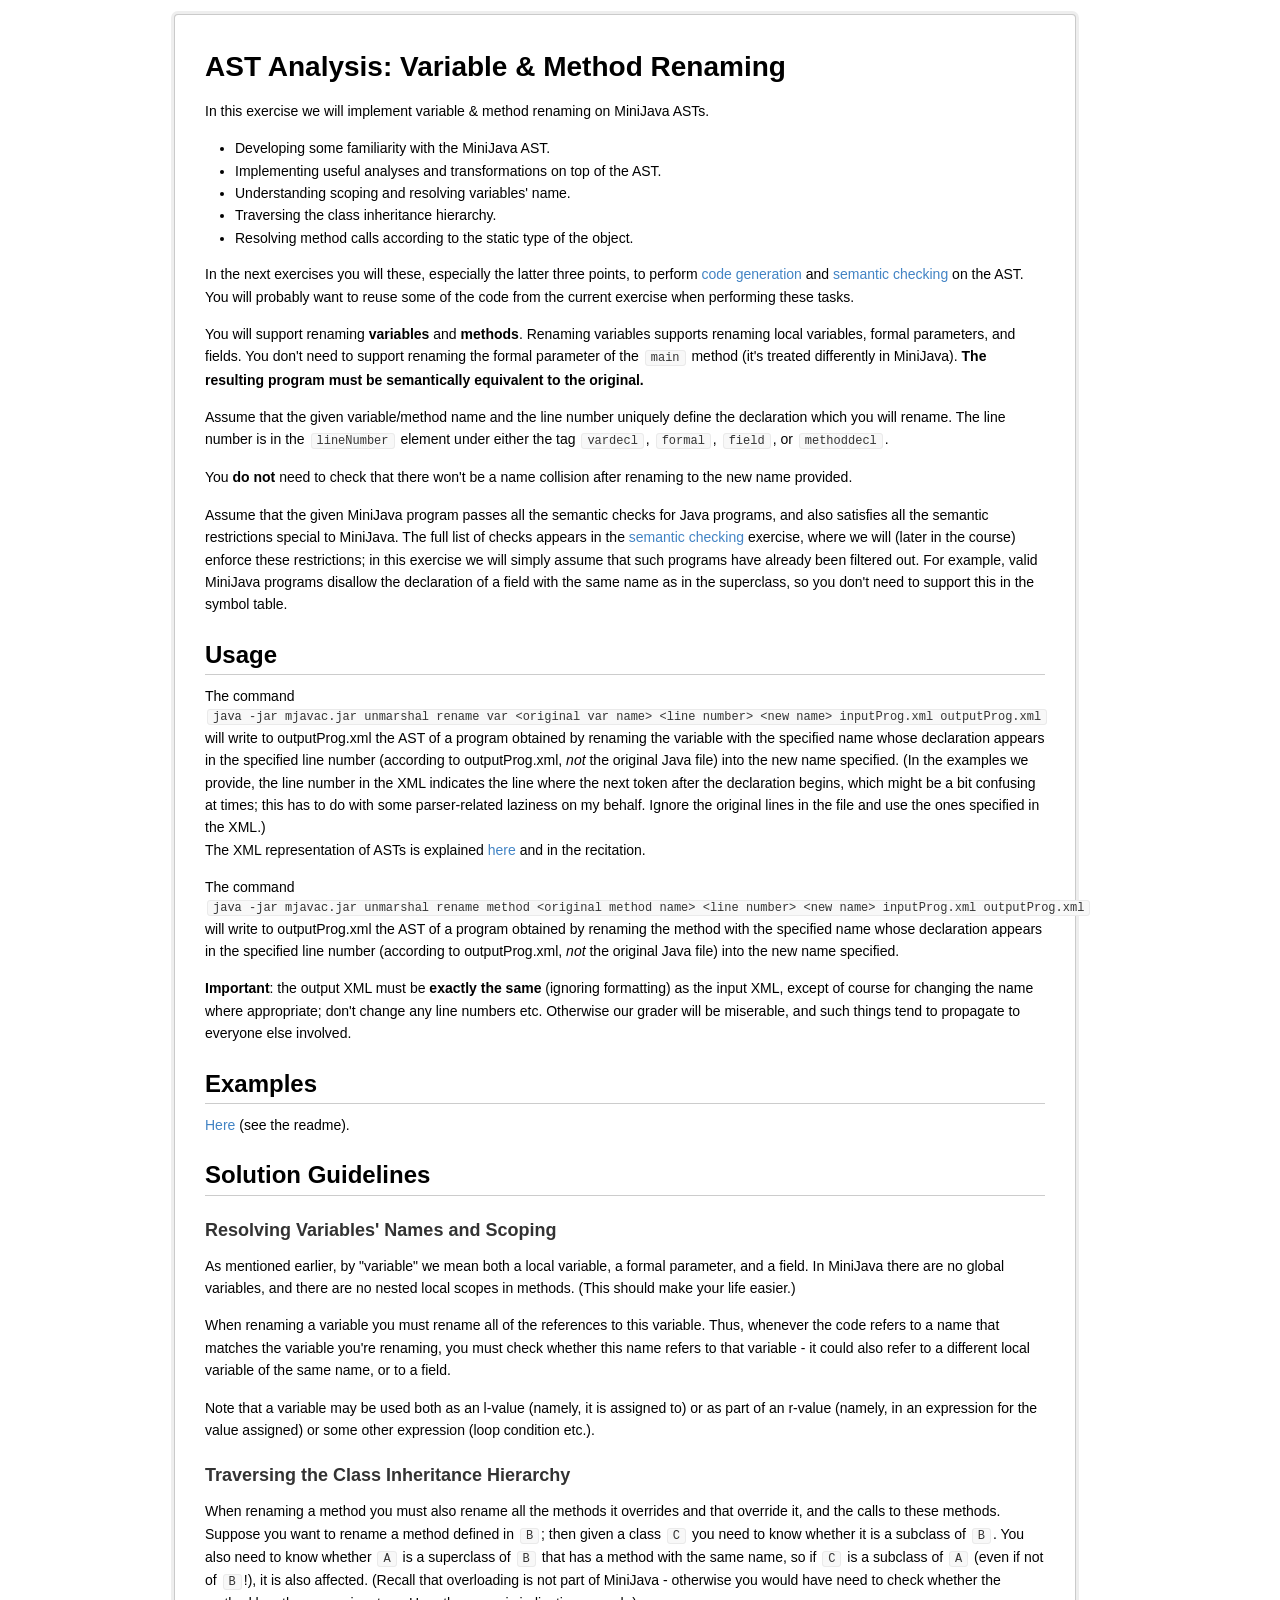
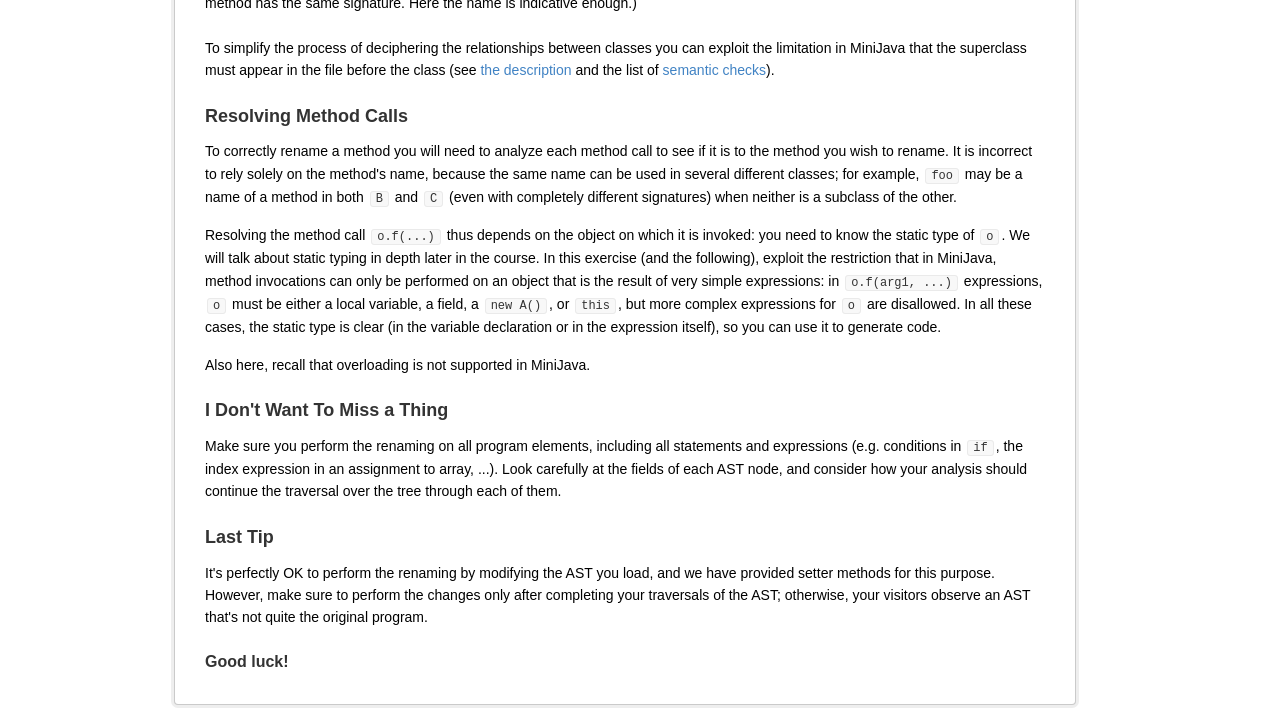
<file: assets/courses/wcc20/rename.html>
<html>
<head>
  <meta http-equiv="Content-Type" content="text/html; charset=utf-8" />
  <meta http-equiv="Content-Style-Type" content="text/css" />
  <meta name="generator" content="pandoc" />
  <style type="text/css">code{white-space: pre;}</style>
  <link href="data:text/css,%2F%2A%21%20normalize%2Ecss%20v2%2E1%2E3%20%7C%20MIT%20License%20%7C%20git%2Eio%2Fnormalize%20%2A%2F%0A%0A%2F%2A%20obtained%20from%3A%20https%3A%2F%2Fgist%2Egithub%2Ecom%2Fdashed%2F6714393%20%2A%2F%0A%0A%2F%2A%20%3D%3D%3D%3D%3D%3D%3D%3D%3D%3D%3D%3D%3D%3D%3D%3D%3D%3D%3D%3D%3D%3D%3D%3D%3D%3D%3D%3D%3D%3D%3D%3D%3D%3D%3D%3D%3D%3D%3D%3D%3D%3D%3D%3D%3D%3D%3D%3D%3D%3D%3D%3D%3D%3D%3D%3D%3D%3D%3D%3D%3D%3D%3D%3D%3D%3D%3D%3D%3D%3D%3D%3D%3D%3D%0A%20%20%20HTML5%20display%20definitions%0A%20%20%20%3D%3D%3D%3D%3D%3D%3D%3D%3D%3D%3D%3D%3D%3D%3D%3D%3D%3D%3D%3D%3D%3D%3D%3D%3D%3D%3D%3D%3D%3D%3D%3D%3D%3D%3D%3D%3D%3D%3D%3D%3D%3D%3D%3D%3D%3D%3D%3D%3D%3D%3D%3D%3D%3D%3D%3D%3D%3D%3D%3D%3D%3D%3D%3D%3D%3D%3D%3D%3D%3D%3D%3D%3D%3D%20%2A%2F%0A%0A%2F%2A%2A%0A%20%2A%20Correct%20%60block%60%20display%20not%20defined%20in%20IE%208%2F9%2E%0A%20%2A%2F%0A%0Aarticle%2C%0Aaside%2C%0Adetails%2C%0Afigcaption%2C%0Afigure%2C%0Afooter%2C%0Aheader%2C%0Ahgroup%2C%0Amain%2C%0Anav%2C%0Asection%2C%0Asummary%20%7B%0A%20%20%20%20display%3A%20block%3B%0A%7D%0A%0A%2F%2A%2A%0A%20%2A%20Correct%20%60inline%2Dblock%60%20display%20not%20defined%20in%20IE%208%2F9%2E%0A%20%2A%2F%0A%0Aaudio%2C%0Acanvas%2C%0Avideo%20%7B%0A%20%20%20%20display%3A%20inline%2Dblock%3B%0A%7D%0A%0A%2F%2A%2A%0A%20%2A%20Prevent%20modern%20browsers%20from%20displaying%20%60audio%60%20without%20controls%2E%0A%20%2A%20Remove%20excess%20height%20in%20iOS%205%20devices%2E%0A%20%2A%2F%0A%0Aaudio%3Anot%28%5Bcontrols%5D%29%20%7B%0A%20%20%20%20display%3A%20none%3B%0A%20%20%20%20height%3A%200%3B%0A%7D%0A%0A%2F%2A%2A%0A%20%2A%20Address%20%60%5Bhidden%5D%60%20styling%20not%20present%20in%20IE%208%2F9%2E%0A%20%2A%20Hide%20the%20%60template%60%20element%20in%20IE%2C%20Safari%2C%20and%20Firefox%20%3C%2022%2E%0A%20%2A%2F%0A%0A%5Bhidden%5D%2C%0Atemplate%20%7B%0A%20%20%20%20display%3A%20none%3B%0A%7D%0A%0A%2F%2A%20%3D%3D%3D%3D%3D%3D%3D%3D%3D%3D%3D%3D%3D%3D%3D%3D%3D%3D%3D%3D%3D%3D%3D%3D%3D%3D%3D%3D%3D%3D%3D%3D%3D%3D%3D%3D%3D%3D%3D%3D%3D%3D%3D%3D%3D%3D%3D%3D%3D%3D%3D%3D%3D%3D%3D%3D%3D%3D%3D%3D%3D%3D%3D%3D%3D%3D%3D%3D%3D%3D%3D%3D%3D%3D%0A%20%20%20Base%0A%20%20%20%3D%3D%3D%3D%3D%3D%3D%3D%3D%3D%3D%3D%3D%3D%3D%3D%3D%3D%3D%3D%3D%3D%3D%3D%3D%3D%3D%3D%3D%3D%3D%3D%3D%3D%3D%3D%3D%3D%3D%3D%3D%3D%3D%3D%3D%3D%3D%3D%3D%3D%3D%3D%3D%3D%3D%3D%3D%3D%3D%3D%3D%3D%3D%3D%3D%3D%3D%3D%3D%3D%3D%3D%3D%3D%20%2A%2F%0A%0A%2F%2A%2A%0A%20%2A%201%2E%20Set%20default%20font%20family%20to%20sans%2Dserif%2E%0A%20%2A%202%2E%20Prevent%20iOS%20text%20size%20adjust%20after%20orientation%20change%2C%20without%20disabling%0A%20%2A%20%20%20%20user%20zoom%2E%0A%20%2A%2F%0A%0Ahtml%20%7B%0A%20%20%20%20font%2Dfamily%3A%20sans%2Dserif%3B%20%2F%2A%201%20%2A%2F%0A%20%20%20%20%2Dms%2Dtext%2Dsize%2Dadjust%3A%20100%25%3B%20%2F%2A%202%20%2A%2F%0A%20%20%20%20%2Dwebkit%2Dtext%2Dsize%2Dadjust%3A%20100%25%3B%20%2F%2A%202%20%2A%2F%0A%7D%0A%0A%2F%2A%2A%0A%20%2A%20Remove%20default%20margin%2E%0A%20%2A%2F%0A%0Abody%20%7B%0A%20%20%20%20margin%3A%200%3B%0A%7D%0A%0A%2F%2A%20%3D%3D%3D%3D%3D%3D%3D%3D%3D%3D%3D%3D%3D%3D%3D%3D%3D%3D%3D%3D%3D%3D%3D%3D%3D%3D%3D%3D%3D%3D%3D%3D%3D%3D%3D%3D%3D%3D%3D%3D%3D%3D%3D%3D%3D%3D%3D%3D%3D%3D%3D%3D%3D%3D%3D%3D%3D%3D%3D%3D%3D%3D%3D%3D%3D%3D%3D%3D%3D%3D%3D%3D%3D%3D%0A%20%20%20Links%0A%20%20%20%3D%3D%3D%3D%3D%3D%3D%3D%3D%3D%3D%3D%3D%3D%3D%3D%3D%3D%3D%3D%3D%3D%3D%3D%3D%3D%3D%3D%3D%3D%3D%3D%3D%3D%3D%3D%3D%3D%3D%3D%3D%3D%3D%3D%3D%3D%3D%3D%3D%3D%3D%3D%3D%3D%3D%3D%3D%3D%3D%3D%3D%3D%3D%3D%3D%3D%3D%3D%3D%3D%3D%3D%3D%3D%20%2A%2F%0A%0A%2F%2A%2A%0A%20%2A%20Remove%20the%20gray%20background%20color%20from%20active%20links%20in%20IE%2010%2E%0A%20%2A%2F%0A%0Aa%20%7B%0A%20%20%20%20background%3A%20transparent%3B%0A%7D%0A%0A%2F%2A%2A%0A%20%2A%20Address%20%60outline%60%20inconsistency%20between%20Chrome%20and%20other%20browsers%2E%0A%20%2A%2F%0A%0Aa%3Afocus%20%7B%0A%20%20%20%20outline%3A%20thin%20dotted%3B%0A%7D%0A%0A%2F%2A%2A%0A%20%2A%20Improve%20readability%20when%20focused%20and%20also%20mouse%20hovered%20in%20all%20browsers%2E%0A%20%2A%2F%0A%0Aa%3Aactive%2C%0Aa%3Ahover%20%7B%0A%20%20%20%20outline%3A%200%3B%0A%7D%0A%0A%2F%2A%20%3D%3D%3D%3D%3D%3D%3D%3D%3D%3D%3D%3D%3D%3D%3D%3D%3D%3D%3D%3D%3D%3D%3D%3D%3D%3D%3D%3D%3D%3D%3D%3D%3D%3D%3D%3D%3D%3D%3D%3D%3D%3D%3D%3D%3D%3D%3D%3D%3D%3D%3D%3D%3D%3D%3D%3D%3D%3D%3D%3D%3D%3D%3D%3D%3D%3D%3D%3D%3D%3D%3D%3D%3D%3D%0A%20%20%20Typography%0A%20%20%20%3D%3D%3D%3D%3D%3D%3D%3D%3D%3D%3D%3D%3D%3D%3D%3D%3D%3D%3D%3D%3D%3D%3D%3D%3D%3D%3D%3D%3D%3D%3D%3D%3D%3D%3D%3D%3D%3D%3D%3D%3D%3D%3D%3D%3D%3D%3D%3D%3D%3D%3D%3D%3D%3D%3D%3D%3D%3D%3D%3D%3D%3D%3D%3D%3D%3D%3D%3D%3D%3D%3D%3D%3D%3D%20%2A%2F%0A%0A%2F%2A%2A%0A%20%2A%20Address%20variable%20%60h1%60%20font%2Dsize%20and%20margin%20within%20%60section%60%20and%20%60article%60%0A%20%2A%20contexts%20in%20Firefox%204%2B%2C%20Safari%205%2C%20and%20Chrome%2E%0A%20%2A%2F%0A%0Ah1%20%7B%0A%20%20%20%20font%2Dsize%3A%202em%3B%0A%20%20%20%20margin%3A%200%2E67em%200%3B%0A%7D%0A%0A%2F%2A%2A%0A%20%2A%20Address%20styling%20not%20present%20in%20IE%208%2F9%2C%20Safari%205%2C%20and%20Chrome%2E%0A%20%2A%2F%0A%0Aabbr%5Btitle%5D%20%7B%0A%20%20%20%20border%2Dbottom%3A%201px%20dotted%3B%0A%7D%0A%0A%2F%2A%2A%0A%20%2A%20Address%20style%20set%20to%20%60bolder%60%20in%20Firefox%204%2B%2C%20Safari%205%2C%20and%20Chrome%2E%0A%20%2A%2F%0A%0Ab%2C%0Astrong%20%7B%0A%20%20%20%20font%2Dweight%3A%20bold%3B%0A%7D%0A%0A%2F%2A%2A%0A%20%2A%20Address%20styling%20not%20present%20in%20Safari%205%20and%20Chrome%2E%0A%20%2A%2F%0A%0Adfn%20%7B%0A%20%20%20%20font%2Dstyle%3A%20italic%3B%0A%7D%0A%0A%2F%2A%2A%0A%20%2A%20Address%20differences%20between%20Firefox%20and%20other%20browsers%2E%0A%20%2A%2F%0A%0Ahr%20%7B%0A%20%20%20%20%2Dmoz%2Dbox%2Dsizing%3A%20content%2Dbox%3B%0A%20%20%20%20box%2Dsizing%3A%20content%2Dbox%3B%0A%20%20%20%20height%3A%200%3B%0A%7D%0A%0A%2F%2A%2A%0A%20%2A%20Address%20styling%20not%20present%20in%20IE%208%2F9%2E%0A%20%2A%2F%0A%0Amark%20%7B%0A%20%20%20%20background%3A%20%23ff0%3B%0A%20%20%20%20color%3A%20%23000%3B%0A%7D%0A%0A%2F%2A%2A%0A%20%2A%20Correct%20font%20family%20set%20oddly%20in%20Safari%205%20and%20Chrome%2E%0A%20%2A%2F%0A%0Acode%2C%0Akbd%2C%0Apre%2C%0Asamp%20%7B%0A%20%20%20%20font%2Dfamily%3A%20monospace%2C%20serif%3B%0A%20%20%20%20font%2Dsize%3A%201em%3B%0A%7D%0A%0A%2F%2A%2A%0A%20%2A%20Improve%20readability%20of%20pre%2Dformatted%20text%20in%20all%20browsers%2E%0A%20%2A%2F%0A%0Apre%20%7B%0A%20%20%20%20white%2Dspace%3A%20pre%2Dwrap%3B%0A%7D%0A%0A%2F%2A%2A%0A%20%2A%20Set%20consistent%20quote%20types%2E%0A%20%2A%2F%0A%0Aq%20%7B%0A%20%20%20%20quotes%3A%20%22%5C201C%22%20%22%5C201D%22%20%22%5C2018%22%20%22%5C2019%22%3B%0A%7D%0A%0A%2F%2A%2A%0A%20%2A%20Address%20inconsistent%20and%20variable%20font%20size%20in%20all%20browsers%2E%0A%20%2A%2F%0A%0Asmall%20%7B%0A%20%20%20%20font%2Dsize%3A%2080%25%3B%0A%7D%0A%0A%2F%2A%2A%0A%20%2A%20Prevent%20%60sub%60%20and%20%60sup%60%20affecting%20%60line%2Dheight%60%20in%20all%20browsers%2E%0A%20%2A%2F%0A%0Asub%2C%0Asup%20%7B%0A%20%20%20%20font%2Dsize%3A%2075%25%3B%0A%20%20%20%20line%2Dheight%3A%200%3B%0A%20%20%20%20position%3A%20relative%3B%0A%20%20%20%20vertical%2Dalign%3A%20baseline%3B%0A%7D%0A%0Asup%20%7B%0A%20%20%20%20top%3A%20%2D0%2E5em%3B%0A%7D%0A%0Asub%20%7B%0A%20%20%20%20bottom%3A%20%2D0%2E25em%3B%0A%7D%0A%0A%2F%2A%20%3D%3D%3D%3D%3D%3D%3D%3D%3D%3D%3D%3D%3D%3D%3D%3D%3D%3D%3D%3D%3D%3D%3D%3D%3D%3D%3D%3D%3D%3D%3D%3D%3D%3D%3D%3D%3D%3D%3D%3D%3D%3D%3D%3D%3D%3D%3D%3D%3D%3D%3D%3D%3D%3D%3D%3D%3D%3D%3D%3D%3D%3D%3D%3D%3D%3D%3D%3D%3D%3D%3D%3D%3D%3D%0A%20%20%20Embedded%20content%0A%20%20%20%3D%3D%3D%3D%3D%3D%3D%3D%3D%3D%3D%3D%3D%3D%3D%3D%3D%3D%3D%3D%3D%3D%3D%3D%3D%3D%3D%3D%3D%3D%3D%3D%3D%3D%3D%3D%3D%3D%3D%3D%3D%3D%3D%3D%3D%3D%3D%3D%3D%3D%3D%3D%3D%3D%3D%3D%3D%3D%3D%3D%3D%3D%3D%3D%3D%3D%3D%3D%3D%3D%3D%3D%3D%3D%20%2A%2F%0A%0A%2F%2A%2A%0A%20%2A%20Remove%20border%20when%20inside%20%60a%60%20element%20in%20IE%208%2F9%2E%0A%20%2A%2F%0A%0Aimg%20%7B%0A%20%20%20%20border%3A%200%3B%0A%7D%0A%0A%2F%2A%2A%0A%20%2A%20Correct%20overflow%20displayed%20oddly%20in%20IE%209%2E%0A%20%2A%2F%0A%0Asvg%3Anot%28%3Aroot%29%20%7B%0A%20%20%20%20overflow%3A%20hidden%3B%0A%7D%0A%0A%2F%2A%20%3D%3D%3D%3D%3D%3D%3D%3D%3D%3D%3D%3D%3D%3D%3D%3D%3D%3D%3D%3D%3D%3D%3D%3D%3D%3D%3D%3D%3D%3D%3D%3D%3D%3D%3D%3D%3D%3D%3D%3D%3D%3D%3D%3D%3D%3D%3D%3D%3D%3D%3D%3D%3D%3D%3D%3D%3D%3D%3D%3D%3D%3D%3D%3D%3D%3D%3D%3D%3D%3D%3D%3D%3D%3D%0A%20%20%20Figures%0A%20%20%20%3D%3D%3D%3D%3D%3D%3D%3D%3D%3D%3D%3D%3D%3D%3D%3D%3D%3D%3D%3D%3D%3D%3D%3D%3D%3D%3D%3D%3D%3D%3D%3D%3D%3D%3D%3D%3D%3D%3D%3D%3D%3D%3D%3D%3D%3D%3D%3D%3D%3D%3D%3D%3D%3D%3D%3D%3D%3D%3D%3D%3D%3D%3D%3D%3D%3D%3D%3D%3D%3D%3D%3D%3D%3D%20%2A%2F%0A%0A%2F%2A%2A%0A%20%2A%20Address%20margin%20not%20present%20in%20IE%208%2F9%20and%20Safari%205%2E%0A%20%2A%2F%0A%0Afigure%20%7B%0A%20%20%20%20margin%3A%200%3B%0A%7D%0A%0A%2F%2A%20%3D%3D%3D%3D%3D%3D%3D%3D%3D%3D%3D%3D%3D%3D%3D%3D%3D%3D%3D%3D%3D%3D%3D%3D%3D%3D%3D%3D%3D%3D%3D%3D%3D%3D%3D%3D%3D%3D%3D%3D%3D%3D%3D%3D%3D%3D%3D%3D%3D%3D%3D%3D%3D%3D%3D%3D%3D%3D%3D%3D%3D%3D%3D%3D%3D%3D%3D%3D%3D%3D%3D%3D%3D%3D%0A%20%20%20Forms%0A%20%20%20%3D%3D%3D%3D%3D%3D%3D%3D%3D%3D%3D%3D%3D%3D%3D%3D%3D%3D%3D%3D%3D%3D%3D%3D%3D%3D%3D%3D%3D%3D%3D%3D%3D%3D%3D%3D%3D%3D%3D%3D%3D%3D%3D%3D%3D%3D%3D%3D%3D%3D%3D%3D%3D%3D%3D%3D%3D%3D%3D%3D%3D%3D%3D%3D%3D%3D%3D%3D%3D%3D%3D%3D%3D%3D%20%2A%2F%0A%0A%2F%2A%2A%0A%20%2A%20Define%20consistent%20border%2C%20margin%2C%20and%20padding%2E%0A%20%2A%2F%0A%0Afieldset%20%7B%0A%20%20%20%20border%3A%201px%20solid%20%23c0c0c0%3B%0A%20%20%20%20margin%3A%200%202px%3B%0A%20%20%20%20padding%3A%200%2E35em%200%2E625em%200%2E75em%3B%0A%7D%0A%0A%2F%2A%2A%0A%20%2A%201%2E%20Correct%20%60color%60%20not%20being%20inherited%20in%20IE%208%2F9%2E%0A%20%2A%202%2E%20Remove%20padding%20so%20people%20aren%27t%20caught%20out%20if%20they%20zero%20out%20fieldsets%2E%0A%20%2A%2F%0A%0Alegend%20%7B%0A%20%20%20%20border%3A%200%3B%20%2F%2A%201%20%2A%2F%0A%20%20%20%20padding%3A%200%3B%20%2F%2A%202%20%2A%2F%0A%7D%0A%0A%2F%2A%2A%0A%20%2A%201%2E%20Correct%20font%20family%20not%20being%20inherited%20in%20all%20browsers%2E%0A%20%2A%202%2E%20Correct%20font%20size%20not%20being%20inherited%20in%20all%20browsers%2E%0A%20%2A%203%2E%20Address%20margins%20set%20differently%20in%20Firefox%204%2B%2C%20Safari%205%2C%20and%20Chrome%2E%0A%20%2A%2F%0A%0Abutton%2C%0Ainput%2C%0Aselect%2C%0Atextarea%20%7B%0A%20%20%20%20font%2Dfamily%3A%20inherit%3B%20%2F%2A%201%20%2A%2F%0A%20%20%20%20font%2Dsize%3A%20100%25%3B%20%2F%2A%202%20%2A%2F%0A%20%20%20%20margin%3A%200%3B%20%2F%2A%203%20%2A%2F%0A%7D%0A%0A%2F%2A%2A%0A%20%2A%20Address%20Firefox%204%2B%20setting%20%60line%2Dheight%60%20on%20%60input%60%20using%20%60%21important%60%20in%0A%20%2A%20the%20UA%20stylesheet%2E%0A%20%2A%2F%0A%0Abutton%2C%0Ainput%20%7B%0A%20%20%20%20line%2Dheight%3A%20normal%3B%0A%7D%0A%0A%2F%2A%2A%0A%20%2A%20Address%20inconsistent%20%60text%2Dtransform%60%20inheritance%20for%20%60button%60%20and%20%60select%60%2E%0A%20%2A%20All%20other%20form%20control%20elements%20do%20not%20inherit%20%60text%2Dtransform%60%20values%2E%0A%20%2A%20Correct%20%60button%60%20style%20inheritance%20in%20Chrome%2C%20Safari%205%2B%2C%20and%20IE%208%2B%2E%0A%20%2A%20Correct%20%60select%60%20style%20inheritance%20in%20Firefox%204%2B%20and%20Opera%2E%0A%20%2A%2F%0A%0Abutton%2C%0Aselect%20%7B%0A%20%20%20%20text%2Dtransform%3A%20none%3B%0A%7D%0A%0A%2F%2A%2A%0A%20%2A%201%2E%20Avoid%20the%20WebKit%20bug%20in%20Android%204%2E0%2E%2A%20where%20%282%29%20destroys%20native%20%60audio%60%0A%20%2A%20%20%20%20and%20%60video%60%20controls%2E%0A%20%2A%202%2E%20Correct%20inability%20to%20style%20clickable%20%60input%60%20types%20in%20iOS%2E%0A%20%2A%203%2E%20Improve%20usability%20and%20consistency%20of%20cursor%20style%20between%20image%2Dtype%0A%20%2A%20%20%20%20%60input%60%20and%20others%2E%0A%20%2A%2F%0A%0Abutton%2C%0Ahtml%20input%5Btype%3D%22button%22%5D%2C%20%2F%2A%201%20%2A%2F%0Ainput%5Btype%3D%22reset%22%5D%2C%0Ainput%5Btype%3D%22submit%22%5D%20%7B%0A%20%20%20%20%2Dwebkit%2Dappearance%3A%20button%3B%20%2F%2A%202%20%2A%2F%0A%20%20%20%20cursor%3A%20pointer%3B%20%2F%2A%203%20%2A%2F%0A%7D%0A%0A%2F%2A%2A%0A%20%2A%20Re%2Dset%20default%20cursor%20for%20disabled%20elements%2E%0A%20%2A%2F%0A%0Abutton%5Bdisabled%5D%2C%0Ahtml%20input%5Bdisabled%5D%20%7B%0A%20%20%20%20cursor%3A%20default%3B%0A%7D%0A%0A%2F%2A%2A%0A%20%2A%201%2E%20Address%20box%20sizing%20set%20to%20%60content%2Dbox%60%20in%20IE%208%2F9%2F10%2E%0A%20%2A%202%2E%20Remove%20excess%20padding%20in%20IE%208%2F9%2F10%2E%0A%20%2A%2F%0A%0Ainput%5Btype%3D%22checkbox%22%5D%2C%0Ainput%5Btype%3D%22radio%22%5D%20%7B%0A%20%20%20%20box%2Dsizing%3A%20border%2Dbox%3B%20%2F%2A%201%20%2A%2F%0A%20%20%20%20padding%3A%200%3B%20%2F%2A%202%20%2A%2F%0A%7D%0A%0A%2F%2A%2A%0A%20%2A%201%2E%20Address%20%60appearance%60%20set%20to%20%60searchfield%60%20in%20Safari%205%20and%20Chrome%2E%0A%20%2A%202%2E%20Address%20%60box%2Dsizing%60%20set%20to%20%60border%2Dbox%60%20in%20Safari%205%20and%20Chrome%0A%20%2A%20%20%20%20%28include%20%60%2Dmoz%60%20to%20future%2Dproof%29%2E%0A%20%2A%2F%0A%0Ainput%5Btype%3D%22search%22%5D%20%7B%0A%20%20%20%20%2Dwebkit%2Dappearance%3A%20textfield%3B%20%2F%2A%201%20%2A%2F%0A%20%20%20%20%2Dmoz%2Dbox%2Dsizing%3A%20content%2Dbox%3B%0A%20%20%20%20%2Dwebkit%2Dbox%2Dsizing%3A%20content%2Dbox%3B%20%2F%2A%202%20%2A%2F%0A%20%20%20%20box%2Dsizing%3A%20content%2Dbox%3B%0A%7D%0A%0A%2F%2A%2A%0A%20%2A%20Remove%20inner%20padding%20and%20search%20cancel%20button%20in%20Safari%205%20and%20Chrome%0A%20%2A%20on%20OS%20X%2E%0A%20%2A%2F%0A%0Ainput%5Btype%3D%22search%22%5D%3A%3A%2Dwebkit%2Dsearch%2Dcancel%2Dbutton%2C%0Ainput%5Btype%3D%22search%22%5D%3A%3A%2Dwebkit%2Dsearch%2Ddecoration%20%7B%0A%20%20%20%20%2Dwebkit%2Dappearance%3A%20none%3B%0A%7D%0A%0A%2F%2A%2A%0A%20%2A%20Remove%20inner%20padding%20and%20border%20in%20Firefox%204%2B%2E%0A%20%2A%2F%0A%0Abutton%3A%3A%2Dmoz%2Dfocus%2Dinner%2C%0Ainput%3A%3A%2Dmoz%2Dfocus%2Dinner%20%7B%0A%20%20%20%20border%3A%200%3B%0A%20%20%20%20padding%3A%200%3B%0A%7D%0A%0A%2F%2A%2A%0A%20%2A%201%2E%20Remove%20default%20vertical%20scrollbar%20in%20IE%208%2F9%2E%0A%20%2A%202%2E%20Improve%20readability%20and%20alignment%20in%20all%20browsers%2E%0A%20%2A%2F%0A%0Atextarea%20%7B%0A%20%20%20%20overflow%3A%20auto%3B%20%2F%2A%201%20%2A%2F%0A%20%20%20%20vertical%2Dalign%3A%20top%3B%20%2F%2A%202%20%2A%2F%0A%7D%0A%0A%2F%2A%20%3D%3D%3D%3D%3D%3D%3D%3D%3D%3D%3D%3D%3D%3D%3D%3D%3D%3D%3D%3D%3D%3D%3D%3D%3D%3D%3D%3D%3D%3D%3D%3D%3D%3D%3D%3D%3D%3D%3D%3D%3D%3D%3D%3D%3D%3D%3D%3D%3D%3D%3D%3D%3D%3D%3D%3D%3D%3D%3D%3D%3D%3D%3D%3D%3D%3D%3D%3D%3D%3D%3D%3D%3D%3D%0A%20%20%20Tables%0A%20%20%20%3D%3D%3D%3D%3D%3D%3D%3D%3D%3D%3D%3D%3D%3D%3D%3D%3D%3D%3D%3D%3D%3D%3D%3D%3D%3D%3D%3D%3D%3D%3D%3D%3D%3D%3D%3D%3D%3D%3D%3D%3D%3D%3D%3D%3D%3D%3D%3D%3D%3D%3D%3D%3D%3D%3D%3D%3D%3D%3D%3D%3D%3D%3D%3D%3D%3D%3D%3D%3D%3D%3D%3D%3D%3D%20%2A%2F%0A%0A%2F%2A%2A%0A%20%2A%20Remove%20most%20spacing%20between%20table%20cells%2E%0A%20%2A%2F%0A%0Atable%20%7B%0A%20%20%20%20border%2Dcollapse%3A%20collapse%3B%0A%20%20%20%20border%2Dspacing%3A%200%3B%0A%7D%0A%0A%2Ego%2Dtop%20%7B%0Aposition%3A%20fixed%3B%0Abottom%3A%202em%3B%0Aright%3A%202em%3B%0Atext%2Ddecoration%3A%20none%3B%0Abackground%2Dcolor%3A%20%23E0E0E0%3B%0Afont%2Dsize%3A%2012px%3B%0Apadding%3A%201em%3B%0Adisplay%3A%20inline%3B%0A%7D%0A%0A%2F%2A%20Github%20css%20%2A%2F%0A%0Ahtml%2Cbody%7B%20%20%20%20%20%20%20%20margin%3A%20auto%3B%0A%20%20%20%20padding%2Dright%3A%201em%3B%0A%20%20%20%20padding%2Dleft%3A%201em%3B%0A%20%20%20%20max%2Dwidth%3A%2060em%3B%20color%3Ablack%3B%7D%2A%3Anot%28%27%23mkdbuttons%27%29%7Bmargin%3A0%3Bpadding%3A0%7Dbody%7Bfont%3A13%2E34px%20helvetica%2Carial%2Cfreesans%2Cclean%2Csans%2Dserif%3B%2Dwebkit%2Dfont%2Dsmoothing%3Asubpixel%2Dantialiased%3Bline%2Dheight%3A1%2E4%3Bpadding%3A3px%3Bbackground%3A%23fff%3Bborder%2Dradius%3A3px%3B%2Dmoz%2Dborder%2Dradius%3A3px%3B%2Dwebkit%2Dborder%2Dradius%3A3px%7Dp%7Bmargin%3A1em%200%7Da%7Bcolor%3A%234183c4%3Btext%2Ddecoration%3Anone%7Dbody%7Bbackground%2Dcolor%3A%23fff%3Bpadding%3A30px%3Bmargin%3A15px%3Bfont%2Dsize%3A14px%3Bline%2Dheight%3A1%2E6%7Dbody%3E%2A%3Afirst%2Dchild%7Bmargin%2Dtop%3A0%21important%7Dbody%3E%2A%3Alast%2Dchild%7Bmargin%2Dbottom%3A0%21important%7D%40media%20screen%7Bbody%7Bbox%2Dshadow%3A0%200%200%201px%20%23cacaca%2C0%200%200%204px%20%23eee%7D%7Dh1%2Ch2%2Ch3%2Ch4%2Ch5%2Ch6%7Bmargin%3A20px%200%2010px%3Bpadding%3A0%3Bfont%2Dweight%3Abold%3B%2Dwebkit%2Dfont%2Dsmoothing%3Asubpixel%2Dantialiased%3Bcursor%3Atext%7Dh1%7Bfont%2Dsize%3A28px%3Bcolor%3A%23000%7Dh2%7Bfont%2Dsize%3A24px%3Bborder%2Dbottom%3A1px%20solid%20%23ccc%3Bcolor%3A%23000%7Dh3%7Bfont%2Dsize%3A18px%3Bcolor%3A%23333%7Dh4%7Bfont%2Dsize%3A16px%3Bcolor%3A%23333%7Dh5%7Bfont%2Dsize%3A14px%3Bcolor%3A%23333%7Dh6%7Bcolor%3A%23777%3Bfont%2Dsize%3A14px%7Dp%2Cblockquote%2Ctable%2Cpre%7Bmargin%3A15px%200%7Dul%7Bpadding%2Dleft%3A30px%7Dol%7Bpadding%2Dleft%3A30px%7Dol%20li%20ul%3Afirst%2Dof%2Dtype%7Bmargin%2Dtop%3A0%7Dhr%7Bbackground%3Atransparent%20url%28data%3Aimage%2Fpng%3Bbase64%3Bbase64%2CiVBORw0KGgoAAAANSUhEUgAAAAYAAAAECAYAAACtBE5DAAAAGXRFWHRTb2Z0d2FyZQBBZG9iZSBJbWFnZVJlYWR5ccllPAAAAyJpVFh0WE1MOmNvbS5hZG9iZS54bXAAAAAAADw%2FeHBhY2tldCBiZWdpbj0i77u%2FIiBpZD0iVzVNME1wQ2VoaUh6cmVTek5UY3prYzlkIj8%[base64]%2FPqqezsUAAAAfSURBVHjaYmRABcYwBiM2QSA4y4hNEKYDQxAEAAIMAHNGAzhkPOlYAAAAAElFTkSuQmCC%29%20repeat%2Dx%200%200%3Bborder%3A0%20none%3Bcolor%3A%23ccc%3Bheight%3A4px%3Bpadding%3A0%7Dbody%3Eh2%3Afirst%2Dchild%7Bmargin%2Dtop%3A0%3Bpadding%2Dtop%3A0%7Dbody%3Eh1%3Afirst%2Dchild%7Bmargin%2Dtop%3A0%3Bpadding%2Dtop%3A0%7Dbody%3Eh1%3Afirst%2Dchild%2Bh2%7Bmargin%2Dtop%3A0%3Bpadding%2Dtop%3A0%7Dbody%3Eh3%3Afirst%2Dchild%2Cbody%3Eh4%3Afirst%2Dchild%2Cbody%3Eh5%3Afirst%2Dchild%2Cbody%3Eh6%3Afirst%2Dchild%7Bmargin%2Dtop%3A0%3Bpadding%2Dtop%3A0%7Da%3Afirst%2Dchild%20h1%2Ca%3Afirst%2Dchild%20h2%2Ca%3Afirst%2Dchild%20h3%2Ca%3Afirst%2Dchild%20h4%2Ca%3Afirst%2Dchild%20h5%2Ca%3Afirst%2Dchild%20h6%7Bmargin%2Dtop%3A0%3Bpadding%2Dtop%3A0%7Dh1%2Bp%2Ch2%2Bp%2Ch3%2Bp%2Ch4%2Bp%2Ch5%2Bp%2Ch6%2Bp%2Cul%20li%3E%3Afirst%2Dchild%2Col%20li%3E%3Afirst%2Dchild%7Bmargin%2Dtop%3A0%7Ddl%7Bpadding%3A0%7Ddl%20dt%7Bfont%2Dsize%3A14px%3Bfont%2Dweight%3Abold%3Bfont%2Dstyle%3Aitalic%3Bpadding%3A0%3Bmargin%3A15px%200%205px%7Ddl%20dt%3Afirst%2Dchild%7Bpadding%3A0%7Ddl%20dt%3E%3Afirst%2Dchild%7Bmargin%2Dtop%3A0%7Ddl%20dt%3E%3Alast%2Dchild%7Bmargin%2Dbottom%3A0%7Ddl%20dd%7Bmargin%3A0%200%2015px%3Bpadding%3A0%2015px%7Ddl%20dd%3E%3Afirst%2Dchild%7Bmargin%2Dtop%3A0%7Ddl%20dd%3E%3Alast%2Dchild%7Bmargin%2Dbottom%3A0%7Dblockquote%7Bborder%2Dleft%3A4px%20solid%20%23DDD%3Bpadding%3A0%2015px%3Bcolor%3A%23777%7Dblockquote%3E%3Afirst%2Dchild%7Bmargin%2Dtop%3A0%7Dblockquote%3E%3Alast%2Dchild%7Bmargin%2Dbottom%3A0%7Dtable%7Bborder%2Dcollapse%3Acollapse%3Bborder%2Dspacing%3A0%3Bfont%2Dsize%3A100%25%3Bfont%3Ainherit%7Dtable%20th%7Bfont%2Dweight%3Abold%3Bborder%3A1px%20solid%20%23ccc%3Bpadding%3A6px%2013px%7Dtable%20td%7Bborder%3A1px%20solid%20%23ccc%3Bpadding%3A6px%2013px%7Dtable%20tr%7Bborder%2Dtop%3A1px%20solid%20%23ccc%3Bbackground%2Dcolor%3A%23fff%7Dtable%20tr%3Anth%2Dchild%282n%29%7Bbackground%2Dcolor%3A%23f8f8f8%7Dimg%7Bmax%2Dwidth%3A100%25%7Dcode%2Ctt%7Bmargin%3A0%202px%3Bpadding%3A0%205px%3Bwhite%2Dspace%3Anowrap%3Bborder%3A1px%20solid%20%23eaeaea%3Bbackground%2Dcolor%3A%23f8f8f8%3Bborder%2Dradius%3A3px%3Bfont%2Dfamily%3AConsolas%2C%27Liberation%20Mono%27%2CCourier%2Cmonospace%3Bfont%2Dsize%3A12px%3Bcolor%3A%23333%7Dpre%3Ecode%7Bmargin%3A0%3Bpadding%3A0%3Bwhite%2Dspace%3Apre%3Bborder%3A0%3Bbackground%3Atransparent%7D%2Ehighlight%20pre%7Bbackground%2Dcolor%3A%23f8f8f8%3Bborder%3A1px%20solid%20%23ccc%3Bfont%2Dsize%3A13px%3Bline%2Dheight%3A19px%3Boverflow%3Aauto%3Bpadding%3A6px%2010px%3Bborder%2Dradius%3A3px%7Dpre%7Bbackground%2Dcolor%3A%23f8f8f8%3Bborder%3A1px%20solid%20%23ccc%3Bfont%2Dsize%3A13px%3Bline%2Dheight%3A19px%3Boverflow%3Aauto%3Bpadding%3A6px%2010px%3Bborder%2Dradius%3A3px%7Dpre%20code%2Cpre%20tt%7Bbackground%2Dcolor%3Atransparent%3Bborder%3A0%7D%2Epoetry%20pre%7Bfont%2Dfamily%3AGeorgia%2CGaramond%2Cserif%21important%3Bfont%2Dstyle%3Aitalic%3Bfont%2Dsize%3A110%25%21important%3Bline%2Dheight%3A1%2E6em%3Bdisplay%3Ablock%3Bmargin%2Dleft%3A1em%7D%2Epoetry%20pre%20code%7Bfont%2Dfamily%3AGeorgia%2CGaramond%2Cserif%21important%3Bword%2Dbreak%3Abreak%2Dall%3Bword%2Dbreak%3Abreak%2Dword%3B%2Dwebkit%2Dhyphens%3Aauto%3B%2Dmoz%2Dhyphens%3Aauto%3Bhyphens%3Aauto%3Bwhite%2Dspace%3Apre%2Dwrap%7Dsup%2Csub%2Ca%2Efootnote%7Bfont%2Dsize%3A1%2E4ex%3Bheight%3A0%3Bline%2Dheight%3A1%3Bvertical%2Dalign%3Asuper%3Bposition%3Arelative%7Dsub%7Bvertical%2Dalign%3Asub%3Btop%3A%2D1px%7D%40media%20print%7Bbody%7Bbackground%3A%23fff%7Dimg%2Cpre%2Cblockquote%2Ctable%2Cfigure%7Bpage%2Dbreak%2Dinside%3Aavoid%7Dbody%7Bbackground%3A%23fff%3Bborder%3A0%7Dcode%7Bbackground%2Dcolor%3A%23fff%3Bcolor%3A%23333%21important%3Bpadding%3A0%20%2E2em%3Bborder%3A1px%20solid%20%23dedede%7Dpre%7Bbackground%3A%23fff%7Dpre%20code%7Bbackground%2Dcolor%3Awhite%21important%3Boverflow%3Avisible%7D%7D%40media%20screen%7Bbody%2Einverted%7Bcolor%3A%23eee%21important%3Bborder%2Dcolor%3A%23555%3Bbox%2Dshadow%3Anone%7D%2Einverted%20body%2C%2Einverted%20hr%20%2Einverted%20p%2C%2Einverted%20td%2C%2Einverted%20li%2C%2Einverted%20h1%2C%2Einverted%20h2%2C%2Einverted%20h3%2C%2Einverted%20h4%2C%2Einverted%20h5%2C%2Einverted%20h6%2C%2Einverted%20th%2C%2Einverted%20%2Emath%2C%2Einverted%20caption%2C%2Einverted%20dd%2C%2Einverted%20dt%2C%2Einverted%20blockquote%7Bcolor%3A%23eee%21important%3Bborder%2Dcolor%3A%23555%3Bbox%2Dshadow%3Anone%7D%2Einverted%20td%2C%2Einverted%20th%7Bbackground%3A%23333%7D%2Einverted%20h2%7Bborder%2Dcolor%3A%23555%7D%2Einverted%20hr%7Bborder%2Dcolor%3A%23777%3Bborder%2Dwidth%3A1px%21important%7D%3A%3Aselection%7Bbackground%3Argba%28157%2C193%2C200%2C0%2E5%29%7Dh1%3A%3Aselection%7Bbackground%2Dcolor%3Argba%2845%2C156%2C208%2C0%2E3%29%7Dh2%3A%3Aselection%7Bbackground%2Dcolor%3Argba%2890%2C182%2C224%2C0%2E3%29%7Dh3%3A%3Aselection%2Ch4%3A%3Aselection%2Ch5%3A%3Aselection%2Ch6%3A%3Aselection%2Cli%3A%3Aselection%2Col%3A%3Aselection%7Bbackground%2Dcolor%3Argba%28133%2C201%2C232%2C0%2E3%29%7Dcode%3A%3Aselection%7Bbackground%2Dcolor%3Argba%280%2C0%2C0%2C0%2E7%29%3Bcolor%3A%23eee%7Dcode%20span%3A%3Aselection%7Bbackground%2Dcolor%3Argba%280%2C0%2C0%2C0%2E7%29%21important%3Bcolor%3A%23eee%21important%7Da%3A%3Aselection%7Bbackground%2Dcolor%3Argba%28255%2C230%2C102%2C0%2E2%29%7D%2Einverted%20a%3A%3Aselection%7Bbackground%2Dcolor%3Argba%28255%2C230%2C102%2C0%2E6%29%7Dtd%3A%3Aselection%2Cth%3A%3Aselection%2Ccaption%3A%3Aselection%7Bbackground%2Dcolor%3Argba%28180%2C237%2C95%2C0%2E5%29%7D%2Einverted%7Bbackground%3A%230b2531%3Bbackground%3A%23252a2a%7D%2Einverted%20body%7Bbackground%3A%23252a2a%7D%2Einverted%20a%7Bcolor%3A%23acd1d5%7D%7D%2Ehighlight%20%2Ec%7Bcolor%3A%23998%3Bfont%2Dstyle%3Aitalic%7D%2Ehighlight%20%2Eerr%7Bcolor%3A%23a61717%3Bbackground%2Dcolor%3A%23e3d2d2%7D%2Ehighlight%20%2Ek%2C%2Ehighlight%20%2Eo%7Bfont%2Dweight%3Abold%7D%2Ehighlight%20%2Ecm%7Bcolor%3A%23998%3Bfont%2Dstyle%3Aitalic%7D%2Ehighlight%20%2Ecp%7Bcolor%3A%23999%3Bfont%2Dweight%3Abold%7D%2Ehighlight%20%2Ec1%7Bcolor%3A%23998%3Bfont%2Dstyle%3Aitalic%7D%2Ehighlight%20%2Ecs%7Bcolor%3A%23999%3Bfont%2Dweight%3Abold%3Bfont%2Dstyle%3Aitalic%7D%2Ehighlight%20%2Egd%7Bcolor%3A%23000%3Bbackground%2Dcolor%3A%23fdd%7D%2Ehighlight%20%2Egd%20%2Ex%7Bcolor%3A%23000%3Bbackground%2Dcolor%3A%23faa%7D%2Ehighlight%20%2Ege%7Bfont%2Dstyle%3Aitalic%7D%2Ehighlight%20%2Egr%7Bcolor%3A%23a00%7D%2Ehighlight%20%2Egh%7Bcolor%3A%23999%7D%2Ehighlight%20%2Egi%7Bcolor%3A%23000%3Bbackground%2Dcolor%3A%23dfd%7D%2Ehighlight%20%2Egi%20%2Ex%7Bcolor%3A%23000%3Bbackground%2Dcolor%3A%23afa%7D%2Ehighlight%20%2Ego%7Bcolor%3A%23888%7D%2Ehighlight%20%2Egp%7Bcolor%3A%23555%7D%2Ehighlight%20%2Egs%7Bfont%2Dweight%3Abold%7D%2Ehighlight%20%2Egu%7Bcolor%3A%23800080%3Bfont%2Dweight%3Abold%7D%2Ehighlight%20%2Egt%7Bcolor%3A%23a00%7D%2Ehighlight%20%2Ekc%2C%2Ehighlight%20%2Ekd%2C%2Ehighlight%20%2Ekn%2C%2Ehighlight%20%2Ekp%2C%2Ehighlight%20%2Ekr%7Bfont%2Dweight%3Abold%7D%2Ehighlight%20%2Ekt%7Bcolor%3A%23458%3Bfont%2Dweight%3Abold%7D%2Ehighlight%20%2Em%7Bcolor%3A%23099%7D%2Ehighlight%20%2Es%7Bcolor%3A%23d14%7D%2Ehighlight%20%2Ena%7Bcolor%3A%23008080%7D%2Ehighlight%20%2Enb%7Bcolor%3A%230086b3%7D%2Ehighlight%20%2Enc%7Bcolor%3A%23458%3Bfont%2Dweight%3Abold%7D%2Ehighlight%20%2Eno%7Bcolor%3A%23008080%7D%2Ehighlight%20%2Eni%7Bcolor%3A%23800080%7D%2Ehighlight%20%2Ene%2C%2Ehighlight%20%2Enf%7Bcolor%3A%23900%3Bfont%2Dweight%3Abold%7D%2Ehighlight%20%2Enn%7Bcolor%3A%23555%7D%2Ehighlight%20%2Ent%7Bcolor%3A%23000080%7D%2Ehighlight%20%2Env%7Bcolor%3A%23008080%7D%2Ehighlight%20%2Eow%7Bfont%2Dweight%3Abold%7D%2Ehighlight%20%2Ew%7Bcolor%3A%23bbb%7D%2Ehighlight%20%2Emf%2C%2Ehighlight%20%2Emh%2C%2Ehighlight%20%2Emi%2C%2Ehighlight%20%2Emo%7Bcolor%3A%23099%7D%2Ehighlight%20%2Esb%2C%2Ehighlight%20%2Esc%2C%2Ehighlight%20%2Esd%2C%2Ehighlight%20%2Es2%2C%2Ehighlight%20%2Ese%2C%2Ehighlight%20%2Esh%2C%2Ehighlight%20%2Esi%2C%2Ehighlight%20%2Esx%7Bcolor%3A%23d14%7D%2Ehighlight%20%2Esr%7Bcolor%3A%23009926%7D%2Ehighlight%20%2Es1%7Bcolor%3A%23d14%7D%2Ehighlight%20%2Ess%7Bcolor%3A%23990073%7D%2Ehighlight%20%2Ebp%7Bcolor%3A%23999%7D%2Ehighlight%20%2Evc%2C%2Ehighlight%20%2Evg%2C%2Ehighlight%20%2Evi%7Bcolor%3A%23008080%7D%2Ehighlight%20%2Eil%7Bcolor%3A%23099%7D%2Ehighlight%20%2Egc%7Bcolor%3A%23999%3Bbackground%2Dcolor%3A%23eaf2f5%7D%2Etype%2Dcsharp%20%2Ehighlight%20%2Ek%2C%2Etype%2Dcsharp%20%2Ehighlight%20%2Ekt%7Bcolor%3A%2300F%7D%2Etype%2Dcsharp%20%2Ehighlight%20%2Enf%7Bcolor%3A%23000%3Bfont%2Dweight%3Anormal%7D%2Etype%2Dcsharp%20%2Ehighlight%20%2Enc%7Bcolor%3A%232b91af%7D%2Etype%2Dcsharp%20%2Ehighlight%20%2Enn%7Bcolor%3A%23000%7D%2Etype%2Dcsharp%20%2Ehighlight%20%2Es%2C%2Etype%2Dcsharp%20%2Ehighlight%20%2Esc%7Bcolor%3A%23a31515%7D%0A" rel="stylesheet" type="text/css" />
</head>

		<body>
			<h1>AST Analysis: Variable &amp; Method Renaming</h1>
<p>In this exercise we will implement variable &amp; method renaming on MiniJava ASTs.
	<ul>
		<li>Developing some familiarity with the MiniJava AST.</li>
		<li>Implementing useful analyses and transformations on top of the AST.</li>
		<li>Understanding scoping and resolving variables' name.</li>
		<li>Traversing the class inheritance hierarchy.</li>
		<li>Resolving method calls according to the static type of the object.</li>
	</ul>
In the next exercises you will these, especially the latter three points, to perform <a href="codegen.html">code generation</a> and <a href="semantic.html">semantic checking</a> on the AST.
You will probably want to reuse some of the code from the current exercise when performing these tasks.</p>

<p>
	You will support renaming <strong>variables</strong> and <strong>methods</strong>. Renaming variables supports renaming local variables, formal parameters, and fields. You don't need to support renaming the formal parameter of the <code>main</code> method (it's treated differently in MiniJava).
	<strong>The resulting program must be semantically equivalent to the original.</strong>
</p>

<p>Assume that the given variable/method name and the line number uniquely define the declaration which you will rename. The line number is in the <code>lineNumber</code> element under either the tag <code>vardecl</code>, <code>formal</code>, <code>field</code>, or <code>methoddecl</code>.</p>

<p>You <strong>do not</strong> need to check that there won't be a name collision after renaming to the new name provided.</p>

<p>Assume that the given MiniJava program passes all the semantic checks for Java programs, and also satisfies all the semantic restrictions special to MiniJava. The full list of checks appears in the <a href="semantic.html#semantic-checks">semantic checking</a> exercise, where we will (later in the course) enforce these restrictions; in this exercise we will simply assume that such programs have already been filtered out. For example, valid MiniJava programs disallow the declaration of a field with the same name as in the superclass, so you don't need to support this in the symbol table.</p>

<h2>Usage</h2>
<p>
	The command <br>
	<code>
		java -jar mjavac.jar unmarshal rename var &lt;original var name&gt; &lt;line number&gt; &lt;new name&gt; inputProg.xml outputProg.xml
	</code>
	<br>
will write to outputProg.xml the AST of a program obtained by renaming the variable with the specified name whose declaration appears in the specified line number (according to outputProg.xml, <em>not</em> the original Java file) into the new name specified. (In the examples we provide, the line number in the XML indicates the line where the next token after the declaration begins, which might be a bit confusing at times; this has to do with some parser-related laziness on my behalf. Ignore the original lines in the file and use the ones specified in the XML.)
<br>
The XML representation of ASTs is explained <a href="project.html/#ast">here</a> and in the recitation.
</p>
<p>
	The command
	<br>
	<code>
		java -jar mjavac.jar unmarshal rename method &lt;original method name&gt; &lt;line number&gt; &lt;new name&gt; inputProg.xml outputProg.xml
	</code>
<br>
will write to outputProg.xml the AST of a program obtained by renaming the method with the specified name whose declaration appears in the specified line number (according to outputProg.xml, <em>not</em> the original Java file) into the new name specified.
</p>

<p>
	<strong>Important</strong>: the output XML must be <strong>exactly the same</strong> (ignoring formatting) as the input XML, except of course for changing the name where appropriate; don't change any line numbers etc. Otherwise our grader will be miserable, and such things tend to propagate to everyone else involved.
</p>

<h2>Examples</h2>
<a href="https://github.com/yotamfe/compilers-project-2020-public/tree/master/examples/ex1">Here</a> (see the readme).

<h2>Solution Guidelines</h2>
<h3>Resolving Variables' Names and Scoping</h3>
<p>
	As mentioned earlier, by "variable" we mean both a local variable, a formal parameter, and a field. In MiniJava there are no global variables, and there are no nested local scopes in methods. (This should make your life easier.)
</p>

<p>
	When renaming a variable you must rename all of the references to this variable. Thus, whenever the code refers to a name that matches the variable you're renaming, you must check whether this name refers to that variable - it could also refer to a different local variable of the same name, or to a field.
</p>

<p>
	Note that a variable may be used both as an l-value (namely, it is assigned to) or as part of an r-value (namely, in an expression for the value assigned) or some other expression (loop condition etc.).
</p>

<h3>Traversing the Class Inheritance Hierarchy</h3>
<p>
	When renaming a method you must also rename all the methods it overrides and that override it, and the calls to these methods.
	Suppose you want to rename a method defined in <code>B</code>; then given a class <code>C</code> you need to know whether it is a subclass of <code>B</code>. You also need to know whether <code>A</code> is a superclass of <code>B</code> that has a method with the same name, so if <code>C</code> is a subclass of <code>A</code> (even if not of <code>B</code>!), it is also affected.
	(Recall that overloading is not part of MiniJava - otherwise you would have need to check whether the method has the same signature. Here the name is indicative enough.)
	<br>

	<br>To simplify the process of deciphering the relationships between classes you can exploit the limitation in MiniJava that the superclass must appear in the file before the class (see <a href="project.html">the description</a> and the list of <a href="semantic.html">semantic checks</a>).
</p>

<h3>Resolving Method Calls</h3>
<p>
	To correctly rename a method you will need to analyze each method call to see if it is to the method you wish to rename. It is incorrect to rely solely on the method's name, because the same name can be used in several different classes; for example, <code>foo</code> may be a name of a method in both <code>B</code> and <code>C</code> (even with completely different signatures) when neither is a subclass of the other.
</p>

<p>
	Resolving the method call <code>o.f(...)</code> thus depends on the object on which it is invoked: you need to know the <emph>static type</emph> of <code>o</code>.
	We will talk about static typing in depth later in the course. 
	In this exercise (and the following), exploit the restriction that in MiniJava, method invocations can only be performed on an object that is the result of very simple expressions: in <code>o.f(arg1, ...)</code> expressions, <code>o</code> must be either a local variable, a field, a <code>new A()</code>, or <code>this</code>, but more complex expressions for <code>o</code> are disallowed. In all these cases, the static type is clear (in the variable declaration or in the expression itself), so you can use it to generate code.
</p>

<p>
	Also here, recall that overloading is not supported in MiniJava.
</p>

<h3>I Don't Want To Miss a Thing</h3>
<p>
	Make sure you perform the renaming on <emph>all</emph> program elements, including all statements and expressions (e.g. conditions in <code>if</code>, the index expression in an assignment to array, ...). Look carefully at the fields of each AST node, and consider how your analysis should continue the traversal over the tree through each of them.
</p>

<h3>Last Tip</h3>
<p>
	It's perfectly OK to perform the renaming by modifying the AST you load, and we have provided setter methods for this purpose. However, make sure to perform the changes only <emph>after</emph> completing your traversals of the AST; otherwise, your visitors observe an AST that's not quite the original program.
</p>

<h4>Good luck!</h4>
</body>
</html>
</file>
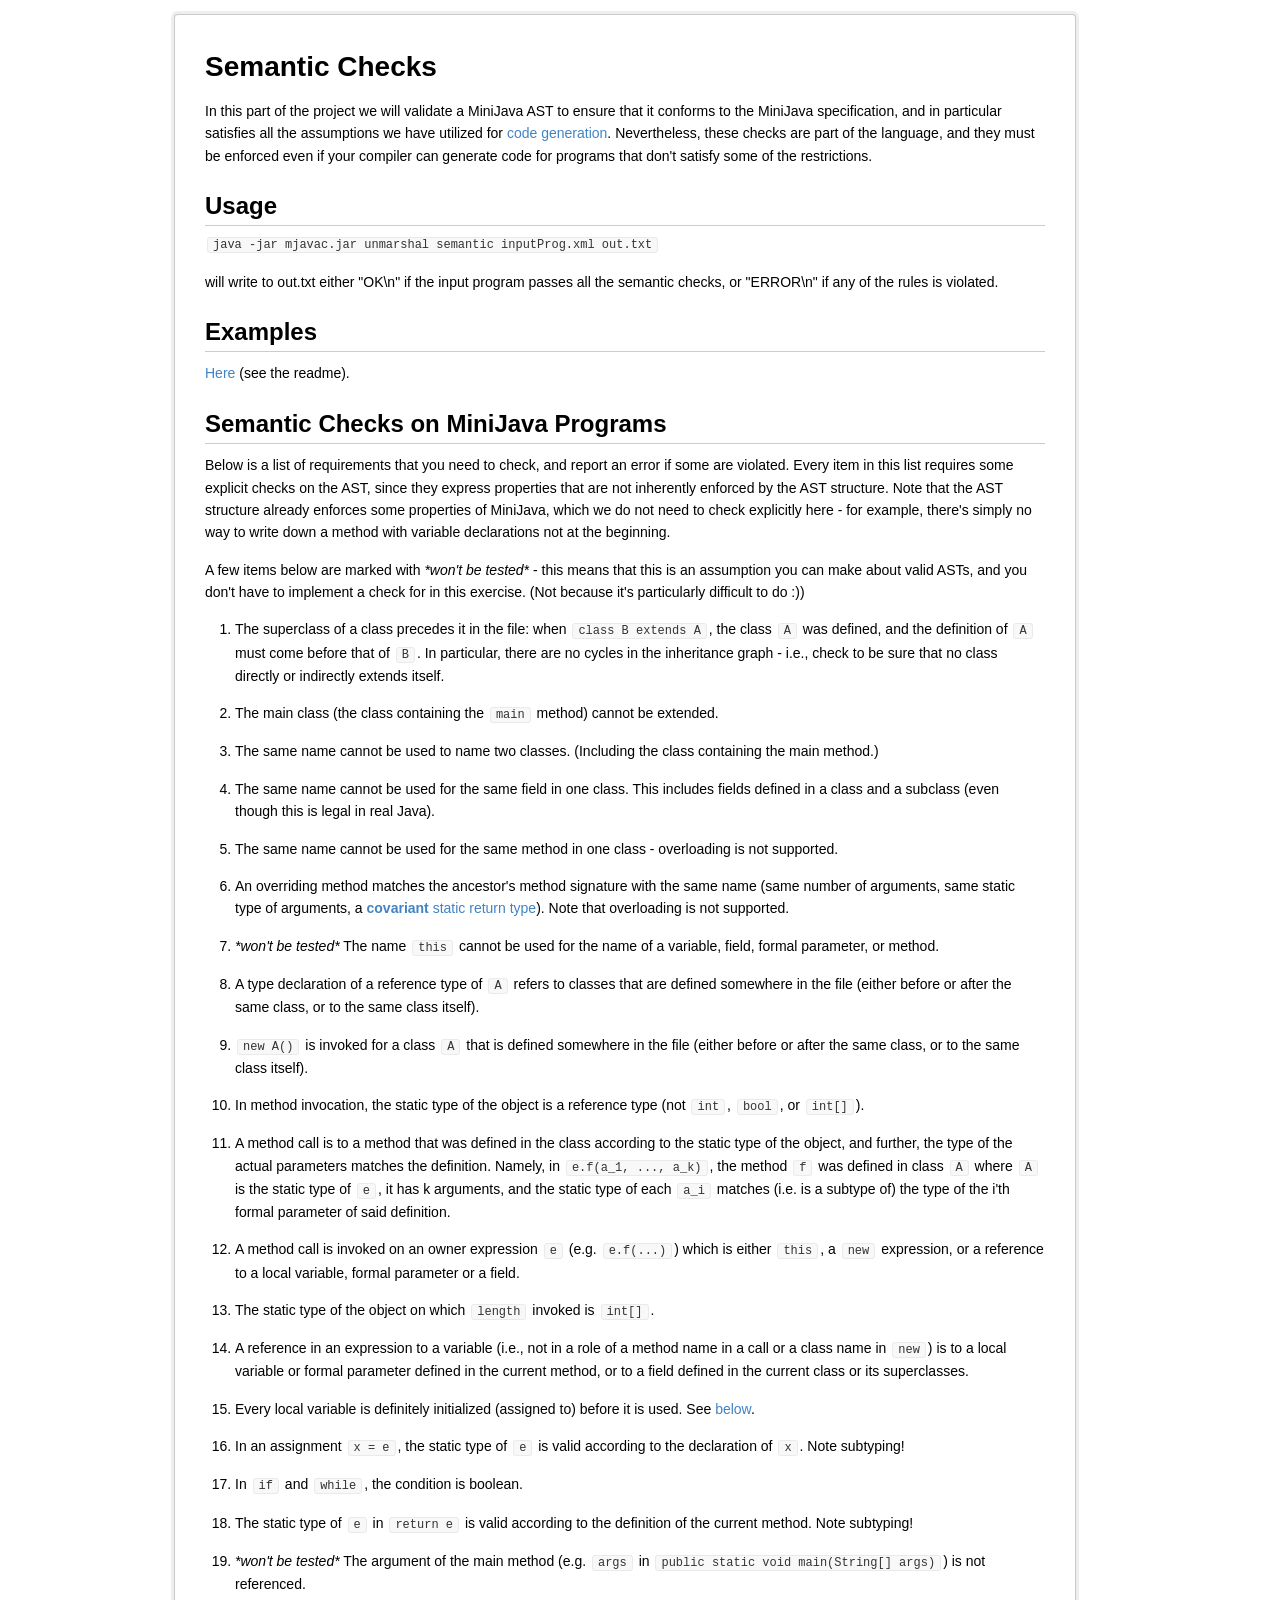
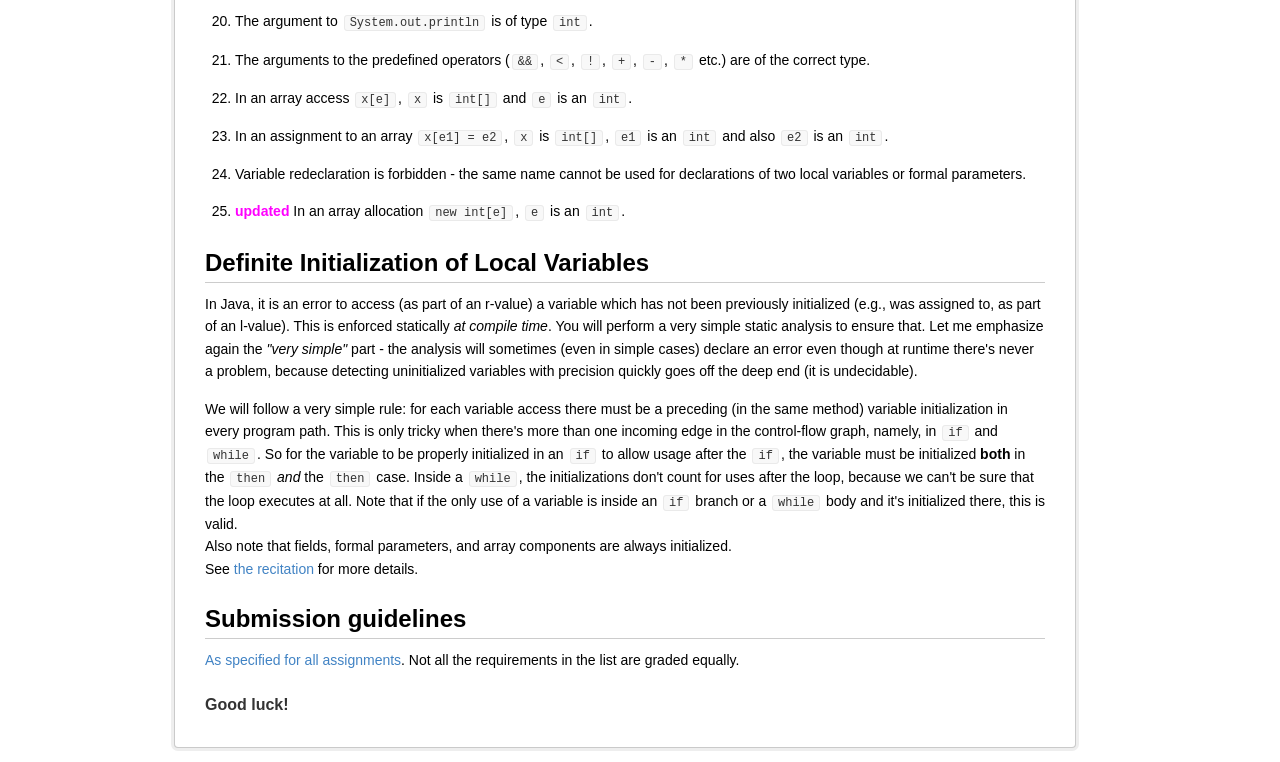
<file: assets/courses/wcc20/semantic.html>
<html>
<head>
  <meta http-equiv="Content-Type" content="text/html; charset=utf-8" />
  <meta http-equiv="Content-Style-Type" content="text/css" />
  <meta name="generator" content="pandoc" />
  <style type="text/css">code{white-space: pre;}</style>
  <link href="data:text/css,%2F%2A%21%20normalize%2Ecss%20v2%2E1%2E3%20%7C%20MIT%20License%20%7C%20git%2Eio%2Fnormalize%20%2A%2F%0A%0A%2F%2A%20obtained%20from%3A%20https%3A%2F%2Fgist%2Egithub%2Ecom%2Fdashed%2F6714393%20%2A%2F%0A%0A%2F%2A%20%3D%3D%3D%3D%3D%3D%3D%3D%3D%3D%3D%3D%3D%3D%3D%3D%3D%3D%3D%3D%3D%3D%3D%3D%3D%3D%3D%3D%3D%3D%3D%3D%3D%3D%3D%3D%3D%3D%3D%3D%3D%3D%3D%3D%3D%3D%3D%3D%3D%3D%3D%3D%3D%3D%3D%3D%3D%3D%3D%3D%3D%3D%3D%3D%3D%3D%3D%3D%3D%3D%3D%3D%3D%3D%0A%20%20%20HTML5%20display%20definitions%0A%20%20%20%3D%3D%3D%3D%3D%3D%3D%3D%3D%3D%3D%3D%3D%3D%3D%3D%3D%3D%3D%3D%3D%3D%3D%3D%3D%3D%3D%3D%3D%3D%3D%3D%3D%3D%3D%3D%3D%3D%3D%3D%3D%3D%3D%3D%3D%3D%3D%3D%3D%3D%3D%3D%3D%3D%3D%3D%3D%3D%3D%3D%3D%3D%3D%3D%3D%3D%3D%3D%3D%3D%3D%3D%3D%3D%20%2A%2F%0A%0A%2F%2A%2A%0A%20%2A%20Correct%20%60block%60%20display%20not%20defined%20in%20IE%208%2F9%2E%0A%20%2A%2F%0A%0Aarticle%2C%0Aaside%2C%0Adetails%2C%0Afigcaption%2C%0Afigure%2C%0Afooter%2C%0Aheader%2C%0Ahgroup%2C%0Amain%2C%0Anav%2C%0Asection%2C%0Asummary%20%7B%0A%20%20%20%20display%3A%20block%3B%0A%7D%0A%0A%2F%2A%2A%0A%20%2A%20Correct%20%60inline%2Dblock%60%20display%20not%20defined%20in%20IE%208%2F9%2E%0A%20%2A%2F%0A%0Aaudio%2C%0Acanvas%2C%0Avideo%20%7B%0A%20%20%20%20display%3A%20inline%2Dblock%3B%0A%7D%0A%0A%2F%2A%2A%0A%20%2A%20Prevent%20modern%20browsers%20from%20displaying%20%60audio%60%20without%20controls%2E%0A%20%2A%20Remove%20excess%20height%20in%20iOS%205%20devices%2E%0A%20%2A%2F%0A%0Aaudio%3Anot%28%5Bcontrols%5D%29%20%7B%0A%20%20%20%20display%3A%20none%3B%0A%20%20%20%20height%3A%200%3B%0A%7D%0A%0A%2F%2A%2A%0A%20%2A%20Address%20%60%5Bhidden%5D%60%20styling%20not%20present%20in%20IE%208%2F9%2E%0A%20%2A%20Hide%20the%20%60template%60%20element%20in%20IE%2C%20Safari%2C%20and%20Firefox%20%3C%2022%2E%0A%20%2A%2F%0A%0A%5Bhidden%5D%2C%0Atemplate%20%7B%0A%20%20%20%20display%3A%20none%3B%0A%7D%0A%0A%2F%2A%20%3D%3D%3D%3D%3D%3D%3D%3D%3D%3D%3D%3D%3D%3D%3D%3D%3D%3D%3D%3D%3D%3D%3D%3D%3D%3D%3D%3D%3D%3D%3D%3D%3D%3D%3D%3D%3D%3D%3D%3D%3D%3D%3D%3D%3D%3D%3D%3D%3D%3D%3D%3D%3D%3D%3D%3D%3D%3D%3D%3D%3D%3D%3D%3D%3D%3D%3D%3D%3D%3D%3D%3D%3D%3D%0A%20%20%20Base%0A%20%20%20%3D%3D%3D%3D%3D%3D%3D%3D%3D%3D%3D%3D%3D%3D%3D%3D%3D%3D%3D%3D%3D%3D%3D%3D%3D%3D%3D%3D%3D%3D%3D%3D%3D%3D%3D%3D%3D%3D%3D%3D%3D%3D%3D%3D%3D%3D%3D%3D%3D%3D%3D%3D%3D%3D%3D%3D%3D%3D%3D%3D%3D%3D%3D%3D%3D%3D%3D%3D%3D%3D%3D%3D%3D%3D%20%2A%2F%0A%0A%2F%2A%2A%0A%20%2A%201%2E%20Set%20default%20font%20family%20to%20sans%2Dserif%2E%0A%20%2A%202%2E%20Prevent%20iOS%20text%20size%20adjust%20after%20orientation%20change%2C%20without%20disabling%0A%20%2A%20%20%20%20user%20zoom%2E%0A%20%2A%2F%0A%0Ahtml%20%7B%0A%20%20%20%20font%2Dfamily%3A%20sans%2Dserif%3B%20%2F%2A%201%20%2A%2F%0A%20%20%20%20%2Dms%2Dtext%2Dsize%2Dadjust%3A%20100%25%3B%20%2F%2A%202%20%2A%2F%0A%20%20%20%20%2Dwebkit%2Dtext%2Dsize%2Dadjust%3A%20100%25%3B%20%2F%2A%202%20%2A%2F%0A%7D%0A%0A%2F%2A%2A%0A%20%2A%20Remove%20default%20margin%2E%0A%20%2A%2F%0A%0Abody%20%7B%0A%20%20%20%20margin%3A%200%3B%0A%7D%0A%0A%2F%2A%20%3D%3D%3D%3D%3D%3D%3D%3D%3D%3D%3D%3D%3D%3D%3D%3D%3D%3D%3D%3D%3D%3D%3D%3D%3D%3D%3D%3D%3D%3D%3D%3D%3D%3D%3D%3D%3D%3D%3D%3D%3D%3D%3D%3D%3D%3D%3D%3D%3D%3D%3D%3D%3D%3D%3D%3D%3D%3D%3D%3D%3D%3D%3D%3D%3D%3D%3D%3D%3D%3D%3D%3D%3D%3D%0A%20%20%20Links%0A%20%20%20%3D%3D%3D%3D%3D%3D%3D%3D%3D%3D%3D%3D%3D%3D%3D%3D%3D%3D%3D%3D%3D%3D%3D%3D%3D%3D%3D%3D%3D%3D%3D%3D%3D%3D%3D%3D%3D%3D%3D%3D%3D%3D%3D%3D%3D%3D%3D%3D%3D%3D%3D%3D%3D%3D%3D%3D%3D%3D%3D%3D%3D%3D%3D%3D%3D%3D%3D%3D%3D%3D%3D%3D%3D%3D%20%2A%2F%0A%0A%2F%2A%2A%0A%20%2A%20Remove%20the%20gray%20background%20color%20from%20active%20links%20in%20IE%2010%2E%0A%20%2A%2F%0A%0Aa%20%7B%0A%20%20%20%20background%3A%20transparent%3B%0A%7D%0A%0A%2F%2A%2A%0A%20%2A%20Address%20%60outline%60%20inconsistency%20between%20Chrome%20and%20other%20browsers%2E%0A%20%2A%2F%0A%0Aa%3Afocus%20%7B%0A%20%20%20%20outline%3A%20thin%20dotted%3B%0A%7D%0A%0A%2F%2A%2A%0A%20%2A%20Improve%20readability%20when%20focused%20and%20also%20mouse%20hovered%20in%20all%20browsers%2E%0A%20%2A%2F%0A%0Aa%3Aactive%2C%0Aa%3Ahover%20%7B%0A%20%20%20%20outline%3A%200%3B%0A%7D%0A%0A%2F%2A%20%3D%3D%3D%3D%3D%3D%3D%3D%3D%3D%3D%3D%3D%3D%3D%3D%3D%3D%3D%3D%3D%3D%3D%3D%3D%3D%3D%3D%3D%3D%3D%3D%3D%3D%3D%3D%3D%3D%3D%3D%3D%3D%3D%3D%3D%3D%3D%3D%3D%3D%3D%3D%3D%3D%3D%3D%3D%3D%3D%3D%3D%3D%3D%3D%3D%3D%3D%3D%3D%3D%3D%3D%3D%3D%0A%20%20%20Typography%0A%20%20%20%3D%3D%3D%3D%3D%3D%3D%3D%3D%3D%3D%3D%3D%3D%3D%3D%3D%3D%3D%3D%3D%3D%3D%3D%3D%3D%3D%3D%3D%3D%3D%3D%3D%3D%3D%3D%3D%3D%3D%3D%3D%3D%3D%3D%3D%3D%3D%3D%3D%3D%3D%3D%3D%3D%3D%3D%3D%3D%3D%3D%3D%3D%3D%3D%3D%3D%3D%3D%3D%3D%3D%3D%3D%3D%20%2A%2F%0A%0A%2F%2A%2A%0A%20%2A%20Address%20variable%20%60h1%60%20font%2Dsize%20and%20margin%20within%20%60section%60%20and%20%60article%60%0A%20%2A%20contexts%20in%20Firefox%204%2B%2C%20Safari%205%2C%20and%20Chrome%2E%0A%20%2A%2F%0A%0Ah1%20%7B%0A%20%20%20%20font%2Dsize%3A%202em%3B%0A%20%20%20%20margin%3A%200%2E67em%200%3B%0A%7D%0A%0A%2F%2A%2A%0A%20%2A%20Address%20styling%20not%20present%20in%20IE%208%2F9%2C%20Safari%205%2C%20and%20Chrome%2E%0A%20%2A%2F%0A%0Aabbr%5Btitle%5D%20%7B%0A%20%20%20%20border%2Dbottom%3A%201px%20dotted%3B%0A%7D%0A%0A%2F%2A%2A%0A%20%2A%20Address%20style%20set%20to%20%60bolder%60%20in%20Firefox%204%2B%2C%20Safari%205%2C%20and%20Chrome%2E%0A%20%2A%2F%0A%0Ab%2C%0Astrong%20%7B%0A%20%20%20%20font%2Dweight%3A%20bold%3B%0A%7D%0A%0A%2F%2A%2A%0A%20%2A%20Address%20styling%20not%20present%20in%20Safari%205%20and%20Chrome%2E%0A%20%2A%2F%0A%0Adfn%20%7B%0A%20%20%20%20font%2Dstyle%3A%20italic%3B%0A%7D%0A%0A%2F%2A%2A%0A%20%2A%20Address%20differences%20between%20Firefox%20and%20other%20browsers%2E%0A%20%2A%2F%0A%0Ahr%20%7B%0A%20%20%20%20%2Dmoz%2Dbox%2Dsizing%3A%20content%2Dbox%3B%0A%20%20%20%20box%2Dsizing%3A%20content%2Dbox%3B%0A%20%20%20%20height%3A%200%3B%0A%7D%0A%0A%2F%2A%2A%0A%20%2A%20Address%20styling%20not%20present%20in%20IE%208%2F9%2E%0A%20%2A%2F%0A%0Amark%20%7B%0A%20%20%20%20background%3A%20%23ff0%3B%0A%20%20%20%20color%3A%20%23000%3B%0A%7D%0A%0A%2F%2A%2A%0A%20%2A%20Correct%20font%20family%20set%20oddly%20in%20Safari%205%20and%20Chrome%2E%0A%20%2A%2F%0A%0Acode%2C%0Akbd%2C%0Apre%2C%0Asamp%20%7B%0A%20%20%20%20font%2Dfamily%3A%20monospace%2C%20serif%3B%0A%20%20%20%20font%2Dsize%3A%201em%3B%0A%7D%0A%0A%2F%2A%2A%0A%20%2A%20Improve%20readability%20of%20pre%2Dformatted%20text%20in%20all%20browsers%2E%0A%20%2A%2F%0A%0Apre%20%7B%0A%20%20%20%20white%2Dspace%3A%20pre%2Dwrap%3B%0A%7D%0A%0A%2F%2A%2A%0A%20%2A%20Set%20consistent%20quote%20types%2E%0A%20%2A%2F%0A%0Aq%20%7B%0A%20%20%20%20quotes%3A%20%22%5C201C%22%20%22%5C201D%22%20%22%5C2018%22%20%22%5C2019%22%3B%0A%7D%0A%0A%2F%2A%2A%0A%20%2A%20Address%20inconsistent%20and%20variable%20font%20size%20in%20all%20browsers%2E%0A%20%2A%2F%0A%0Asmall%20%7B%0A%20%20%20%20font%2Dsize%3A%2080%25%3B%0A%7D%0A%0A%2F%2A%2A%0A%20%2A%20Prevent%20%60sub%60%20and%20%60sup%60%20affecting%20%60line%2Dheight%60%20in%20all%20browsers%2E%0A%20%2A%2F%0A%0Asub%2C%0Asup%20%7B%0A%20%20%20%20font%2Dsize%3A%2075%25%3B%0A%20%20%20%20line%2Dheight%3A%200%3B%0A%20%20%20%20position%3A%20relative%3B%0A%20%20%20%20vertical%2Dalign%3A%20baseline%3B%0A%7D%0A%0Asup%20%7B%0A%20%20%20%20top%3A%20%2D0%2E5em%3B%0A%7D%0A%0Asub%20%7B%0A%20%20%20%20bottom%3A%20%2D0%2E25em%3B%0A%7D%0A%0A%2F%2A%20%3D%3D%3D%3D%3D%3D%3D%3D%3D%3D%3D%3D%3D%3D%3D%3D%3D%3D%3D%3D%3D%3D%3D%3D%3D%3D%3D%3D%3D%3D%3D%3D%3D%3D%3D%3D%3D%3D%3D%3D%3D%3D%3D%3D%3D%3D%3D%3D%3D%3D%3D%3D%3D%3D%3D%3D%3D%3D%3D%3D%3D%3D%3D%3D%3D%3D%3D%3D%3D%3D%3D%3D%3D%3D%0A%20%20%20Embedded%20content%0A%20%20%20%3D%3D%3D%3D%3D%3D%3D%3D%3D%3D%3D%3D%3D%3D%3D%3D%3D%3D%3D%3D%3D%3D%3D%3D%3D%3D%3D%3D%3D%3D%3D%3D%3D%3D%3D%3D%3D%3D%3D%3D%3D%3D%3D%3D%3D%3D%3D%3D%3D%3D%3D%3D%3D%3D%3D%3D%3D%3D%3D%3D%3D%3D%3D%3D%3D%3D%3D%3D%3D%3D%3D%3D%3D%3D%20%2A%2F%0A%0A%2F%2A%2A%0A%20%2A%20Remove%20border%20when%20inside%20%60a%60%20element%20in%20IE%208%2F9%2E%0A%20%2A%2F%0A%0Aimg%20%7B%0A%20%20%20%20border%3A%200%3B%0A%7D%0A%0A%2F%2A%2A%0A%20%2A%20Correct%20overflow%20displayed%20oddly%20in%20IE%209%2E%0A%20%2A%2F%0A%0Asvg%3Anot%28%3Aroot%29%20%7B%0A%20%20%20%20overflow%3A%20hidden%3B%0A%7D%0A%0A%2F%2A%20%3D%3D%3D%3D%3D%3D%3D%3D%3D%3D%3D%3D%3D%3D%3D%3D%3D%3D%3D%3D%3D%3D%3D%3D%3D%3D%3D%3D%3D%3D%3D%3D%3D%3D%3D%3D%3D%3D%3D%3D%3D%3D%3D%3D%3D%3D%3D%3D%3D%3D%3D%3D%3D%3D%3D%3D%3D%3D%3D%3D%3D%3D%3D%3D%3D%3D%3D%3D%3D%3D%3D%3D%3D%3D%0A%20%20%20Figures%0A%20%20%20%3D%3D%3D%3D%3D%3D%3D%3D%3D%3D%3D%3D%3D%3D%3D%3D%3D%3D%3D%3D%3D%3D%3D%3D%3D%3D%3D%3D%3D%3D%3D%3D%3D%3D%3D%3D%3D%3D%3D%3D%3D%3D%3D%3D%3D%3D%3D%3D%3D%3D%3D%3D%3D%3D%3D%3D%3D%3D%3D%3D%3D%3D%3D%3D%3D%3D%3D%3D%3D%3D%3D%3D%3D%3D%20%2A%2F%0A%0A%2F%2A%2A%0A%20%2A%20Address%20margin%20not%20present%20in%20IE%208%2F9%20and%20Safari%205%2E%0A%20%2A%2F%0A%0Afigure%20%7B%0A%20%20%20%20margin%3A%200%3B%0A%7D%0A%0A%2F%2A%20%3D%3D%3D%3D%3D%3D%3D%3D%3D%3D%3D%3D%3D%3D%3D%3D%3D%3D%3D%3D%3D%3D%3D%3D%3D%3D%3D%3D%3D%3D%3D%3D%3D%3D%3D%3D%3D%3D%3D%3D%3D%3D%3D%3D%3D%3D%3D%3D%3D%3D%3D%3D%3D%3D%3D%3D%3D%3D%3D%3D%3D%3D%3D%3D%3D%3D%3D%3D%3D%3D%3D%3D%3D%3D%0A%20%20%20Forms%0A%20%20%20%3D%3D%3D%3D%3D%3D%3D%3D%3D%3D%3D%3D%3D%3D%3D%3D%3D%3D%3D%3D%3D%3D%3D%3D%3D%3D%3D%3D%3D%3D%3D%3D%3D%3D%3D%3D%3D%3D%3D%3D%3D%3D%3D%3D%3D%3D%3D%3D%3D%3D%3D%3D%3D%3D%3D%3D%3D%3D%3D%3D%3D%3D%3D%3D%3D%3D%3D%3D%3D%3D%3D%3D%3D%3D%20%2A%2F%0A%0A%2F%2A%2A%0A%20%2A%20Define%20consistent%20border%2C%20margin%2C%20and%20padding%2E%0A%20%2A%2F%0A%0Afieldset%20%7B%0A%20%20%20%20border%3A%201px%20solid%20%23c0c0c0%3B%0A%20%20%20%20margin%3A%200%202px%3B%0A%20%20%20%20padding%3A%200%2E35em%200%2E625em%200%2E75em%3B%0A%7D%0A%0A%2F%2A%2A%0A%20%2A%201%2E%20Correct%20%60color%60%20not%20being%20inherited%20in%20IE%208%2F9%2E%0A%20%2A%202%2E%20Remove%20padding%20so%20people%20aren%27t%20caught%20out%20if%20they%20zero%20out%20fieldsets%2E%0A%20%2A%2F%0A%0Alegend%20%7B%0A%20%20%20%20border%3A%200%3B%20%2F%2A%201%20%2A%2F%0A%20%20%20%20padding%3A%200%3B%20%2F%2A%202%20%2A%2F%0A%7D%0A%0A%2F%2A%2A%0A%20%2A%201%2E%20Correct%20font%20family%20not%20being%20inherited%20in%20all%20browsers%2E%0A%20%2A%202%2E%20Correct%20font%20size%20not%20being%20inherited%20in%20all%20browsers%2E%0A%20%2A%203%2E%20Address%20margins%20set%20differently%20in%20Firefox%204%2B%2C%20Safari%205%2C%20and%20Chrome%2E%0A%20%2A%2F%0A%0Abutton%2C%0Ainput%2C%0Aselect%2C%0Atextarea%20%7B%0A%20%20%20%20font%2Dfamily%3A%20inherit%3B%20%2F%2A%201%20%2A%2F%0A%20%20%20%20font%2Dsize%3A%20100%25%3B%20%2F%2A%202%20%2A%2F%0A%20%20%20%20margin%3A%200%3B%20%2F%2A%203%20%2A%2F%0A%7D%0A%0A%2F%2A%2A%0A%20%2A%20Address%20Firefox%204%2B%20setting%20%60line%2Dheight%60%20on%20%60input%60%20using%20%60%21important%60%20in%0A%20%2A%20the%20UA%20stylesheet%2E%0A%20%2A%2F%0A%0Abutton%2C%0Ainput%20%7B%0A%20%20%20%20line%2Dheight%3A%20normal%3B%0A%7D%0A%0A%2F%2A%2A%0A%20%2A%20Address%20inconsistent%20%60text%2Dtransform%60%20inheritance%20for%20%60button%60%20and%20%60select%60%2E%0A%20%2A%20All%20other%20form%20control%20elements%20do%20not%20inherit%20%60text%2Dtransform%60%20values%2E%0A%20%2A%20Correct%20%60button%60%20style%20inheritance%20in%20Chrome%2C%20Safari%205%2B%2C%20and%20IE%208%2B%2E%0A%20%2A%20Correct%20%60select%60%20style%20inheritance%20in%20Firefox%204%2B%20and%20Opera%2E%0A%20%2A%2F%0A%0Abutton%2C%0Aselect%20%7B%0A%20%20%20%20text%2Dtransform%3A%20none%3B%0A%7D%0A%0A%2F%2A%2A%0A%20%2A%201%2E%20Avoid%20the%20WebKit%20bug%20in%20Android%204%2E0%2E%2A%20where%20%282%29%20destroys%20native%20%60audio%60%0A%20%2A%20%20%20%20and%20%60video%60%20controls%2E%0A%20%2A%202%2E%20Correct%20inability%20to%20style%20clickable%20%60input%60%20types%20in%20iOS%2E%0A%20%2A%203%2E%20Improve%20usability%20and%20consistency%20of%20cursor%20style%20between%20image%2Dtype%0A%20%2A%20%20%20%20%60input%60%20and%20others%2E%0A%20%2A%2F%0A%0Abutton%2C%0Ahtml%20input%5Btype%3D%22button%22%5D%2C%20%2F%2A%201%20%2A%2F%0Ainput%5Btype%3D%22reset%22%5D%2C%0Ainput%5Btype%3D%22submit%22%5D%20%7B%0A%20%20%20%20%2Dwebkit%2Dappearance%3A%20button%3B%20%2F%2A%202%20%2A%2F%0A%20%20%20%20cursor%3A%20pointer%3B%20%2F%2A%203%20%2A%2F%0A%7D%0A%0A%2F%2A%2A%0A%20%2A%20Re%2Dset%20default%20cursor%20for%20disabled%20elements%2E%0A%20%2A%2F%0A%0Abutton%5Bdisabled%5D%2C%0Ahtml%20input%5Bdisabled%5D%20%7B%0A%20%20%20%20cursor%3A%20default%3B%0A%7D%0A%0A%2F%2A%2A%0A%20%2A%201%2E%20Address%20box%20sizing%20set%20to%20%60content%2Dbox%60%20in%20IE%208%2F9%2F10%2E%0A%20%2A%202%2E%20Remove%20excess%20padding%20in%20IE%208%2F9%2F10%2E%0A%20%2A%2F%0A%0Ainput%5Btype%3D%22checkbox%22%5D%2C%0Ainput%5Btype%3D%22radio%22%5D%20%7B%0A%20%20%20%20box%2Dsizing%3A%20border%2Dbox%3B%20%2F%2A%201%20%2A%2F%0A%20%20%20%20padding%3A%200%3B%20%2F%2A%202%20%2A%2F%0A%7D%0A%0A%2F%2A%2A%0A%20%2A%201%2E%20Address%20%60appearance%60%20set%20to%20%60searchfield%60%20in%20Safari%205%20and%20Chrome%2E%0A%20%2A%202%2E%20Address%20%60box%2Dsizing%60%20set%20to%20%60border%2Dbox%60%20in%20Safari%205%20and%20Chrome%0A%20%2A%20%20%20%20%28include%20%60%2Dmoz%60%20to%20future%2Dproof%29%2E%0A%20%2A%2F%0A%0Ainput%5Btype%3D%22search%22%5D%20%7B%0A%20%20%20%20%2Dwebkit%2Dappearance%3A%20textfield%3B%20%2F%2A%201%20%2A%2F%0A%20%20%20%20%2Dmoz%2Dbox%2Dsizing%3A%20content%2Dbox%3B%0A%20%20%20%20%2Dwebkit%2Dbox%2Dsizing%3A%20content%2Dbox%3B%20%2F%2A%202%20%2A%2F%0A%20%20%20%20box%2Dsizing%3A%20content%2Dbox%3B%0A%7D%0A%0A%2F%2A%2A%0A%20%2A%20Remove%20inner%20padding%20and%20search%20cancel%20button%20in%20Safari%205%20and%20Chrome%0A%20%2A%20on%20OS%20X%2E%0A%20%2A%2F%0A%0Ainput%5Btype%3D%22search%22%5D%3A%3A%2Dwebkit%2Dsearch%2Dcancel%2Dbutton%2C%0Ainput%5Btype%3D%22search%22%5D%3A%3A%2Dwebkit%2Dsearch%2Ddecoration%20%7B%0A%20%20%20%20%2Dwebkit%2Dappearance%3A%20none%3B%0A%7D%0A%0A%2F%2A%2A%0A%20%2A%20Remove%20inner%20padding%20and%20border%20in%20Firefox%204%2B%2E%0A%20%2A%2F%0A%0Abutton%3A%3A%2Dmoz%2Dfocus%2Dinner%2C%0Ainput%3A%3A%2Dmoz%2Dfocus%2Dinner%20%7B%0A%20%20%20%20border%3A%200%3B%0A%20%20%20%20padding%3A%200%3B%0A%7D%0A%0A%2F%2A%2A%0A%20%2A%201%2E%20Remove%20default%20vertical%20scrollbar%20in%20IE%208%2F9%2E%0A%20%2A%202%2E%20Improve%20readability%20and%20alignment%20in%20all%20browsers%2E%0A%20%2A%2F%0A%0Atextarea%20%7B%0A%20%20%20%20overflow%3A%20auto%3B%20%2F%2A%201%20%2A%2F%0A%20%20%20%20vertical%2Dalign%3A%20top%3B%20%2F%2A%202%20%2A%2F%0A%7D%0A%0A%2F%2A%20%3D%3D%3D%3D%3D%3D%3D%3D%3D%3D%3D%3D%3D%3D%3D%3D%3D%3D%3D%3D%3D%3D%3D%3D%3D%3D%3D%3D%3D%3D%3D%3D%3D%3D%3D%3D%3D%3D%3D%3D%3D%3D%3D%3D%3D%3D%3D%3D%3D%3D%3D%3D%3D%3D%3D%3D%3D%3D%3D%3D%3D%3D%3D%3D%3D%3D%3D%3D%3D%3D%3D%3D%3D%3D%0A%20%20%20Tables%0A%20%20%20%3D%3D%3D%3D%3D%3D%3D%3D%3D%3D%3D%3D%3D%3D%3D%3D%3D%3D%3D%3D%3D%3D%3D%3D%3D%3D%3D%3D%3D%3D%3D%3D%3D%3D%3D%3D%3D%3D%3D%3D%3D%3D%3D%3D%3D%3D%3D%3D%3D%3D%3D%3D%3D%3D%3D%3D%3D%3D%3D%3D%3D%3D%3D%3D%3D%3D%3D%3D%3D%3D%3D%3D%3D%3D%20%2A%2F%0A%0A%2F%2A%2A%0A%20%2A%20Remove%20most%20spacing%20between%20table%20cells%2E%0A%20%2A%2F%0A%0Atable%20%7B%0A%20%20%20%20border%2Dcollapse%3A%20collapse%3B%0A%20%20%20%20border%2Dspacing%3A%200%3B%0A%7D%0A%0A%2Ego%2Dtop%20%7B%0Aposition%3A%20fixed%3B%0Abottom%3A%202em%3B%0Aright%3A%202em%3B%0Atext%2Ddecoration%3A%20none%3B%0Abackground%2Dcolor%3A%20%23E0E0E0%3B%0Afont%2Dsize%3A%2012px%3B%0Apadding%3A%201em%3B%0Adisplay%3A%20inline%3B%0A%7D%0A%0A%2F%2A%20Github%20css%20%2A%2F%0A%0Ahtml%2Cbody%7B%20%20%20%20%20%20%20%20margin%3A%20auto%3B%0A%20%20%20%20padding%2Dright%3A%201em%3B%0A%20%20%20%20padding%2Dleft%3A%201em%3B%0A%20%20%20%20max%2Dwidth%3A%2060em%3B%20color%3Ablack%3B%7D%2A%3Anot%28%27%23mkdbuttons%27%29%7Bmargin%3A0%3Bpadding%3A0%7Dbody%7Bfont%3A13%2E34px%20helvetica%2Carial%2Cfreesans%2Cclean%2Csans%2Dserif%3B%2Dwebkit%2Dfont%2Dsmoothing%3Asubpixel%2Dantialiased%3Bline%2Dheight%3A1%2E4%3Bpadding%3A3px%3Bbackground%3A%23fff%3Bborder%2Dradius%3A3px%3B%2Dmoz%2Dborder%2Dradius%3A3px%3B%2Dwebkit%2Dborder%2Dradius%3A3px%7Dp%7Bmargin%3A1em%200%7Da%7Bcolor%3A%234183c4%3Btext%2Ddecoration%3Anone%7Dbody%7Bbackground%2Dcolor%3A%23fff%3Bpadding%3A30px%3Bmargin%3A15px%3Bfont%2Dsize%3A14px%3Bline%2Dheight%3A1%2E6%7Dbody%3E%2A%3Afirst%2Dchild%7Bmargin%2Dtop%3A0%21important%7Dbody%3E%2A%3Alast%2Dchild%7Bmargin%2Dbottom%3A0%21important%7D%40media%20screen%7Bbody%7Bbox%2Dshadow%3A0%200%200%201px%20%23cacaca%2C0%200%200%204px%20%23eee%7D%7Dh1%2Ch2%2Ch3%2Ch4%2Ch5%2Ch6%7Bmargin%3A20px%200%2010px%3Bpadding%3A0%3Bfont%2Dweight%3Abold%3B%2Dwebkit%2Dfont%2Dsmoothing%3Asubpixel%2Dantialiased%3Bcursor%3Atext%7Dh1%7Bfont%2Dsize%3A28px%3Bcolor%3A%23000%7Dh2%7Bfont%2Dsize%3A24px%3Bborder%2Dbottom%3A1px%20solid%20%23ccc%3Bcolor%3A%23000%7Dh3%7Bfont%2Dsize%3A18px%3Bcolor%3A%23333%7Dh4%7Bfont%2Dsize%3A16px%3Bcolor%3A%23333%7Dh5%7Bfont%2Dsize%3A14px%3Bcolor%3A%23333%7Dh6%7Bcolor%3A%23777%3Bfont%2Dsize%3A14px%7Dp%2Cblockquote%2Ctable%2Cpre%7Bmargin%3A15px%200%7Dul%7Bpadding%2Dleft%3A30px%7Dol%7Bpadding%2Dleft%3A30px%7Dol%20li%20ul%3Afirst%2Dof%2Dtype%7Bmargin%2Dtop%3A0%7Dhr%7Bbackground%3Atransparent%20url%28data%3Aimage%2Fpng%3Bbase64%3Bbase64%2CiVBORw0KGgoAAAANSUhEUgAAAAYAAAAECAYAAACtBE5DAAAAGXRFWHRTb2Z0d2FyZQBBZG9iZSBJbWFnZVJlYWR5ccllPAAAAyJpVFh0WE1MOmNvbS5hZG9iZS54bXAAAAAAADw%2FeHBhY2tldCBiZWdpbj0i77u%2FIiBpZD0iVzVNME1wQ2VoaUh6cmVTek5UY3prYzlkIj8%[base64]%2FPqqezsUAAAAfSURBVHjaYmRABcYwBiM2QSA4y4hNEKYDQxAEAAIMAHNGAzhkPOlYAAAAAElFTkSuQmCC%29%20repeat%2Dx%200%200%3Bborder%3A0%20none%3Bcolor%3A%23ccc%3Bheight%3A4px%3Bpadding%3A0%7Dbody%3Eh2%3Afirst%2Dchild%7Bmargin%2Dtop%3A0%3Bpadding%2Dtop%3A0%7Dbody%3Eh1%3Afirst%2Dchild%7Bmargin%2Dtop%3A0%3Bpadding%2Dtop%3A0%7Dbody%3Eh1%3Afirst%2Dchild%2Bh2%7Bmargin%2Dtop%3A0%3Bpadding%2Dtop%3A0%7Dbody%3Eh3%3Afirst%2Dchild%2Cbody%3Eh4%3Afirst%2Dchild%2Cbody%3Eh5%3Afirst%2Dchild%2Cbody%3Eh6%3Afirst%2Dchild%7Bmargin%2Dtop%3A0%3Bpadding%2Dtop%3A0%7Da%3Afirst%2Dchild%20h1%2Ca%3Afirst%2Dchild%20h2%2Ca%3Afirst%2Dchild%20h3%2Ca%3Afirst%2Dchild%20h4%2Ca%3Afirst%2Dchild%20h5%2Ca%3Afirst%2Dchild%20h6%7Bmargin%2Dtop%3A0%3Bpadding%2Dtop%3A0%7Dh1%2Bp%2Ch2%2Bp%2Ch3%2Bp%2Ch4%2Bp%2Ch5%2Bp%2Ch6%2Bp%2Cul%20li%3E%3Afirst%2Dchild%2Col%20li%3E%3Afirst%2Dchild%7Bmargin%2Dtop%3A0%7Ddl%7Bpadding%3A0%7Ddl%20dt%7Bfont%2Dsize%3A14px%3Bfont%2Dweight%3Abold%3Bfont%2Dstyle%3Aitalic%3Bpadding%3A0%3Bmargin%3A15px%200%205px%7Ddl%20dt%3Afirst%2Dchild%7Bpadding%3A0%7Ddl%20dt%3E%3Afirst%2Dchild%7Bmargin%2Dtop%3A0%7Ddl%20dt%3E%3Alast%2Dchild%7Bmargin%2Dbottom%3A0%7Ddl%20dd%7Bmargin%3A0%200%2015px%3Bpadding%3A0%2015px%7Ddl%20dd%3E%3Afirst%2Dchild%7Bmargin%2Dtop%3A0%7Ddl%20dd%3E%3Alast%2Dchild%7Bmargin%2Dbottom%3A0%7Dblockquote%7Bborder%2Dleft%3A4px%20solid%20%23DDD%3Bpadding%3A0%2015px%3Bcolor%3A%23777%7Dblockquote%3E%3Afirst%2Dchild%7Bmargin%2Dtop%3A0%7Dblockquote%3E%3Alast%2Dchild%7Bmargin%2Dbottom%3A0%7Dtable%7Bborder%2Dcollapse%3Acollapse%3Bborder%2Dspacing%3A0%3Bfont%2Dsize%3A100%25%3Bfont%3Ainherit%7Dtable%20th%7Bfont%2Dweight%3Abold%3Bborder%3A1px%20solid%20%23ccc%3Bpadding%3A6px%2013px%7Dtable%20td%7Bborder%3A1px%20solid%20%23ccc%3Bpadding%3A6px%2013px%7Dtable%20tr%7Bborder%2Dtop%3A1px%20solid%20%23ccc%3Bbackground%2Dcolor%3A%23fff%7Dtable%20tr%3Anth%2Dchild%282n%29%7Bbackground%2Dcolor%3A%23f8f8f8%7Dimg%7Bmax%2Dwidth%3A100%25%7Dcode%2Ctt%7Bmargin%3A0%202px%3Bpadding%3A0%205px%3Bwhite%2Dspace%3Anowrap%3Bborder%3A1px%20solid%20%23eaeaea%3Bbackground%2Dcolor%3A%23f8f8f8%3Bborder%2Dradius%3A3px%3Bfont%2Dfamily%3AConsolas%2C%27Liberation%20Mono%27%2CCourier%2Cmonospace%3Bfont%2Dsize%3A12px%3Bcolor%3A%23333%7Dpre%3Ecode%7Bmargin%3A0%3Bpadding%3A0%3Bwhite%2Dspace%3Apre%3Bborder%3A0%3Bbackground%3Atransparent%7D%2Ehighlight%20pre%7Bbackground%2Dcolor%3A%23f8f8f8%3Bborder%3A1px%20solid%20%23ccc%3Bfont%2Dsize%3A13px%3Bline%2Dheight%3A19px%3Boverflow%3Aauto%3Bpadding%3A6px%2010px%3Bborder%2Dradius%3A3px%7Dpre%7Bbackground%2Dcolor%3A%23f8f8f8%3Bborder%3A1px%20solid%20%23ccc%3Bfont%2Dsize%3A13px%3Bline%2Dheight%3A19px%3Boverflow%3Aauto%3Bpadding%3A6px%2010px%3Bborder%2Dradius%3A3px%7Dpre%20code%2Cpre%20tt%7Bbackground%2Dcolor%3Atransparent%3Bborder%3A0%7D%2Epoetry%20pre%7Bfont%2Dfamily%3AGeorgia%2CGaramond%2Cserif%21important%3Bfont%2Dstyle%3Aitalic%3Bfont%2Dsize%3A110%25%21important%3Bline%2Dheight%3A1%2E6em%3Bdisplay%3Ablock%3Bmargin%2Dleft%3A1em%7D%2Epoetry%20pre%20code%7Bfont%2Dfamily%3AGeorgia%2CGaramond%2Cserif%21important%3Bword%2Dbreak%3Abreak%2Dall%3Bword%2Dbreak%3Abreak%2Dword%3B%2Dwebkit%2Dhyphens%3Aauto%3B%2Dmoz%2Dhyphens%3Aauto%3Bhyphens%3Aauto%3Bwhite%2Dspace%3Apre%2Dwrap%7Dsup%2Csub%2Ca%2Efootnote%7Bfont%2Dsize%3A1%2E4ex%3Bheight%3A0%3Bline%2Dheight%3A1%3Bvertical%2Dalign%3Asuper%3Bposition%3Arelative%7Dsub%7Bvertical%2Dalign%3Asub%3Btop%3A%2D1px%7D%40media%20print%7Bbody%7Bbackground%3A%23fff%7Dimg%2Cpre%2Cblockquote%2Ctable%2Cfigure%7Bpage%2Dbreak%2Dinside%3Aavoid%7Dbody%7Bbackground%3A%23fff%3Bborder%3A0%7Dcode%7Bbackground%2Dcolor%3A%23fff%3Bcolor%3A%23333%21important%3Bpadding%3A0%20%2E2em%3Bborder%3A1px%20solid%20%23dedede%7Dpre%7Bbackground%3A%23fff%7Dpre%20code%7Bbackground%2Dcolor%3Awhite%21important%3Boverflow%3Avisible%7D%7D%40media%20screen%7Bbody%2Einverted%7Bcolor%3A%23eee%21important%3Bborder%2Dcolor%3A%23555%3Bbox%2Dshadow%3Anone%7D%2Einverted%20body%2C%2Einverted%20hr%20%2Einverted%20p%2C%2Einverted%20td%2C%2Einverted%20li%2C%2Einverted%20h1%2C%2Einverted%20h2%2C%2Einverted%20h3%2C%2Einverted%20h4%2C%2Einverted%20h5%2C%2Einverted%20h6%2C%2Einverted%20th%2C%2Einverted%20%2Emath%2C%2Einverted%20caption%2C%2Einverted%20dd%2C%2Einverted%20dt%2C%2Einverted%20blockquote%7Bcolor%3A%23eee%21important%3Bborder%2Dcolor%3A%23555%3Bbox%2Dshadow%3Anone%7D%2Einverted%20td%2C%2Einverted%20th%7Bbackground%3A%23333%7D%2Einverted%20h2%7Bborder%2Dcolor%3A%23555%7D%2Einverted%20hr%7Bborder%2Dcolor%3A%23777%3Bborder%2Dwidth%3A1px%21important%7D%3A%3Aselection%7Bbackground%3Argba%28157%2C193%2C200%2C0%2E5%29%7Dh1%3A%3Aselection%7Bbackground%2Dcolor%3Argba%2845%2C156%2C208%2C0%2E3%29%7Dh2%3A%3Aselection%7Bbackground%2Dcolor%3Argba%2890%2C182%2C224%2C0%2E3%29%7Dh3%3A%3Aselection%2Ch4%3A%3Aselection%2Ch5%3A%3Aselection%2Ch6%3A%3Aselection%2Cli%3A%3Aselection%2Col%3A%3Aselection%7Bbackground%2Dcolor%3Argba%28133%2C201%2C232%2C0%2E3%29%7Dcode%3A%3Aselection%7Bbackground%2Dcolor%3Argba%280%2C0%2C0%2C0%2E7%29%3Bcolor%3A%23eee%7Dcode%20span%3A%3Aselection%7Bbackground%2Dcolor%3Argba%280%2C0%2C0%2C0%2E7%29%21important%3Bcolor%3A%23eee%21important%7Da%3A%3Aselection%7Bbackground%2Dcolor%3Argba%28255%2C230%2C102%2C0%2E2%29%7D%2Einverted%20a%3A%3Aselection%7Bbackground%2Dcolor%3Argba%28255%2C230%2C102%2C0%2E6%29%7Dtd%3A%3Aselection%2Cth%3A%3Aselection%2Ccaption%3A%3Aselection%7Bbackground%2Dcolor%3Argba%28180%2C237%2C95%2C0%2E5%29%7D%2Einverted%7Bbackground%3A%230b2531%3Bbackground%3A%23252a2a%7D%2Einverted%20body%7Bbackground%3A%23252a2a%7D%2Einverted%20a%7Bcolor%3A%23acd1d5%7D%7D%2Ehighlight%20%2Ec%7Bcolor%3A%23998%3Bfont%2Dstyle%3Aitalic%7D%2Ehighlight%20%2Eerr%7Bcolor%3A%23a61717%3Bbackground%2Dcolor%3A%23e3d2d2%7D%2Ehighlight%20%2Ek%2C%2Ehighlight%20%2Eo%7Bfont%2Dweight%3Abold%7D%2Ehighlight%20%2Ecm%7Bcolor%3A%23998%3Bfont%2Dstyle%3Aitalic%7D%2Ehighlight%20%2Ecp%7Bcolor%3A%23999%3Bfont%2Dweight%3Abold%7D%2Ehighlight%20%2Ec1%7Bcolor%3A%23998%3Bfont%2Dstyle%3Aitalic%7D%2Ehighlight%20%2Ecs%7Bcolor%3A%23999%3Bfont%2Dweight%3Abold%3Bfont%2Dstyle%3Aitalic%7D%2Ehighlight%20%2Egd%7Bcolor%3A%23000%3Bbackground%2Dcolor%3A%23fdd%7D%2Ehighlight%20%2Egd%20%2Ex%7Bcolor%3A%23000%3Bbackground%2Dcolor%3A%23faa%7D%2Ehighlight%20%2Ege%7Bfont%2Dstyle%3Aitalic%7D%2Ehighlight%20%2Egr%7Bcolor%3A%23a00%7D%2Ehighlight%20%2Egh%7Bcolor%3A%23999%7D%2Ehighlight%20%2Egi%7Bcolor%3A%23000%3Bbackground%2Dcolor%3A%23dfd%7D%2Ehighlight%20%2Egi%20%2Ex%7Bcolor%3A%23000%3Bbackground%2Dcolor%3A%23afa%7D%2Ehighlight%20%2Ego%7Bcolor%3A%23888%7D%2Ehighlight%20%2Egp%7Bcolor%3A%23555%7D%2Ehighlight%20%2Egs%7Bfont%2Dweight%3Abold%7D%2Ehighlight%20%2Egu%7Bcolor%3A%23800080%3Bfont%2Dweight%3Abold%7D%2Ehighlight%20%2Egt%7Bcolor%3A%23a00%7D%2Ehighlight%20%2Ekc%2C%2Ehighlight%20%2Ekd%2C%2Ehighlight%20%2Ekn%2C%2Ehighlight%20%2Ekp%2C%2Ehighlight%20%2Ekr%7Bfont%2Dweight%3Abold%7D%2Ehighlight%20%2Ekt%7Bcolor%3A%23458%3Bfont%2Dweight%3Abold%7D%2Ehighlight%20%2Em%7Bcolor%3A%23099%7D%2Ehighlight%20%2Es%7Bcolor%3A%23d14%7D%2Ehighlight%20%2Ena%7Bcolor%3A%23008080%7D%2Ehighlight%20%2Enb%7Bcolor%3A%230086b3%7D%2Ehighlight%20%2Enc%7Bcolor%3A%23458%3Bfont%2Dweight%3Abold%7D%2Ehighlight%20%2Eno%7Bcolor%3A%23008080%7D%2Ehighlight%20%2Eni%7Bcolor%3A%23800080%7D%2Ehighlight%20%2Ene%2C%2Ehighlight%20%2Enf%7Bcolor%3A%23900%3Bfont%2Dweight%3Abold%7D%2Ehighlight%20%2Enn%7Bcolor%3A%23555%7D%2Ehighlight%20%2Ent%7Bcolor%3A%23000080%7D%2Ehighlight%20%2Env%7Bcolor%3A%23008080%7D%2Ehighlight%20%2Eow%7Bfont%2Dweight%3Abold%7D%2Ehighlight%20%2Ew%7Bcolor%3A%23bbb%7D%2Ehighlight%20%2Emf%2C%2Ehighlight%20%2Emh%2C%2Ehighlight%20%2Emi%2C%2Ehighlight%20%2Emo%7Bcolor%3A%23099%7D%2Ehighlight%20%2Esb%2C%2Ehighlight%20%2Esc%2C%2Ehighlight%20%2Esd%2C%2Ehighlight%20%2Es2%2C%2Ehighlight%20%2Ese%2C%2Ehighlight%20%2Esh%2C%2Ehighlight%20%2Esi%2C%2Ehighlight%20%2Esx%7Bcolor%3A%23d14%7D%2Ehighlight%20%2Esr%7Bcolor%3A%23009926%7D%2Ehighlight%20%2Es1%7Bcolor%3A%23d14%7D%2Ehighlight%20%2Ess%7Bcolor%3A%23990073%7D%2Ehighlight%20%2Ebp%7Bcolor%3A%23999%7D%2Ehighlight%20%2Evc%2C%2Ehighlight%20%2Evg%2C%2Ehighlight%20%2Evi%7Bcolor%3A%23008080%7D%2Ehighlight%20%2Eil%7Bcolor%3A%23099%7D%2Ehighlight%20%2Egc%7Bcolor%3A%23999%3Bbackground%2Dcolor%3A%23eaf2f5%7D%2Etype%2Dcsharp%20%2Ehighlight%20%2Ek%2C%2Etype%2Dcsharp%20%2Ehighlight%20%2Ekt%7Bcolor%3A%2300F%7D%2Etype%2Dcsharp%20%2Ehighlight%20%2Enf%7Bcolor%3A%23000%3Bfont%2Dweight%3Anormal%7D%2Etype%2Dcsharp%20%2Ehighlight%20%2Enc%7Bcolor%3A%232b91af%7D%2Etype%2Dcsharp%20%2Ehighlight%20%2Enn%7Bcolor%3A%23000%7D%2Etype%2Dcsharp%20%2Ehighlight%20%2Es%2C%2Etype%2Dcsharp%20%2Ehighlight%20%2Esc%7Bcolor%3A%23a31515%7D%0A" rel="stylesheet" type="text/css" />
</head>

		<body>
			<h1>Semantic Checks</h1>
<p>In this part of the project we will validate a MiniJava AST to ensure that it conforms to the MiniJava specification, and in particular satisfies all the assumptions we have utilized for <a href="codegen.html">code generation</a>.
Nevertheless, these checks are part of the language, and they must be enforced even if your compiler can generate code for programs that don't satisfy some of the restrictions.
</p>

<h2>Usage</h2>
<p>
	<code>
		java -jar mjavac.jar unmarshal semantic inputProg.xml out.txt
	</code>
</p>
will write to out.txt either "OK\n" if the input program passes all the semantic checks, or "ERROR\n" if any of the rules is violated.

<h2>Examples</h2>
<a href="https://github.com/yotamfe/compilers-project-2020-public/tree/master/examples/ex3">Here</a> (see the readme).

<h2 id="semantic-checks">Semantic Checks on MiniJava Programs</h2>
<p>
	Below is a list of requirements that you need to check, and report an error if some are violated.
	Every item in this list requires some explicit checks on the AST, since they express properties that are not inherently enforced by the AST structure. Note that the AST structure already enforces some properties of MiniJava, which we do not need to check explicitly here - for example, there's simply no way to write down a method with variable declarations not at the beginning.
</p>
<p>
	A few items below are marked with <i>*won't be tested*</i> - this means that this is an assumption you can make about valid ASTs, and you don't have to implement a check for in this exercise. (Not because it's particularly difficult to do :))
</p>
<ol>
	<li><p>
		The superclass of a class precedes it in the file: when <code>class B extends A</code>, the class <code>A</code> was defined, and the definition of <code>A</code> must come before that of <code>B</code>. In particular, there are no cycles in the inheritance graph - i.e., check to be sure that no class directly or indirectly extends itself.
	</p></li>
	<li><p>
		The main class (the class containing the <code>main</code> method) cannot be extended.
	</p></li>
	<li><p>
		The same name cannot be used to name two classes. (Including the class containing the main method.)
	</p></li>
	<li><p>
		The same name cannot be used for the same field in one class. This includes fields defined in a class and a subclass (even though this is legal in real Java).
	</p></li>
	<li><p>
		The same name cannot be used for the same method in one class - overloading is not supported.
	</p></li>
	<li><p>
		An overriding method matches the ancestor's method signature with the same name (same number of arguments, same static type of arguments, a <a href="https://en.wikipedia.org/wiki/Covariant_return_type"><strong>covariant</strong> static return type</a>). Note that overloading is not supported.
	</p></li>
	<li><p>
		<i>*won't be tested*</i> The name <code>this</code> cannot be used for the name of a variable, field, formal parameter, or method.
	</p></li>
	<li><p>
		A type declaration of a reference type of <code>A</code> refers to classes that are defined somewhere in the file (either before or after the same class, or to the same class itself).
	</p></li>
	<li><p>
		<code>new A()</code> is invoked for a class <code>A</code> that is defined somewhere in the file (either before or after the same class, or to the same class itself).
	</p></li>
	<li><p>
		In method invocation, the static type of the object is a reference type (not <code>int</code>, <code>bool</code>, or <code>int[]</code>).
	</p></li>
	<li><p>
		A method call is to a method that was defined in the class according to the static type of the object, and further, the type of the actual parameters matches the definition. Namely, in <code>e.f(a_1, ..., a_k)</code>, the method <code>f</code> was defined in class <code>A</code> where <code>A</code> is the static type of <code>e</code>, it has k arguments, and the static type of each <code>a_i</code> matches (i.e. is a subtype of) the type of the i'th formal parameter of said definition.
	</p></li>
	<li><p>
		A method call is invoked on an owner expression <code>e</code> (e.g. <code>e.f(...)</code>) which is either <code>this</code>, a <code>new</code> expression, or a reference to a local variable, formal parameter or a field.
	</p></li>
	<li><p>
		The static type of the object on which <code>length</code> invoked is <code>int[]</code>.
	</p></li>
	<li><p>
		A reference in an expression to a variable (i.e., not in a role of a method name in a call or a class name in <code>new</code>) is to a local variable or formal parameter defined in the current method, or to a field defined in the current class or its superclasses.
	</p></li>
	<li><p>
		Every local variable is definitely initialized (assigned to) before it is used. See <a href="#uninitialized">below</a>.
	</p></li>
	<li><p>
		In an assignment <code>x = e</code>, the static type of <code>e</code> is valid according to the declaration of <code>x</code>. Note subtyping!
	</p></li>
	<li><p>
		In <code>if</code> and <code>while</code>, the condition is boolean.
	</p></li>
	<li><p>
		The static type of <code>e</code> in <code>return e</code> is valid according to the definition of the current method. Note subtyping!
	</p></li>
	<li><p>
		<i>*won't be tested*</i> The argument of the main method (e.g. <code>args</code> in <code>public static void main(String[] args)</code>) is not referenced.
	</p></li>
	<li><p>
		The argument to <code>System.out.println</code> is of type <code>int</code>.
	</p></li>
	<li><p>
		The arguments to the predefined operators (<code>&amp;&amp;</code>, <code>&lt;</code>, <code>!</code>, <code>+</code>, <code>-</code>, <code>*</code> etc.) are of the correct type.
	</p></li>
	<li><p>
		In an array access <code>x[e]</code>, <code>x</code> is <code>int[]</code> and <code>e</code> is an <code>int</code>.
	</p></li>
	<li><p>
		In an assignment to an array <code>x[e1] = e2</code>, <code>x</code> is <code>int[]</code>, <code>e1</code> is an <code>int</code> and also <code>e2</code> is an <code>int</code>.
	</p></li>
	<li><p>
		Variable redeclaration is forbidden - the same name cannot be used for declarations of two local variables or formal parameters.
	</p></li>
	<li><p>
		<font color="magenta"><strong>updated</strong></font> In an array allocation <code>new int[e]</code>, <code>e</code> is an <code>int</code>.
	</p></li>
</ol>

<h2 id="uninitialized">Definite Initialization of Local Variables</h2>
<p>
	In Java, it is an error to access (as part of an r-value) a variable which has not been previously initialized (e.g., was assigned to, as part of an l-value).
	This is enforced statically <em>at compile time</em>. You will perform a very simple static analysis to ensure that. Let me emphasize again the <em>"very simple"</em> part - the analysis will sometimes (even in simple cases) declare an error even though at runtime there's never a problem, because detecting uninitialized variables with precision quickly goes off the deep end (it is undecidable).
</p>

<p>
	We will follow a very simple rule: for each variable access there must be a preceding (in the same method) variable initialization in every program path. This is only tricky when there's more than one incoming edge in the control-flow graph, namely, in <code>if</code> and <code>while</code>.
	So for the variable to be properly initialized in an <code>if</code> to allow usage after the <code>if</code>, the variable must be initialized <strong>both</strong> in the <code>then</code> <em>and</em> the <code>then</code> case. Inside a <code>while</code>, the initializations don't count for uses after the loop, because we can't be sure that the loop executes at all.
	Note that if the only use of a variable is inside an <code>if</code> branch or a <code>while</code> body and it's initialized there, this is valid.
	<br>
	Also note that fields, formal parameters, and array components are always initialized.
	<br>
	See <a href="recitations/8_static_analysis.pdf">the recitation</a> for more details.
</p>

<h2 id="submission">Submission guidelines</h2>
<a href="project.html#submission">As specified for all assignments</a>.
Not all the requirements in the list are graded equally.

<h4>Good luck!</h4>
	</body>
</html>
</file>
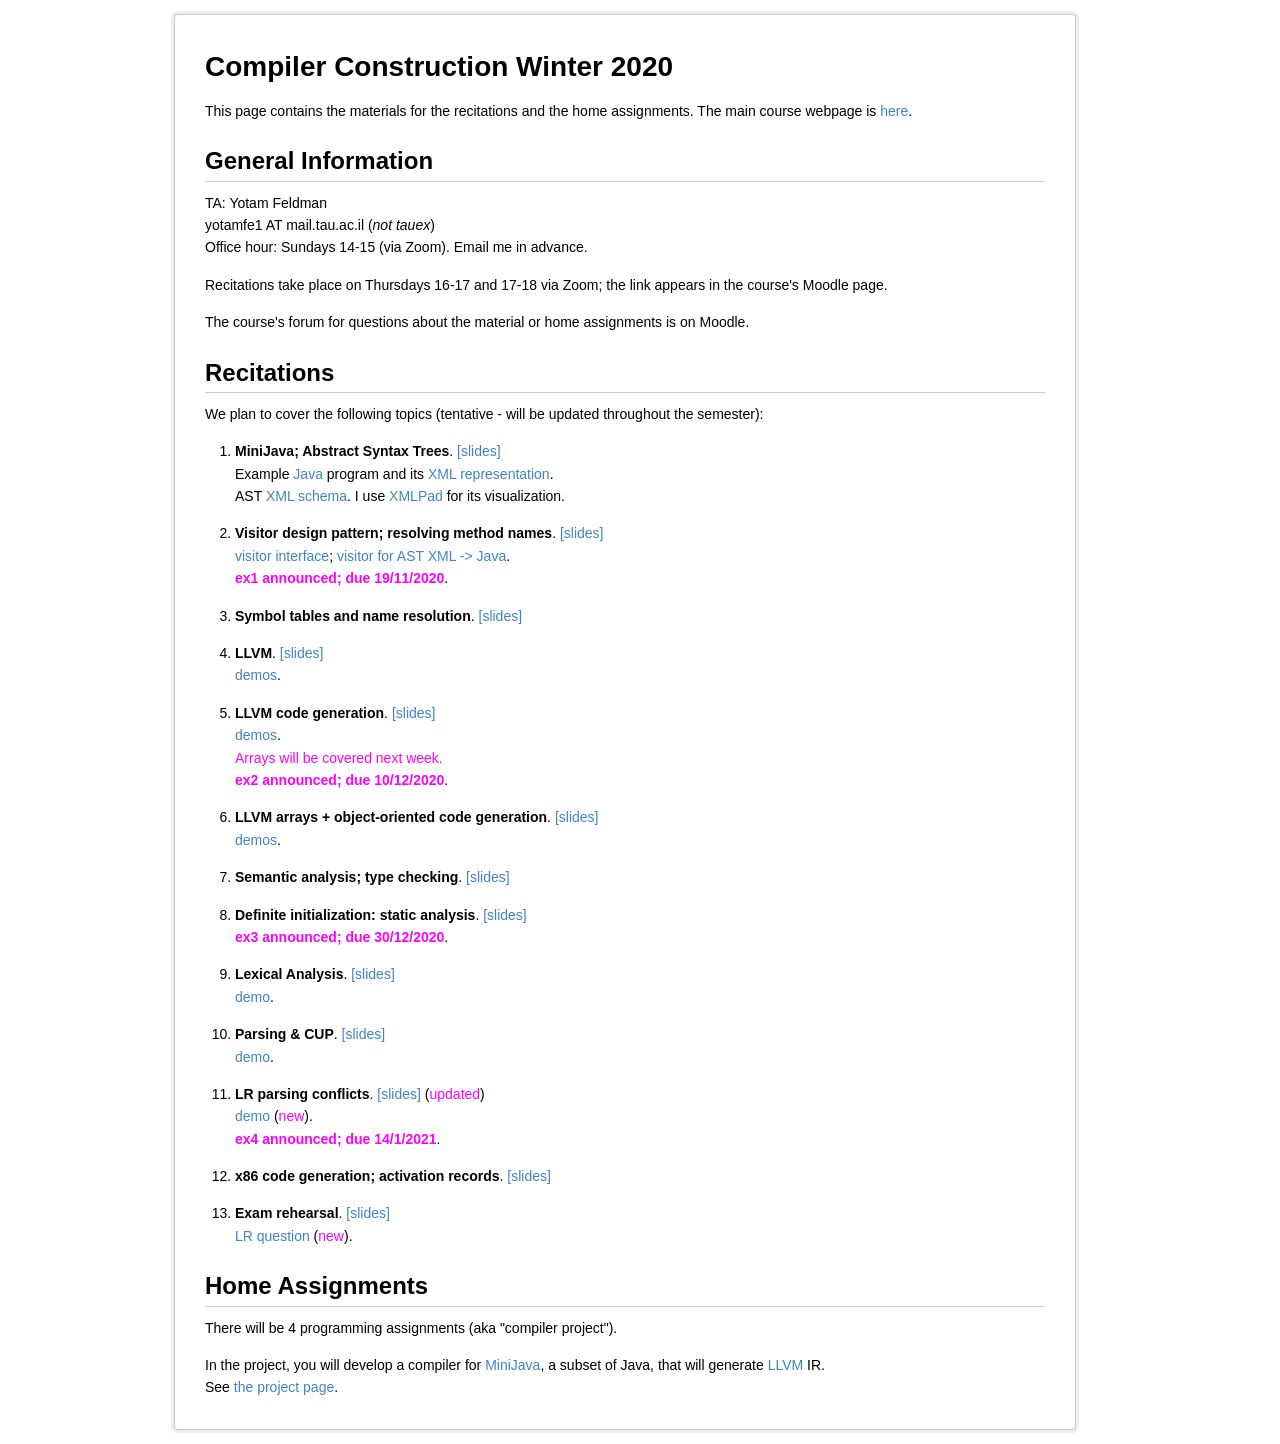
<file: assets/courses/wcc20/wcc20.html>
<!DOCTYPE html PUBLIC "-//W3C//DTD XHTML 1.0 Transitional//EN" "http://www.w3.org/TR/xhtml1/DTD/xhtml1-transitional.dtd">
<html xmlns="http://www.w3.org/1999/xhtml">
<head>
  <meta http-equiv="Content-Type" content="text/html; charset=utf-8" />
  <meta http-equiv="Content-Style-Type" content="text/css" />
  <meta name="generator" content="pandoc" />
  <title>Compiler Construction TAU Winter 2020</title>
  <style type="text/css">code{white-space: pre;}</style>
  <link href="data:text/css,%2F%2A%21%20normalize%2Ecss%20v2%2E1%2E3%20%7C%20MIT%20License%20%7C%20git%2Eio%2Fnormalize%20%2A%2F%0A%0A%2F%2A%20obtained%20from%3A%20https%3A%2F%2Fgist%2Egithub%2Ecom%2Fdashed%2F6714393%20%2A%2F%0A%0A%2F%2A%20%3D%3D%3D%3D%3D%3D%3D%3D%3D%3D%3D%3D%3D%3D%3D%3D%3D%3D%3D%3D%3D%3D%3D%3D%3D%3D%3D%3D%3D%3D%3D%3D%3D%3D%3D%3D%3D%3D%3D%3D%3D%3D%3D%3D%3D%3D%3D%3D%3D%3D%3D%3D%3D%3D%3D%3D%3D%3D%3D%3D%3D%3D%3D%3D%3D%3D%3D%3D%3D%3D%3D%3D%3D%3D%0A%20%20%20HTML5%20display%20definitions%0A%20%20%20%3D%3D%3D%3D%3D%3D%3D%3D%3D%3D%3D%3D%3D%3D%3D%3D%3D%3D%3D%3D%3D%3D%3D%3D%3D%3D%3D%3D%3D%3D%3D%3D%3D%3D%3D%3D%3D%3D%3D%3D%3D%3D%3D%3D%3D%3D%3D%3D%3D%3D%3D%3D%3D%3D%3D%3D%3D%3D%3D%3D%3D%3D%3D%3D%3D%3D%3D%3D%3D%3D%3D%3D%3D%3D%20%2A%2F%0A%0A%2F%2A%2A%0A%20%2A%20Correct%20%60block%60%20display%20not%20defined%20in%20IE%208%2F9%2E%0A%20%2A%2F%0A%0Aarticle%2C%0Aaside%2C%0Adetails%2C%0Afigcaption%2C%0Afigure%2C%0Afooter%2C%0Aheader%2C%0Ahgroup%2C%0Amain%2C%0Anav%2C%0Asection%2C%0Asummary%20%7B%0A%20%20%20%20display%3A%20block%3B%0A%7D%0A%0A%2F%2A%2A%0A%20%2A%20Correct%20%60inline%2Dblock%60%20display%20not%20defined%20in%20IE%208%2F9%2E%0A%20%2A%2F%0A%0Aaudio%2C%0Acanvas%2C%0Avideo%20%7B%0A%20%20%20%20display%3A%20inline%2Dblock%3B%0A%7D%0A%0A%2F%2A%2A%0A%20%2A%20Prevent%20modern%20browsers%20from%20displaying%20%60audio%60%20without%20controls%2E%0A%20%2A%20Remove%20excess%20height%20in%20iOS%205%20devices%2E%0A%20%2A%2F%0A%0Aaudio%3Anot%28%5Bcontrols%5D%29%20%7B%0A%20%20%20%20display%3A%20none%3B%0A%20%20%20%20height%3A%200%3B%0A%7D%0A%0A%2F%2A%2A%0A%20%2A%20Address%20%60%5Bhidden%5D%60%20styling%20not%20present%20in%20IE%208%2F9%2E%0A%20%2A%20Hide%20the%20%60template%60%20element%20in%20IE%2C%20Safari%2C%20and%20Firefox%20%3C%2022%2E%0A%20%2A%2F%0A%0A%5Bhidden%5D%2C%0Atemplate%20%7B%0A%20%20%20%20display%3A%20none%3B%0A%7D%0A%0A%2F%2A%20%3D%3D%3D%3D%3D%3D%3D%3D%3D%3D%3D%3D%3D%3D%3D%3D%3D%3D%3D%3D%3D%3D%3D%3D%3D%3D%3D%3D%3D%3D%3D%3D%3D%3D%3D%3D%3D%3D%3D%3D%3D%3D%3D%3D%3D%3D%3D%3D%3D%3D%3D%3D%3D%3D%3D%3D%3D%3D%3D%3D%3D%3D%3D%3D%3D%3D%3D%3D%3D%3D%3D%3D%3D%3D%0A%20%20%20Base%0A%20%20%20%3D%3D%3D%3D%3D%3D%3D%3D%3D%3D%3D%3D%3D%3D%3D%3D%3D%3D%3D%3D%3D%3D%3D%3D%3D%3D%3D%3D%3D%3D%3D%3D%3D%3D%3D%3D%3D%3D%3D%3D%3D%3D%3D%3D%3D%3D%3D%3D%3D%3D%3D%3D%3D%3D%3D%3D%3D%3D%3D%3D%3D%3D%3D%3D%3D%3D%3D%3D%3D%3D%3D%3D%3D%3D%20%2A%2F%0A%0A%2F%2A%2A%0A%20%2A%201%2E%20Set%20default%20font%20family%20to%20sans%2Dserif%2E%0A%20%2A%202%2E%20Prevent%20iOS%20text%20size%20adjust%20after%20orientation%20change%2C%20without%20disabling%0A%20%2A%20%20%20%20user%20zoom%2E%0A%20%2A%2F%0A%0Ahtml%20%7B%0A%20%20%20%20font%2Dfamily%3A%20sans%2Dserif%3B%20%2F%2A%201%20%2A%2F%0A%20%20%20%20%2Dms%2Dtext%2Dsize%2Dadjust%3A%20100%25%3B%20%2F%2A%202%20%2A%2F%0A%20%20%20%20%2Dwebkit%2Dtext%2Dsize%2Dadjust%3A%20100%25%3B%20%2F%2A%202%20%2A%2F%0A%7D%0A%0A%2F%2A%2A%0A%20%2A%20Remove%20default%20margin%2E%0A%20%2A%2F%0A%0Abody%20%7B%0A%20%20%20%20margin%3A%200%3B%0A%7D%0A%0A%2F%2A%20%3D%3D%3D%3D%3D%3D%3D%3D%3D%3D%3D%3D%3D%3D%3D%3D%3D%3D%3D%3D%3D%3D%3D%3D%3D%3D%3D%3D%3D%3D%3D%3D%3D%3D%3D%3D%3D%3D%3D%3D%3D%3D%3D%3D%3D%3D%3D%3D%3D%3D%3D%3D%3D%3D%3D%3D%3D%3D%3D%3D%3D%3D%3D%3D%3D%3D%3D%3D%3D%3D%3D%3D%3D%3D%0A%20%20%20Links%0A%20%20%20%3D%3D%3D%3D%3D%3D%3D%3D%3D%3D%3D%3D%3D%3D%3D%3D%3D%3D%3D%3D%3D%3D%3D%3D%3D%3D%3D%3D%3D%3D%3D%3D%3D%3D%3D%3D%3D%3D%3D%3D%3D%3D%3D%3D%3D%3D%3D%3D%3D%3D%3D%3D%3D%3D%3D%3D%3D%3D%3D%3D%3D%3D%3D%3D%3D%3D%3D%3D%3D%3D%3D%3D%3D%3D%20%2A%2F%0A%0A%2F%2A%2A%0A%20%2A%20Remove%20the%20gray%20background%20color%20from%20active%20links%20in%20IE%2010%2E%0A%20%2A%2F%0A%0Aa%20%7B%0A%20%20%20%20background%3A%20transparent%3B%0A%7D%0A%0A%2F%2A%2A%0A%20%2A%20Address%20%60outline%60%20inconsistency%20between%20Chrome%20and%20other%20browsers%2E%0A%20%2A%2F%0A%0Aa%3Afocus%20%7B%0A%20%20%20%20outline%3A%20thin%20dotted%3B%0A%7D%0A%0A%2F%2A%2A%0A%20%2A%20Improve%20readability%20when%20focused%20and%20also%20mouse%20hovered%20in%20all%20browsers%2E%0A%20%2A%2F%0A%0Aa%3Aactive%2C%0Aa%3Ahover%20%7B%0A%20%20%20%20outline%3A%200%3B%0A%7D%0A%0A%2F%2A%20%3D%3D%3D%3D%3D%3D%3D%3D%3D%3D%3D%3D%3D%3D%3D%3D%3D%3D%3D%3D%3D%3D%3D%3D%3D%3D%3D%3D%3D%3D%3D%3D%3D%3D%3D%3D%3D%3D%3D%3D%3D%3D%3D%3D%3D%3D%3D%3D%3D%3D%3D%3D%3D%3D%3D%3D%3D%3D%3D%3D%3D%3D%3D%3D%3D%3D%3D%3D%3D%3D%3D%3D%3D%3D%0A%20%20%20Typography%0A%20%20%20%3D%3D%3D%3D%3D%3D%3D%3D%3D%3D%3D%3D%3D%3D%3D%3D%3D%3D%3D%3D%3D%3D%3D%3D%3D%3D%3D%3D%3D%3D%3D%3D%3D%3D%3D%3D%3D%3D%3D%3D%3D%3D%3D%3D%3D%3D%3D%3D%3D%3D%3D%3D%3D%3D%3D%3D%3D%3D%3D%3D%3D%3D%3D%3D%3D%3D%3D%3D%3D%3D%3D%3D%3D%3D%20%2A%2F%0A%0A%2F%2A%2A%0A%20%2A%20Address%20variable%20%60h1%60%20font%2Dsize%20and%20margin%20within%20%60section%60%20and%20%60article%60%0A%20%2A%20contexts%20in%20Firefox%204%2B%2C%20Safari%205%2C%20and%20Chrome%2E%0A%20%2A%2F%0A%0Ah1%20%7B%0A%20%20%20%20font%2Dsize%3A%202em%3B%0A%20%20%20%20margin%3A%200%2E67em%200%3B%0A%7D%0A%0A%2F%2A%2A%0A%20%2A%20Address%20styling%20not%20present%20in%20IE%208%2F9%2C%20Safari%205%2C%20and%20Chrome%2E%0A%20%2A%2F%0A%0Aabbr%5Btitle%5D%20%7B%0A%20%20%20%20border%2Dbottom%3A%201px%20dotted%3B%0A%7D%0A%0A%2F%2A%2A%0A%20%2A%20Address%20style%20set%20to%20%60bolder%60%20in%20Firefox%204%2B%2C%20Safari%205%2C%20and%20Chrome%2E%0A%20%2A%2F%0A%0Ab%2C%0Astrong%20%7B%0A%20%20%20%20font%2Dweight%3A%20bold%3B%0A%7D%0A%0A%2F%2A%2A%0A%20%2A%20Address%20styling%20not%20present%20in%20Safari%205%20and%20Chrome%2E%0A%20%2A%2F%0A%0Adfn%20%7B%0A%20%20%20%20font%2Dstyle%3A%20italic%3B%0A%7D%0A%0A%2F%2A%2A%0A%20%2A%20Address%20differences%20between%20Firefox%20and%20other%20browsers%2E%0A%20%2A%2F%0A%0Ahr%20%7B%0A%20%20%20%20%2Dmoz%2Dbox%2Dsizing%3A%20content%2Dbox%3B%0A%20%20%20%20box%2Dsizing%3A%20content%2Dbox%3B%0A%20%20%20%20height%3A%200%3B%0A%7D%0A%0A%2F%2A%2A%0A%20%2A%20Address%20styling%20not%20present%20in%20IE%208%2F9%2E%0A%20%2A%2F%0A%0Amark%20%7B%0A%20%20%20%20background%3A%20%23ff0%3B%0A%20%20%20%20color%3A%20%23000%3B%0A%7D%0A%0A%2F%2A%2A%0A%20%2A%20Correct%20font%20family%20set%20oddly%20in%20Safari%205%20and%20Chrome%2E%0A%20%2A%2F%0A%0Acode%2C%0Akbd%2C%0Apre%2C%0Asamp%20%7B%0A%20%20%20%20font%2Dfamily%3A%20monospace%2C%20serif%3B%0A%20%20%20%20font%2Dsize%3A%201em%3B%0A%7D%0A%0A%2F%2A%2A%0A%20%2A%20Improve%20readability%20of%20pre%2Dformatted%20text%20in%20all%20browsers%2E%0A%20%2A%2F%0A%0Apre%20%7B%0A%20%20%20%20white%2Dspace%3A%20pre%2Dwrap%3B%0A%7D%0A%0A%2F%2A%2A%0A%20%2A%20Set%20consistent%20quote%20types%2E%0A%20%2A%2F%0A%0Aq%20%7B%0A%20%20%20%20quotes%3A%20%22%5C201C%22%20%22%5C201D%22%20%22%5C2018%22%20%22%5C2019%22%3B%0A%7D%0A%0A%2F%2A%2A%0A%20%2A%20Address%20inconsistent%20and%20variable%20font%20size%20in%20all%20browsers%2E%0A%20%2A%2F%0A%0Asmall%20%7B%0A%20%20%20%20font%2Dsize%3A%2080%25%3B%0A%7D%0A%0A%2F%2A%2A%0A%20%2A%20Prevent%20%60sub%60%20and%20%60sup%60%20affecting%20%60line%2Dheight%60%20in%20all%20browsers%2E%0A%20%2A%2F%0A%0Asub%2C%0Asup%20%7B%0A%20%20%20%20font%2Dsize%3A%2075%25%3B%0A%20%20%20%20line%2Dheight%3A%200%3B%0A%20%20%20%20position%3A%20relative%3B%0A%20%20%20%20vertical%2Dalign%3A%20baseline%3B%0A%7D%0A%0Asup%20%7B%0A%20%20%20%20top%3A%20%2D0%2E5em%3B%0A%7D%0A%0Asub%20%7B%0A%20%20%20%20bottom%3A%20%2D0%2E25em%3B%0A%7D%0A%0A%2F%2A%20%3D%3D%3D%3D%3D%3D%3D%3D%3D%3D%3D%3D%3D%3D%3D%3D%3D%3D%3D%3D%3D%3D%3D%3D%3D%3D%3D%3D%3D%3D%3D%3D%3D%3D%3D%3D%3D%3D%3D%3D%3D%3D%3D%3D%3D%3D%3D%3D%3D%3D%3D%3D%3D%3D%3D%3D%3D%3D%3D%3D%3D%3D%3D%3D%3D%3D%3D%3D%3D%3D%3D%3D%3D%3D%0A%20%20%20Embedded%20content%0A%20%20%20%3D%3D%3D%3D%3D%3D%3D%3D%3D%3D%3D%3D%3D%3D%3D%3D%3D%3D%3D%3D%3D%3D%3D%3D%3D%3D%3D%3D%3D%3D%3D%3D%3D%3D%3D%3D%3D%3D%3D%3D%3D%3D%3D%3D%3D%3D%3D%3D%3D%3D%3D%3D%3D%3D%3D%3D%3D%3D%3D%3D%3D%3D%3D%3D%3D%3D%3D%3D%3D%3D%3D%3D%3D%3D%20%2A%2F%0A%0A%2F%2A%2A%0A%20%2A%20Remove%20border%20when%20inside%20%60a%60%20element%20in%20IE%208%2F9%2E%0A%20%2A%2F%0A%0Aimg%20%7B%0A%20%20%20%20border%3A%200%3B%0A%7D%0A%0A%2F%2A%2A%0A%20%2A%20Correct%20overflow%20displayed%20oddly%20in%20IE%209%2E%0A%20%2A%2F%0A%0Asvg%3Anot%28%3Aroot%29%20%7B%0A%20%20%20%20overflow%3A%20hidden%3B%0A%7D%0A%0A%2F%2A%20%3D%3D%3D%3D%3D%3D%3D%3D%3D%3D%3D%3D%3D%3D%3D%3D%3D%3D%3D%3D%3D%3D%3D%3D%3D%3D%3D%3D%3D%3D%3D%3D%3D%3D%3D%3D%3D%3D%3D%3D%3D%3D%3D%3D%3D%3D%3D%3D%3D%3D%3D%3D%3D%3D%3D%3D%3D%3D%3D%3D%3D%3D%3D%3D%3D%3D%3D%3D%3D%3D%3D%3D%3D%3D%0A%20%20%20Figures%0A%20%20%20%3D%3D%3D%3D%3D%3D%3D%3D%3D%3D%3D%3D%3D%3D%3D%3D%3D%3D%3D%3D%3D%3D%3D%3D%3D%3D%3D%3D%3D%3D%3D%3D%3D%3D%3D%3D%3D%3D%3D%3D%3D%3D%3D%3D%3D%3D%3D%3D%3D%3D%3D%3D%3D%3D%3D%3D%3D%3D%3D%3D%3D%3D%3D%3D%3D%3D%3D%3D%3D%3D%3D%3D%3D%3D%20%2A%2F%0A%0A%2F%2A%2A%0A%20%2A%20Address%20margin%20not%20present%20in%20IE%208%2F9%20and%20Safari%205%2E%0A%20%2A%2F%0A%0Afigure%20%7B%0A%20%20%20%20margin%3A%200%3B%0A%7D%0A%0A%2F%2A%20%3D%3D%3D%3D%3D%3D%3D%3D%3D%3D%3D%3D%3D%3D%3D%3D%3D%3D%3D%3D%3D%3D%3D%3D%3D%3D%3D%3D%3D%3D%3D%3D%3D%3D%3D%3D%3D%3D%3D%3D%3D%3D%3D%3D%3D%3D%3D%3D%3D%3D%3D%3D%3D%3D%3D%3D%3D%3D%3D%3D%3D%3D%3D%3D%3D%3D%3D%3D%3D%3D%3D%3D%3D%3D%0A%20%20%20Forms%0A%20%20%20%3D%3D%3D%3D%3D%3D%3D%3D%3D%3D%3D%3D%3D%3D%3D%3D%3D%3D%3D%3D%3D%3D%3D%3D%3D%3D%3D%3D%3D%3D%3D%3D%3D%3D%3D%3D%3D%3D%3D%3D%3D%3D%3D%3D%3D%3D%3D%3D%3D%3D%3D%3D%3D%3D%3D%3D%3D%3D%3D%3D%3D%3D%3D%3D%3D%3D%3D%3D%3D%3D%3D%3D%3D%3D%20%2A%2F%0A%0A%2F%2A%2A%0A%20%2A%20Define%20consistent%20border%2C%20margin%2C%20and%20padding%2E%0A%20%2A%2F%0A%0Afieldset%20%7B%0A%20%20%20%20border%3A%201px%20solid%20%23c0c0c0%3B%0A%20%20%20%20margin%3A%200%202px%3B%0A%20%20%20%20padding%3A%200%2E35em%200%2E625em%200%2E75em%3B%0A%7D%0A%0A%2F%2A%2A%0A%20%2A%201%2E%20Correct%20%60color%60%20not%20being%20inherited%20in%20IE%208%2F9%2E%0A%20%2A%202%2E%20Remove%20padding%20so%20people%20aren%27t%20caught%20out%20if%20they%20zero%20out%20fieldsets%2E%0A%20%2A%2F%0A%0Alegend%20%7B%0A%20%20%20%20border%3A%200%3B%20%2F%2A%201%20%2A%2F%0A%20%20%20%20padding%3A%200%3B%20%2F%2A%202%20%2A%2F%0A%7D%0A%0A%2F%2A%2A%0A%20%2A%201%2E%20Correct%20font%20family%20not%20being%20inherited%20in%20all%20browsers%2E%0A%20%2A%202%2E%20Correct%20font%20size%20not%20being%20inherited%20in%20all%20browsers%2E%0A%20%2A%203%2E%20Address%20margins%20set%20differently%20in%20Firefox%204%2B%2C%20Safari%205%2C%20and%20Chrome%2E%0A%20%2A%2F%0A%0Abutton%2C%0Ainput%2C%0Aselect%2C%0Atextarea%20%7B%0A%20%20%20%20font%2Dfamily%3A%20inherit%3B%20%2F%2A%201%20%2A%2F%0A%20%20%20%20font%2Dsize%3A%20100%25%3B%20%2F%2A%202%20%2A%2F%0A%20%20%20%20margin%3A%200%3B%20%2F%2A%203%20%2A%2F%0A%7D%0A%0A%2F%2A%2A%0A%20%2A%20Address%20Firefox%204%2B%20setting%20%60line%2Dheight%60%20on%20%60input%60%20using%20%60%21important%60%20in%0A%20%2A%20the%20UA%20stylesheet%2E%0A%20%2A%2F%0A%0Abutton%2C%0Ainput%20%7B%0A%20%20%20%20line%2Dheight%3A%20normal%3B%0A%7D%0A%0A%2F%2A%2A%0A%20%2A%20Address%20inconsistent%20%60text%2Dtransform%60%20inheritance%20for%20%60button%60%20and%20%60select%60%2E%0A%20%2A%20All%20other%20form%20control%20elements%20do%20not%20inherit%20%60text%2Dtransform%60%20values%2E%0A%20%2A%20Correct%20%60button%60%20style%20inheritance%20in%20Chrome%2C%20Safari%205%2B%2C%20and%20IE%208%2B%2E%0A%20%2A%20Correct%20%60select%60%20style%20inheritance%20in%20Firefox%204%2B%20and%20Opera%2E%0A%20%2A%2F%0A%0Abutton%2C%0Aselect%20%7B%0A%20%20%20%20text%2Dtransform%3A%20none%3B%0A%7D%0A%0A%2F%2A%2A%0A%20%2A%201%2E%20Avoid%20the%20WebKit%20bug%20in%20Android%204%2E0%2E%2A%20where%20%282%29%20destroys%20native%20%60audio%60%0A%20%2A%20%20%20%20and%20%60video%60%20controls%2E%0A%20%2A%202%2E%20Correct%20inability%20to%20style%20clickable%20%60input%60%20types%20in%20iOS%2E%0A%20%2A%203%2E%20Improve%20usability%20and%20consistency%20of%20cursor%20style%20between%20image%2Dtype%0A%20%2A%20%20%20%20%60input%60%20and%20others%2E%0A%20%2A%2F%0A%0Abutton%2C%0Ahtml%20input%5Btype%3D%22button%22%5D%2C%20%2F%2A%201%20%2A%2F%0Ainput%5Btype%3D%22reset%22%5D%2C%0Ainput%5Btype%3D%22submit%22%5D%20%7B%0A%20%20%20%20%2Dwebkit%2Dappearance%3A%20button%3B%20%2F%2A%202%20%2A%2F%0A%20%20%20%20cursor%3A%20pointer%3B%20%2F%2A%203%20%2A%2F%0A%7D%0A%0A%2F%2A%2A%0A%20%2A%20Re%2Dset%20default%20cursor%20for%20disabled%20elements%2E%0A%20%2A%2F%0A%0Abutton%5Bdisabled%5D%2C%0Ahtml%20input%5Bdisabled%5D%20%7B%0A%20%20%20%20cursor%3A%20default%3B%0A%7D%0A%0A%2F%2A%2A%0A%20%2A%201%2E%20Address%20box%20sizing%20set%20to%20%60content%2Dbox%60%20in%20IE%208%2F9%2F10%2E%0A%20%2A%202%2E%20Remove%20excess%20padding%20in%20IE%208%2F9%2F10%2E%0A%20%2A%2F%0A%0Ainput%5Btype%3D%22checkbox%22%5D%2C%0Ainput%5Btype%3D%22radio%22%5D%20%7B%0A%20%20%20%20box%2Dsizing%3A%20border%2Dbox%3B%20%2F%2A%201%20%2A%2F%0A%20%20%20%20padding%3A%200%3B%20%2F%2A%202%20%2A%2F%0A%7D%0A%0A%2F%2A%2A%0A%20%2A%201%2E%20Address%20%60appearance%60%20set%20to%20%60searchfield%60%20in%20Safari%205%20and%20Chrome%2E%0A%20%2A%202%2E%20Address%20%60box%2Dsizing%60%20set%20to%20%60border%2Dbox%60%20in%20Safari%205%20and%20Chrome%0A%20%2A%20%20%20%20%28include%20%60%2Dmoz%60%20to%20future%2Dproof%29%2E%0A%20%2A%2F%0A%0Ainput%5Btype%3D%22search%22%5D%20%7B%0A%20%20%20%20%2Dwebkit%2Dappearance%3A%20textfield%3B%20%2F%2A%201%20%2A%2F%0A%20%20%20%20%2Dmoz%2Dbox%2Dsizing%3A%20content%2Dbox%3B%0A%20%20%20%20%2Dwebkit%2Dbox%2Dsizing%3A%20content%2Dbox%3B%20%2F%2A%202%20%2A%2F%0A%20%20%20%20box%2Dsizing%3A%20content%2Dbox%3B%0A%7D%0A%0A%2F%2A%2A%0A%20%2A%20Remove%20inner%20padding%20and%20search%20cancel%20button%20in%20Safari%205%20and%20Chrome%0A%20%2A%20on%20OS%20X%2E%0A%20%2A%2F%0A%0Ainput%5Btype%3D%22search%22%5D%3A%3A%2Dwebkit%2Dsearch%2Dcancel%2Dbutton%2C%0Ainput%5Btype%3D%22search%22%5D%3A%3A%2Dwebkit%2Dsearch%2Ddecoration%20%7B%0A%20%20%20%20%2Dwebkit%2Dappearance%3A%20none%3B%0A%7D%0A%0A%2F%2A%2A%0A%20%2A%20Remove%20inner%20padding%20and%20border%20in%20Firefox%204%2B%2E%0A%20%2A%2F%0A%0Abutton%3A%3A%2Dmoz%2Dfocus%2Dinner%2C%0Ainput%3A%3A%2Dmoz%2Dfocus%2Dinner%20%7B%0A%20%20%20%20border%3A%200%3B%0A%20%20%20%20padding%3A%200%3B%0A%7D%0A%0A%2F%2A%2A%0A%20%2A%201%2E%20Remove%20default%20vertical%20scrollbar%20in%20IE%208%2F9%2E%0A%20%2A%202%2E%20Improve%20readability%20and%20alignment%20in%20all%20browsers%2E%0A%20%2A%2F%0A%0Atextarea%20%7B%0A%20%20%20%20overflow%3A%20auto%3B%20%2F%2A%201%20%2A%2F%0A%20%20%20%20vertical%2Dalign%3A%20top%3B%20%2F%2A%202%20%2A%2F%0A%7D%0A%0A%2F%2A%20%3D%3D%3D%3D%3D%3D%3D%3D%3D%3D%3D%3D%3D%3D%3D%3D%3D%3D%3D%3D%3D%3D%3D%3D%3D%3D%3D%3D%3D%3D%3D%3D%3D%3D%3D%3D%3D%3D%3D%3D%3D%3D%3D%3D%3D%3D%3D%3D%3D%3D%3D%3D%3D%3D%3D%3D%3D%3D%3D%3D%3D%3D%3D%3D%3D%3D%3D%3D%3D%3D%3D%3D%3D%3D%0A%20%20%20Tables%0A%20%20%20%3D%3D%3D%3D%3D%3D%3D%3D%3D%3D%3D%3D%3D%3D%3D%3D%3D%3D%3D%3D%3D%3D%3D%3D%3D%3D%3D%3D%3D%3D%3D%3D%3D%3D%3D%3D%3D%3D%3D%3D%3D%3D%3D%3D%3D%3D%3D%3D%3D%3D%3D%3D%3D%3D%3D%3D%3D%3D%3D%3D%3D%3D%3D%3D%3D%3D%3D%3D%3D%3D%3D%3D%3D%3D%20%2A%2F%0A%0A%2F%2A%2A%0A%20%2A%20Remove%20most%20spacing%20between%20table%20cells%2E%0A%20%2A%2F%0A%0Atable%20%7B%0A%20%20%20%20border%2Dcollapse%3A%20collapse%3B%0A%20%20%20%20border%2Dspacing%3A%200%3B%0A%7D%0A%0A%2Ego%2Dtop%20%7B%0Aposition%3A%20fixed%3B%0Abottom%3A%202em%3B%0Aright%3A%202em%3B%0Atext%2Ddecoration%3A%20none%3B%0Abackground%2Dcolor%3A%20%23E0E0E0%3B%0Afont%2Dsize%3A%2012px%3B%0Apadding%3A%201em%3B%0Adisplay%3A%20inline%3B%0A%7D%0A%0A%2F%2A%20Github%20css%20%2A%2F%0A%0Ahtml%2Cbody%7B%20%20%20%20%20%20%20%20margin%3A%20auto%3B%0A%20%20%20%20padding%2Dright%3A%201em%3B%0A%20%20%20%20padding%2Dleft%3A%201em%3B%0A%20%20%20%20max%2Dwidth%3A%2060em%3B%20color%3Ablack%3B%7D%2A%3Anot%28%27%23mkdbuttons%27%29%7Bmargin%3A0%3Bpadding%3A0%7Dbody%7Bfont%3A13%2E34px%20helvetica%2Carial%2Cfreesans%2Cclean%2Csans%2Dserif%3B%2Dwebkit%2Dfont%2Dsmoothing%3Asubpixel%2Dantialiased%3Bline%2Dheight%3A1%2E4%3Bpadding%3A3px%3Bbackground%3A%23fff%3Bborder%2Dradius%3A3px%3B%2Dmoz%2Dborder%2Dradius%3A3px%3B%2Dwebkit%2Dborder%2Dradius%3A3px%7Dp%7Bmargin%3A1em%200%7Da%7Bcolor%3A%234183c4%3Btext%2Ddecoration%3Anone%7Dbody%7Bbackground%2Dcolor%3A%23fff%3Bpadding%3A30px%3Bmargin%3A15px%3Bfont%2Dsize%3A14px%3Bline%2Dheight%3A1%2E6%7Dbody%3E%2A%3Afirst%2Dchild%7Bmargin%2Dtop%3A0%21important%7Dbody%3E%2A%3Alast%2Dchild%7Bmargin%2Dbottom%3A0%21important%7D%40media%20screen%7Bbody%7Bbox%2Dshadow%3A0%200%200%201px%20%23cacaca%2C0%200%200%204px%20%23eee%7D%7Dh1%2Ch2%2Ch3%2Ch4%2Ch5%2Ch6%7Bmargin%3A20px%200%2010px%3Bpadding%3A0%3Bfont%2Dweight%3Abold%3B%2Dwebkit%2Dfont%2Dsmoothing%3Asubpixel%2Dantialiased%3Bcursor%3Atext%7Dh1%7Bfont%2Dsize%3A28px%3Bcolor%3A%23000%7Dh2%7Bfont%2Dsize%3A24px%3Bborder%2Dbottom%3A1px%20solid%20%23ccc%3Bcolor%3A%23000%7Dh3%7Bfont%2Dsize%3A18px%3Bcolor%3A%23333%7Dh4%7Bfont%2Dsize%3A16px%3Bcolor%3A%23333%7Dh5%7Bfont%2Dsize%3A14px%3Bcolor%3A%23333%7Dh6%7Bcolor%3A%23777%3Bfont%2Dsize%3A14px%7Dp%2Cblockquote%2Ctable%2Cpre%7Bmargin%3A15px%200%7Dul%7Bpadding%2Dleft%3A30px%7Dol%7Bpadding%2Dleft%3A30px%7Dol%20li%20ul%3Afirst%2Dof%2Dtype%7Bmargin%2Dtop%3A0%7Dhr%7Bbackground%3Atransparent%20url%28data%3Aimage%2Fpng%3Bbase64%3Bbase64%2CiVBORw0KGgoAAAANSUhEUgAAAAYAAAAECAYAAACtBE5DAAAAGXRFWHRTb2Z0d2FyZQBBZG9iZSBJbWFnZVJlYWR5ccllPAAAAyJpVFh0WE1MOmNvbS5hZG9iZS54bXAAAAAAADw%2FeHBhY2tldCBiZWdpbj0i77u%2FIiBpZD0iVzVNME1wQ2VoaUh6cmVTek5UY3prYzlkIj8%[base64]%2FPqqezsUAAAAfSURBVHjaYmRABcYwBiM2QSA4y4hNEKYDQxAEAAIMAHNGAzhkPOlYAAAAAElFTkSuQmCC%29%20repeat%2Dx%200%200%3Bborder%3A0%20none%3Bcolor%3A%23ccc%3Bheight%3A4px%3Bpadding%3A0%7Dbody%3Eh2%3Afirst%2Dchild%7Bmargin%2Dtop%3A0%3Bpadding%2Dtop%3A0%7Dbody%3Eh1%3Afirst%2Dchild%7Bmargin%2Dtop%3A0%3Bpadding%2Dtop%3A0%7Dbody%3Eh1%3Afirst%2Dchild%2Bh2%7Bmargin%2Dtop%3A0%3Bpadding%2Dtop%3A0%7Dbody%3Eh3%3Afirst%2Dchild%2Cbody%3Eh4%3Afirst%2Dchild%2Cbody%3Eh5%3Afirst%2Dchild%2Cbody%3Eh6%3Afirst%2Dchild%7Bmargin%2Dtop%3A0%3Bpadding%2Dtop%3A0%7Da%3Afirst%2Dchild%20h1%2Ca%3Afirst%2Dchild%20h2%2Ca%3Afirst%2Dchild%20h3%2Ca%3Afirst%2Dchild%20h4%2Ca%3Afirst%2Dchild%20h5%2Ca%3Afirst%2Dchild%20h6%7Bmargin%2Dtop%3A0%3Bpadding%2Dtop%3A0%7Dh1%2Bp%2Ch2%2Bp%2Ch3%2Bp%2Ch4%2Bp%2Ch5%2Bp%2Ch6%2Bp%2Cul%20li%3E%3Afirst%2Dchild%2Col%20li%3E%3Afirst%2Dchild%7Bmargin%2Dtop%3A0%7Ddl%7Bpadding%3A0%7Ddl%20dt%7Bfont%2Dsize%3A14px%3Bfont%2Dweight%3Abold%3Bfont%2Dstyle%3Aitalic%3Bpadding%3A0%3Bmargin%3A15px%200%205px%7Ddl%20dt%3Afirst%2Dchild%7Bpadding%3A0%7Ddl%20dt%3E%3Afirst%2Dchild%7Bmargin%2Dtop%3A0%7Ddl%20dt%3E%3Alast%2Dchild%7Bmargin%2Dbottom%3A0%7Ddl%20dd%7Bmargin%3A0%200%2015px%3Bpadding%3A0%2015px%7Ddl%20dd%3E%3Afirst%2Dchild%7Bmargin%2Dtop%3A0%7Ddl%20dd%3E%3Alast%2Dchild%7Bmargin%2Dbottom%3A0%7Dblockquote%7Bborder%2Dleft%3A4px%20solid%20%23DDD%3Bpadding%3A0%2015px%3Bcolor%3A%23777%7Dblockquote%3E%3Afirst%2Dchild%7Bmargin%2Dtop%3A0%7Dblockquote%3E%3Alast%2Dchild%7Bmargin%2Dbottom%3A0%7Dtable%7Bborder%2Dcollapse%3Acollapse%3Bborder%2Dspacing%3A0%3Bfont%2Dsize%3A100%25%3Bfont%3Ainherit%7Dtable%20th%7Bfont%2Dweight%3Abold%3Bborder%3A1px%20solid%20%23ccc%3Bpadding%3A6px%2013px%7Dtable%20td%7Bborder%3A1px%20solid%20%23ccc%3Bpadding%3A6px%2013px%7Dtable%20tr%7Bborder%2Dtop%3A1px%20solid%20%23ccc%3Bbackground%2Dcolor%3A%23fff%7Dtable%20tr%3Anth%2Dchild%282n%29%7Bbackground%2Dcolor%3A%23f8f8f8%7Dimg%7Bmax%2Dwidth%3A100%25%7Dcode%2Ctt%7Bmargin%3A0%202px%3Bpadding%3A0%205px%3Bwhite%2Dspace%3Anowrap%3Bborder%3A1px%20solid%20%23eaeaea%3Bbackground%2Dcolor%3A%23f8f8f8%3Bborder%2Dradius%3A3px%3Bfont%2Dfamily%3AConsolas%2C%27Liberation%20Mono%27%2CCourier%2Cmonospace%3Bfont%2Dsize%3A12px%3Bcolor%3A%23333%7Dpre%3Ecode%7Bmargin%3A0%3Bpadding%3A0%3Bwhite%2Dspace%3Apre%3Bborder%3A0%3Bbackground%3Atransparent%7D%2Ehighlight%20pre%7Bbackground%2Dcolor%3A%23f8f8f8%3Bborder%3A1px%20solid%20%23ccc%3Bfont%2Dsize%3A13px%3Bline%2Dheight%3A19px%3Boverflow%3Aauto%3Bpadding%3A6px%2010px%3Bborder%2Dradius%3A3px%7Dpre%7Bbackground%2Dcolor%3A%23f8f8f8%3Bborder%3A1px%20solid%20%23ccc%3Bfont%2Dsize%3A13px%3Bline%2Dheight%3A19px%3Boverflow%3Aauto%3Bpadding%3A6px%2010px%3Bborder%2Dradius%3A3px%7Dpre%20code%2Cpre%20tt%7Bbackground%2Dcolor%3Atransparent%3Bborder%3A0%7D%2Epoetry%20pre%7Bfont%2Dfamily%3AGeorgia%2CGaramond%2Cserif%21important%3Bfont%2Dstyle%3Aitalic%3Bfont%2Dsize%3A110%25%21important%3Bline%2Dheight%3A1%2E6em%3Bdisplay%3Ablock%3Bmargin%2Dleft%3A1em%7D%2Epoetry%20pre%20code%7Bfont%2Dfamily%3AGeorgia%2CGaramond%2Cserif%21important%3Bword%2Dbreak%3Abreak%2Dall%3Bword%2Dbreak%3Abreak%2Dword%3B%2Dwebkit%2Dhyphens%3Aauto%3B%2Dmoz%2Dhyphens%3Aauto%3Bhyphens%3Aauto%3Bwhite%2Dspace%3Apre%2Dwrap%7Dsup%2Csub%2Ca%2Efootnote%7Bfont%2Dsize%3A1%2E4ex%3Bheight%3A0%3Bline%2Dheight%3A1%3Bvertical%2Dalign%3Asuper%3Bposition%3Arelative%7Dsub%7Bvertical%2Dalign%3Asub%3Btop%3A%2D1px%7D%40media%20print%7Bbody%7Bbackground%3A%23fff%7Dimg%2Cpre%2Cblockquote%2Ctable%2Cfigure%7Bpage%2Dbreak%2Dinside%3Aavoid%7Dbody%7Bbackground%3A%23fff%3Bborder%3A0%7Dcode%7Bbackground%2Dcolor%3A%23fff%3Bcolor%3A%23333%21important%3Bpadding%3A0%20%2E2em%3Bborder%3A1px%20solid%20%23dedede%7Dpre%7Bbackground%3A%23fff%7Dpre%20code%7Bbackground%2Dcolor%3Awhite%21important%3Boverflow%3Avisible%7D%7D%40media%20screen%7Bbody%2Einverted%7Bcolor%3A%23eee%21important%3Bborder%2Dcolor%3A%23555%3Bbox%2Dshadow%3Anone%7D%2Einverted%20body%2C%2Einverted%20hr%20%2Einverted%20p%2C%2Einverted%20td%2C%2Einverted%20li%2C%2Einverted%20h1%2C%2Einverted%20h2%2C%2Einverted%20h3%2C%2Einverted%20h4%2C%2Einverted%20h5%2C%2Einverted%20h6%2C%2Einverted%20th%2C%2Einverted%20%2Emath%2C%2Einverted%20caption%2C%2Einverted%20dd%2C%2Einverted%20dt%2C%2Einverted%20blockquote%7Bcolor%3A%23eee%21important%3Bborder%2Dcolor%3A%23555%3Bbox%2Dshadow%3Anone%7D%2Einverted%20td%2C%2Einverted%20th%7Bbackground%3A%23333%7D%2Einverted%20h2%7Bborder%2Dcolor%3A%23555%7D%2Einverted%20hr%7Bborder%2Dcolor%3A%23777%3Bborder%2Dwidth%3A1px%21important%7D%3A%3Aselection%7Bbackground%3Argba%28157%2C193%2C200%2C0%2E5%29%7Dh1%3A%3Aselection%7Bbackground%2Dcolor%3Argba%2845%2C156%2C208%2C0%2E3%29%7Dh2%3A%3Aselection%7Bbackground%2Dcolor%3Argba%2890%2C182%2C224%2C0%2E3%29%7Dh3%3A%3Aselection%2Ch4%3A%3Aselection%2Ch5%3A%3Aselection%2Ch6%3A%3Aselection%2Cli%3A%3Aselection%2Col%3A%3Aselection%7Bbackground%2Dcolor%3Argba%28133%2C201%2C232%2C0%2E3%29%7Dcode%3A%3Aselection%7Bbackground%2Dcolor%3Argba%280%2C0%2C0%2C0%2E7%29%3Bcolor%3A%23eee%7Dcode%20span%3A%3Aselection%7Bbackground%2Dcolor%3Argba%280%2C0%2C0%2C0%2E7%29%21important%3Bcolor%3A%23eee%21important%7Da%3A%3Aselection%7Bbackground%2Dcolor%3Argba%28255%2C230%2C102%2C0%2E2%29%7D%2Einverted%20a%3A%3Aselection%7Bbackground%2Dcolor%3Argba%28255%2C230%2C102%2C0%2E6%29%7Dtd%3A%3Aselection%2Cth%3A%3Aselection%2Ccaption%3A%3Aselection%7Bbackground%2Dcolor%3Argba%28180%2C237%2C95%2C0%2E5%29%7D%2Einverted%7Bbackground%3A%230b2531%3Bbackground%3A%23252a2a%7D%2Einverted%20body%7Bbackground%3A%23252a2a%7D%2Einverted%20a%7Bcolor%3A%23acd1d5%7D%7D%2Ehighlight%20%2Ec%7Bcolor%3A%23998%3Bfont%2Dstyle%3Aitalic%7D%2Ehighlight%20%2Eerr%7Bcolor%3A%23a61717%3Bbackground%2Dcolor%3A%23e3d2d2%7D%2Ehighlight%20%2Ek%2C%2Ehighlight%20%2Eo%7Bfont%2Dweight%3Abold%7D%2Ehighlight%20%2Ecm%7Bcolor%3A%23998%3Bfont%2Dstyle%3Aitalic%7D%2Ehighlight%20%2Ecp%7Bcolor%3A%23999%3Bfont%2Dweight%3Abold%7D%2Ehighlight%20%2Ec1%7Bcolor%3A%23998%3Bfont%2Dstyle%3Aitalic%7D%2Ehighlight%20%2Ecs%7Bcolor%3A%23999%3Bfont%2Dweight%3Abold%3Bfont%2Dstyle%3Aitalic%7D%2Ehighlight%20%2Egd%7Bcolor%3A%23000%3Bbackground%2Dcolor%3A%23fdd%7D%2Ehighlight%20%2Egd%20%2Ex%7Bcolor%3A%23000%3Bbackground%2Dcolor%3A%23faa%7D%2Ehighlight%20%2Ege%7Bfont%2Dstyle%3Aitalic%7D%2Ehighlight%20%2Egr%7Bcolor%3A%23a00%7D%2Ehighlight%20%2Egh%7Bcolor%3A%23999%7D%2Ehighlight%20%2Egi%7Bcolor%3A%23000%3Bbackground%2Dcolor%3A%23dfd%7D%2Ehighlight%20%2Egi%20%2Ex%7Bcolor%3A%23000%3Bbackground%2Dcolor%3A%23afa%7D%2Ehighlight%20%2Ego%7Bcolor%3A%23888%7D%2Ehighlight%20%2Egp%7Bcolor%3A%23555%7D%2Ehighlight%20%2Egs%7Bfont%2Dweight%3Abold%7D%2Ehighlight%20%2Egu%7Bcolor%3A%23800080%3Bfont%2Dweight%3Abold%7D%2Ehighlight%20%2Egt%7Bcolor%3A%23a00%7D%2Ehighlight%20%2Ekc%2C%2Ehighlight%20%2Ekd%2C%2Ehighlight%20%2Ekn%2C%2Ehighlight%20%2Ekp%2C%2Ehighlight%20%2Ekr%7Bfont%2Dweight%3Abold%7D%2Ehighlight%20%2Ekt%7Bcolor%3A%23458%3Bfont%2Dweight%3Abold%7D%2Ehighlight%20%2Em%7Bcolor%3A%23099%7D%2Ehighlight%20%2Es%7Bcolor%3A%23d14%7D%2Ehighlight%20%2Ena%7Bcolor%3A%23008080%7D%2Ehighlight%20%2Enb%7Bcolor%3A%230086b3%7D%2Ehighlight%20%2Enc%7Bcolor%3A%23458%3Bfont%2Dweight%3Abold%7D%2Ehighlight%20%2Eno%7Bcolor%3A%23008080%7D%2Ehighlight%20%2Eni%7Bcolor%3A%23800080%7D%2Ehighlight%20%2Ene%2C%2Ehighlight%20%2Enf%7Bcolor%3A%23900%3Bfont%2Dweight%3Abold%7D%2Ehighlight%20%2Enn%7Bcolor%3A%23555%7D%2Ehighlight%20%2Ent%7Bcolor%3A%23000080%7D%2Ehighlight%20%2Env%7Bcolor%3A%23008080%7D%2Ehighlight%20%2Eow%7Bfont%2Dweight%3Abold%7D%2Ehighlight%20%2Ew%7Bcolor%3A%23bbb%7D%2Ehighlight%20%2Emf%2C%2Ehighlight%20%2Emh%2C%2Ehighlight%20%2Emi%2C%2Ehighlight%20%2Emo%7Bcolor%3A%23099%7D%2Ehighlight%20%2Esb%2C%2Ehighlight%20%2Esc%2C%2Ehighlight%20%2Esd%2C%2Ehighlight%20%2Es2%2C%2Ehighlight%20%2Ese%2C%2Ehighlight%20%2Esh%2C%2Ehighlight%20%2Esi%2C%2Ehighlight%20%2Esx%7Bcolor%3A%23d14%7D%2Ehighlight%20%2Esr%7Bcolor%3A%23009926%7D%2Ehighlight%20%2Es1%7Bcolor%3A%23d14%7D%2Ehighlight%20%2Ess%7Bcolor%3A%23990073%7D%2Ehighlight%20%2Ebp%7Bcolor%3A%23999%7D%2Ehighlight%20%2Evc%2C%2Ehighlight%20%2Evg%2C%2Ehighlight%20%2Evi%7Bcolor%3A%23008080%7D%2Ehighlight%20%2Eil%7Bcolor%3A%23099%7D%2Ehighlight%20%2Egc%7Bcolor%3A%23999%3Bbackground%2Dcolor%3A%23eaf2f5%7D%2Etype%2Dcsharp%20%2Ehighlight%20%2Ek%2C%2Etype%2Dcsharp%20%2Ehighlight%20%2Ekt%7Bcolor%3A%2300F%7D%2Etype%2Dcsharp%20%2Ehighlight%20%2Enf%7Bcolor%3A%23000%3Bfont%2Dweight%3Anormal%7D%2Etype%2Dcsharp%20%2Ehighlight%20%2Enc%7Bcolor%3A%232b91af%7D%2Etype%2Dcsharp%20%2Ehighlight%20%2Enn%7Bcolor%3A%23000%7D%2Etype%2Dcsharp%20%2Ehighlight%20%2Es%2C%2Etype%2Dcsharp%20%2Ehighlight%20%2Esc%7Bcolor%3A%23a31515%7D%0A" rel="stylesheet" type="text/css" />
</head>
<body>
	<h1>Compiler Construction Winter 2020</h1>
	<p>This page contains the materials for the recitations and the home assignments.
		The main course webpage is <a href="https://www.cs.tau.ac.il/~msagiv/courses/wcc20.html">here</a>.
	</p>

	<h2>General Information</h2>
	<p>
		TA: Yotam Feldman
		<br>
		yotamfe1 AT mail.tau.ac.il (<em>not tauex</em>)
		<br>
		Office hour: Sundays 14-15 (via Zoom). Email me in advance.
	</p>
	<p>
		Recitations take place on Thursdays 16-17 and 17-18 via Zoom; the link appears in the course's Moodle page.
	</p>
	<p>
		The course's forum for questions about the material or home assignments is on Moodle.
	</p>

	<h2>Recitations</h2>
		<p>
			We plan to cover the following topics (tentative - will be updated throughout the semester):
			<ol>
				<p><li>
					<strong>MiniJava; Abstract Syntax Trees</strong>. <a href="recitations/1_minijava_ast.pdf">[slides]</a>
					<br>
					Example <a href="recitations/1_minijava_ast/example.java">Java</a> program and its <a href="recitations/1_minijava_ast/example.xml">XML representation</a>.
					<br>
					AST <a href="https://github.com/yotamfe/compilers-project-2020-public/blob/master/schema/ast.xsd">XML schema</a>. I use <a href="https://xmlpad-mobile.com/">XMLPad</a> for its visualization.
				</li></p>

				<p><li>
					<strong>Visitor design pattern; resolving method names</strong>. <a href="recitations/2_visitor_method_resolve.pdf">[slides]</a>
					<br>
					<a href="https://github.com/yotamfe/compilers-project-2020-public/blob/master/src/ast/Visitor.java">visitor interface</a>; <a href="https://github.com/yotamfe/compilers-project-2020-public/blob/master/src/ast/AstPrintVisitor.java">visitor for AST XML -> Java</a>.
					<br>
					<font color="magenta"><strong>ex1 announced; due 19/11/2020</strong></font>.
				</li></p>

				<p><li>
					<strong>Symbol tables and name resolution</strong>.
					<a href="recitations/3_symtables.pdf">[slides]</a>
				</li></p>

				<p><li>
					<strong>LLVM</strong>.
					<a href="recitations/4_llvm.pdf">[slides]</a>
					<br>
					<a href="recitations/4_llvm.zip">demos</a>.
				</li></p>

				<p><li>
					<strong>LLVM code generation</strong>.
					<a href="recitations/5_lowering.pdf">[slides]</a>
					<br>
					<a href="recitations/5_lowering.zip">demos</a>.
					<br>
					<font color="magenta">Arrays will be covered next week.</font>
					<br>
					<font color="magenta"><strong>ex2 announced; due 10/12/2020</strong></font>.
				</li></p>

				<p><li>
					<strong>LLVM arrays + object-oriented code generation</strong>. 
					<a href="recitations/6_lowering_oo.pdf">[slides]</a>
					<br>
					<a href="recitations/6_lowering_oo.zip">demos</a>.
				</li></p>

				<p><li>
					<strong>Semantic analysis; type checking</strong>.
					<a href="recitations/7_semantic.pdf">[slides]</a>
				</li></p>

				<p><li>
					<strong>Definite initialization: static analysis</strong>.
					<a href="recitations/8_static_analysis.pdf">[slides]</a>
					<br>
					<font color="magenta"><strong>ex3 announced; due 30/12/2020</strong></font>.
				</li></p>

				<p><li>
					<strong>Lexical Analysis</strong>.
					<a href="recitations/9_lexing.pdf">[slides]</a>
					<br>
					<a href="recitations/9_lexing_expr.zip">demo</a>.
				</li></p>

				<p><li>
					<strong>Parsing &amp; CUP</strong>.
					<a href="recitations/10_parsing.pdf">[slides]</a>
					<br>
					<a href="recitations/10_parsing_expr.zip">demo</a>.
				</li></p>

				<p><li>
					<strong>LR parsing conflicts</strong>.
					<a href="recitations/11_parsing_conflicts.pdf">[slides]</a> (<font color="magenta">updated</font>)
					<br>
					<a href="recitations/11_parsing_expr_prec_assoc.zip">demo</a> (<font color="magenta">new</font>).
					<br>
					<font color="magenta"><strong>ex4 announced; due 14/1/2021</strong></font>.
				</li></p>

				<p><li>
					<strong>x86 code generation; activation records</strong>.
					<a href="recitations/12_activation_records.pdf">[slides]</a>
				</li></p>

				<p><li>
					<strong>Exam rehearsal</strong>.
					<a href="recitations/13_rehearsal.pdf">[slides]</a>
					<br>
					<a href="recitations/13_example_lr_parsing.pdf">LR question</a> (<font color="magenta">new</font>).
				</li></p>

			</ol>
		</p>

		<h2>Home Assignments</h2>
		<p>
			There will be 4 programming assignments (aka "compiler project").
		</p>

		<p>
			In the project, you will develop a compiler for <a href="http://www.cambridge.org/resources/052182060X/">MiniJava</a>, a subset of Java, that will generate <a href="https://llvm.org/">LLVM</a> IR.
			<br>
			See <a href="project.html">the project page</a>.
		</p>
</body>
</file>
